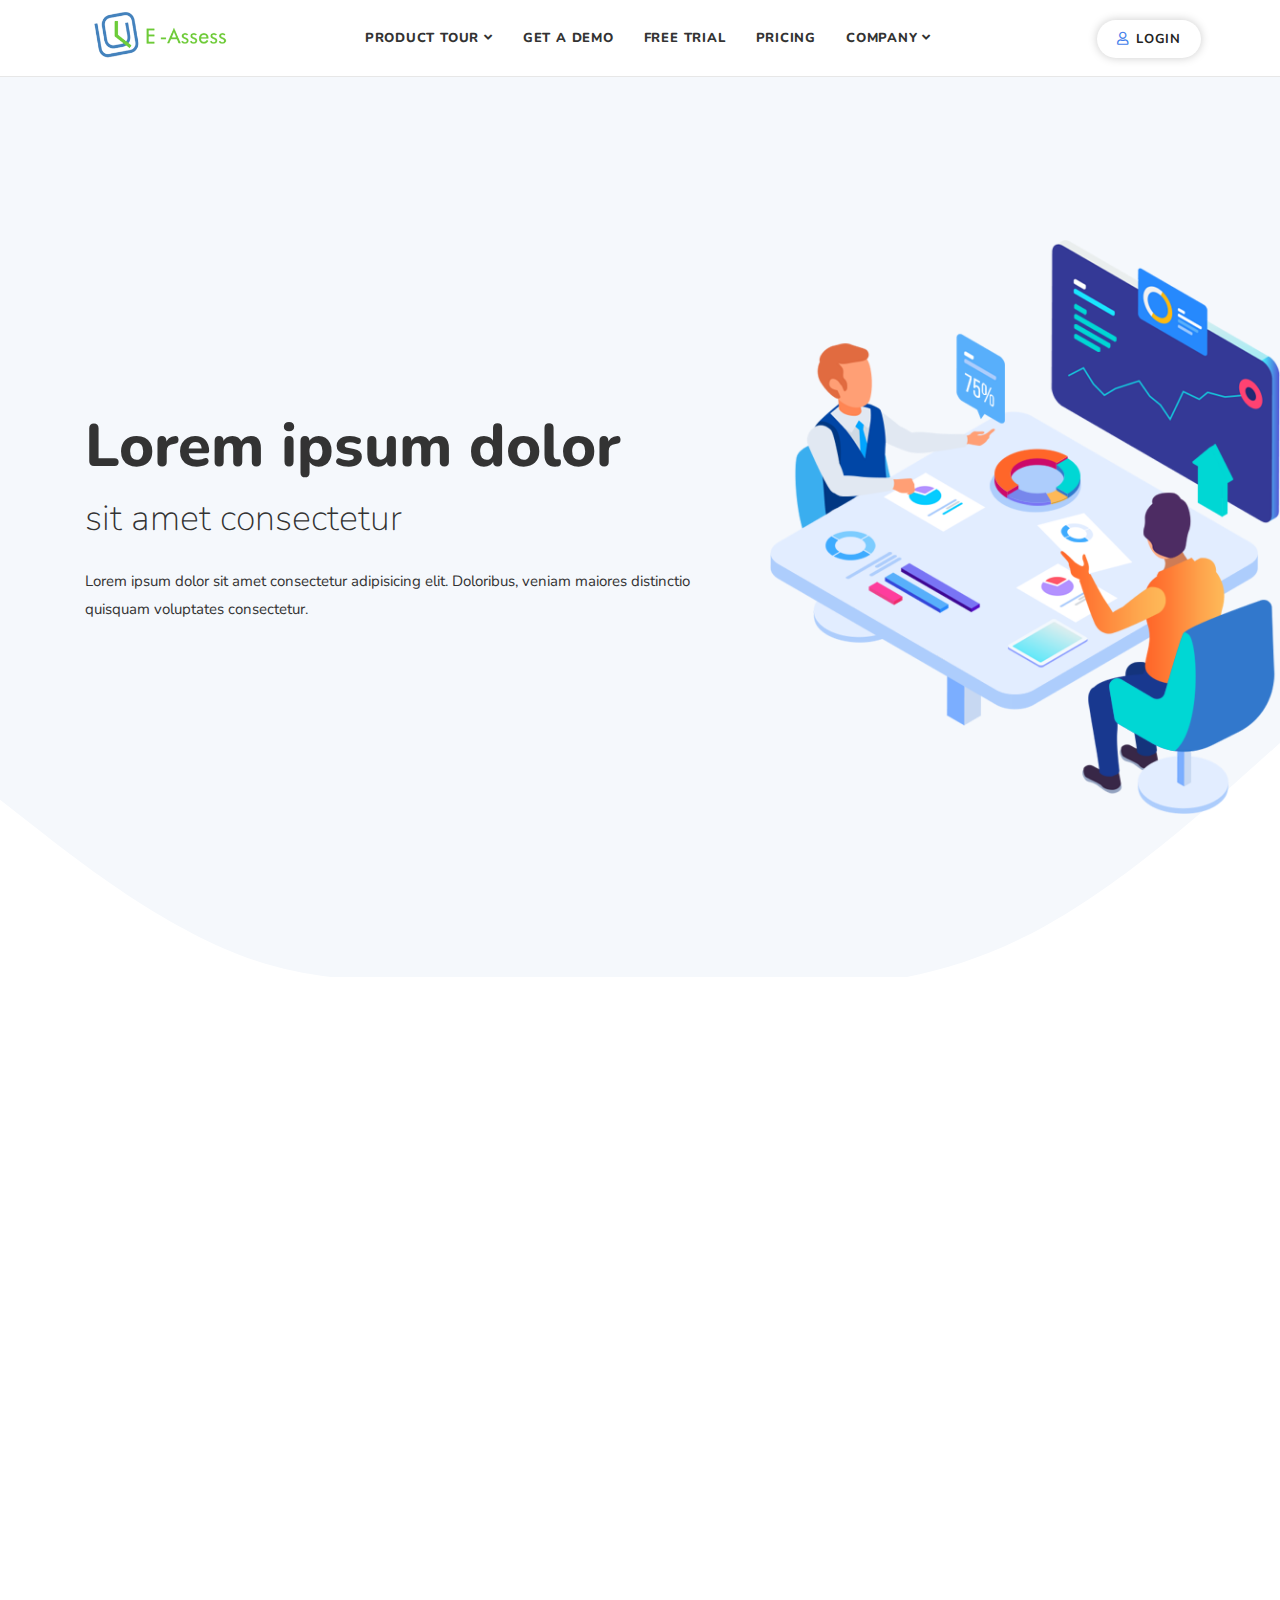
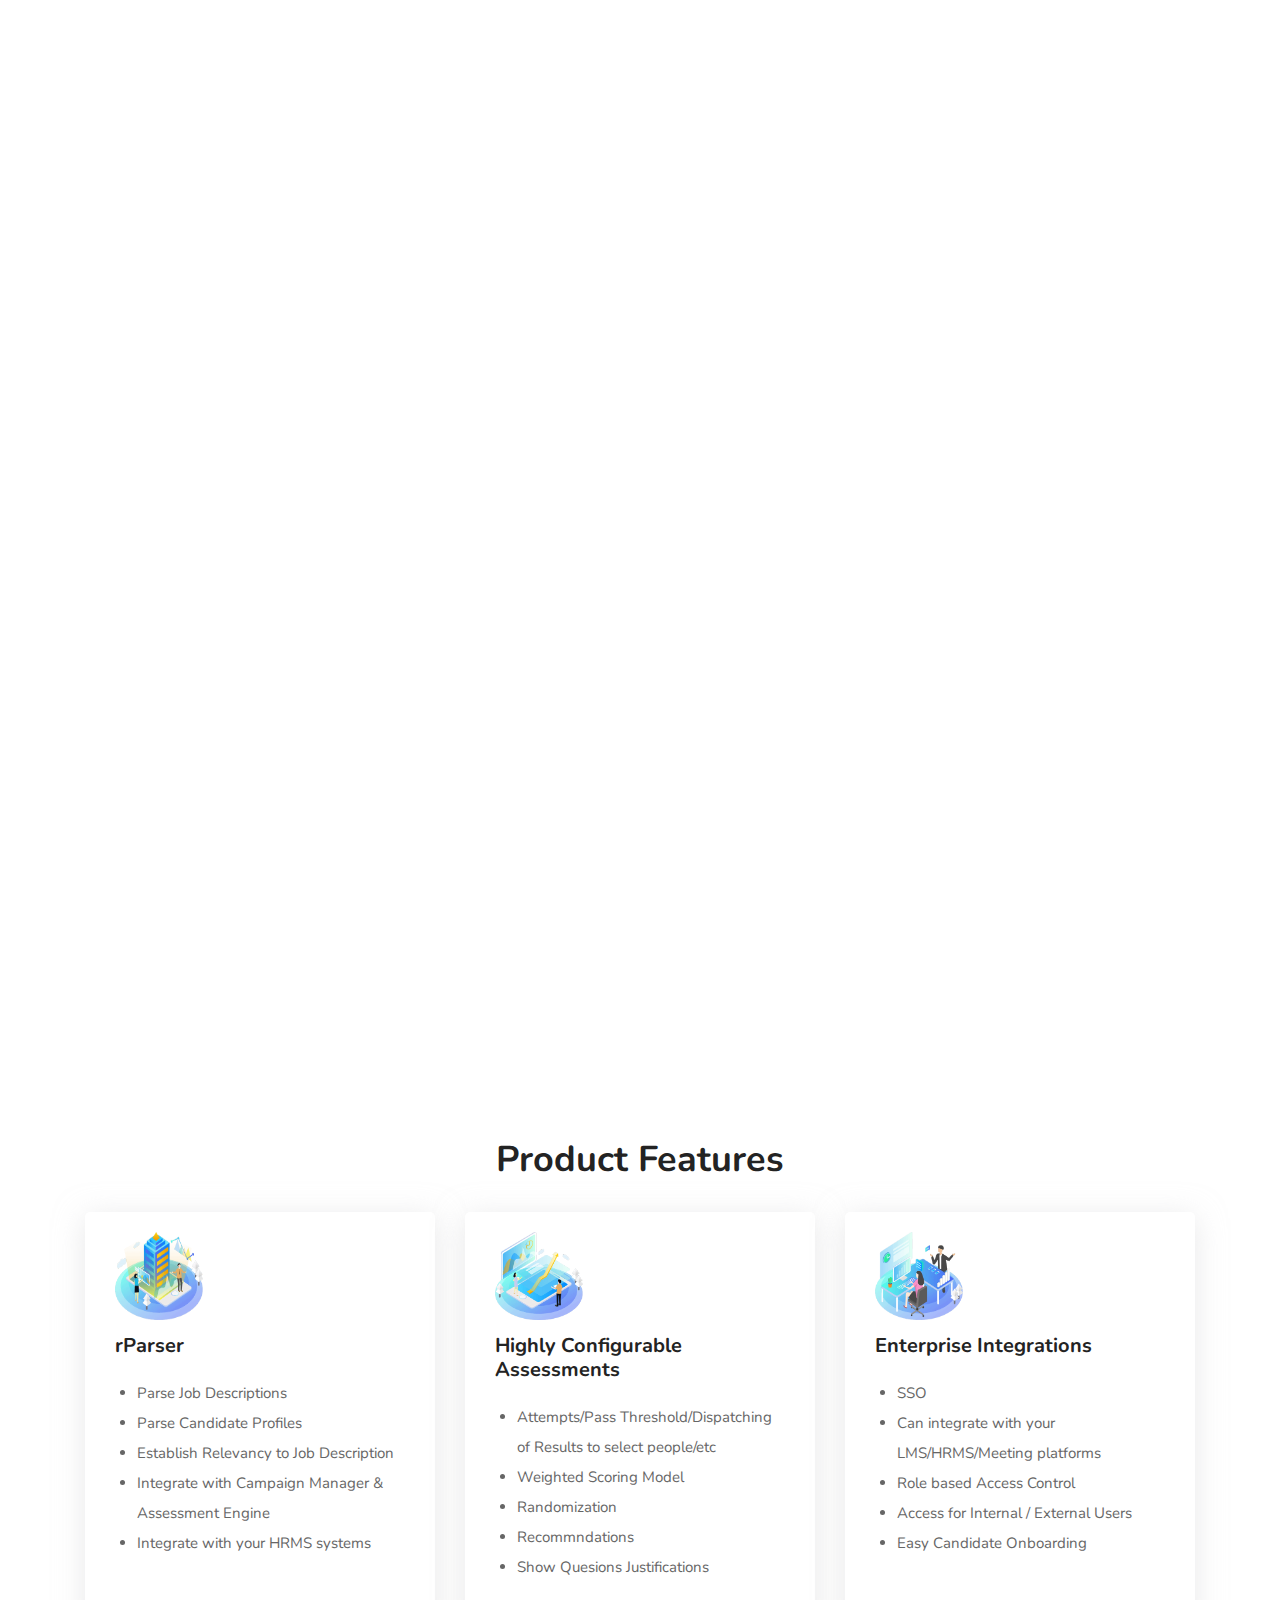
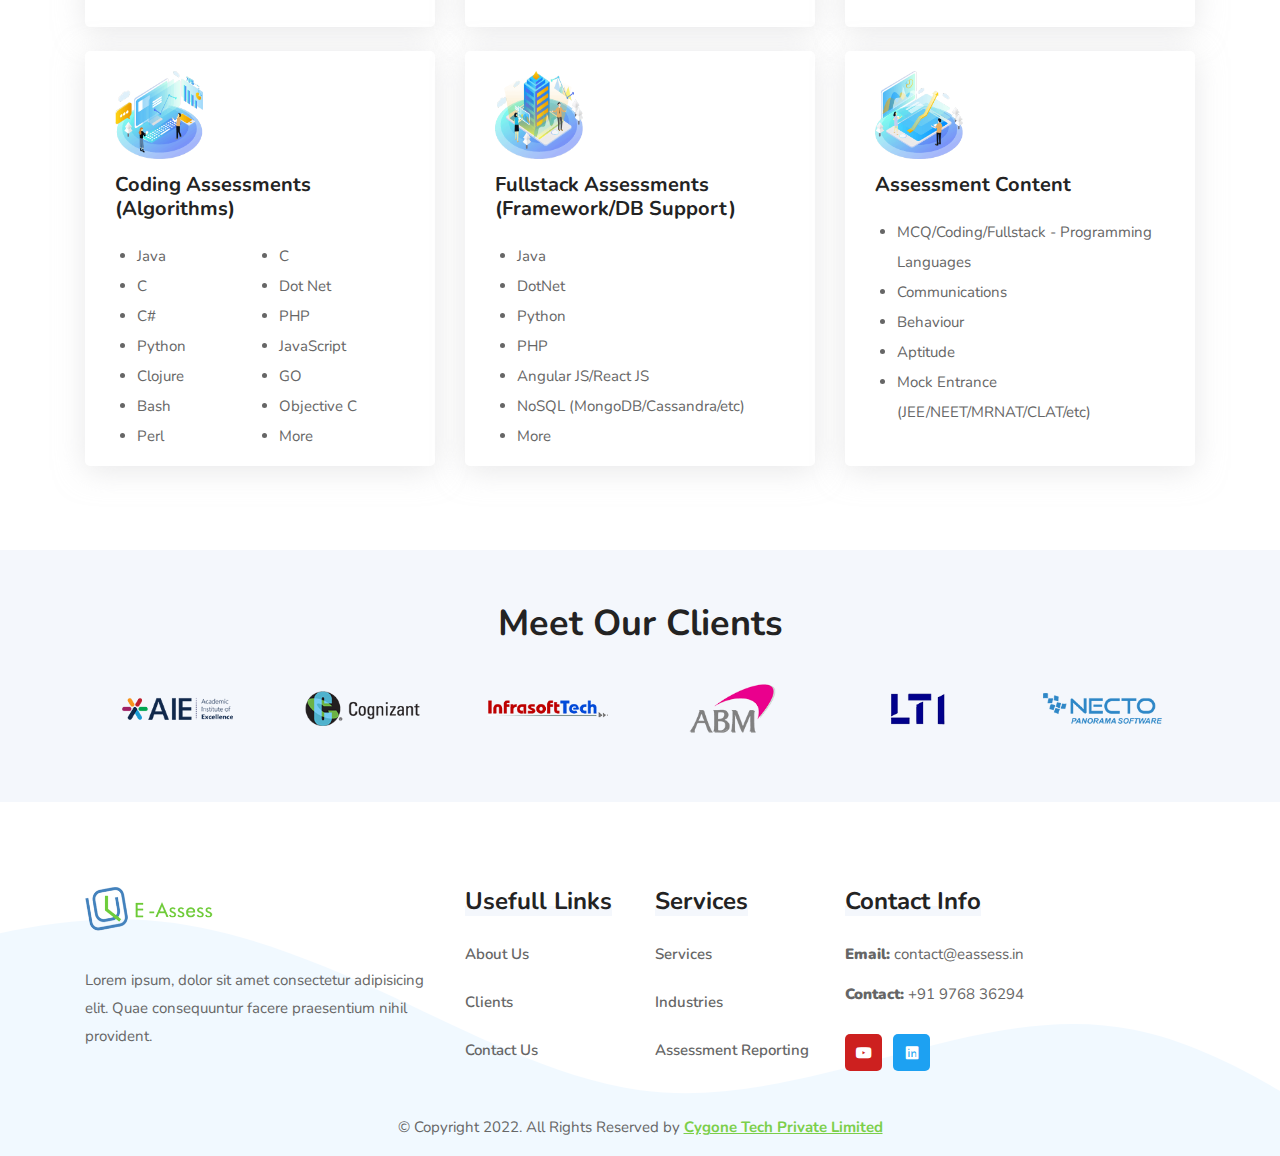
<file: index.html>
<!DOCTYPE html>
<html lang="en">

<head>
    <meta charset="utf-8">
    <meta http-equiv="X-UA-Compatible" content="IE=edge">
    <meta name="viewport" content="width=device-width, initial-scale=1">
    <title>Adapt And Learn</title>
    <link rel="shortcut icon" href="assets/img/favicon.png" type="image/x-icon">
    <link href="assets/css/bootstrap.min.css" rel="stylesheet" />
    <link href="assets/css/font-awesome.min.css" rel="stylesheet" />
    <link href="assets/css/owl.carousel.min.css" rel="stylesheet" />
    <link href="assets/css/bootsnav.css" rel="stylesheet" />
    <link href="assets/css/style.css" rel="stylesheet">
    <link href="assets/css/responsive.css" rel="stylesheet" />
</head>

<body>
    <!-- End Header -->
    <header id="home">
        <nav class="navbar navbar-default transparent navbar-fixed navbar-transparent white bootsnav">
            <div class="container-full">
                <div class="attr-nav button">
                    <ul>
                        <li><a href="login.html"><i class="fas fa-user"></i> login</a></li>
                    </ul>
                </div>
                <div class="navbar-header">
                    <button type="button" class="navbar-toggle" data-toggle="collapse" data-target="#navbar-menu">
                        <i class="fa fa-bars"></i>
                    </button>
                    <a class="navbar-brand" href="index.html">
                        <img src="assets/img/logo.png" class="logo" alt="Logo">
                    </a>
                </div>
                <div class="collapse navbar-collapse" id="navbar-menu">
                    <ul class="nav navbar-nav navbar-right" data-in="fadeInDown" data-out="fadeOutUp">
                        <li class="dropdown">
                            <a href="#" class="dropdown-toggle active" data-toggle="dropdown">Product Tour</a>
                            <ul class="dropdown-menu">
                                <li>
                                    <a class="smooth-menu" href="services.html">Services</a>
                                </li>
                                <li>
                                    <a class="smooth-menu" href="industries.html">Industries</a>
                                </li>
                                <li>
                                    <a class="smooth-menu" href="scalable-with-worldwide-reach.html">Scalable with
                                        Worldwide Reach </a>
                                </li>
                                <li>
                                    <a class="smooth-menu" href="assessment-reporting.html">Assessment Reporting</a>
                                </li>
                                <li class="dropdown">
                                    <a href="#" class="dropdown-toggle" data-toggle="dropdown">Why Choose Us</a>
                                    <ul class="dropdown-menu">
                                        <li><a href="easy-to-use.html">Easy To Use</a></li>
                                        <li><a href="incredible-value.html">Incredible value</a></li>
                                        <li><a href="positive-candidate-experience.html">Positive candidate
                                                experience</a></li>
                                        <li><a href="prevention.html">Prevention</a></li>
                                        <li><a href="mobile-friendly-features.html">Mobile-friendly features</a></li>
                                        <li><a href="support.html">24*7 Support</a></li>
                                    </ul>
                                </li>
                            </ul>
                        </li>
                        <li>
                            <a class="smooth-menu" href="get-a-demo.html">Get A Demo</a>
                        </li>
                        <li>
                            <a class="smooth-menu" href="free-trial.html">Free Trial</a>
                        </li>
                        <li>
                            <a class="smooth-menu" href="pricing.html">Pricing</a>
                        </li>
                        <li class="dropdown">
                            <a href="#" class="dropdown-toggle" data-toggle="dropdown">Company</a>
                            <ul class="dropdown-menu">
                                <li><a href="about-us.html">About Us</a></li>
                                <li><a href="clients.html">Clients</a></li>
                                <li><a href="partners.html">Partners</a></li>
                                <li><a href="contact-us.html">Contact Us</a></li>
                            </ul>
                        </li>
                    </ul>
                </div>
            </div>
        </nav>
    </header>
    <!-- End Header -->


    <!-- Start Banner -->
    <div class="banner-area text-combo multi-heading bottom-shape top-pad-35-mobile gradient-bg text-light">
        <div class="item">
            <div class="box-table">
                <div class="box-cell">
                    <div class="container">
                        <div class="row align-items-center">
                            <div class="double-items">
                                <div class="col-lg-7 info">
                                    <h2 class="wow fadeInDown" data-wow-duration="1s">Lorem ipsum dolor <span>sit amet
                                            consectetur</span></h2>
                                    <p class="wow fadeInLeft" data-wow-duration="1.5s">
                                        Lorem ipsum dolor sit amet consectetur adipisicing elit. Doloribus, veniam
                                        maiores distinctio quisquam voluptates consectetur.
                                    </p>
                                </div>
                                <div class="col-lg-5 thumb wow fadeInDown" data-wow-duration="1s">
                                    <img src="assets/img/illustration/20.png" alt="Thumb">
                                </div>
                            </div>
                        </div>
                    </div>
                    <div class="wavesshape">
                        <img src="assets/img/shape/4.svg" alt="Shape">
                    </div>
                </div>
            </div>
        </div>
    </div>

    <!-- Start About -->
    <div id="about" class="about-area1 about-area_img about-area default-padding">
        <div class="container">
            <div class="items-box">
                <div class="row align-items-center">
                    <div class="col-lg-6 thumb wow fadeInDown" style="visibility: visible; animation-name: fadeInDown;">
                        <img src="assets/img/illustration/10.png" alt="Thumb" class="w-100 rounded">
                    </div>

                    <div class="col-lg-6 info wow fadeInRight" data-wow-duration="1.3s"
                        style="visibility: visible; animation-duration: 1.3s; animation-name: fadeInRight;">
                        <h2>Assessment Platform</h2>

                        <ul>
                            <li>
                                <h5>Conduct MCQ/Coding/Fullstack/Video assessments for Internal/External Employees to
                                    measure effectiveness of your Learning Programs/Recruitment</h5>
                            </li>
                            <li>
                                <h5>Create Highly Configurable Assessments to suit your needs</h5>
                            </li>
                            <li>
                                <h5>Supports Coding assessments for - Java/DotNet/C/C++/Python up to 20 Programming
                                    languages</h5>
                            </li>
                            <li>
                                <h5>Huge Content Repository - (Programming
                                    Languages/Communication/Aptitude/Reasoning/Competitive Exams/more)</h5>
                            </li>
                            <li>
                                <h5>Secured Assessments - Detects attempts to move away from Test Screen, identifies
                                    suspicious video patterns</h5>
                            </li>
                            <li>
                                <h5>Has an inbuild Skill Recommendation Engine</h5>
                            </li>
                            <li>
                                <h5>Can Integrate with your exisitng LMS/HRMS systems</h5>
                            </li>
                        </ul>
                    </div>
                </div>
            </div>
        </div>
    </div>

    <div class="about-area about-area2 about-area_img default-padding">
        <div class="container">
            <div class="items-box">
                <div class="row align-items-center">
                    <div class="col-lg-6 info wow fadeInRight" data-wow-duration="1.3s"
                        style="visibility: visible; animation-duration: 1.3s; animation-name: fadeInRight;">
                        <h2>Candidate Profile Scanner & Management</h2>

                        <ul>
                            <li>
                                <h5>Centralized Repository of Job descriptions/Job Applications</h5>
                            </li>
                            <li>
                                <h5>Manage External Recruitment Vendors</h5>
                            </li>
                            <li>
                                <h5>Skill Repository for Candidates appearing for positions</h5>
                            </li>
                            <li>
                                <h5>Centralized storage of Interviewer Feedback</h5>
                            </li>
                            <li>
                                <h5>360 degree view of Applications right from sourcing to assessmment/interview stage.
                                </h5>
                            </li>
                            <li>
                                <h5>Multiple Stakeholders login - Talent Professional/HR/Vendor/Interviewer</h5>
                            </li>
                            <li>
                                <h5>Use AI/ML to transalate Profiles to a set of objective parameters and establish
                                    relevancy to job descriptions</h5>
                            </li>
                        </ul>
                    </div>
                    <div class="col-lg-6 thumb wow fadeInDown" style="visibility: visible; animation-name: fadeInDown;">
                        <img src="assets/img/illustration/9.png" alt="Thumb" class="w-100 rounded">
                    </div>
                </div>
            </div>
        </div>
    </div>

    <div id="about" class="about-area about-area_img about-area3 default-padding">
        <div class="container">
            <div class="items-box">
                <div class="row">
                    <div class="col-lg-6 thumb wow fadeInDown" style="visibility: visible; animation-name: fadeInDown;">
                        <img src="assets/img/illustration/8.png" alt="Thumb" class="w-100 rounded">
                    </div>

                    <div class="col-lg-6 info wow fadeInRight" data-wow-duration="1.3s"
                        style="visibility: visible; animation-duration: 1.3s; animation-name: fadeInRight;">
                        <h2>Camping Manager</h2>

                        <ul>
                            <li>
                                <h5>Orchestrate multiple rounds of assessments(MCQ/Coding) with Candidates</h5>
                            </li>
                            <li>
                                <h5>Generate Skill profile for Candidates based on assessment feedback through
                                    automation</h5>
                            </li>
                            <li>
                                <h5>Integrate with your Meeting platforms to conduct one-on-one meetings with candidates
                                </h5>
                            </li>
                            <li>
                                <h5>Access of Candidate's Skill Profile with Interviewer when conducting interview</h5>
                            </li>
                            <li>
                                <h5>Subjective Candidate feedback input by Interviewer for subsequent decesions</h5>
                            </li>
                        </ul>
                    </div>
                </div>
            </div>
        </div>
    </div>
    <!-- End About -->

    <div id="services" class="services-area  default-padding bottom-less">
        <div class="container">
            <div class="heading-left">
                <div class="row">
                    <div class="col-lg-8 offset-lg-2">
                        <div class="site-heading text-center">
                            <h2>Product Features</h2>
                        </div>
                    </div>
                </div>
            </div>
            <div class="services-items">
                <div class="row">

                    <div class="single-item col-lg-4 col-md-6 mb-4">
                        <div class="item">
                            <img src="assets/img/icon/1.png" alt="Thumb">
                            <h4>rParser</h4>
                            <ul>
                                <li>Parse Job Descriptions</li>
                                <li>Parse Candidate Profiles</li>
                                <li>Establish Relevancy to Job Description</li>
                                <li>Integrate with Campaign Manager & Assessment Engine</li>
                                <li>Integrate with your HRMS systems</li>
                            </ul>
                        </div>
                    </div>


                    <div class="single-item col-lg-4 col-md-6 mb-4">
                        <div class="item">
                            <img src="assets/img/icon/2.png" alt="Thumb">
                            <h4>Highly Configurable Assessments</h4>
                            <ul>
                                <li>Attempts/Pass Threshold/Dispatching of Results to select people/etc</li>
                                <li>Weighted Scoring Model</li>
                                <li>Randomization</li>
                                <li>Recommndations</li>
                                <li>Show Quesions Justifications</li>
                            </ul>
                        </div>
                    </div>


                    <div class="single-item col-lg-4 col-md-6 mb-4">
                        <div class="item">
                            <img src="assets/img/icon/3.png" alt="Thumb">
                            <h4>Enterprise Integrations</h4>
                            <ul>
                                <li>SSO</li>
                                <li>Can integrate with your LMS/HRMS/Meeting platforms</li>
                                <li>Role based Access Control</li>
                                <li>Access for Internal / External Users</li>
                                <li>Easy Candidate Onboarding</li>
                            </ul>
                        </div>
                    </div>


                    <div class="single-item col-lg-4 col-md-6 mb-4">
                        <div class="item">
                            <img src="assets/img/icon/4.png" alt="Thumb">
                            <h4>Coding Assessments (Algorithms)</h4>
                            <ul class="coading_box">
                                <li>Java</li>
                                <li>C</li>
                                <li>C#</li>
                                <li>Python</li>
                                <li>Clojure</li>

                                <li>Bash</li>
                                <li>Perl</li>
                                <li>C</li>
                                <li>Dot Net</li>
                                <li>PHP</li>
                                <li>JavaScript</li>
                                <li>GO</li>
                                <li>Objective C</li>
                                <li>More</li>
                            </ul>
                        </div>
                    </div>

                    <div class="single-item col-lg-4 col-md-6 mb-4">
                        <div class="item">
                            <img src="assets/img/icon/1.png" alt="Thumb">
                            <h4>Fullstack Assessments (Framework/DB Support)</h4>
                            <ul>
                                <li>Java</li>
                                <li>DotNet</li>
                                <li>Python</li>
                                <li>PHP</li>
                                <li>Angular JS/React JS</li>
                                <li>NoSQL (MongoDB/Cassandra/etc)</li>
                                <li>More</li>
                            </ul>
                        </div>
                    </div>

                    <div class="single-item col-lg-4 col-md-6 mb-4">
                        <div class="item">
                            <img src="assets/img/icon/2.png" alt="Thumb">
                            <h4>Assessment Content</h4>
                            <ul>
                                <li>MCQ/Coding/Fullstack - Programming Languages</li>
                                <li>Communications</li>
                                <li>Behaviour</li>
                                <li>Aptitude</li>
                                <li>Mock Entrance (JEE/NEET/MRNAT/CLAT/etc)</li>
                            </ul>
                        </div>
                    </div>



                </div>
            </div>
        </div>
    </div>

    <div id="OurClients" class="companies-area bg-gray  default-padding-bottom">
        <div class="container">
            <div class="heading-left">
                <div class="row">
                    <div class="col-lg-8 offset-lg-2">
                        <div class="site-heading text-center">
                            <h2>Meet Our Clients</h2>
                        </div>
                    </div>
                </div>
            </div>
            <section class="customer-logos slider">
                <div class="slide"><img src="assets/img/1.png"></div>
                <div class="slide"><img src="assets/img/2.png"></div>
                <div class="slide"><img src="assets/img/3.png"></div>
                <div class="slide"><img src="assets/img/4.png"></div>
                <div class="slide"><img src="assets/img/5.png"></div>
                <div class="slide"><img src="assets/img/6.png"></div>
                <div class="slide"><img src="assets/img/7.png"></div>
            </section>
        </div>
    </div>

 <!-- ----------Footer Code Start------------ -->
 <footer>
    <div class="container">
        <div class="f-items default-padding" style="padding-bottom: 30px;">
            <div class="row">
                <div class="equal-height col-lg-4 col-md-6 item">
                    <div class="f-item about">
                        <img src="assets/img/logo.png" alt="Logo">
                        <p>Lorem ipsum, dolor sit amet consectetur adipisicing elit. Quae consequuntur facere praesentium nihil provident.</p>
                    </div>
                </div>

                <div class="equal-height col-lg-2 col-md-6 item" >
                    <div class="f-item link">
                        <h4 class="widget-title">Usefull Links</h4>
                        <ul class="address">
                            <li>
                                <a href="#">About Us</a>
                            </li>
                            <li>
                                <a href="#">Clients</a>
                            </li>
                          
                            <li>
                                <a href="#">Contact Us</a>
                            </li>
                        </ul>
                    </div>
                </div>

                <div class="equal-height col-lg-2 col-md-6 item">
                    <div class="f-item link">
                        <h4 class="widget-title">Services</h4>
                        <ul class="address">
                            <li>
                                <a href="services.html">Services</a>
                            </li>
                            <li>
                                <a href="industries.html">Industries</a>
                            </li>
                           
                            <li>
                                <a href="#">Assessment Reporting</a>
                            </li>
                        </ul>
                    </div>
                </div>

                <div class="equal-height col-lg-4 col-md-6 item">
                    <div class="f-item contact">
                        <h4 class="widget-title">Contact Info</h4>
                        <div class="address">
                            <ul>
                                <li>
                                    <strong>Email:</strong> contact@eassess.in
                                </li>
                                <li>
                                    <strong>Contact:</strong> +91 9768 36294
                                </li>
                            </ul>
                        </div>
                        <ul class="social">
                            <li class="youtube">
                                <a href="https://www.youtube.com/channel/UCViRq-7wQyjgU2eGSoQwfiQ" target="_blank"><i class="fab fa-youtube"></i></a>
                            </li>
                            <li class="twitter">
                                <a href="https://www.linkedin.com/company/cygone-tech" target="_blank"><i class="fab fa-linkedin"></i></a>
                            </li>
                        </ul>
                    </div>
                </div>
            </div>
        </div>
        <div class="footer-bottom">
            <div class="row">
                <div class="col-lg-12 text-center">
                    <p>© Copyright 2022. All Rights Reserved by <a href="#">Cygone Tech Private Limited</a></p>
                </div>
            </div>
        </div>
    </div>
    <div class="footer-shape" style="background-image: url(assets/img/shape/1.svg);background-size: cover;"></div>
</footer>
<script src="assets/js/jquery-1.12.4.min.js"></script>
<script src="assets/js/slick.js"></script>
<script src="assets/js/bootstrap.min.js"></script>
<script src="assets/js/jquery.easing.min.js"></script>
<script src="assets/js/owl.carousel.min.js"></script>
<script src="assets/js/wow.min.js"></script>
<script src="assets/js/bootsnav.js"></script>
<script src="assets/js/main.js"></script>
</body>
</html>
</file>
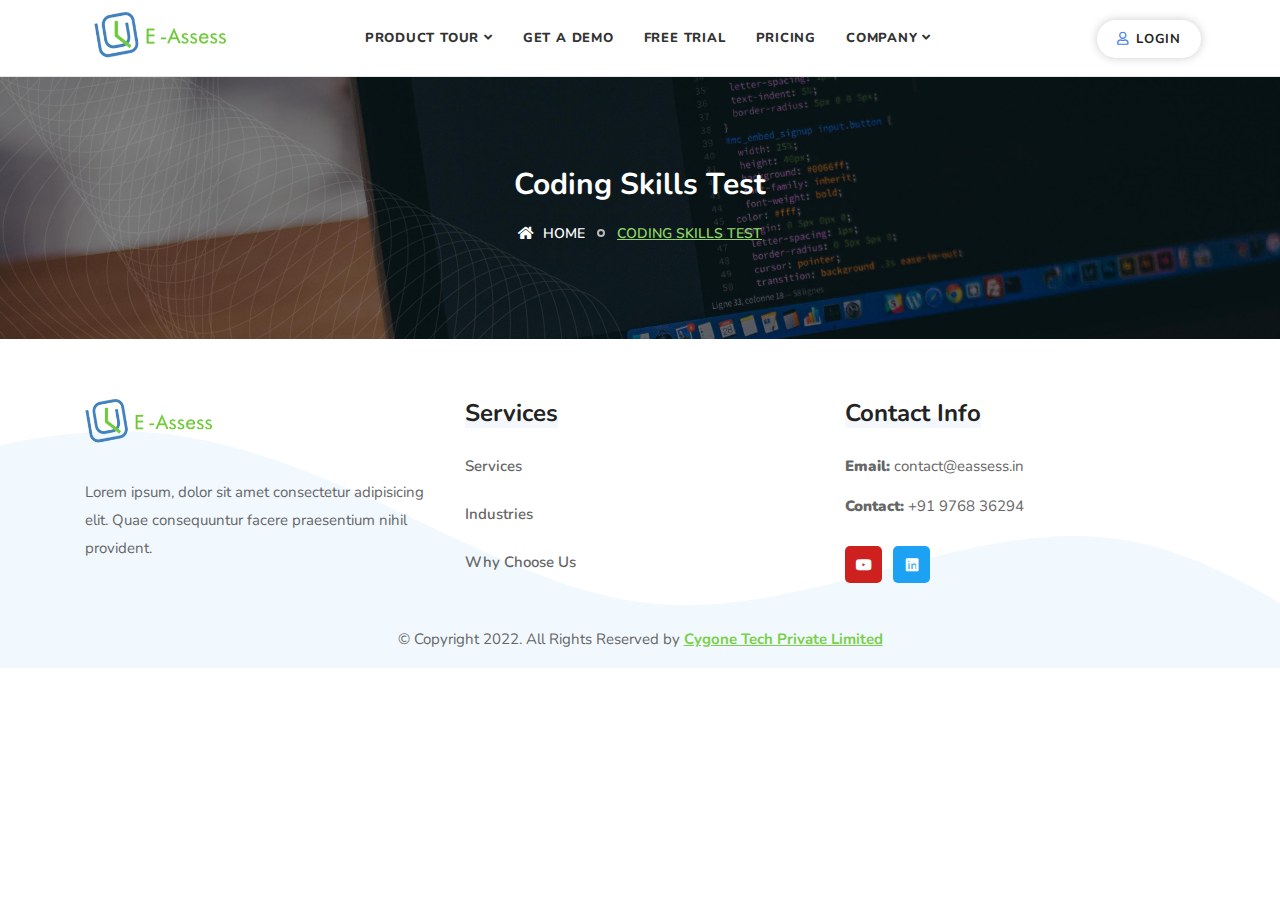
<file: about-us.html>
<!DOCTYPE html>
<html lang="en">
<head>
    <meta charset="utf-8">
    <meta http-equiv="X-UA-Compatible" content="IE=edge">
    <meta name="viewport" content="width=device-width, initial-scale=1">
    <title>Adapt And Learn</title>
    <link rel="shortcut icon" href="assets/img/favicon.png" type="image/x-icon">
    <link href="assets/css/bootstrap.min.css" rel="stylesheet" />
    <link href="assets/css/font-awesome.min.css" rel="stylesheet" />
    <link href="assets/css/owl.carousel.min.css" rel="stylesheet" />
    <link href="assets/css/bootsnav.css" rel="stylesheet" />
    <link href="assets/css/style.css" rel="stylesheet">
    <link href="assets/css/responsive.css" rel="stylesheet" />
</head>
<body>
   <!-- End Header -->
   <header id="home">
    <nav class="navbar navbar-default transparent navbar-fixed navbar-transparent white bootsnav">
        <div class="container-full">
            <div class="attr-nav button">
                <ul>
                    <li><a href="login.html"><i class="fas fa-user"></i> login</a></li>
                </ul>
            </div>
            <div class="navbar-header">
                <button type="button" class="navbar-toggle" data-toggle="collapse" data-target="#navbar-menu">
                    <i class="fa fa-bars"></i>
                </button>
                <a class="navbar-brand" href="index.html">
                    <img src="assets/img/logo.png" class="logo" alt="Logo">
                </a>
            </div>
            <div class="collapse navbar-collapse" id="navbar-menu">
                <ul class="nav navbar-nav navbar-right" data-in="fadeInDown" data-out="fadeOutUp">
                    <li class="dropdown">
                        <a href="#" class="dropdown-toggle active" data-toggle="dropdown">Product Tour</a>
                        <ul class="dropdown-menu">
                            <li>
                                <a class="smooth-menu" href="services.html">Services</a>
                            </li>
                            <li>
                                <a class="smooth-menu" href="industries.html">Industries</a>
                            </li>
                            <li>
                                <a class="smooth-menu" href="scalable-with-worldwide-reach.html">Scalable with
                                    Worldwide Reach </a>
                            </li>
                            <li>
                                <a class="smooth-menu" href="assessment-reporting.html">Assessment Reporting</a>
                            </li>
                            <li class="dropdown">
                                <a href="#" class="dropdown-toggle" data-toggle="dropdown">Why Choose Us</a>
                                <ul class="dropdown-menu">
                                    <li><a href="easy-to-use.html">Easy To Use</a></li>
                                    <li><a href="incredible-value.html">Incredible value</a></li>
                                    <li><a href="positive-candidate-experience.html">Positive candidate
                                            experience</a></li>
                                    <li><a href="prevention.html">Prevention</a></li>
                                    <li><a href="mobile-friendly-features.html">Mobile-friendly features</a></li>
                                    <li><a href="support.html">24*7 Support</a></li>
                                </ul>
                            </li>
                        </ul>
                    </li>
                    <li>
                        <a class="smooth-menu" href="get-a-demo.html">Get A Demo</a>
                    </li>
                    <li>
                        <a class="smooth-menu" href="free-trial.html">Free Trial</a>
                    </li>
                    <li>
                        <a class="smooth-menu" href="pricing.html">Pricing</a>
                    </li>
                    <li class="dropdown">
                        <a href="#" class="dropdown-toggle" data-toggle="dropdown">Company</a>
                        <ul class="dropdown-menu">
                            <li><a href="about-us.html">About Us</a></li>
                            <li><a href="clients.html">Clients</a></li>
                            <li><a href="partners.html">Partners</a></li>
                            <li><a href="contact-us.html">Contact Us</a></li>
                        </ul>
                    </li>
                </ul>
            </div>
        </div>
    </nav>
</header>
<!-- End Header -->

    <div class="breadcrumb-area gradient-bg text-light text-center">
        <div class="fixed-bg" style="background-image: url(assets/img/shape/1.png);"></div>
        <div class="container">
            <div class="row">
                <div class="col-lg-8 offset-lg-2">
                    <h1>Coding Skills Test</h1>
                    <ul class="breadcrumb">
                        <li><a href="#"><i class="fas fa-home"></i> Home</a></li>
                        <li class="active">Coding Skills Test</li>
                    </ul>
                </div>
            </div>
        </div>
    </div>


       <!-- ----------Footer Code Start------------ -->
       <footer>
        <div class="container">
            <div class="f-items default-padding" style="padding-bottom: 30px;">
                <div class="row">
                    <div class="equal-height col-lg-4 col-md-6 item">
                        <div class="f-item about">
                            <img src="assets/img/logo.png" alt="Logo">
                            <p>Lorem ipsum, dolor sit amet consectetur adipisicing elit. Quae consequuntur facere praesentium nihil provident.</p>
                        </div>
                    </div>
                    <div class="equal-height col-lg-4 col-md-6 item">
                        <div class="f-item link">
                            <h4 class="widget-title">Services</h4>
                            <ul style="margin-top: 20px;">
                                <li>
                                    <a href="#">Services</a>
                                </li>
                                <li>
                                    <a href="#">Industries</a>
                                </li>
                                <li>
                                    <a href="#">Why Choose Us</a>
                                </li>
                                
                            </ul>
                        </div>
                    </div>
                    <div class="equal-height col-lg-4 col-md-6 item">
                        <div class="f-item contact">
                            <h4 class="widget-title">Contact Info</h4>
                            <div class="address">
                                <ul>
                                    <li>
                                        <strong>Email:</strong> contact@eassess.in
                                    </li>
                                    <li>
                                        <strong>Contact:</strong> +91 9768 36294
                                    </li>
                                </ul>
                            </div>
                            <ul class="social">
                                <li class="youtube">
                                    <a href="https://www.youtube.com/channel/UCViRq-7wQyjgU2eGSoQwfiQ" target="_blank"><i class="fab fa-youtube"></i></a>
                                </li>
                                <li class="twitter">
                                    <a href="https://www.linkedin.com/company/cygone-tech" target="_blank"><i class="fab fa-linkedin"></i></a>
                                </li>
                            </ul>
                        </div>
                    </div>
                </div>
            </div>
            <div class="footer-bottom">
                <div class="row">
                    <div class="col-lg-12 text-center">
                        <p>© Copyright 2022. All Rights Reserved by <a href="#">Cygone Tech Private Limited</a></p>
                    </div>
                </div>
            </div>
        </div>
        <div class="footer-shape" style="background-image: url(assets/img/shape/1.svg);background-size: cover;"></div>
    </footer>
    <script src="assets/js/jquery-1.12.4.min.js"></script>
    <script src="assets/js/slick.js"></script>
    <script src="assets/js/bootstrap.min.js"></script>
    <script src="assets/js/jquery.easing.min.js"></script>
    <script src="assets/js/owl.carousel.min.js"></script>
    <script src="assets/js/wow.min.js"></script>
    <script src="assets/js/bootsnav.js"></script>
    <script src="assets/js/main.js"></script>
</body>
</html>
</file>
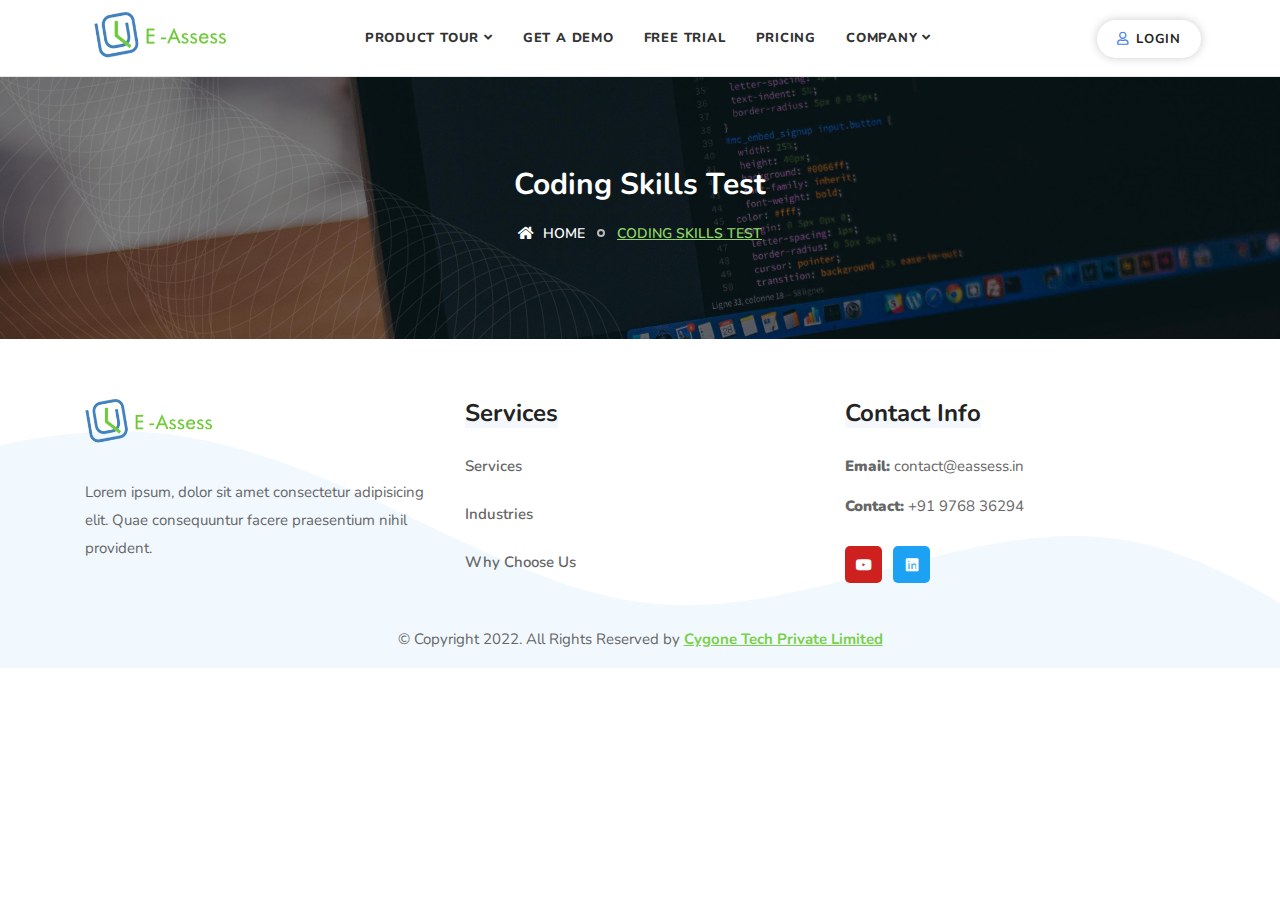
<file: clients.html>
<!DOCTYPE html>
<html lang="en">
<head>
    <meta charset="utf-8">
    <meta http-equiv="X-UA-Compatible" content="IE=edge">
    <meta name="viewport" content="width=device-width, initial-scale=1">
    <title>Adapt And Learn</title>
    <link rel="shortcut icon" href="assets/img/favicon.png" type="image/x-icon">
    <link href="assets/css/bootstrap.min.css" rel="stylesheet" />
    <link href="assets/css/font-awesome.min.css" rel="stylesheet" />
    <link href="assets/css/owl.carousel.min.css" rel="stylesheet" />
    <link href="assets/css/bootsnav.css" rel="stylesheet" />
    <link href="assets/css/style.css" rel="stylesheet">
    <link href="assets/css/responsive.css" rel="stylesheet" />
</head>
<body>
  <!-- End Header -->
  <header id="home">
    <nav class="navbar navbar-default transparent navbar-fixed navbar-transparent white bootsnav">
        <div class="container-full">
            <div class="attr-nav button">
                <ul>
                    <li><a href="login.html"><i class="fas fa-user"></i> login</a></li>
                </ul>
            </div>
            <div class="navbar-header">
                <button type="button" class="navbar-toggle" data-toggle="collapse" data-target="#navbar-menu">
                    <i class="fa fa-bars"></i>
                </button>
                <a class="navbar-brand" href="index.html">
                    <img src="assets/img/logo.png" class="logo" alt="Logo">
                </a>
            </div>
            <div class="collapse navbar-collapse" id="navbar-menu">
                <ul class="nav navbar-nav navbar-right" data-in="fadeInDown" data-out="fadeOutUp">
                    <li class="dropdown">
                        <a href="#" class="dropdown-toggle active" data-toggle="dropdown">Product Tour</a>
                        <ul class="dropdown-menu">
                            <li>
                                <a class="smooth-menu" href="services.html">Services</a>
                            </li>
                            <li>
                                <a class="smooth-menu" href="industries.html">Industries</a>
                            </li>
                            <li>
                                <a class="smooth-menu" href="scalable-with-worldwide-reach.html">Scalable with
                                    Worldwide Reach </a>
                            </li>
                            <li>
                                <a class="smooth-menu" href="assessment-reporting.html">Assessment Reporting</a>
                            </li>
                            <li class="dropdown">
                                <a href="#" class="dropdown-toggle" data-toggle="dropdown">Why Choose Us</a>
                                <ul class="dropdown-menu">
                                    <li><a href="easy-to-use.html">Easy To Use</a></li>
                                    <li><a href="incredible-value.html">Incredible value</a></li>
                                    <li><a href="positive-candidate-experience.html">Positive candidate
                                            experience</a></li>
                                    <li><a href="prevention.html">Prevention</a></li>
                                    <li><a href="mobile-friendly-features.html">Mobile-friendly features</a></li>
                                    <li><a href="support.html">24*7 Support</a></li>
                                </ul>
                            </li>
                        </ul>
                    </li>
                    <li>
                        <a class="smooth-menu" href="get-a-demo.html">Get A Demo</a>
                    </li>
                    <li>
                        <a class="smooth-menu" href="free-trial.html">Free Trial</a>
                    </li>
                    <li>
                        <a class="smooth-menu" href="pricing.html">Pricing</a>
                    </li>
                    <li class="dropdown">
                        <a href="#" class="dropdown-toggle" data-toggle="dropdown">Company</a>
                        <ul class="dropdown-menu">
                            <li><a href="about-us.html">About Us</a></li>
                            <li><a href="clients.html">Clients</a></li>
                            <li><a href="partners.html">Partners</a></li>
                            <li><a href="contact-us.html">Contact Us</a></li>
                        </ul>
                    </li>
                </ul>
            </div>
        </div>
    </nav>
</header>
<!-- End Header -->


    <div class="breadcrumb-area gradient-bg text-light text-center">
        <div class="fixed-bg" style="background-image: url(assets/img/shape/1.png);"></div>
        <div class="container">
            <div class="row">
                <div class="col-lg-8 offset-lg-2">
                    <h1>Coding Skills Test</h1>
                    <ul class="breadcrumb">
                        <li><a href="#"><i class="fas fa-home"></i> Home</a></li>
                        <li class="active">Coding Skills Test</li>
                    </ul>
                </div>
            </div>
        </div>
    </div>






       <!-- ----------Footer Code Start------------ -->
       <footer>
        <div class="container">
            <div class="f-items default-padding" style="padding-bottom: 30px;">
                <div class="row">
                    <div class="equal-height col-lg-4 col-md-6 item">
                        <div class="f-item about">
                            <img src="assets/img/logo.png" alt="Logo">
                            <p>Lorem ipsum, dolor sit amet consectetur adipisicing elit. Quae consequuntur facere praesentium nihil provident.</p>
                        </div>
                    </div>
                    <div class="equal-height col-lg-4 col-md-6 item">
                        <div class="f-item link">
                            <h4 class="widget-title">Services</h4>
                            <ul style="margin-top: 20px;">
                                <li>
                                    <a href="#">Services</a>
                                </li>
                                <li>
                                    <a href="#">Industries</a>
                                </li>
                                <li>
                                    <a href="#">Why Choose Us</a>
                                </li>
                                
                            </ul>
                        </div>
                    </div>
                    <div class="equal-height col-lg-4 col-md-6 item">
                        <div class="f-item contact">
                            <h4 class="widget-title">Contact Info</h4>
                            <div class="address">
                                <ul>
                                    <li>
                                        <strong>Email:</strong> contact@eassess.in
                                    </li>
                                    <li>
                                        <strong>Contact:</strong> +91 9768 36294
                                    </li>
                                </ul>
                            </div>
                            <ul class="social">
                                <li class="youtube">
                                    <a href="https://www.youtube.com/channel/UCViRq-7wQyjgU2eGSoQwfiQ" target="_blank"><i class="fab fa-youtube"></i></a>
                                </li>
                                <li class="twitter">
                                    <a href="https://www.linkedin.com/company/cygone-tech" target="_blank"><i class="fab fa-linkedin"></i></a>
                                </li>
                            </ul>
                        </div>
                    </div>
                </div>
            </div>
            <div class="footer-bottom">
                <div class="row">
                    <div class="col-lg-12 text-center">
                        <p>© Copyright 2022. All Rights Reserved by <a href="#">Cygone Tech Private Limited</a></p>
                    </div>
                </div>
            </div>
        </div>
        <div class="footer-shape" style="background-image: url(assets/img/shape/1.svg);background-size: cover;"></div>
    </footer>
    <script src="assets/js/jquery-1.12.4.min.js"></script>
    <script src="assets/js/slick.js"></script>
    <script src="assets/js/bootstrap.min.js"></script>
    <script src="assets/js/jquery.easing.min.js"></script>
    <script src="assets/js/owl.carousel.min.js"></script>
    <script src="assets/js/wow.min.js"></script>
    <script src="assets/js/bootsnav.js"></script>
    <script src="assets/js/main.js"></script>
</body>
</html>
</file>
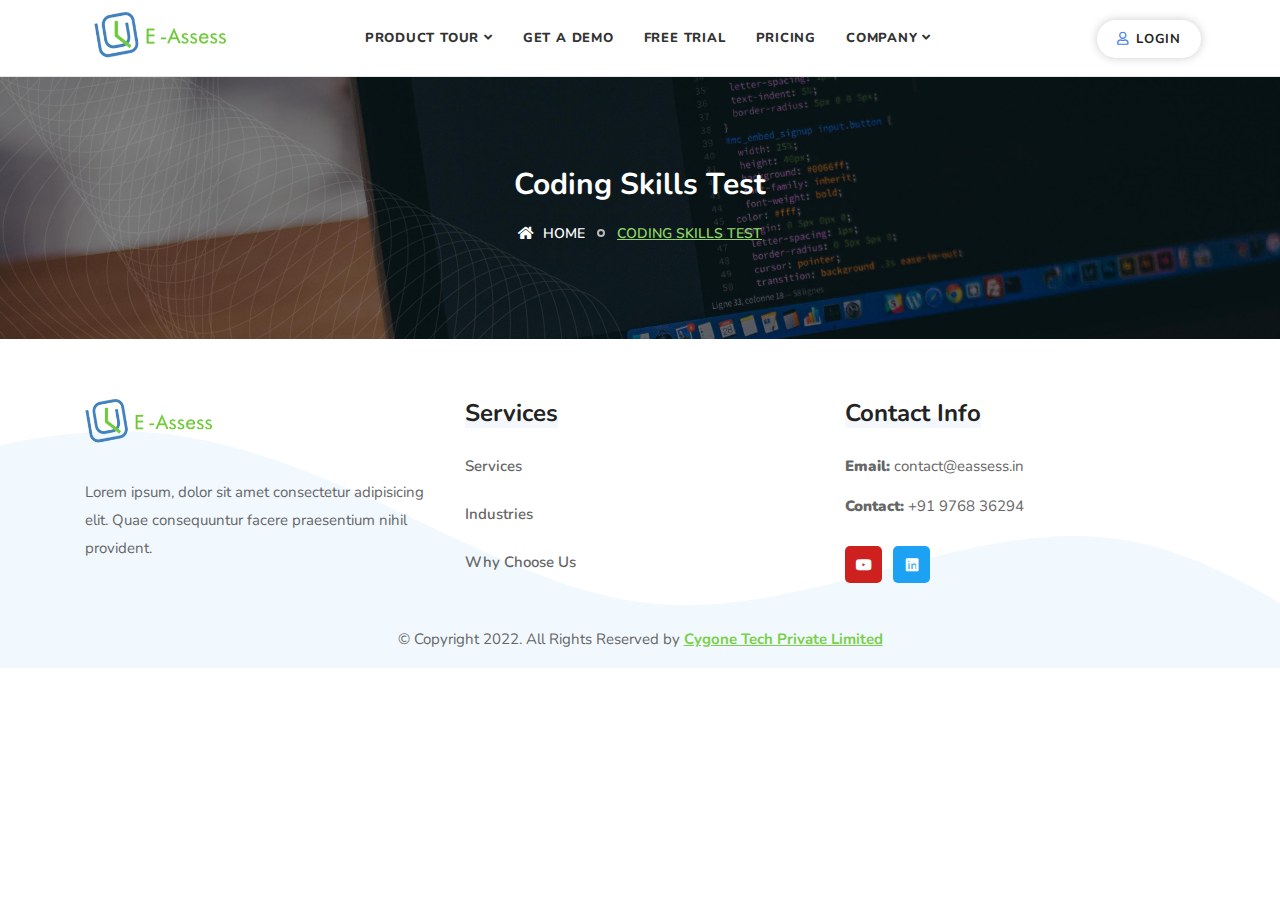
<file: contact-us.html>
<!DOCTYPE html>
<html lang="en">
<head>
    <meta charset="utf-8">
    <meta http-equiv="X-UA-Compatible" content="IE=edge">
    <meta name="viewport" content="width=device-width, initial-scale=1">
    <title>Adapt And Learn</title>
    <link rel="shortcut icon" href="assets/img/favicon.png" type="image/x-icon">
    <link href="assets/css/bootstrap.min.css" rel="stylesheet" />
    <link href="assets/css/font-awesome.min.css" rel="stylesheet" />
    <link href="assets/css/owl.carousel.min.css" rel="stylesheet" />
    <link href="assets/css/bootsnav.css" rel="stylesheet" />
    <link href="assets/css/style.css" rel="stylesheet">
    <link href="assets/css/responsive.css" rel="stylesheet" />
</head>
<body>
    <!-- End Header -->
    <header id="home">
        <nav class="navbar navbar-default transparent navbar-fixed navbar-transparent white bootsnav">
            <div class="container-full">
                <div class="attr-nav button">
                    <ul>
                        <li><a href="login.html"><i class="fas fa-user"></i> login</a></li>
                    </ul>
                </div>
                <div class="navbar-header">
                    <button type="button" class="navbar-toggle" data-toggle="collapse" data-target="#navbar-menu">
                        <i class="fa fa-bars"></i>
                    </button>
                    <a class="navbar-brand" href="index.html">
                        <img src="assets/img/logo.png" class="logo" alt="Logo">
                    </a>
                </div>
                <div class="collapse navbar-collapse" id="navbar-menu">
                    <ul class="nav navbar-nav navbar-right" data-in="fadeInDown" data-out="fadeOutUp">
                        <li class="dropdown">
                            <a href="#" class="dropdown-toggle active" data-toggle="dropdown">Product Tour</a>
                            <ul class="dropdown-menu">
                                <li>
                                    <a class="smooth-menu" href="services.html">Services</a>
                                </li>
                                <li>
                                    <a class="smooth-menu" href="industries.html">Industries</a>
                                </li>
                                <li>
                                    <a class="smooth-menu" href="scalable-with-worldwide-reach.html">Scalable with
                                        Worldwide Reach </a>
                                </li>
                                <li>
                                    <a class="smooth-menu" href="assessment-reporting.html">Assessment Reporting</a>
                                </li>
                                <li class="dropdown">
                                    <a href="#" class="dropdown-toggle" data-toggle="dropdown">Why Choose Us</a>
                                    <ul class="dropdown-menu">
                                        <li><a href="easy-to-use.html">Easy To Use</a></li>
                                        <li><a href="incredible-value.html">Incredible value</a></li>
                                        <li><a href="positive-candidate-experience.html">Positive candidate
                                                experience</a></li>
                                        <li><a href="prevention.html">Prevention</a></li>
                                        <li><a href="mobile-friendly-features.html">Mobile-friendly features</a></li>
                                        <li><a href="support.html">24*7 Support</a></li>
                                    </ul>
                                </li>
                            </ul>
                        </li>
                        <li>
                            <a class="smooth-menu" href="get-a-demo.html">Get A Demo</a>
                        </li>
                        <li>
                            <a class="smooth-menu" href="free-trial.html">Free Trial</a>
                        </li>
                        <li>
                            <a class="smooth-menu" href="pricing.html">Pricing</a>
                        </li>
                        <li class="dropdown">
                            <a href="#" class="dropdown-toggle" data-toggle="dropdown">Company</a>
                            <ul class="dropdown-menu">
                                <li><a href="about-us.html">About Us</a></li>
                                <li><a href="clients.html">Clients</a></li>
                                <li><a href="partners.html">Partners</a></li>
                                <li><a href="contact-us.html">Contact Us</a></li>
                            </ul>
                        </li>
                    </ul>
                </div>
            </div>
        </nav>
    </header>
    <!-- End Header -->


    <div class="breadcrumb-area gradient-bg text-light text-center">
        <div class="fixed-bg" style="background-image: url(assets/img/shape/1.png);"></div>
        <div class="container">
            <div class="row">
                <div class="col-lg-8 offset-lg-2">
                    <h1>Coding Skills Test</h1>
                    <ul class="breadcrumb">
                        <li><a href="#"><i class="fas fa-home"></i> Home</a></li>
                        <li class="active">Coding Skills Test</li>
                    </ul>
                </div>
            </div>
        </div>
    </div>










       <!-- ----------Footer Code Start------------ -->
       <footer>
        <div class="container">
            <div class="f-items default-padding" style="padding-bottom: 30px;">
                <div class="row">
                    <div class="equal-height col-lg-4 col-md-6 item">
                        <div class="f-item about">
                            <img src="assets/img/logo.png" alt="Logo">
                            <p>Lorem ipsum, dolor sit amet consectetur adipisicing elit. Quae consequuntur facere praesentium nihil provident.</p>
                        </div>
                    </div>
                    <div class="equal-height col-lg-4 col-md-6 item">
                        <div class="f-item link">
                            <h4 class="widget-title">Services</h4>
                            <ul style="margin-top: 20px;">
                                <li>
                                    <a href="#">Services</a>
                                </li>
                                <li>
                                    <a href="#">Industries</a>
                                </li>
                                <li>
                                    <a href="#">Why Choose Us</a>
                                </li>
                                
                            </ul>
                        </div>
                    </div>
                    <div class="equal-height col-lg-4 col-md-6 item">
                        <div class="f-item contact">
                            <h4 class="widget-title">Contact Info</h4>
                            <div class="address">
                                <ul>
                                    <li>
                                        <strong>Email:</strong> contact@eassess.in
                                    </li>
                                    <li>
                                        <strong>Contact:</strong> +91 9768 36294
                                    </li>
                                </ul>
                            </div>
                            <ul class="social">
                                <li class="youtube">
                                    <a href="https://www.youtube.com/channel/UCViRq-7wQyjgU2eGSoQwfiQ" target="_blank"><i class="fab fa-youtube"></i></a>
                                </li>
                                <li class="twitter">
                                    <a href="https://www.linkedin.com/company/cygone-tech" target="_blank"><i class="fab fa-linkedin"></i></a>
                                </li>
                            </ul>
                        </div>
                    </div>
                </div>
            </div>
            <div class="footer-bottom">
                <div class="row">
                    <div class="col-lg-12 text-center">
                        <p>© Copyright 2022. All Rights Reserved by <a href="#">Cygone Tech Private Limited</a></p>
                    </div>
                </div>
            </div>
        </div>
        <div class="footer-shape" style="background-image: url(assets/img/shape/1.svg);background-size: cover;"></div>
    </footer>
    <script src="assets/js/jquery-1.12.4.min.js"></script>
    <script src="assets/js/slick.js"></script>
    <script src="assets/js/bootstrap.min.js"></script>
    <script src="assets/js/jquery.easing.min.js"></script>
    <script src="assets/js/owl.carousel.min.js"></script>
    <script src="assets/js/wow.min.js"></script>
    <script src="assets/js/bootsnav.js"></script>
    <script src="assets/js/main.js"></script>
</body>
</html>
</file>
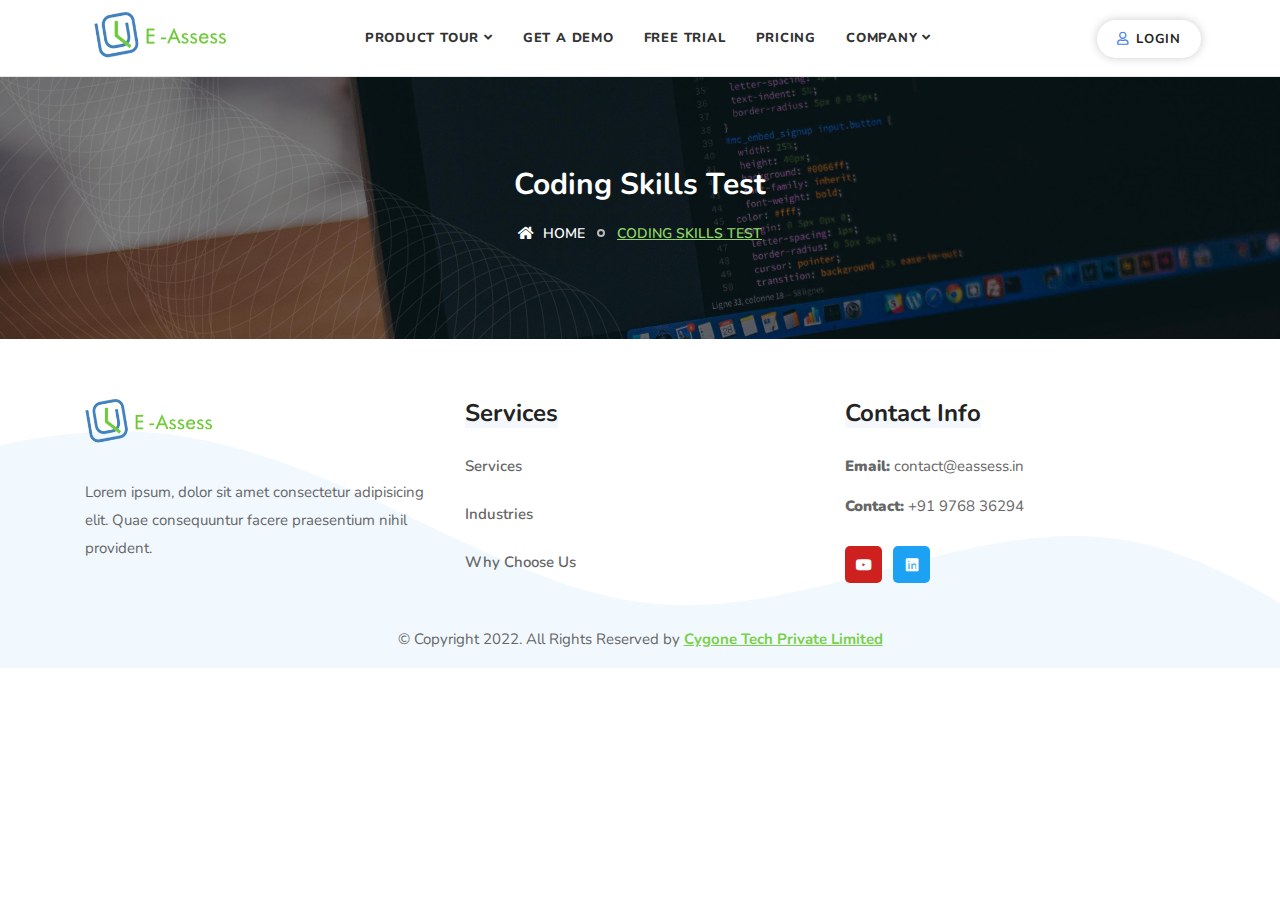
<file: easy-to-use.html>
<!DOCTYPE html>
<html lang="en">
<head>
    <meta charset="utf-8">
    <meta http-equiv="X-UA-Compatible" content="IE=edge">
    <meta name="viewport" content="width=device-width, initial-scale=1">
    <title>Adapt And Learn</title>
    <link rel="shortcut icon" href="assets/img/favicon.png" type="image/x-icon">
    <link href="assets/css/bootstrap.min.css" rel="stylesheet" />
    <link href="assets/css/font-awesome.min.css" rel="stylesheet" />
    <link href="assets/css/owl.carousel.min.css" rel="stylesheet" />
    <link href="assets/css/bootsnav.css" rel="stylesheet" />
    <link href="assets/css/style.css" rel="stylesheet">
    <link href="assets/css/responsive.css" rel="stylesheet" />
</head>
<body>
    <!-- End Header -->
    <header id="home">
        <nav class="navbar navbar-default transparent navbar-fixed navbar-transparent white bootsnav">
            <div class="container-full">
                <div class="attr-nav button">
                    <ul>
                        <li><a href="login.html"><i class="fas fa-user"></i> login</a></li>
                    </ul>
                </div>
                <div class="navbar-header">
                    <button type="button" class="navbar-toggle" data-toggle="collapse" data-target="#navbar-menu">
                        <i class="fa fa-bars"></i>
                    </button>
                    <a class="navbar-brand" href="index.html">
                        <img src="assets/img/logo.png" class="logo" alt="Logo">
                    </a>
                </div>
                <div class="collapse navbar-collapse" id="navbar-menu">
                    <ul class="nav navbar-nav navbar-right" data-in="fadeInDown" data-out="fadeOutUp">
                        <li class="dropdown">
                            <a href="#" class="dropdown-toggle active" data-toggle="dropdown">Product Tour</a>
                            <ul class="dropdown-menu">
                                <li>
                                    <a class="smooth-menu" href="services.html">Services</a>
                                </li>
                                <li>
                                    <a class="smooth-menu" href="industries.html">Industries</a>
                                </li>
                                <li>
                                    <a class="smooth-menu" href="scalable-with-worldwide-reach.html">Scalable with
                                        Worldwide Reach </a>
                                </li>
                                <li>
                                    <a class="smooth-menu" href="assessment-reporting.html">Assessment Reporting</a>
                                </li>
                                <li class="dropdown">
                                    <a href="#" class="dropdown-toggle" data-toggle="dropdown">Why Choose Us</a>
                                    <ul class="dropdown-menu">
                                        <li><a href="easy-to-use.html">Easy To Use</a></li>
                                        <li><a href="incredible-value.html">Incredible value</a></li>
                                        <li><a href="positive-candidate-experience.html">Positive candidate
                                                experience</a></li>
                                        <li><a href="prevention.html">Prevention</a></li>
                                        <li><a href="mobile-friendly-features.html">Mobile-friendly features</a></li>
                                        <li><a href="support.html">24*7 Support</a></li>
                                    </ul>
                                </li>
                            </ul>
                        </li>
                        <li>
                            <a class="smooth-menu" href="get-a-demo.html">Get A Demo</a>
                        </li>
                        <li>
                            <a class="smooth-menu" href="free-trial.html">Free Trial</a>
                        </li>
                        <li>
                            <a class="smooth-menu" href="pricing.html">Pricing</a>
                        </li>
                        <li class="dropdown">
                            <a href="#" class="dropdown-toggle" data-toggle="dropdown">Company</a>
                            <ul class="dropdown-menu">
                                <li><a href="about-us.html">About Us</a></li>
                                <li><a href="clients.html">Clients</a></li>
                                <li><a href="partners.html">Partners</a></li>
                                <li><a href="contact-us.html">Contact Us</a></li>
                            </ul>
                        </li>
                    </ul>
                </div>
            </div>
        </nav>
    </header>
    <!-- End Header -->

    <div class="breadcrumb-area gradient-bg text-light text-center">
        <div class="fixed-bg" style="background-image: url(assets/img/shape/1.png);"></div>
        <div class="container">
            <div class="row">
                <div class="col-lg-8 offset-lg-2">
                    <h1>Coding Skills Test</h1>
                    <ul class="breadcrumb">
                        <li><a href="#"><i class="fas fa-home"></i> Home</a></li>
                        <li class="active">Coding Skills Test</li>
                    </ul>
                </div>
            </div>
        </div>
    </div>








       <!-- ----------Footer Code Start------------ -->
       <footer>
        <div class="container">
            <div class="f-items default-padding" style="padding-bottom: 30px;">
                <div class="row">
                    <div class="equal-height col-lg-4 col-md-6 item">
                        <div class="f-item about">
                            <img src="assets/img/logo.png" alt="Logo">
                            <p>Lorem ipsum, dolor sit amet consectetur adipisicing elit. Quae consequuntur facere praesentium nihil provident.</p>
                        </div>
                    </div>
                    <div class="equal-height col-lg-4 col-md-6 item">
                        <div class="f-item link">
                            <h4 class="widget-title">Services</h4>
                            <ul style="margin-top: 20px;">
                                <li>
                                    <a href="#">Services</a>
                                </li>
                                <li>
                                    <a href="#">Industries</a>
                                </li>
                                <li>
                                    <a href="#">Why Choose Us</a>
                                </li>
                                
                            </ul>
                        </div>
                    </div>
                    <div class="equal-height col-lg-4 col-md-6 item">
                        <div class="f-item contact">
                            <h4 class="widget-title">Contact Info</h4>
                            <div class="address">
                                <ul>
                                    <li>
                                        <strong>Email:</strong> contact@eassess.in
                                    </li>
                                    <li>
                                        <strong>Contact:</strong> +91 9768 36294
                                    </li>
                                </ul>
                            </div>
                            <ul class="social">
                                <li class="youtube">
                                    <a href="https://www.youtube.com/channel/UCViRq-7wQyjgU2eGSoQwfiQ" target="_blank"><i class="fab fa-youtube"></i></a>
                                </li>
                                <li class="twitter">
                                    <a href="https://www.linkedin.com/company/cygone-tech" target="_blank"><i class="fab fa-linkedin"></i></a>
                                </li>
                            </ul>
                        </div>
                    </div>
                </div>
            </div>
            <div class="footer-bottom">
                <div class="row">
                    <div class="col-lg-12 text-center">
                        <p>© Copyright 2022. All Rights Reserved by <a href="#">Cygone Tech Private Limited</a></p>
                    </div>
                </div>
            </div>
        </div>
        <div class="footer-shape" style="background-image: url(assets/img/shape/1.svg);background-size: cover;"></div>
    </footer>
    <script src="assets/js/jquery-1.12.4.min.js"></script>
    <script src="assets/js/slick.js"></script>
    <script src="assets/js/bootstrap.min.js"></script>
    <script src="assets/js/jquery.easing.min.js"></script>
    <script src="assets/js/owl.carousel.min.js"></script>
    <script src="assets/js/wow.min.js"></script>
    <script src="assets/js/bootsnav.js"></script>
    <script src="assets/js/main.js"></script>
</body>
</html>
</file>
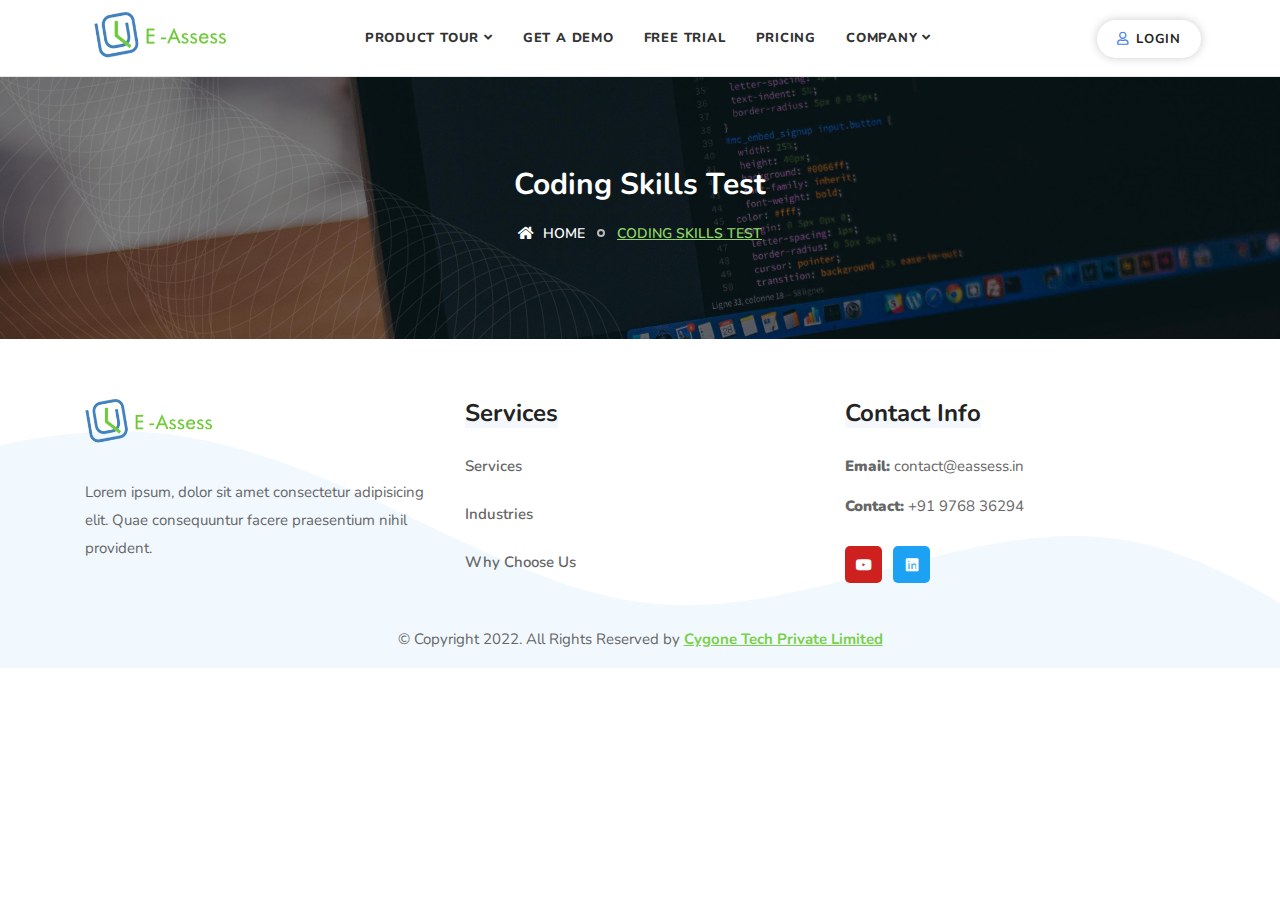
<file: free-trial.html>
<!DOCTYPE html>
<html lang="en">
<head>
    <meta charset="utf-8">
    <meta http-equiv="X-UA-Compatible" content="IE=edge">
    <meta name="viewport" content="width=device-width, initial-scale=1">
    <title>Adapt And Learn</title>
    <link rel="shortcut icon" href="assets/img/favicon.png" type="image/x-icon">
    <link href="assets/css/bootstrap.min.css" rel="stylesheet" />
    <link href="assets/css/font-awesome.min.css" rel="stylesheet" />
    <link href="assets/css/owl.carousel.min.css" rel="stylesheet" />
    <link href="assets/css/bootsnav.css" rel="stylesheet" />
    <link href="assets/css/style.css" rel="stylesheet">
    <link href="assets/css/responsive.css" rel="stylesheet" />
</head>
<body>
    <!-- End Header -->
    <header id="home">
        <nav class="navbar navbar-default transparent navbar-fixed navbar-transparent white bootsnav">
            <div class="container-full">
                <div class="attr-nav button">
                    <ul>
                        <li><a href="login.html"><i class="fas fa-user"></i> login</a></li>
                    </ul>
                </div>
                <div class="navbar-header">
                    <button type="button" class="navbar-toggle" data-toggle="collapse" data-target="#navbar-menu">
                        <i class="fa fa-bars"></i>
                    </button>
                    <a class="navbar-brand" href="index.html">
                        <img src="assets/img/logo.png" class="logo" alt="Logo">
                    </a>
                </div>
                <div class="collapse navbar-collapse" id="navbar-menu">
                    <ul class="nav navbar-nav navbar-right" data-in="fadeInDown" data-out="fadeOutUp">
                        <li class="dropdown">
                            <a href="#" class="dropdown-toggle active" data-toggle="dropdown">Product Tour</a>
                            <ul class="dropdown-menu">
                                <li>
                                    <a class="smooth-menu" href="services.html">Services</a>
                                </li>
                                <li>
                                    <a class="smooth-menu" href="industries.html">Industries</a>
                                </li>
                                <li>
                                    <a class="smooth-menu" href="scalable-with-worldwide-reach.html">Scalable with
                                        Worldwide Reach </a>
                                </li>
                                <li>
                                    <a class="smooth-menu" href="assessment-reporting.html">Assessment Reporting</a>
                                </li>
                                <li class="dropdown">
                                    <a href="#" class="dropdown-toggle" data-toggle="dropdown">Why Choose Us</a>
                                    <ul class="dropdown-menu">
                                        <li><a href="easy-to-use.html">Easy To Use</a></li>
                                        <li><a href="incredible-value.html">Incredible value</a></li>
                                        <li><a href="positive-candidate-experience.html">Positive candidate
                                                experience</a></li>
                                        <li><a href="prevention.html">Prevention</a></li>
                                        <li><a href="mobile-friendly-features.html">Mobile-friendly features</a></li>
                                        <li><a href="support.html">24*7 Support</a></li>
                                    </ul>
                                </li>
                            </ul>
                        </li>
                        <li>
                            <a class="smooth-menu" href="get-a-demo.html">Get A Demo</a>
                        </li>
                        <li>
                            <a class="smooth-menu" href="free-trial.html">Free Trial</a>
                        </li>
                        <li>
                            <a class="smooth-menu" href="pricing.html">Pricing</a>
                        </li>
                        <li class="dropdown">
                            <a href="#" class="dropdown-toggle" data-toggle="dropdown">Company</a>
                            <ul class="dropdown-menu">
                                <li><a href="about-us.html">About Us</a></li>
                                <li><a href="clients.html">Clients</a></li>
                                <li><a href="partners.html">Partners</a></li>
                                <li><a href="contact-us.html">Contact Us</a></li>
                            </ul>
                        </li>
                    </ul>
                </div>
            </div>
        </nav>
    </header>
    <!-- End Header -->


    <div class="breadcrumb-area gradient-bg text-light text-center">
        <div class="fixed-bg" style="background-image: url(assets/img/shape/1.png);"></div>
        <div class="container">
            <div class="row">
                <div class="col-lg-8 offset-lg-2">
                    <h1>Coding Skills Test</h1>
                    <ul class="breadcrumb">
                        <li><a href="#"><i class="fas fa-home"></i> Home</a></li>
                        <li class="active">Coding Skills Test</li>
                    </ul>
                </div>
            </div>
        </div>
    </div>







       <!-- ----------Footer Code Start------------ -->
       <footer>
        <div class="container">
            <div class="f-items default-padding" style="padding-bottom: 30px;">
                <div class="row">
                    <div class="equal-height col-lg-4 col-md-6 item">
                        <div class="f-item about">
                            <img src="assets/img/logo.png" alt="Logo">
                            <p>Lorem ipsum, dolor sit amet consectetur adipisicing elit. Quae consequuntur facere praesentium nihil provident.</p>
                        </div>
                    </div>
                    <div class="equal-height col-lg-4 col-md-6 item">
                        <div class="f-item link">
                            <h4 class="widget-title">Services</h4>
                            <ul style="margin-top: 20px;">
                                <li>
                                    <a href="#">Services</a>
                                </li>
                                <li>
                                    <a href="#">Industries</a>
                                </li>
                                <li>
                                    <a href="#">Why Choose Us</a>
                                </li>
                                
                            </ul>
                        </div>
                    </div>
                    <div class="equal-height col-lg-4 col-md-6 item">
                        <div class="f-item contact">
                            <h4 class="widget-title">Contact Info</h4>
                            <div class="address">
                                <ul>
                                    <li>
                                        <strong>Email:</strong> contact@eassess.in
                                    </li>
                                    <li>
                                        <strong>Contact:</strong> +91 9768 36294
                                    </li>
                                </ul>
                            </div>
                            <ul class="social">
                                <li class="youtube">
                                    <a href="https://www.youtube.com/channel/UCViRq-7wQyjgU2eGSoQwfiQ" target="_blank"><i class="fab fa-youtube"></i></a>
                                </li>
                                <li class="twitter">
                                    <a href="https://www.linkedin.com/company/cygone-tech" target="_blank"><i class="fab fa-linkedin"></i></a>
                                </li>
                            </ul>
                        </div>
                    </div>
                </div>
            </div>
            <div class="footer-bottom">
                <div class="row">
                    <div class="col-lg-12 text-center">
                        <p>© Copyright 2022. All Rights Reserved by <a href="#">Cygone Tech Private Limited</a></p>
                    </div>
                </div>
            </div>
        </div>
        <div class="footer-shape" style="background-image: url(assets/img/shape/1.svg);background-size: cover;"></div>
    </footer>
    <script src="assets/js/jquery-1.12.4.min.js"></script>
    <script src="assets/js/slick.js"></script>
    <script src="assets/js/bootstrap.min.js"></script>
    <script src="assets/js/jquery.easing.min.js"></script>
    <script src="assets/js/owl.carousel.min.js"></script>
    <script src="assets/js/wow.min.js"></script>
    <script src="assets/js/bootsnav.js"></script>
    <script src="assets/js/main.js"></script>
</body>
</html>
</file>
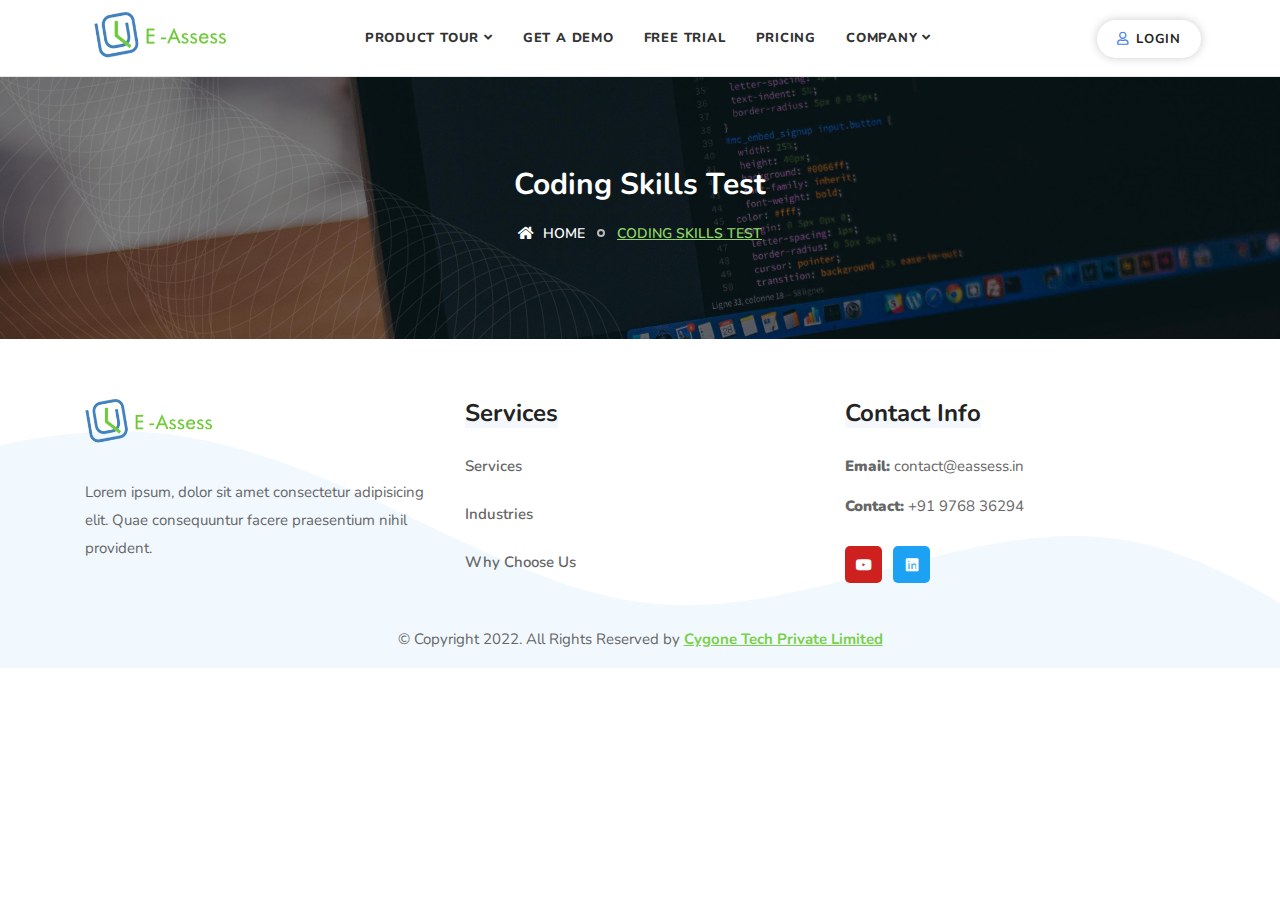
<file: get-a-demo.html>
<!DOCTYPE html>
<html lang="en">
<head>
    <meta charset="utf-8">
    <meta http-equiv="X-UA-Compatible" content="IE=edge">
    <meta name="viewport" content="width=device-width, initial-scale=1">
    <title>Adapt And Learn</title>
    <link rel="shortcut icon" href="assets/img/favicon.png" type="image/x-icon">
    <link href="assets/css/bootstrap.min.css" rel="stylesheet" />
    <link href="assets/css/font-awesome.min.css" rel="stylesheet" />
    <link href="assets/css/owl.carousel.min.css" rel="stylesheet" />
    <link href="assets/css/bootsnav.css" rel="stylesheet" />
    <link href="assets/css/style.css" rel="stylesheet">
    <link href="assets/css/responsive.css" rel="stylesheet" />
</head>
<body>
    <!-- End Header -->
    <header id="home">
        <nav class="navbar navbar-default transparent navbar-fixed navbar-transparent white bootsnav">
            <div class="container-full">
                <div class="attr-nav button">
                    <ul>
                        <li><a href="login.html"><i class="fas fa-user"></i> login</a></li>
                    </ul>
                </div>
                <div class="navbar-header">
                    <button type="button" class="navbar-toggle" data-toggle="collapse" data-target="#navbar-menu">
                        <i class="fa fa-bars"></i>
                    </button>
                    <a class="navbar-brand" href="index.html">
                        <img src="assets/img/logo.png" class="logo" alt="Logo">
                    </a>
                </div>
                <div class="collapse navbar-collapse" id="navbar-menu">
                    <ul class="nav navbar-nav navbar-right" data-in="fadeInDown" data-out="fadeOutUp">
                        <li class="dropdown">
                            <a href="#" class="dropdown-toggle active" data-toggle="dropdown">Product Tour</a>
                            <ul class="dropdown-menu">
                                <li>
                                    <a class="smooth-menu" href="services.html">Services</a>
                                </li>
                                <li>
                                    <a class="smooth-menu" href="industries.html">Industries</a>
                                </li>
                                <li>
                                    <a class="smooth-menu" href="scalable-with-worldwide-reach.html">Scalable with
                                        Worldwide Reach </a>
                                </li>
                                <li>
                                    <a class="smooth-menu" href="assessment-reporting.html">Assessment Reporting</a>
                                </li>
                                <li class="dropdown">
                                    <a href="#" class="dropdown-toggle" data-toggle="dropdown">Why Choose Us</a>
                                    <ul class="dropdown-menu">
                                        <li><a href="easy-to-use.html">Easy To Use</a></li>
                                        <li><a href="incredible-value.html">Incredible value</a></li>
                                        <li><a href="positive-candidate-experience.html">Positive candidate
                                                experience</a></li>
                                        <li><a href="prevention.html">Prevention</a></li>
                                        <li><a href="mobile-friendly-features.html">Mobile-friendly features</a></li>
                                        <li><a href="support.html">24*7 Support</a></li>
                                    </ul>
                                </li>
                            </ul>
                        </li>
                        <li>
                            <a class="smooth-menu" href="get-a-demo.html">Get A Demo</a>
                        </li>
                        <li>
                            <a class="smooth-menu" href="free-trial.html">Free Trial</a>
                        </li>
                        <li>
                            <a class="smooth-menu" href="pricing.html">Pricing</a>
                        </li>
                        <li class="dropdown">
                            <a href="#" class="dropdown-toggle" data-toggle="dropdown">Company</a>
                            <ul class="dropdown-menu">
                                <li><a href="about-us.html">About Us</a></li>
                                <li><a href="clients.html">Clients</a></li>
                                <li><a href="partners.html">Partners</a></li>
                                <li><a href="contact-us.html">Contact Us</a></li>
                            </ul>
                        </li>
                    </ul>
                </div>
            </div>
        </nav>
    </header>
    <!-- End Header -->


    <div class="breadcrumb-area gradient-bg text-light text-center">
        <div class="fixed-bg" style="background-image: url(assets/img/shape/1.png);"></div>
        <div class="container">
            <div class="row">
                <div class="col-lg-8 offset-lg-2">
                    <h1>Coding Skills Test</h1>
                    <ul class="breadcrumb">
                        <li><a href="#"><i class="fas fa-home"></i> Home</a></li>
                        <li class="active">Coding Skills Test</li>
                    </ul>
                </div>
            </div>
        </div>
    </div>









       <!-- ----------Footer Code Start------------ -->
       <footer>
        <div class="container">
            <div class="f-items default-padding" style="padding-bottom: 30px;">
                <div class="row">
                    <div class="equal-height col-lg-4 col-md-6 item">
                        <div class="f-item about">
                            <img src="assets/img/logo.png" alt="Logo">
                            <p>Lorem ipsum, dolor sit amet consectetur adipisicing elit. Quae consequuntur facere praesentium nihil provident.</p>
                        </div>
                    </div>
                    <div class="equal-height col-lg-4 col-md-6 item">
                        <div class="f-item link">
                            <h4 class="widget-title">Services</h4>
                            <ul style="margin-top: 20px;">
                                <li>
                                    <a href="#">Services</a>
                                </li>
                                <li>
                                    <a href="#">Industries</a>
                                </li>
                                <li>
                                    <a href="#">Why Choose Us</a>
                                </li>
                                
                            </ul>
                        </div>
                    </div>
                    <div class="equal-height col-lg-4 col-md-6 item">
                        <div class="f-item contact">
                            <h4 class="widget-title">Contact Info</h4>
                            <div class="address">
                                <ul>
                                    <li>
                                        <strong>Email:</strong> contact@eassess.in
                                    </li>
                                    <li>
                                        <strong>Contact:</strong> +91 9768 36294
                                    </li>
                                </ul>
                            </div>
                            <ul class="social">
                                <li class="youtube">
                                    <a href="https://www.youtube.com/channel/UCViRq-7wQyjgU2eGSoQwfiQ" target="_blank"><i class="fab fa-youtube"></i></a>
                                </li>
                                <li class="twitter">
                                    <a href="https://www.linkedin.com/company/cygone-tech" target="_blank"><i class="fab fa-linkedin"></i></a>
                                </li>
                            </ul>
                        </div>
                    </div>
                </div>
            </div>
            <div class="footer-bottom">
                <div class="row">
                    <div class="col-lg-12 text-center">
                        <p>© Copyright 2022. All Rights Reserved by <a href="#">Cygone Tech Private Limited</a></p>
                    </div>
                </div>
            </div>
        </div>
        <div class="footer-shape" style="background-image: url(assets/img/shape/1.svg);background-size: cover;"></div>
    </footer>
    <script src="assets/js/jquery-1.12.4.min.js"></script>
    <script src="assets/js/slick.js"></script>
    <script src="assets/js/bootstrap.min.js"></script>
    <script src="assets/js/jquery.easing.min.js"></script>
    <script src="assets/js/owl.carousel.min.js"></script>
    <script src="assets/js/wow.min.js"></script>
    <script src="assets/js/bootsnav.js"></script>
    <script src="assets/js/main.js"></script>
</body>
</html>
</file>
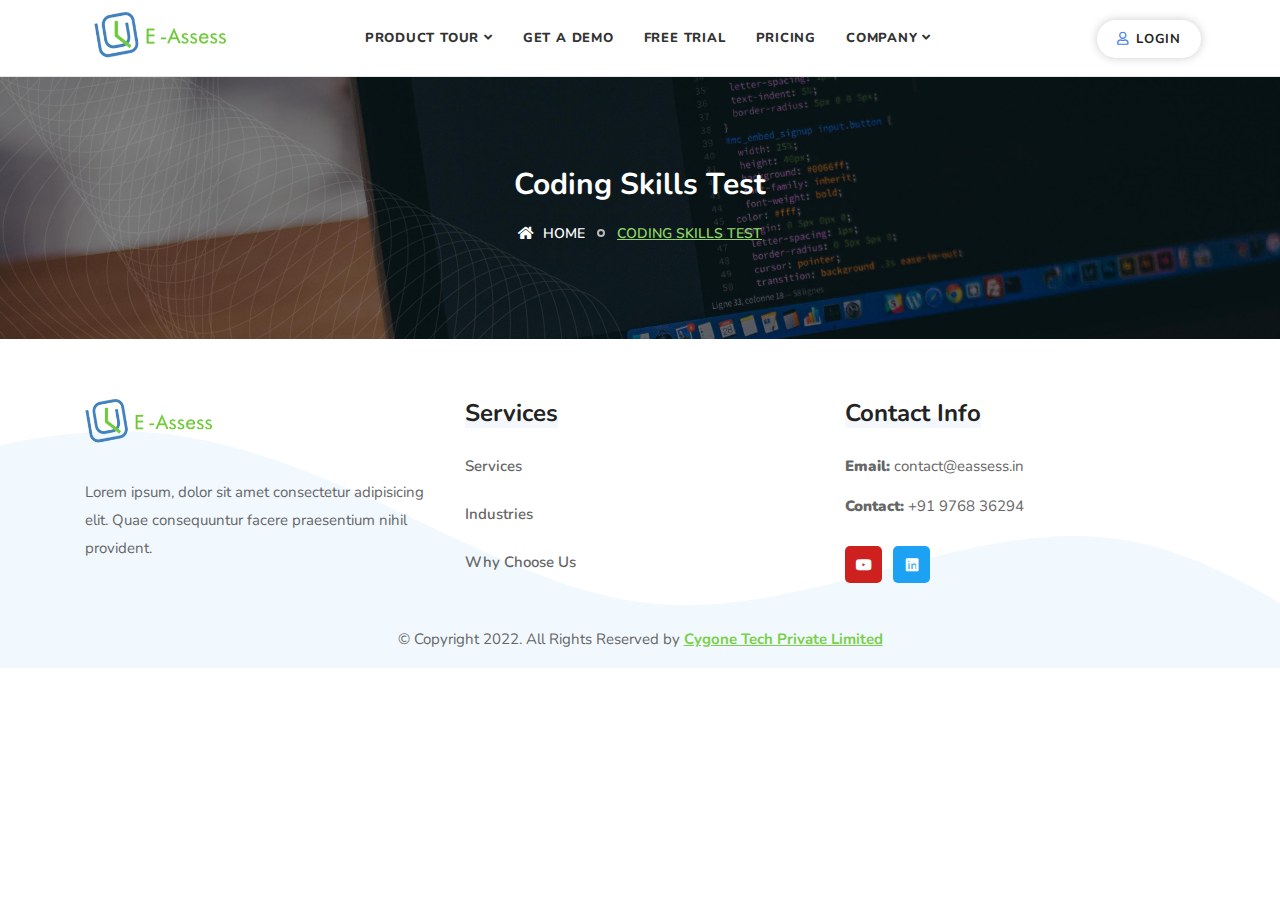
<file: incredible-value.html>
<!DOCTYPE html>
<html lang="en">
<head>
    <meta charset="utf-8">
    <meta http-equiv="X-UA-Compatible" content="IE=edge">
    <meta name="viewport" content="width=device-width, initial-scale=1">
    <title>Adapt And Learn</title>
    <link rel="shortcut icon" href="assets/img/favicon.png" type="image/x-icon">
    <link href="assets/css/bootstrap.min.css" rel="stylesheet" />
    <link href="assets/css/font-awesome.min.css" rel="stylesheet" />
    <link href="assets/css/owl.carousel.min.css" rel="stylesheet" />
    <link href="assets/css/bootsnav.css" rel="stylesheet" />
    <link href="assets/css/style.css" rel="stylesheet">
    <link href="assets/css/responsive.css" rel="stylesheet" />
</head>
<body>
    <!-- End Header -->
    <header id="home">
        <nav class="navbar navbar-default transparent navbar-fixed navbar-transparent white bootsnav">
            <div class="container-full">
                <div class="attr-nav button">
                    <ul>
                        <li><a href="login.html"><i class="fas fa-user"></i> login</a></li>
                    </ul>
                </div>
                <div class="navbar-header">
                    <button type="button" class="navbar-toggle" data-toggle="collapse" data-target="#navbar-menu">
                        <i class="fa fa-bars"></i>
                    </button>
                    <a class="navbar-brand" href="index.html">
                        <img src="assets/img/logo.png" class="logo" alt="Logo">
                    </a>
                </div>
                <div class="collapse navbar-collapse" id="navbar-menu">
                    <ul class="nav navbar-nav navbar-right" data-in="fadeInDown" data-out="fadeOutUp">
                        <li class="dropdown">
                            <a href="#" class="dropdown-toggle active" data-toggle="dropdown">Product Tour</a>
                            <ul class="dropdown-menu">
                                <li>
                                    <a class="smooth-menu" href="services.html">Services</a>
                                </li>
                                <li>
                                    <a class="smooth-menu" href="industries.html">Industries</a>
                                </li>
                                <li>
                                    <a class="smooth-menu" href="scalable-with-worldwide-reach.html">Scalable with
                                        Worldwide Reach </a>
                                </li>
                                <li>
                                    <a class="smooth-menu" href="assessment-reporting.html">Assessment Reporting</a>
                                </li>
                                <li class="dropdown">
                                    <a href="#" class="dropdown-toggle" data-toggle="dropdown">Why Choose Us</a>
                                    <ul class="dropdown-menu">
                                        <li><a href="easy-to-use.html">Easy To Use</a></li>
                                        <li><a href="incredible-value.html">Incredible value</a></li>
                                        <li><a href="positive-candidate-experience.html">Positive candidate
                                                experience</a></li>
                                        <li><a href="prevention.html">Prevention</a></li>
                                        <li><a href="mobile-friendly-features.html">Mobile-friendly features</a></li>
                                        <li><a href="support.html">24*7 Support</a></li>
                                    </ul>
                                </li>
                            </ul>
                        </li>
                        <li>
                            <a class="smooth-menu" href="get-a-demo.html">Get A Demo</a>
                        </li>
                        <li>
                            <a class="smooth-menu" href="free-trial.html">Free Trial</a>
                        </li>
                        <li>
                            <a class="smooth-menu" href="pricing.html">Pricing</a>
                        </li>
                        <li class="dropdown">
                            <a href="#" class="dropdown-toggle" data-toggle="dropdown">Company</a>
                            <ul class="dropdown-menu">
                                <li><a href="about-us.html">About Us</a></li>
                                <li><a href="clients.html">Clients</a></li>
                                <li><a href="partners.html">Partners</a></li>
                                <li><a href="contact-us.html">Contact Us</a></li>
                            </ul>
                        </li>
                    </ul>
                </div>
            </div>
        </nav>
    </header>
    <!-- End Header -->


    <div class="breadcrumb-area gradient-bg text-light text-center">
        <div class="fixed-bg" style="background-image: url(assets/img/shape/1.png);"></div>
        <div class="container">
            <div class="row">
                <div class="col-lg-8 offset-lg-2">
                    <h1>Coding Skills Test</h1>
                    <ul class="breadcrumb">
                        <li><a href="#"><i class="fas fa-home"></i> Home</a></li>
                        <li class="active">Coding Skills Test</li>
                    </ul>
                </div>
            </div>
        </div>
    </div>











       <!-- ----------Footer Code Start------------ -->
       <footer>
        <div class="container">
            <div class="f-items default-padding" style="padding-bottom: 30px;">
                <div class="row">
                    <div class="equal-height col-lg-4 col-md-6 item">
                        <div class="f-item about">
                            <img src="assets/img/logo.png" alt="Logo">
                            <p>Lorem ipsum, dolor sit amet consectetur adipisicing elit. Quae consequuntur facere praesentium nihil provident.</p>
                        </div>
                    </div>
                    <div class="equal-height col-lg-4 col-md-6 item">
                        <div class="f-item link">
                            <h4 class="widget-title">Services</h4>
                            <ul style="margin-top: 20px;">
                                <li>
                                    <a href="#">Services</a>
                                </li>
                                <li>
                                    <a href="#">Industries</a>
                                </li>
                                <li>
                                    <a href="#">Why Choose Us</a>
                                </li>
                                
                            </ul>
                        </div>
                    </div>
                    <div class="equal-height col-lg-4 col-md-6 item">
                        <div class="f-item contact">
                            <h4 class="widget-title">Contact Info</h4>
                            <div class="address">
                                <ul>
                                    <li>
                                        <strong>Email:</strong> contact@eassess.in
                                    </li>
                                    <li>
                                        <strong>Contact:</strong> +91 9768 36294
                                    </li>
                                </ul>
                            </div>
                            <ul class="social">
                                <li class="youtube">
                                    <a href="https://www.youtube.com/channel/UCViRq-7wQyjgU2eGSoQwfiQ" target="_blank"><i class="fab fa-youtube"></i></a>
                                </li>
                                <li class="twitter">
                                    <a href="https://www.linkedin.com/company/cygone-tech" target="_blank"><i class="fab fa-linkedin"></i></a>
                                </li>
                            </ul>
                        </div>
                    </div>
                </div>
            </div>
            <div class="footer-bottom">
                <div class="row">
                    <div class="col-lg-12 text-center">
                        <p>© Copyright 2022. All Rights Reserved by <a href="#">Cygone Tech Private Limited</a></p>
                    </div>
                </div>
            </div>
        </div>
        <div class="footer-shape" style="background-image: url(assets/img/shape/1.svg);background-size: cover;"></div>
    </footer>
    <script src="assets/js/jquery-1.12.4.min.js"></script>
    <script src="assets/js/slick.js"></script>
    <script src="assets/js/bootstrap.min.js"></script>
    <script src="assets/js/jquery.easing.min.js"></script>
    <script src="assets/js/owl.carousel.min.js"></script>
    <script src="assets/js/wow.min.js"></script>
    <script src="assets/js/bootsnav.js"></script>
    <script src="assets/js/main.js"></script>
</body>
</html>
</file>
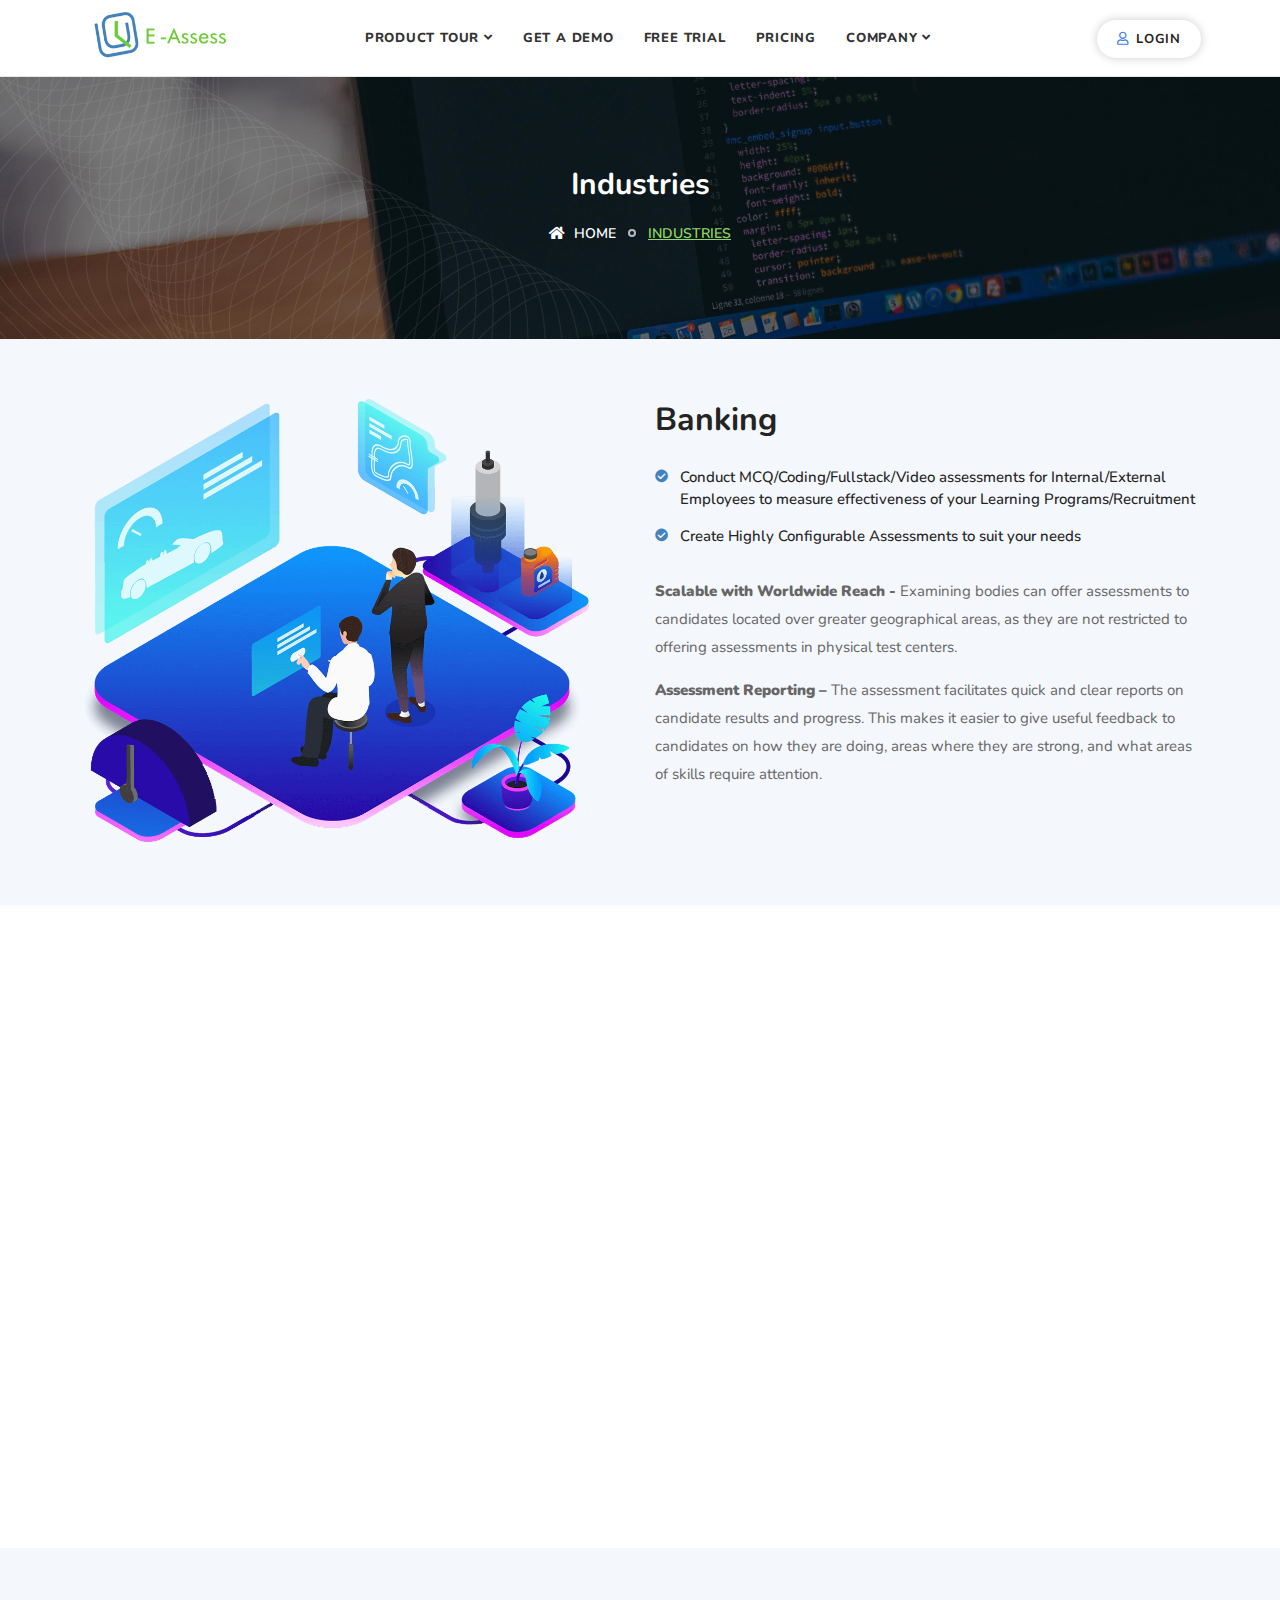
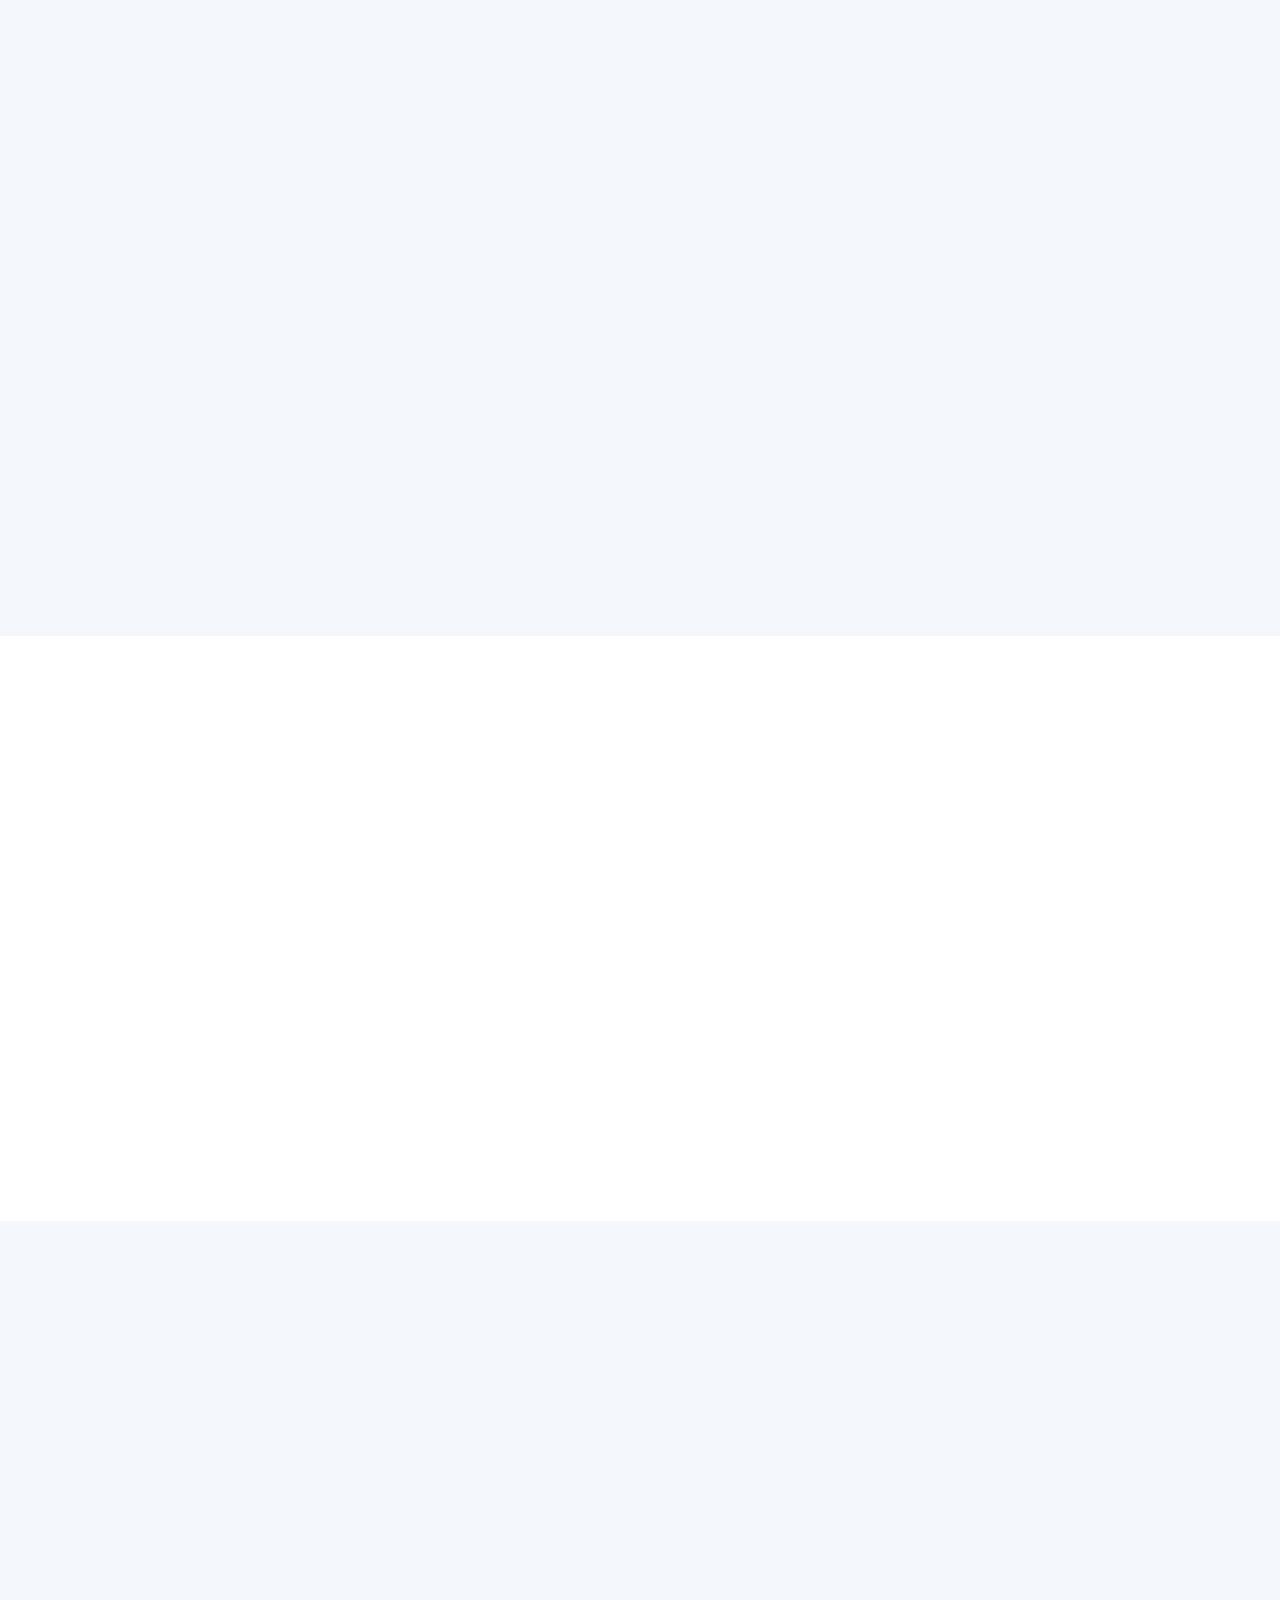
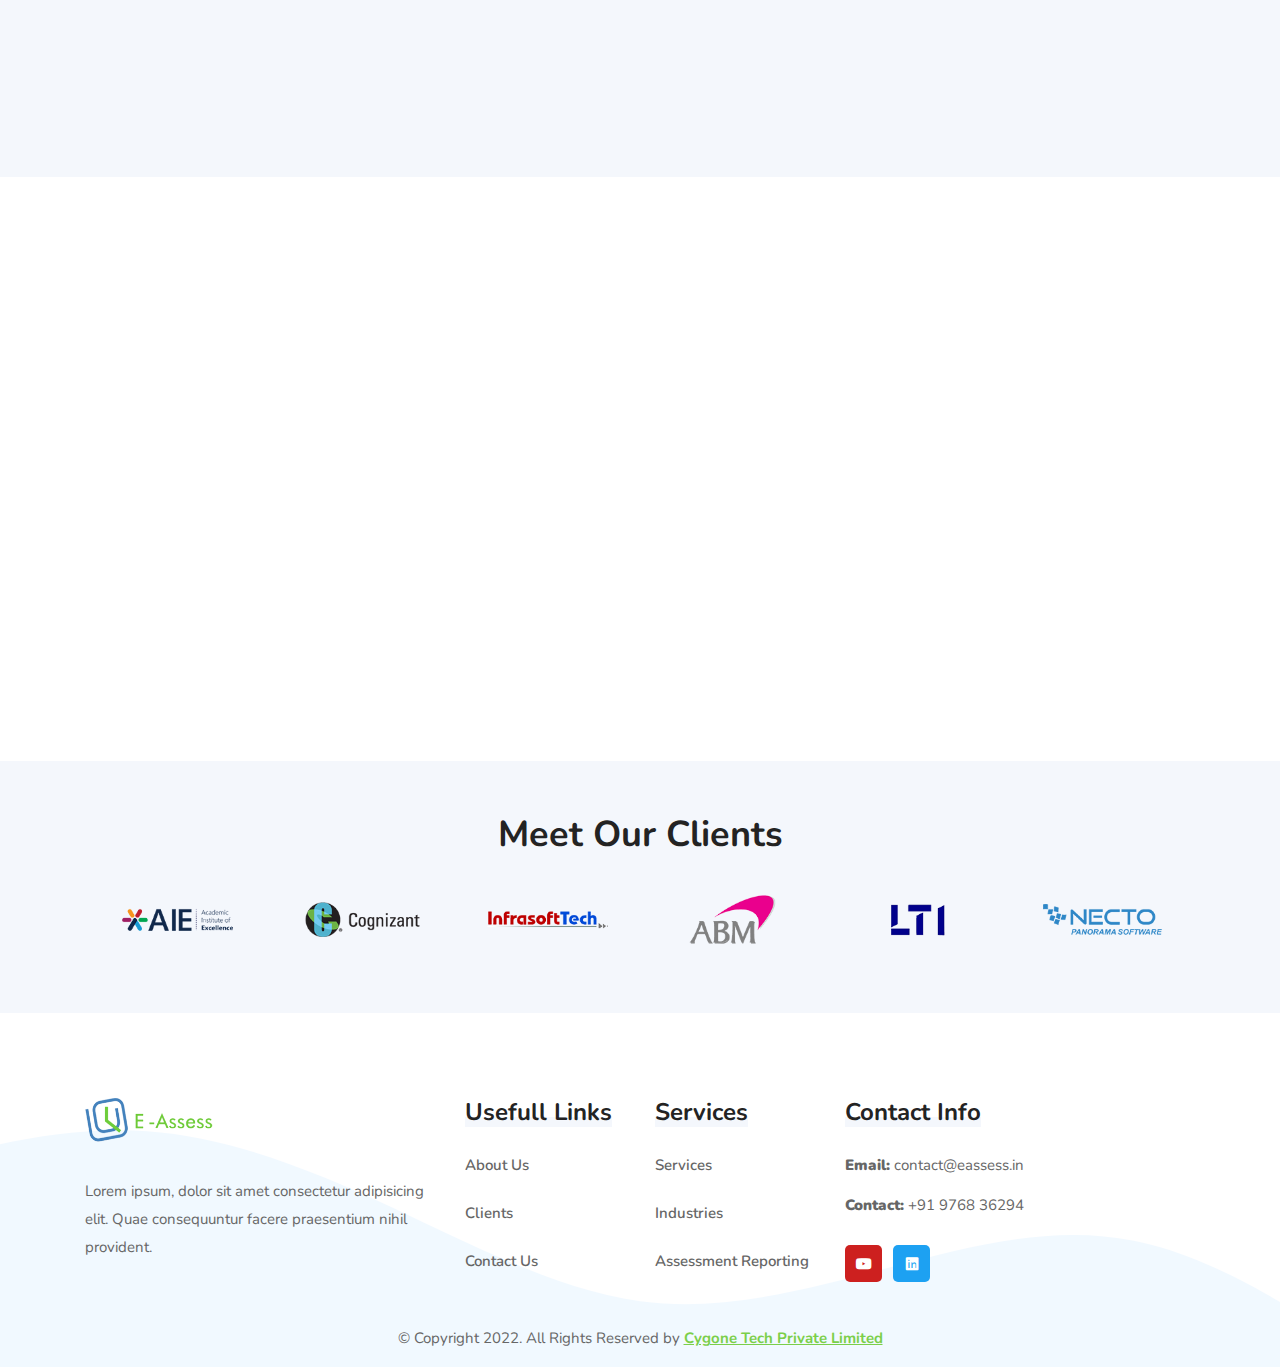
<file: industries.html>
<!DOCTYPE html>
<html lang="en">
<head>
    <meta charset="utf-8">
    <meta http-equiv="X-UA-Compatible" content="IE=edge">
    <meta name="viewport" content="width=device-width, initial-scale=1">
    <title>Adapt And Learn</title>
    <link rel="shortcut icon" href="assets/img/favicon.png" type="image/x-icon">
    <link href="assets/css/bootstrap.min.css" rel="stylesheet" />
    <link href="assets/css/font-awesome.min.css" rel="stylesheet" />
    <link href="assets/css/owl.carousel.min.css" rel="stylesheet" />
    <link href="assets/css/bootsnav.css" rel="stylesheet" />
    <link href="assets/css/style.css" rel="stylesheet">
    <link href="assets/css/responsive.css" rel="stylesheet" />
</head>
<body>
   <!-- End Header -->
   <header id="home">
    <nav class="navbar navbar-default transparent navbar-fixed navbar-transparent white bootsnav">
        <div class="container-full">
            <div class="attr-nav button">
                <ul>
                    <li><a href="login.html"><i class="fas fa-user"></i> login</a></li>
                </ul>
            </div>
            <div class="navbar-header">
                <button type="button" class="navbar-toggle" data-toggle="collapse" data-target="#navbar-menu">
                    <i class="fa fa-bars"></i>
                </button>
                <a class="navbar-brand" href="index.html">
                    <img src="assets/img/logo.png" class="logo" alt="Logo">
                </a>
            </div>
            <div class="collapse navbar-collapse" id="navbar-menu">
                <ul class="nav navbar-nav navbar-right" data-in="fadeInDown" data-out="fadeOutUp">
                    <li class="dropdown">
                        <a href="#" class="dropdown-toggle active" data-toggle="dropdown">Product Tour</a>
                        <ul class="dropdown-menu">
                            <li>
                                <a class="smooth-menu" href="services.html">Services</a>
                            </li>
                            <li>
                                <a class="smooth-menu" href="industries.html">Industries</a>
                            </li>
                            <li>
                                <a class="smooth-menu" href="scalable-with-worldwide-reach.html">Scalable with
                                    Worldwide Reach </a>
                            </li>
                            <li>
                                <a class="smooth-menu" href="assessment-reporting.html">Assessment Reporting</a>
                            </li>
                            <li class="dropdown">
                                <a href="#" class="dropdown-toggle" data-toggle="dropdown">Why Choose Us</a>
                                <ul class="dropdown-menu">
                                    <li><a href="easy-to-use.html">Easy To Use</a></li>
                                    <li><a href="incredible-value.html">Incredible value</a></li>
                                    <li><a href="positive-candidate-experience.html">Positive candidate
                                            experience</a></li>
                                    <li><a href="prevention.html">Prevention</a></li>
                                    <li><a href="mobile-friendly-features.html">Mobile-friendly features</a></li>
                                    <li><a href="support.html">24*7 Support</a></li>
                                </ul>
                            </li>
                        </ul>
                    </li>
                    <li>
                        <a class="smooth-menu" href="get-a-demo.html">Get A Demo</a>
                    </li>
                    <li>
                        <a class="smooth-menu" href="free-trial.html">Free Trial</a>
                    </li>
                    <li>
                        <a class="smooth-menu" href="pricing.html">Pricing</a>
                    </li>
                    <li class="dropdown">
                        <a href="#" class="dropdown-toggle" data-toggle="dropdown">Company</a>
                        <ul class="dropdown-menu">
                            <li><a href="about-us.html">About Us</a></li>
                            <li><a href="clients.html">Clients</a></li>
                            <li><a href="partners.html">Partners</a></li>
                            <li><a href="contact-us.html">Contact Us</a></li>
                        </ul>
                    </li>
                </ul>
            </div>
        </div>
    </nav>
</header>
<!-- End Header -->

    <div class="breadcrumb-area gradient-bg text-light text-center">
        <div class="fixed-bg" style="background-image: url(assets/img/shape/1.png);"></div>
        <div class="container">
            <div class="row">
                <div class="col-lg-8 offset-lg-2">
                    <h1>Industries</h1>
                    <ul class="breadcrumb">
                        <li><a href="#"><i class="fas fa-home"></i> Home</a></li>
                        <li class="active">Industries</li>
                    </ul>
                </div>
            </div>
        </div>
    </div>



    <div class="about-area bg-gray default-padding">
        <div class="container">
            <div class="items-box">
                <div class="row">
                    <div class="col-lg-6 thumb wow fadeInDown animated animated" style="visibility: visible; animation-name: fadeInDown;">
                        <img src="assets/img/illustration/10.png" alt="Thumb">
                    </div>

                    <div class="col-lg-6 info wow fadeInRight animated animated" data-wow-duration="1.3s" style="visibility: visible; animation-duration: 1.3s; animation-name: fadeInRight;">
                        <h2>Banking</h2>

                        <ul>
                            <li>
                                <h5>Conduct MCQ/Coding/Fullstack/Video assessments for Internal/External Employees to
                                    measure effectiveness of your Learning Programs/Recruitment</h5>
                            </li>
                            <li>
                                <h5>Create Highly Configurable Assessments to suit your needs</h5>
                            </li>
                        </ul>

                        <p><b>Scalable with Worldwide Reach -</b> Examining bodies can offer assessments to
                            candidates located over greater geographical areas, as they are not restricted to
                            offering assessments in physical test centers.</p>

                            
                        <p><b>Assessment Reporting –</b> The assessment facilitates quick and clear reports on
                            candidate results and progress. This makes it easier to give useful feedback to
                            candidates on how they are doing, areas where they are strong, and what areas of
                            skills require attention.</p>
                    </div>
                </div>
            </div>
        </div>
    </div>



    <div class="about-area  default-padding">
        <div class="container">
            <div class="items-box">
                <div class="row">
                   

                    <div class="col-lg-6 info wow fadeInRight animated animated" data-wow-duration="1.3s" style="visibility: visible; animation-duration: 1.3s; animation-name: fadeInRight;">
                        <h2>Customer Services</h2>

                        <ul>
                            <li>
                                <h5>Conduct MCQ/Coding/Fullstack/Video assessments for Internal/External Employees to
                                    measure effectiveness of your Learning Programs/Recruitment</h5>
                            </li>
                            <li>
                                <h5>Create Highly Configurable Assessments to suit your needs</h5>
                            </li>
                        </ul>

                        <p><b>Scalable with Worldwide Reach -</b> Examining bodies can offer assessments to
                            candidates located over greater geographical areas, as they are not restricted to
                            offering assessments in physical test centers.</p>

                            
                        <p><b>Assessment Reporting –</b> The assessment facilitates quick and clear reports on
                            candidate results and progress. This makes it easier to give useful feedback to
                            candidates on how they are doing, areas where they are strong, and what areas of
                            skills require attention.</p>
                    </div>

                    <div class="col-lg-6 thumb wow fadeInDown animated animated text-right" style="visibility: visible; animation-name: fadeInDown;">
                        <img src="assets/img/illustration/9.png" alt="Thumb" >
                    </div>


                </div>
            </div>
        </div>
    </div>


    <div class="about-area bg-gray default-padding">
        <div class="container">
            <div class="items-box">
                <div class="row">
                    <div class="col-lg-6 thumb wow fadeInDown animated animated" style="visibility: visible; animation-name: fadeInDown;">
                        <img src="assets/img/illustration/8.png" alt="Thumb" >
                    </div>

                    <div class="col-lg-6 info wow fadeInRight animated animated" data-wow-duration="1.3s" style="visibility: visible; animation-duration: 1.3s; animation-name: fadeInRight;">
                        <h2>Application &amp; Web Development</h2>

                        <ul>
                            <li>
                                <h5>Conduct MCQ/Coding/Fullstack/Video assessments for Internal/External Employees to
                                    measure effectiveness of your Learning Programs/Recruitment</h5>
                            </li>
                            <li>
                                <h5>Create Highly Configurable Assessments to suit your needs</h5>
                            </li>
                        </ul>

                        <p><b>Scalable with Worldwide Reach -</b> Examining bodies can offer assessments to
                            candidates located over greater geographical areas, as they are not restricted to
                            offering assessments in physical test centers.</p>

                            
                        <p><b>Assessment Reporting –</b> The assessment facilitates quick and clear reports on
                            candidate results and progress. This makes it easier to give useful feedback to
                            candidates on how they are doing, areas where they are strong, and what areas of
                            skills require attention.</p>
                    </div>
                </div>
            </div>
        </div>
    </div>



    <div class="about-area  default-padding">
        <div class="container">
            <div class="items-box">
                <div class="row">
                  

                    <div class="col-lg-6 info wow fadeInRight animated animated" data-wow-duration="1.3s" style="visibility: visible; animation-duration: 1.3s; animation-name: fadeInRight;">
                        <h2>Database &amp; Business Intelligence</h2>

                        <ul>
                            <li>
                                <h5>Conduct MCQ/Coding/Fullstack/Video assessments for Internal/External Employees to
                                    measure effectiveness of your Learning Programs/Recruitment</h5>
                            </li>
                            <li>
                                <h5>Create Highly Configurable Assessments to suit your needs</h5>
                            </li>
                        </ul>

                        <p><b>Scalable with Worldwide Reach -</b> Examining bodies can offer assessments to
                            candidates located over greater geographical areas, as they are not restricted to
                            offering assessments in physical test centers.</p>

                            
                        <p><b>Assessment Reporting –</b> The assessment facilitates quick and clear reports on
                            candidate results and progress. This makes it easier to give useful feedback to
                            candidates on how they are doing, areas where they are strong, and what areas of
                            skills require attention.</p>
                    </div>


                    <div class="col-lg-6 thumb wow fadeInDown text-right animated animated" style="visibility: visible; animation-name: fadeInDown;">
                        <img src="assets/img/illustration/7.png" alt="Thumb" >
                    </div>
                </div>
            </div>
        </div>
    </div>


    <div class="about-area bg-gray default-padding">
        <div class="container">
            <div class="items-box">
                <div class="row">
                    <div class="col-lg-6 thumb wow fadeInDown animated animated" style="visibility: visible; animation-name: fadeInDown;">
                        <img src="assets/img/illustration/6.png" alt="Thumb" >
                    </div>

                    <div class="col-lg-6 info wow fadeInRight animated animated" data-wow-duration="1.3s" style="visibility: visible; animation-duration: 1.3s; animation-name: fadeInRight;">
                        <h2>Hardware Networking &amp; Devops</h2>

                        <ul>
                            <li>
                                <h5>Conduct MCQ/Coding/Fullstack/Video assessments for Internal/External Employees to
                                    measure effectiveness of your Learning Programs/Recruitment</h5>
                            </li>
                            <li>
                                <h5>Create Highly Configurable Assessments to suit your needs</h5>
                            </li>
                        </ul>

                        <p><b>Scalable with Worldwide Reach -</b> Examining bodies can offer assessments to
                            candidates located over greater geographical areas, as they are not restricted to
                            offering assessments in physical test centers.</p>

                            
                        <p><b>Assessment Reporting –</b> The assessment facilitates quick and clear reports on
                            candidate results and progress. This makes it easier to give useful feedback to
                            candidates on how they are doing, areas where they are strong, and what areas of
                            skills require attention.</p>
                    </div>
                </div>
            </div>
        </div>
    </div>


    <div class="about-area  default-padding">
        <div class="container">
            <div class="items-box">
                <div class="row">
                   

                    <div class="col-lg-6 info wow fadeInRight animated animated" data-wow-duration="1.3s" style="visibility: visible; animation-duration: 1.3s; animation-name: fadeInRight;">
                        <h2>Sales &amp; Marketing</h2>

                        <ul>
                            <li>
                                <h5>Conduct MCQ/Coding/Fullstack/Video assessments for Internal/External Employees to
                                    measure effectiveness of your Learning Programs/Recruitment</h5>
                            </li>
                            <li>
                                <h5>Create Highly Configurable Assessments to suit your needs</h5>
                            </li>
                        </ul>

                        <p><b>Scalable with Worldwide Reach -</b> Examining bodies can offer assessments to
                            candidates located over greater geographical areas, as they are not restricted to
                            offering assessments in physical test centers.</p>

                            
                        <p><b>Assessment Reporting –</b> The assessment facilitates quick and clear reports on
                            candidate results and progress. This makes it easier to give useful feedback to
                            candidates on how they are doing, areas where they are strong, and what areas of
                            skills require attention.</p>
                    </div>

                    <div class="col-lg-6 thumb wow fadeInDown animated text-right animated" style="visibility: visible; animation-name: fadeInDown;">
                        <img src="assets/img/illustration/5.png" alt="Thumb">
                    </div>

                </div>
            </div>
        </div>
    </div>






    <div id="OurClients" class="companies-area bg-gray  default-padding-bottom">
        <div class="container">
            <div class="heading-left">
            <div class="row">
                <div class="col-lg-8 offset-lg-2">
                    <div class="site-heading text-center">
                        <h2>Meet Our Clients</h2>
                    </div>
                </div>
            </div>
        </div>
            <section class="customer-logos slider">
                <div class="slide"><img src="assets/img/1.png"></div>
                <div class="slide"><img src="assets/img/2.png"></div>
                <div class="slide"><img src="assets/img/3.png"></div>
                <div class="slide"><img src="assets/img/4.png"></div>
                <div class="slide"><img src="assets/img/5.png"></div>
                <div class="slide"><img src="assets/img/6.png"></div>
                <div class="slide"><img src="assets/img/7.png"></div>
                 </section>
        </div>
    </div>


     <!-- ----------Footer Code Start------------ -->
     <footer>
        <div class="container">
            <div class="f-items default-padding" style="padding-bottom: 30px;">
                <div class="row">
                    <div class="equal-height col-lg-4 col-md-6 item">
                        <div class="f-item about">
                            <img src="assets/img/logo.png" alt="Logo">
                            <p>Lorem ipsum, dolor sit amet consectetur adipisicing elit. Quae consequuntur facere praesentium nihil provident.</p>
                        </div>
                    </div>

                    <div class="equal-height col-lg-2 col-md-6 item" >
                        <div class="f-item link">
                            <h4 class="widget-title">Usefull Links</h4>
                            <ul class="address">
                                <li>
                                    <a href="#">About Us</a>
                                </li>
                                <li>
                                    <a href="#">Clients</a>
                                </li>
                              
                                <li>
                                    <a href="#">Contact Us</a>
                                </li>
                            </ul>
                        </div>
                    </div>

                    <div class="equal-height col-lg-2 col-md-6 item">
                        <div class="f-item link">
                            <h4 class="widget-title">Services</h4>
                            <ul class="address">
                                <li>
                                    <a href="services.html">Services</a>
                                </li>
                                <li>
                                    <a href="industries.html">Industries</a>
                                </li>
                               
                                <li>
                                    <a href="#">Assessment Reporting</a>
                                </li>
                            </ul>
                        </div>
                    </div>

                    <div class="equal-height col-lg-4 col-md-6 item">
                        <div class="f-item contact">
                            <h4 class="widget-title">Contact Info</h4>
                            <div class="address">
                                <ul>
                                    <li>
                                        <strong>Email:</strong> contact@eassess.in
                                    </li>
                                    <li>
                                        <strong>Contact:</strong> +91 9768 36294
                                    </li>
                                </ul>
                            </div>
                            <ul class="social">
                                <li class="youtube">
                                    <a href="https://www.youtube.com/channel/UCViRq-7wQyjgU2eGSoQwfiQ" target="_blank"><i class="fab fa-youtube"></i></a>
                                </li>
                                <li class="twitter">
                                    <a href="https://www.linkedin.com/company/cygone-tech" target="_blank"><i class="fab fa-linkedin"></i></a>
                                </li>
                            </ul>
                        </div>
                    </div>
                </div>
            </div>
            <div class="footer-bottom">
                <div class="row">
                    <div class="col-lg-12 text-center">
                        <p>© Copyright 2022. All Rights Reserved by <a href="#">Cygone Tech Private Limited</a></p>
                    </div>
                </div>
            </div>
        </div>
        <div class="footer-shape" style="background-image: url(assets/img/shape/1.svg);background-size: cover;"></div>
    </footer>
    <script src="assets/js/jquery-1.12.4.min.js"></script>
    <script src="assets/js/slick.js"></script>
    <script src="assets/js/bootstrap.min.js"></script>
    <script src="assets/js/jquery.easing.min.js"></script>
    <script src="assets/js/owl.carousel.min.js"></script>
    <script src="assets/js/wow.min.js"></script>
    <script src="assets/js/bootsnav.js"></script>
    <script src="assets/js/main.js"></script>
</body>
</html>
</file>
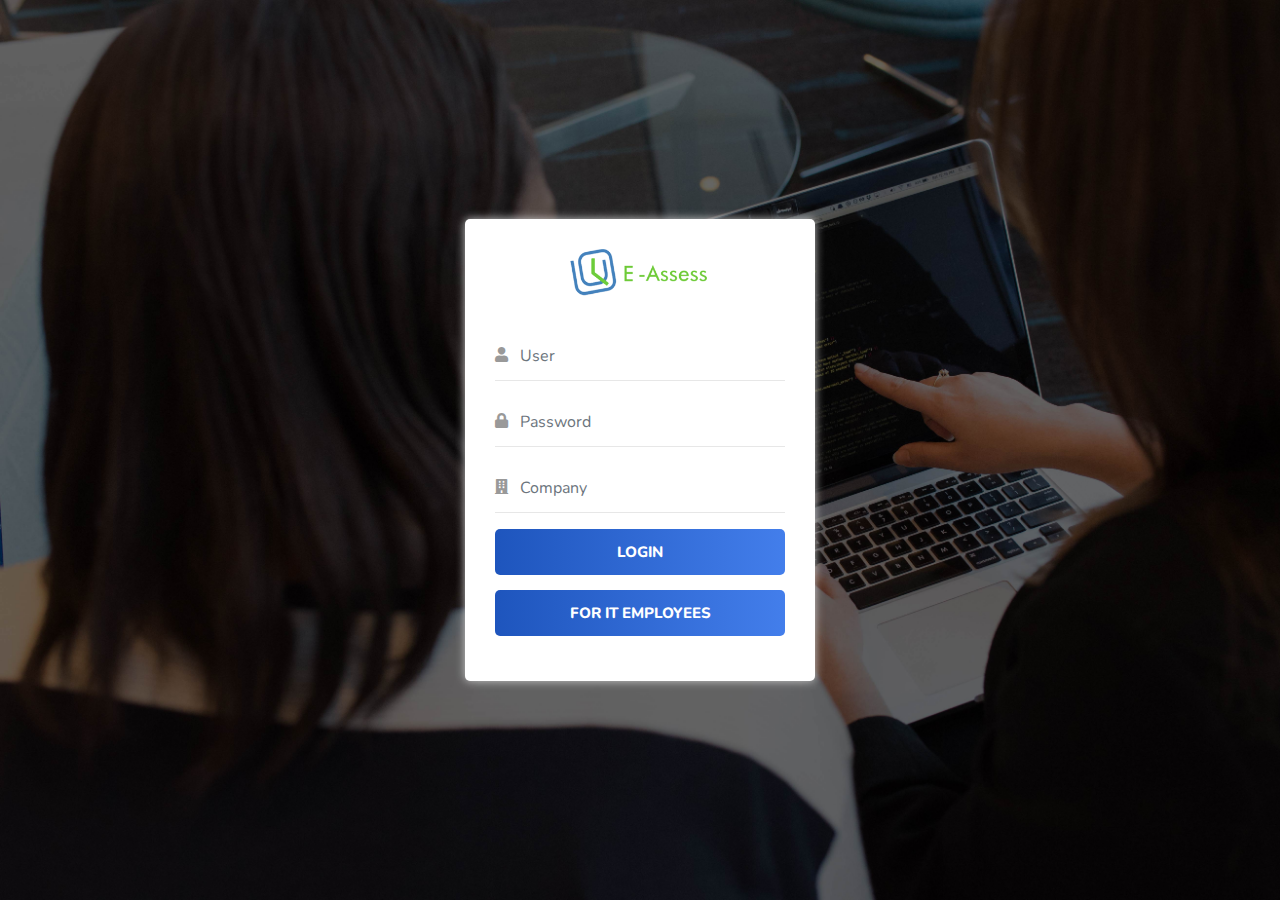
<file: login.html>
<!DOCTYPE html>
<html lang="en">

<head>
    <meta charset="utf-8">
    <meta http-equiv="X-UA-Compatible" content="IE=edge">
    <meta name="viewport" content="width=device-width, initial-scale=1">
    <title>eAssess</title>
    <link rel="shortcut icon" href="assets/img/favicon.png" type="image/x-icon">
    <link href="assets/css/bootstrap.min.css" rel="stylesheet" />
    <link href="assets/css/font-awesome.min.css" rel="stylesheet" />
    <link href="assets/css/owl.carousel.min.css" rel="stylesheet" />
    <link href="assets/css/bootsnav.css" rel="stylesheet" />
    <link href="assets/css/style.css" rel="stylesheet">
    <link href="assets/css/responsive.css" rel="stylesheet" />
</head>

<body class="login_bg">
    <div class="login-area">
        <div class="container">
            <div class="row">
                <div class="col-lg-4 offset-lg-4">
                    <div class="login-box">
                        <div class="login">
                            <div class="content">
                                <a href="index.html"><img src="assets/img/logo.png" alt="Logo"></a>
                                <form action="#">
                                    <div class="row">
                                        <div class="col-lg-12 col-md-12">
                                            <div class="form-group">
                                                <i class="fas fa-user"></i> <input class="form-control" placeholder="User" type="text">
                                            </div>
                                        </div>
                                    </div>

                                    <div class="row">
                                        <div class="col-lg-12 col-md-12">
                                            <div class="form-group">
                                                <i class="fas fa-lock"></i> <input class="form-control" placeholder="Password" type="Password">
                                            </div>
                                        </div>
                                    </div>

                                    <div class="row">
                                        <div class="col-lg-12 col-md-12">
                                            <div class="form-group">
                                                <i class="fas fa-building"></i> <input class="form-control" placeholder="Company" type="text">
                                            </div>
                                        </div>
                                    </div>
                                   
                                    <div class="col-lg-12 col-md-12">
                                        <div class="row">
                                            <button type="submit">
                                                Login
                                            </button>
                                            <button type="submit">
                                                For IT Employees
                                            </button>
                                        </div>
                                    </div>
                                </form>
                            </div>
                        </div>
                    </div>
                </div>
            </div>
        </div>
    </div>
    <!-- End Login -->

    <script src="assets/js/jquery-1.12.4.min.js"></script>
    <script src="assets/js/slick.js"></script>
    <script src="assets/js/bootstrap.min.js"></script>
    <script src="assets/js/jquery.easing.min.js"></script>
    <script src="assets/js/owl.carousel.min.js"></script>
    <script src="assets/js/wow.min.js"></script>
    <script src="assets/js/bootsnav.js"></script>
    <script src="assets/js/main.js"></script>
</body>
</html>
</file>
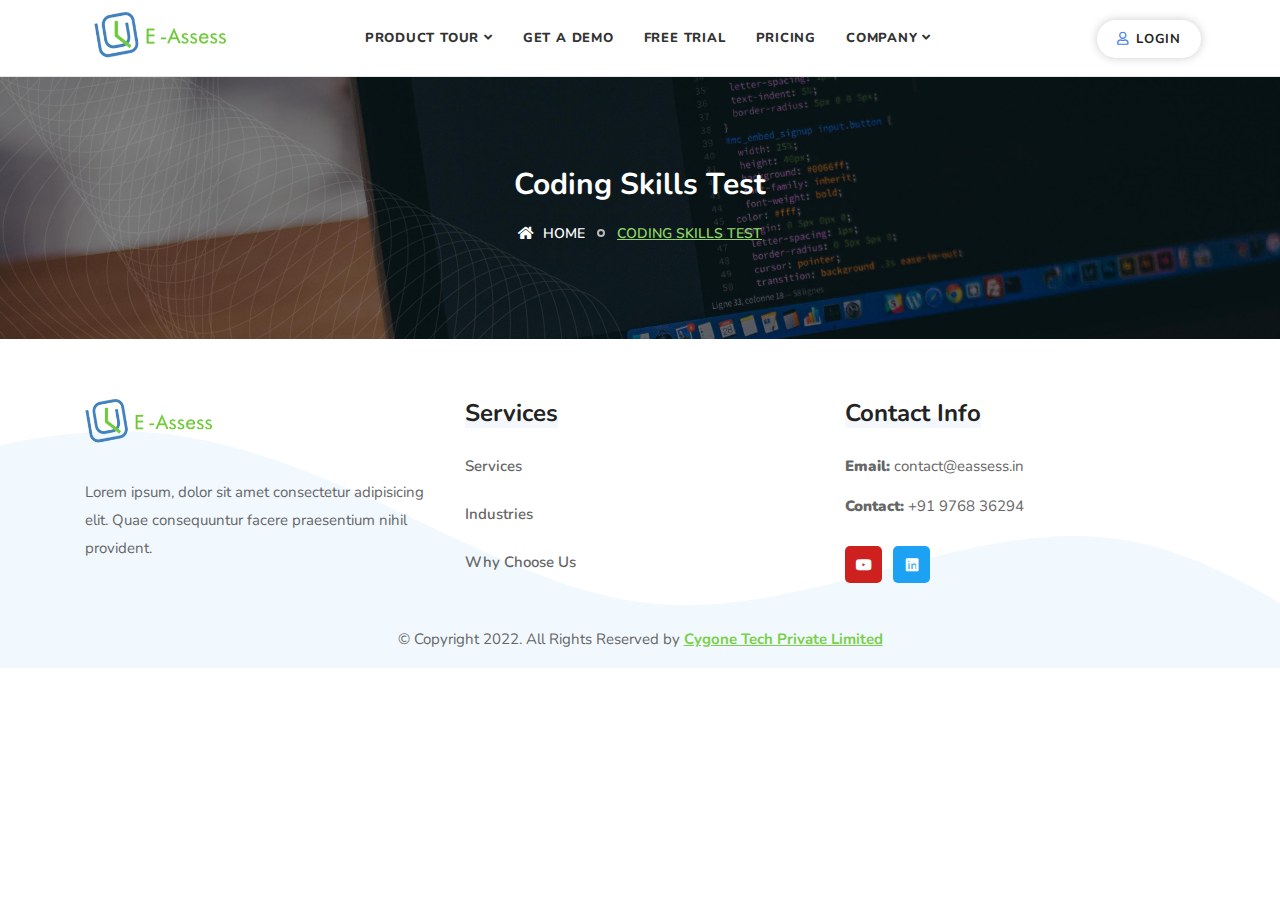
<file: partners.html>
<!DOCTYPE html>
<html lang="en">
<head>
    <meta charset="utf-8">
    <meta http-equiv="X-UA-Compatible" content="IE=edge">
    <meta name="viewport" content="width=device-width, initial-scale=1">
    <title>Adapt And Learn</title>
    <link rel="shortcut icon" href="assets/img/favicon.png" type="image/x-icon">
    <link href="assets/css/bootstrap.min.css" rel="stylesheet" />
    <link href="assets/css/font-awesome.min.css" rel="stylesheet" />
    <link href="assets/css/owl.carousel.min.css" rel="stylesheet" />
    <link href="assets/css/bootsnav.css" rel="stylesheet" />
    <link href="assets/css/style.css" rel="stylesheet">
    <link href="assets/css/responsive.css" rel="stylesheet" />
</head>
<body>
    <!-- End Header -->
    <header id="home">
        <nav class="navbar navbar-default transparent navbar-fixed navbar-transparent white bootsnav">
            <div class="container-full">
                <div class="attr-nav button">
                    <ul>
                        <li><a href="login.html"><i class="fas fa-user"></i> login</a></li>
                    </ul>
                </div>
                <div class="navbar-header">
                    <button type="button" class="navbar-toggle" data-toggle="collapse" data-target="#navbar-menu">
                        <i class="fa fa-bars"></i>
                    </button>
                    <a class="navbar-brand" href="index.html">
                        <img src="assets/img/logo.png" class="logo" alt="Logo">
                    </a>
                </div>
                <div class="collapse navbar-collapse" id="navbar-menu">
                    <ul class="nav navbar-nav navbar-right" data-in="fadeInDown" data-out="fadeOutUp">
                        <li class="dropdown">
                            <a href="#" class="dropdown-toggle active" data-toggle="dropdown">Product Tour</a>
                            <ul class="dropdown-menu">
                                <li>
                                    <a class="smooth-menu" href="services.html">Services</a>
                                </li>
                                <li>
                                    <a class="smooth-menu" href="industries.html">Industries</a>
                                </li>
                                <li>
                                    <a class="smooth-menu" href="scalable-with-worldwide-reach.html">Scalable with
                                        Worldwide Reach </a>
                                </li>
                                <li>
                                    <a class="smooth-menu" href="assessment-reporting.html">Assessment Reporting</a>
                                </li>
                                <li class="dropdown">
                                    <a href="#" class="dropdown-toggle" data-toggle="dropdown">Why Choose Us</a>
                                    <ul class="dropdown-menu">
                                        <li><a href="easy-to-use.html">Easy To Use</a></li>
                                        <li><a href="incredible-value.html">Incredible value</a></li>
                                        <li><a href="positive-candidate-experience.html">Positive candidate
                                                experience</a></li>
                                        <li><a href="prevention.html">Prevention</a></li>
                                        <li><a href="mobile-friendly-features.html">Mobile-friendly features</a></li>
                                        <li><a href="support.html">24*7 Support</a></li>
                                    </ul>
                                </li>
                            </ul>
                        </li>
                        <li>
                            <a class="smooth-menu" href="get-a-demo.html">Get A Demo</a>
                        </li>
                        <li>
                            <a class="smooth-menu" href="free-trial.html">Free Trial</a>
                        </li>
                        <li>
                            <a class="smooth-menu" href="pricing.html">Pricing</a>
                        </li>
                        <li class="dropdown">
                            <a href="#" class="dropdown-toggle" data-toggle="dropdown">Company</a>
                            <ul class="dropdown-menu">
                                <li><a href="about-us.html">About Us</a></li>
                                <li><a href="clients.html">Clients</a></li>
                                <li><a href="partners.html">Partners</a></li>
                                <li><a href="contact-us.html">Contact Us</a></li>
                            </ul>
                        </li>
                    </ul>
                </div>
            </div>
        </nav>
    </header>
    <!-- End Header -->



    <div class="breadcrumb-area gradient-bg text-light text-center">
        <div class="fixed-bg" style="background-image: url(assets/img/shape/1.png);"></div>
        <div class="container">
            <div class="row">
                <div class="col-lg-8 offset-lg-2">
                    <h1>Coding Skills Test</h1>
                    <ul class="breadcrumb">
                        <li><a href="#"><i class="fas fa-home"></i> Home</a></li>
                        <li class="active">Coding Skills Test</li>
                    </ul>
                </div>
            </div>
        </div>
    </div>








       <!-- ----------Footer Code Start------------ -->
       <footer>
        <div class="container">
            <div class="f-items default-padding" style="padding-bottom: 30px;">
                <div class="row">
                    <div class="equal-height col-lg-4 col-md-6 item">
                        <div class="f-item about">
                            <img src="assets/img/logo.png" alt="Logo">
                            <p>Lorem ipsum, dolor sit amet consectetur adipisicing elit. Quae consequuntur facere praesentium nihil provident.</p>
                        </div>
                    </div>
                    <div class="equal-height col-lg-4 col-md-6 item">
                        <div class="f-item link">
                            <h4 class="widget-title">Services</h4>
                            <ul style="margin-top: 20px;">
                                <li>
                                    <a href="#">Services</a>
                                </li>
                                <li>
                                    <a href="#">Industries</a>
                                </li>
                                <li>
                                    <a href="#">Why Choose Us</a>
                                </li>
                                
                            </ul>
                        </div>
                    </div>
                    <div class="equal-height col-lg-4 col-md-6 item">
                        <div class="f-item contact">
                            <h4 class="widget-title">Contact Info</h4>
                            <div class="address">
                                <ul>
                                    <li>
                                        <strong>Email:</strong> contact@eassess.in
                                    </li>
                                    <li>
                                        <strong>Contact:</strong> +91 9768 36294
                                    </li>
                                </ul>
                            </div>
                            <ul class="social">
                                <li class="youtube">
                                    <a href="https://www.youtube.com/channel/UCViRq-7wQyjgU2eGSoQwfiQ" target="_blank"><i class="fab fa-youtube"></i></a>
                                </li>
                                <li class="twitter">
                                    <a href="https://www.linkedin.com/company/cygone-tech" target="_blank"><i class="fab fa-linkedin"></i></a>
                                </li>
                            </ul>
                        </div>
                    </div>
                </div>
            </div>
            <div class="footer-bottom">
                <div class="row">
                    <div class="col-lg-12 text-center">
                        <p>© Copyright 2022. All Rights Reserved by <a href="#">Cygone Tech Private Limited</a></p>
                    </div>
                </div>
            </div>
        </div>
        <div class="footer-shape" style="background-image: url(assets/img/shape/1.svg);background-size: cover;"></div>
    </footer>
    <script src="assets/js/jquery-1.12.4.min.js"></script>
    <script src="assets/js/slick.js"></script>
    <script src="assets/js/bootstrap.min.js"></script>
    <script src="assets/js/jquery.easing.min.js"></script>
    <script src="assets/js/owl.carousel.min.js"></script>
    <script src="assets/js/wow.min.js"></script>
    <script src="assets/js/bootsnav.js"></script>
    <script src="assets/js/main.js"></script>
</body>
</html>
</file>
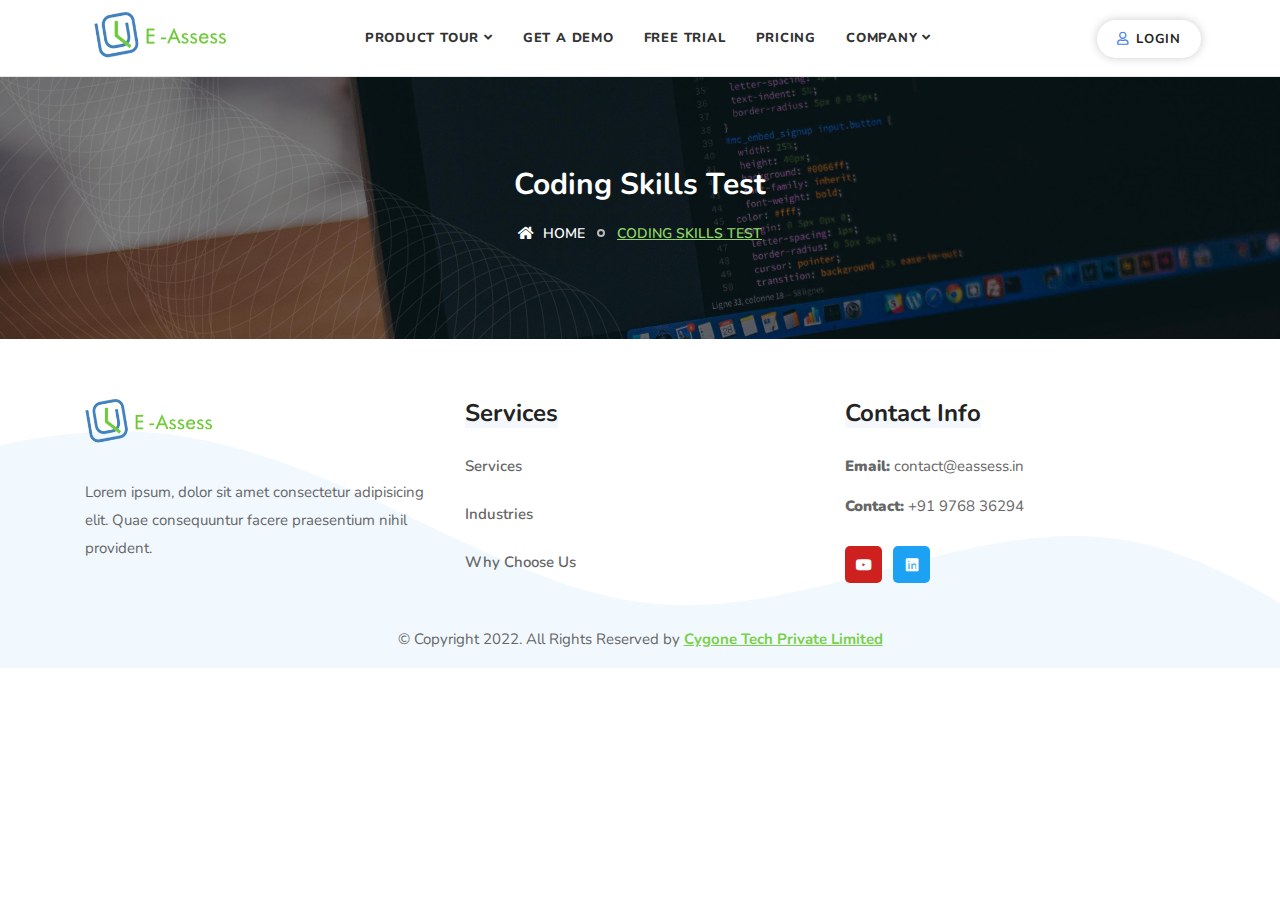
<file: positive-candidate-experience.html>
<!DOCTYPE html>
<html lang="en">
<head>
    <meta charset="utf-8">
    <meta http-equiv="X-UA-Compatible" content="IE=edge">
    <meta name="viewport" content="width=device-width, initial-scale=1">
    <title>Adapt And Learn</title>
    <link rel="shortcut icon" href="assets/img/favicon.png" type="image/x-icon">
    <link href="assets/css/bootstrap.min.css" rel="stylesheet" />
    <link href="assets/css/font-awesome.min.css" rel="stylesheet" />
    <link href="assets/css/owl.carousel.min.css" rel="stylesheet" />
    <link href="assets/css/bootsnav.css" rel="stylesheet" />
    <link href="assets/css/style.css" rel="stylesheet">
    <link href="assets/css/responsive.css" rel="stylesheet" />
</head>
<body>
   <!-- End Header -->
   <header id="home">
    <nav class="navbar navbar-default transparent navbar-fixed navbar-transparent white bootsnav">
        <div class="container-full">
            <div class="attr-nav button">
                <ul>
                    <li><a href="login.html"><i class="fas fa-user"></i> login</a></li>
                </ul>
            </div>
            <div class="navbar-header">
                <button type="button" class="navbar-toggle" data-toggle="collapse" data-target="#navbar-menu">
                    <i class="fa fa-bars"></i>
                </button>
                <a class="navbar-brand" href="index.html">
                    <img src="assets/img/logo.png" class="logo" alt="Logo">
                </a>
            </div>
            <div class="collapse navbar-collapse" id="navbar-menu">
                <ul class="nav navbar-nav navbar-right" data-in="fadeInDown" data-out="fadeOutUp">
                    <li class="dropdown">
                        <a href="#" class="dropdown-toggle active" data-toggle="dropdown">Product Tour</a>
                        <ul class="dropdown-menu">
                            <li>
                                <a class="smooth-menu" href="services.html">Services</a>
                            </li>
                            <li>
                                <a class="smooth-menu" href="industries.html">Industries</a>
                            </li>
                            <li>
                                <a class="smooth-menu" href="scalable-with-worldwide-reach.html">Scalable with
                                    Worldwide Reach </a>
                            </li>
                            <li>
                                <a class="smooth-menu" href="assessment-reporting.html">Assessment Reporting</a>
                            </li>
                            <li class="dropdown">
                                <a href="#" class="dropdown-toggle" data-toggle="dropdown">Why Choose Us</a>
                                <ul class="dropdown-menu">
                                    <li><a href="easy-to-use.html">Easy To Use</a></li>
                                    <li><a href="incredible-value.html">Incredible value</a></li>
                                    <li><a href="positive-candidate-experience.html">Positive candidate
                                            experience</a></li>
                                    <li><a href="prevention.html">Prevention</a></li>
                                    <li><a href="mobile-friendly-features.html">Mobile-friendly features</a></li>
                                    <li><a href="support.html">24*7 Support</a></li>
                                </ul>
                            </li>
                        </ul>
                    </li>
                    <li>
                        <a class="smooth-menu" href="get-a-demo.html">Get A Demo</a>
                    </li>
                    <li>
                        <a class="smooth-menu" href="free-trial.html">Free Trial</a>
                    </li>
                    <li>
                        <a class="smooth-menu" href="pricing.html">Pricing</a>
                    </li>
                    <li class="dropdown">
                        <a href="#" class="dropdown-toggle" data-toggle="dropdown">Company</a>
                        <ul class="dropdown-menu">
                            <li><a href="about-us.html">About Us</a></li>
                            <li><a href="clients.html">Clients</a></li>
                            <li><a href="partners.html">Partners</a></li>
                            <li><a href="contact-us.html">Contact Us</a></li>
                        </ul>
                    </li>
                </ul>
            </div>
        </div>
    </nav>
</header>
<!-- End Header -->


    <div class="breadcrumb-area gradient-bg text-light text-center">
        <div class="fixed-bg" style="background-image: url(assets/img/shape/1.png);"></div>
        <div class="container">
            <div class="row">
                <div class="col-lg-8 offset-lg-2">
                    <h1>Coding Skills Test</h1>
                    <ul class="breadcrumb">
                        <li><a href="#"><i class="fas fa-home"></i> Home</a></li>
                        <li class="active">Coding Skills Test</li>
                    </ul>
                </div>
            </div>
        </div>
    </div>









       <!-- ----------Footer Code Start------------ -->
       <footer>
        <div class="container">
            <div class="f-items default-padding" style="padding-bottom: 30px;">
                <div class="row">
                    <div class="equal-height col-lg-4 col-md-6 item">
                        <div class="f-item about">
                            <img src="assets/img/logo.png" alt="Logo">
                            <p>Lorem ipsum, dolor sit amet consectetur adipisicing elit. Quae consequuntur facere praesentium nihil provident.</p>
                        </div>
                    </div>
                    <div class="equal-height col-lg-4 col-md-6 item">
                        <div class="f-item link">
                            <h4 class="widget-title">Services</h4>
                            <ul style="margin-top: 20px;">
                                <li>
                                    <a href="#">Services</a>
                                </li>
                                <li>
                                    <a href="#">Industries</a>
                                </li>
                                <li>
                                    <a href="#">Why Choose Us</a>
                                </li>
                                
                            </ul>
                        </div>
                    </div>
                    <div class="equal-height col-lg-4 col-md-6 item">
                        <div class="f-item contact">
                            <h4 class="widget-title">Contact Info</h4>
                            <div class="address">
                                <ul>
                                    <li>
                                        <strong>Email:</strong> contact@eassess.in
                                    </li>
                                    <li>
                                        <strong>Contact:</strong> +91 9768 36294
                                    </li>
                                </ul>
                            </div>
                            <ul class="social">
                                <li class="youtube">
                                    <a href="https://www.youtube.com/channel/UCViRq-7wQyjgU2eGSoQwfiQ" target="_blank"><i class="fab fa-youtube"></i></a>
                                </li>
                                <li class="twitter">
                                    <a href="https://www.linkedin.com/company/cygone-tech" target="_blank"><i class="fab fa-linkedin"></i></a>
                                </li>
                            </ul>
                        </div>
                    </div>
                </div>
            </div>
            <div class="footer-bottom">
                <div class="row">
                    <div class="col-lg-12 text-center">
                        <p>© Copyright 2022. All Rights Reserved by <a href="#">Cygone Tech Private Limited</a></p>
                    </div>
                </div>
            </div>
        </div>
        <div class="footer-shape" style="background-image: url(assets/img/shape/1.svg);background-size: cover;"></div>
    </footer>
    <script src="assets/js/jquery-1.12.4.min.js"></script>
    <script src="assets/js/slick.js"></script>
    <script src="assets/js/bootstrap.min.js"></script>
    <script src="assets/js/jquery.easing.min.js"></script>
    <script src="assets/js/owl.carousel.min.js"></script>
    <script src="assets/js/wow.min.js"></script>
    <script src="assets/js/bootsnav.js"></script>
    <script src="assets/js/main.js"></script>
</body>
</html>
</file>
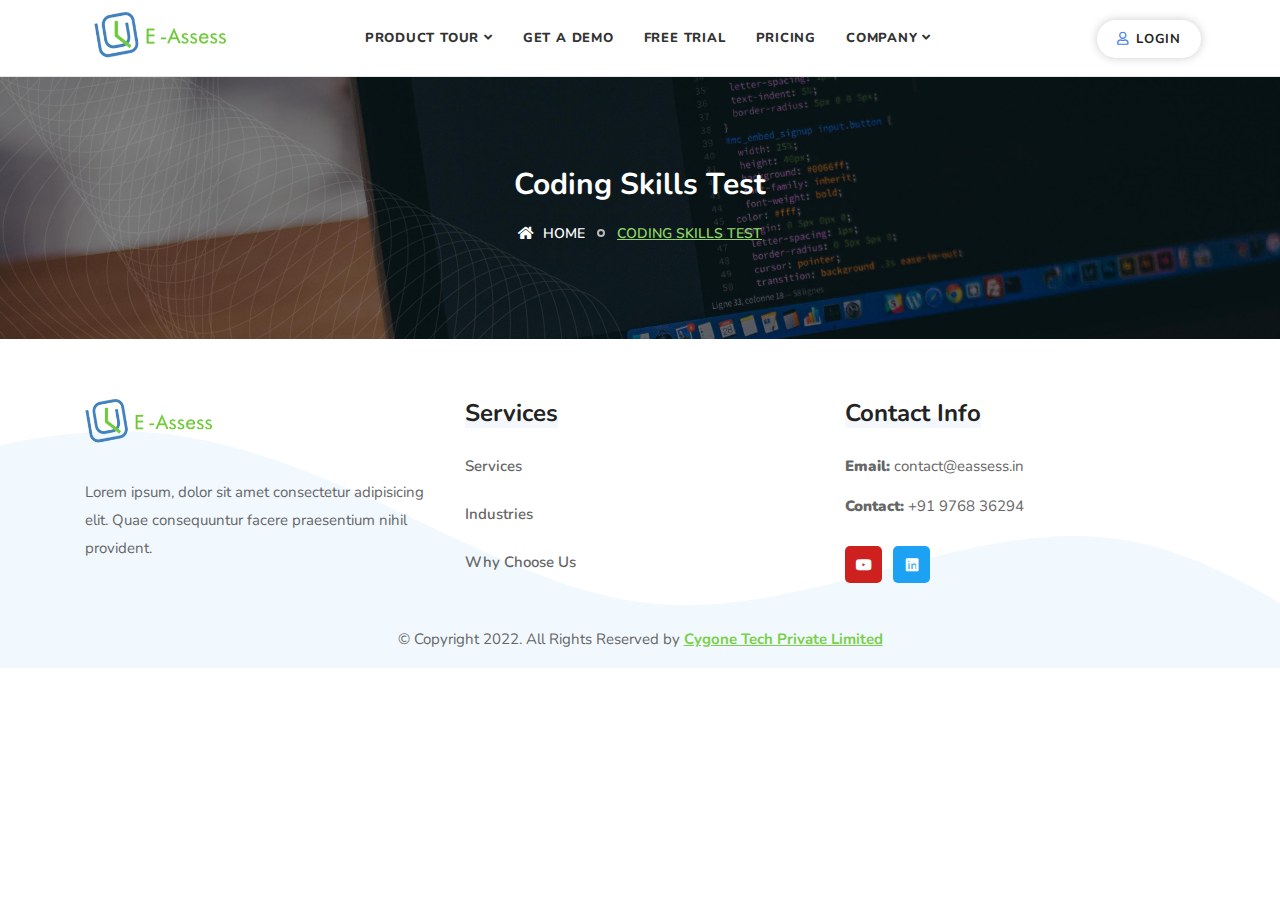
<file: pricing.html>
<!DOCTYPE html>
<html lang="en">
<head>
    <meta charset="utf-8">
    <meta http-equiv="X-UA-Compatible" content="IE=edge">
    <meta name="viewport" content="width=device-width, initial-scale=1">
    <title>Adapt And Learn</title>
    <link rel="shortcut icon" href="assets/img/favicon.png" type="image/x-icon">
    <link href="assets/css/bootstrap.min.css" rel="stylesheet" />
    <link href="assets/css/font-awesome.min.css" rel="stylesheet" />
    <link href="assets/css/owl.carousel.min.css" rel="stylesheet" />
    <link href="assets/css/bootsnav.css" rel="stylesheet" />
    <link href="assets/css/style.css" rel="stylesheet">
    <link href="assets/css/responsive.css" rel="stylesheet" />
</head>
<body>
    <!-- End Header -->
    <header id="home">
        <nav class="navbar navbar-default transparent navbar-fixed navbar-transparent white bootsnav">
            <div class="container-full">
                <div class="attr-nav button">
                    <ul>
                        <li><a href="login.html"><i class="fas fa-user"></i> login</a></li>
                    </ul>
                </div>
                <div class="navbar-header">
                    <button type="button" class="navbar-toggle" data-toggle="collapse" data-target="#navbar-menu">
                        <i class="fa fa-bars"></i>
                    </button>
                    <a class="navbar-brand" href="index.html">
                        <img src="assets/img/logo.png" class="logo" alt="Logo">
                    </a>
                </div>
                <div class="collapse navbar-collapse" id="navbar-menu">
                    <ul class="nav navbar-nav navbar-right" data-in="fadeInDown" data-out="fadeOutUp">
                        <li class="dropdown">
                            <a href="#" class="dropdown-toggle active" data-toggle="dropdown">Product Tour</a>
                            <ul class="dropdown-menu">
                                <li>
                                    <a class="smooth-menu" href="services.html">Services</a>
                                </li>
                                <li>
                                    <a class="smooth-menu" href="industries.html">Industries</a>
                                </li>
                                <li>
                                    <a class="smooth-menu" href="scalable-with-worldwide-reach.html">Scalable with
                                        Worldwide Reach </a>
                                </li>
                                <li>
                                    <a class="smooth-menu" href="assessment-reporting.html">Assessment Reporting</a>
                                </li>
                                <li class="dropdown">
                                    <a href="#" class="dropdown-toggle" data-toggle="dropdown">Why Choose Us</a>
                                    <ul class="dropdown-menu">
                                        <li><a href="easy-to-use.html">Easy To Use</a></li>
                                        <li><a href="incredible-value.html">Incredible value</a></li>
                                        <li><a href="positive-candidate-experience.html">Positive candidate
                                                experience</a></li>
                                        <li><a href="prevention.html">Prevention</a></li>
                                        <li><a href="mobile-friendly-features.html">Mobile-friendly features</a></li>
                                        <li><a href="support.html">24*7 Support</a></li>
                                    </ul>
                                </li>
                            </ul>
                        </li>
                        <li>
                            <a class="smooth-menu" href="get-a-demo.html">Get A Demo</a>
                        </li>
                        <li>
                            <a class="smooth-menu" href="free-trial.html">Free Trial</a>
                        </li>
                        <li>
                            <a class="smooth-menu" href="pricing.html">Pricing</a>
                        </li>
                        <li class="dropdown">
                            <a href="#" class="dropdown-toggle" data-toggle="dropdown">Company</a>
                            <ul class="dropdown-menu">
                                <li><a href="about-us.html">About Us</a></li>
                                <li><a href="clients.html">Clients</a></li>
                                <li><a href="partners.html">Partners</a></li>
                                <li><a href="contact-us.html">Contact Us</a></li>
                            </ul>
                        </li>
                    </ul>
                </div>
            </div>
        </nav>
    </header>
    <!-- End Header -->



    <div class="breadcrumb-area gradient-bg text-light text-center">
        <div class="fixed-bg" style="background-image: url(assets/img/shape/1.png);"></div>
        <div class="container">
            <div class="row">
                <div class="col-lg-8 offset-lg-2">
                    <h1>Coding Skills Test</h1>
                    <ul class="breadcrumb">
                        <li><a href="#"><i class="fas fa-home"></i> Home</a></li>
                        <li class="active">Coding Skills Test</li>
                    </ul>
                </div>
            </div>
        </div>
    </div>









       <!-- ----------Footer Code Start------------ -->
       <footer>
        <div class="container">
            <div class="f-items default-padding" style="padding-bottom: 30px;">
                <div class="row">
                    <div class="equal-height col-lg-4 col-md-6 item">
                        <div class="f-item about">
                            <img src="assets/img/logo.png" alt="Logo">
                            <p>Lorem ipsum, dolor sit amet consectetur adipisicing elit. Quae consequuntur facere praesentium nihil provident.</p>
                        </div>
                    </div>
                    <div class="equal-height col-lg-4 col-md-6 item">
                        <div class="f-item link">
                            <h4 class="widget-title">Services</h4>
                            <ul style="margin-top: 20px;">
                                <li>
                                    <a href="#">Services</a>
                                </li>
                                <li>
                                    <a href="#">Industries</a>
                                </li>
                                <li>
                                    <a href="#">Why Choose Us</a>
                                </li>
                                
                            </ul>
                        </div>
                    </div>
                    <div class="equal-height col-lg-4 col-md-6 item">
                        <div class="f-item contact">
                            <h4 class="widget-title">Contact Info</h4>
                            <div class="address">
                                <ul>
                                    <li>
                                        <strong>Email:</strong> contact@eassess.in
                                    </li>
                                    <li>
                                        <strong>Contact:</strong> +91 9768 36294
                                    </li>
                                </ul>
                            </div>
                            <ul class="social">
                                <li class="youtube">
                                    <a href="https://www.youtube.com/channel/UCViRq-7wQyjgU2eGSoQwfiQ" target="_blank"><i class="fab fa-youtube"></i></a>
                                </li>
                                <li class="twitter">
                                    <a href="https://www.linkedin.com/company/cygone-tech" target="_blank"><i class="fab fa-linkedin"></i></a>
                                </li>
                            </ul>
                        </div>
                    </div>
                </div>
            </div>
            <div class="footer-bottom">
                <div class="row">
                    <div class="col-lg-12 text-center">
                        <p>© Copyright 2022. All Rights Reserved by <a href="#">Cygone Tech Private Limited</a></p>
                    </div>
                </div>
            </div>
        </div>
        <div class="footer-shape" style="background-image: url(assets/img/shape/1.svg);background-size: cover;"></div>
    </footer>
    <script src="assets/js/jquery-1.12.4.min.js"></script>
    <script src="assets/js/slick.js"></script>
    <script src="assets/js/bootstrap.min.js"></script>
    <script src="assets/js/jquery.easing.min.js"></script>
    <script src="assets/js/owl.carousel.min.js"></script>
    <script src="assets/js/wow.min.js"></script>
    <script src="assets/js/bootsnav.js"></script>
    <script src="assets/js/main.js"></script>
</body>
</html>
</file>
<file: assets/css/style.css>
@import url('https://fonts.googleapis.com/css2?family=Nunito:wght@200;300;400;600;700;800&display=swap');
* {
  padding: 0;
  margin: 0;
}

html {
  width: 100%;
  height: 100%;
  position: relative;
  overflow: visible;
}

body {
  font-family: 'Nunito', sans-serif;
  font-size: 15px;
  font-weight: 400;
  line-height: 30px;
  overflow-x: hidden;
  background-color: #ffffff;
  color: #666666;
}

html, body, .wrapper {
  height: 100%;
}

h1, h2, h3, h4, h5, h6 {
  color: #232323;
  font-weight: normal;
  line-height: 1.2;
  font-family: 'Nunito', sans-serif;
  letter-spacing: 0;
  margin: 0;
}

h1,h2,h3,h4 {
  margin-bottom: 15px;
}

h5,h5 {
  margin-bottom: 10px;
}

img {
  border: none;
  outline: none;
  max-width: 100%;
}

label {
  display: inline-block;
  font-weight: normal;
  margin-bottom: 5px;
  max-width: 100%;
}

a, .btn, button {
  transition: all 0.35s ease-in-out;
  -webkit-transition: all 0.35s ease-in-out;
  -moz-transition: all 0.35s ease-in-out;
  -ms-transition: all 0.35s ease-in-out;
  -o-transition: all 0.35s ease-in-out;
  outline: medium none;
}

a img, iframe {
  border: none;
}

p {
  color: #666666;
  line-height: 28px;
  margin: 0 0 15px;
  text-transform: none;
  font-weight: 400;
}

hr {
  margin-top: 0;
  margin-bottom: 0;
  border: 0;
  border-top: 1px solid #eee;
}

pre {
  display: block;
  margin: 0 0 30px;
  padding: 9.5px;
  word-wrap: break-word;
  word-break: break-all;
  color: #333;
  border: 1px solid #ededed;
  border-radius: inherit;
  background-color: #f9f9f9;
  font-size: 13px;
  line-height: 1.42857143;
}

input:focus, textarea:focus, 
 select:focus {
  outline: none;
  box-shadow: inherit;
}

ul {
  margin: 0;
  list-style-type: none;
}

a, a:active, a:focus, a:hover {
  outline: none;
  text-decoration: none;
  color: #232323;
}

a:hover {
  color: #232323;
}

a {
  transition: all 0.35s ease-in-out;
  -webkit-transition: all 0.35s ease-in-out;
  -moz-transition: all 0.35s ease-in-out;
  -ms-transition: all 0.35s ease-in-out;
  -o-transition: all 0.35s ease-in-out;
  text-decoration: none;
  font-family: 'Nunito', sans-serif;
  font-weight: 700;
}

b, strong {
  font-weight: 900;
}

.btn.active, .btn:active {
  background-image: inherit !important;
}

.btn.focus, 
 .btn:active:focus, 
 .btn:active:hover, 
 .btn:focus, 
 .btn:hover {
  outline: 0;
}

.btn.circle {
  -webkit-border-radius: 30px;
  -moz-border-radius: 30px;
  border-radius: 30px;
}

.btn.active, .btn:active {
  outline: 0;
  -webkit-box-shadow: inherit;
  box-shadow: inherit;
}

input {
  border: 1px solid #e7e7e7;
  border-radius: inherit;
  box-shadow: inherit;
  min-height: 50px;
}
/* Default CSS */
.container-half {
  margin: 0 auto;
  width: 60%;
  padding: 0 15px;
}

.container-full {
  margin: 0 auto;
  width: 80%;
  padding: 0 15px;
}

.bg-cover {
  background-position: center center;
  background-size: cover;
}

.bg-bottom-center {
  background-repeat: no-repeat;
  background-position: bottom center;
  background-size: cover;
}

.bg-contain {
  background-position: center center;
  background-repeat: no-repeat;
  background-size: contain;
}

.bg-fixed {
  background-attachment: fixed;
  background-position: center top;
  background-size: cover;
}

.bg-gray {
  background-color: #f4f7fc;
}

.bg-theme-small {
  background-color: #edf5ff;
}

.bg-light {
  background-color: #ffffff;
}

.bg-theme {
  background-color: #7bcf4a;
}

.bg-light-gradient {
  background: linear-gradient(90deg, rgba(244,247,252,1) 36%, rgba(255,255,255,1) 100%);
}

.gradient-bg {
  /* background-image: linear-gradient(90deg, rgba(2,59,166,1) 0%, rgba(67,126,235,1) 100%); */
  background-color: #ffffff;


  /* #f5e5ce */
}

.container-md {
  width: 90%;
  margin: auto;
  position: relative;
}

.text-light h1, 
 .text-light h2, 
 .text-light h3, 
 .text-light h4, 
 .text-light h5, 
 .text-light h6, 
 .text-light p, 
 .text-light a {
  color: #333333;
}
.about-area_img img{
  width: 80% !important;
}

.about-area img {
  width: 80%;
}

.shadow {
  position: relative;
  z-index: 1;
}

.shadow.dark::after {
  background: #000000 none repeat scroll 0 0;
  content: "";
  height: 100%;
  left: 0;
  opacity: 0.5;
  position: absolute;
  top: 0;
  width: 100%;
  z-index: -1;
}

.shadow.dark-hard::after {
  background: #1d2024 none repeat scroll 0 0;
  content: "";
  height: 100%;
  left: 0;
  opacity: 0.75;
  position: absolute;
  top: 0;
  width: 100%;
  z-index: -1;
}

.shadow.light::after {
  background: #ffffff none repeat scroll 0 0;
  content: "";
  height: 100%;
  left: 0;
  opacity: 0.3;
  position: absolute;
  top: 0;
  width: 100%;
  z-index: -1;
}

.shadow.theme::after {
  background: #7bcf4a none repeat scroll 0 0;
  content: "";
  height: 100%;
  left: 0;
  opacity: 0.5;
  position: absolute;
  top: 0;
  width: 100%;
  z-index: -1;
}

.shadow.theme-hard::after {
  background: #7bcf4a none repeat scroll 0 0;
  content: "";
  height: 100%;
  left: 0;
  opacity: 0.7;
  position: absolute;
  top: 0;
  width: 100%;
  z-index: -1;
}

.default-padding,
.default-padding-top,
.default-padding-bottom {
  position: relative;
  z-index: 1;
}

.default-padding {
  padding-top: 60px;
  padding-bottom: 60px;
}

.default-padding-top {
  padding-top: 120px;
}

.default-padding-bottom {
  padding-bottom: 60px;
  padding-top: 60px;
}

.default-padding.bottom-less {
  padding-top: 60px;
  padding-bottom: 60px;
}

.default-padding-bottom.bottom-less {
  margin-bottom: -30px;
}

.default-padding-top.bottom-less {
    margin-bottom: -30px;
}

.default-padding.bottom-30 {
  padding-top: 120px;
  padding-bottom: 30px;
}

.default-padding.bottom-20 {
  padding-top: 120px;
  padding-bottom: 20px;
}

.padding-xl {
  padding-top: 180px;
  padding-bottom: 180px;
}

.top-border {
  border-top: 1px solid #e7e7e7;
}

.align-center {
  align-items: center;
}

.btn {
  display: inline-block;
  font-family: 'Nunito', sans-serif;
  font-size: 14px;
  font-weight: 800;
  line-height: 25px;
  text-transform: uppercase;
  -webkit-transition: all 0.35s ease-in-out;
  -moz-transition: all 0.35s ease-in-out;
  -ms-transition: all 0.35s ease-in-out;
  -o-transition: all 0.35s ease-in-out;
  transition: all 0.35s ease-in-out;
  letter-spacing: 1px;
  overflow: hidden;
  border-radius: inherit;
}

.btn-md {
  padding: 15px 40px;
}

.btn-sm {
  padding: 10px 35px;
  font-size: 12px;
}

.btn.btn-sm-pro {
  font-size: 10px;
  font-weight: 600;
  margin-top: 5px;
  padding: 4px 35px;
  display: inline-block;
}

.btn-border-light {
  border: 2px solid #ffffff;
}

.btn.btn-sm-pro.btn-border-light:hover, 
 .btn.btn-sm-pro.btn-border-light:focus {
  background-color: #ffffff;
  color: #232323;
  border: 2px solid #ffffff;
}

.btn-dark {
  background-color: #232323;
  color: #ffffff;
  border: 2px solid #232323;
}

.btn-dark.border {
  background-color: transparent;
  color: #232323;
  border: 2px solid #232323;
}

.btn-dark.border:hover {
  background-color: #232323;
  color: #ffffff !important;
  border: 2px solid #232323;
}

.btn-gray.border {
  background-color: transparent;
  color: #7bcf4a;
  border: 2px solid #e7e7e7;
}

.btn-gray.border:hover {
  background-color: #7bcf4a;
  color: #ffffff !important;
  border: 2px solid #7bcf4a;
}

.btn-gray.effect {
  background: #fafafa;
  border: 1px solid #e7e7e7;
}

.btn.btn-light {
  background: #ffffff none repeat scroll 0 0;
  border: 2px solid #ffffff;
  color: #232323;
}

.btn.btn-light:hover, 
 .btn.btn-light:focus {
  background: transparent none repeat scroll 0 0;
  border: 2px solid #ffffff;
  color: #ffffff;
}

.btn.btn-light.effect:hover, 
 .btn.btn-light.effect:focus {
  background-color: #7bcf4a;
  color: #ffffff !important;
  border: 2px solid #7bcf4a;
}

.btn.btn-light.border {
  background: transparent;
  border: 2px solid #ffffff !important;
  color: #ffffff;
}

.btn.btn-light.border:hover {
  background: #ffffff none repeat scroll 0 0 !important;
  border: 2px solid #ffffff !important;
  color: #232323 !important;
}

.btn-standard {
  display: inline-block;
  text-align: center;
  color: #7bcf4a;
  position: relative;
  margin-top: 15px;
  border: 1px solid #e7e7e7;
  padding: 10px 30px;
  text-transform: capitalize;
  border-radius: 30px;
  font-weight: 800;
}

.btn-standard.md {
  padding: 13px 45px;
}

.btn-standard i {
  display: inline-block;
  height: 35px;
  width: 35px;
  line-height: 35px;
  text-align: center;
  color: #7bcf4a;
  font-size: 15px;
  border-radius: 50%;
  position: relative;
  box-shadow: 0 0 10px #cccccc;
  z-index: 1;
  margin-right: 5px;
  background: #ffffff;
}

.bg-theme .btn-standard:hover,
.bg-dark .btn-standard:hover,
.bg-gradient .btn-standard:hover,
.shadow .btn-standard:hover {
  background: #ffffff;
  color: #7bcf4a;
}

.btn-dark:hover, 
 .btn-dark:focus {
  color: #232323 !important;
  background: transparent;
}

.bg-dark {
  background: #111d30 none repeat scroll 0 0 !important;
}

.bg-dark-hard {
    background: #08111e;
}

.bg-gradient {
  background-image: linear-gradient(90deg, rgba(2,59,166,1) 0%, rgba(67,126,235,1) 100%);
  background-color: #7bcf4a;
}

.bg-gradient-light {
  background-image: linear-gradient(90deg, rgba(244,247,252,1) 0%, rgba(255,255,255,1) 100%);
}

.btn-theme {
  background-color: #7bcf4a;
  color: #ffffff !important;
  border: 2px solid #7bcf4a;
}

.btn-theme.border {
  background-color: transparent;
  color: #7bcf4a !important;
  border: 2px solid #7bcf4a;
}

.btn-theme.border:hover {
  background-color: #7bcf4a;
  color: #ffffff !important;
  border: 2px solid #7bcf4a;
}

.btn-theme.effect:hover, 
 .btn-theme.effect:focus {
  background: #7bcf4a none repeat scroll 0 0;
  border: 2px solid #7bcf4a;
  color: #ffffff;
}

.btn.btn-sm-lm {
  font-size: 12px;
  padding: 4px 35px;
}

.bg-theme a.btn-theme.btn:hover,
.bg-theme a.btn-theme.btn:focus {
  border: 2px solid #ffffff;
  color: #ffffff;
}

/* Gradient Button */

.btn-gradient,
.btn-gradient:focus {
  background-image: linear-gradient(90deg, rgba(30,85,189,1) 0%, rgba(67,126,235,1) 100%);
  color: #ffffff !important;
  background-color: #7bcf4a;
  transition: all 500ms ease;
}

.btn-gradient i {
  display: inline-block;
  height: 30px;
  width: 30px;
  line-height: 28px;
  background: rgba(255, 255, 255, 0.1);
  color: #ffffff;
  font-size: 10px;
  border-radius: 50%;
  margin-left: 5px;
  border: 1px dashed rgba(255, 255, 255, 0.5);
}

.btn-gradient.icon-left i {
  margin-left: 0;
  margin-right: 5px;
}

.inc-icon i {
  display: inline-block;
  height: 30px;
  width: 30px;
  line-height: 28px;
  background: rgba(255, 255, 255, 0.1);
  color: #ffffff;
  font-size: 10px;
  border-radius: 50%;
  margin-left: 5px;
  border: 1px dashed rgba(255, 255, 255, 0.5);
}

.btn-gradient {
  padding: 15px 40px;
}

.btn-gradient.btn-sm {
  padding: 10px 30px;
}

.btn-gradient:hover {
  background-image: linear-gradient(90deg, rgba(67,126,235,1) 0%, rgba(30,85,189,1) 100%);
  background-color: #7bcf4a;
}

.btn.btn-transparent.border {
  border: 1px solid rgba(255, 255, 255, 0.3) !important;
}

.btn.btn-transparent.border:hover {
  border: 1px solid rgba(255, 255, 255, 0.5) !important;
  background: rgba(255, 255, 255, 0.07);
  color: #ffffff !important;
}

.relative {
  position: relative;
}

.btn-simple.md {
  padding: 15px 60px;
}

.btn-simple.light {
  background: #ffffff;
}

.btn-simple {
  display: inline-block;
  border: 1px solid #e7e7e7;
  padding: 10px 40px;
  border-radius: 30px;
  color: #7bcf4a;
  font-weight: 700;
  position: relative;
  z-index: 1;
  overflow: hidden;
}

a.btn-simple.md.light {
  color: #7bcf4a; 
}

a.btn-simple.md.light:hover {
  color: #ffffff; 
}

.btn-simple:after {
  background: linear-gradient(90deg, rgba(67,126,235,1) 0%, rgba(30,85,189,1) 100%);
  color: #ffffff;
  border-color: transparent;
  position: absolute;
  left: -100%;
  top: 0;
  content: "";
  height: 100%;
  width: 100%;
  z-index: -1;
  transition: all 0.25s ease-in-out;
}

.btn-simple:hover {
  color: #ffffff;
}

.btn-simple:hover::after {
  left: 0;
}

.bg-fixed {
  background-attachment: fixed;
  background-position: center center;
  background-size: cover;
}

.bg-cover {
  background-position: center center;
  background-size: cover;
}

.container-full {
  padding: 0 15px;
  width: 100%;
}

.container-medium {
  padding: 0 15px;
  width: 80%;
  margin: auto;
}

.overflow-hidden {
  overflow: hidden;
}

.less-margin {
  margin: 0;
}

button, button:focus {
    border: none !important;
    box-shadow: inherit !important;
    outline: inherit !important;
}

header {
  position: relative;
}

header nav.navbar.border.bootsnav.navbar-fixed.no-background {
  border-bottom: 1px solid rgba(255, 255, 255, 0.1);
}

header nav.navbar.border.bootsnav.navbar-fixed.no-background ul li a {
  position: relative;
  z-index: 1;
  margin-left: 3px;
}

header nav.navbar.border.bootsnav.navbar-fixed.no-background .attr-nav ul li a {
  border: medium none;
}

header nav.navbar.border.bootsnav.navbar-fixed.no-background ul li a::after {
  background: #ffffff none repeat scroll 0 0;
  bottom: -2px;
  content: "";
  height: 3px;
  left: 0;
  position: absolute;
  width: 0;
  -webkit-transition: all 0.35s ease-in-out;
  -moz-transition: all 0.35s ease-in-out;
  -ms-transition: all 0.35s ease-in-out;
  -o-transition: all 0.35s ease-in-out;
  transition: all 0.35s ease-in-out;
}

header nav.navbar.border.bootsnav.navbar-fixed.no-background ul li a.active::after,
header nav.navbar.border.bootsnav.navbar-fixed.no-background ul li a:hover::after {
  width: 100%;
}

header nav.navbar.border.bootsnav.navbar-fixed.no-background .attr-nav ul li a.active::after,
header nav.navbar.border.bootsnav.navbar-fixed.no-background .attr-nav ul li a:hover::after {
  width: 0;
}

.attr-nav .social.right li {
  margin-left: 20px;
}

.attr-nav .social li a {
  font-size: 16px;
}

/* Navbar */
nav.bootsnav.navbar-default.info-topbar .navbar-header {
  display: none;
}

nav.bootsnav.navbar-default.info-topbar ul li a {
  margin-right: 30px;
  padding: 35px 0;
}

nav.bootsnav.navbar-default.info-topbar.active-full ul li a {
  margin-right: 0;
  padding: 35px 20px;
}

.attr-nav > a.btn-theme.effect:hover, 
.attr-nav > a.btn-theme.effect, 
.attr-nav > a.btn-theme.effect:focus {
  background: #7bcf4a none repeat scroll 0 0;
  border: 2px solid #7bcf4a;
  color: #ffffff !important;
}

nav.bootsnav.navbar-default.info-topbar.sticked ul li a {
  margin-right: 30px;
  padding: 35px 0;
}

.attr-nav.social li {
  display: inline-block;
  padding: 25px 0 !important;
  transition: all 0.35s ease-in-out;
  -webkit-transition: all 0.35s ease-in-out;
  -moz-transition: all 0.35s ease-in-out;
  -ms-transition: all 0.35s ease-in-out;
  -o-transition: all 0.35s ease-in-out;
}

.attr-nav.social li a {
  border: 1px solid #f4f4f4;
  -webkit-border-radius: 50%;
  -moz-border-radius: 50%;
  border-radius: 50%;
  color: #7bcf4a;
  display: inline-block;
  font-size: 14px;
  height: 40px;
  line-height: 40px;
  margin-left: 10px;
  padding: 0 !important;
  text-align: center;
  width: 40px;
}

nav.navbar.bootsnav.sticked .attr-nav.social li {
  display: inline-block;
  padding: 20px 0 !important;
}

.site-heading h4 {
  text-transform: uppercase;
  font-weight: 800;
  color: #7bcf4a;
  font-size: 20px;
  position: relative;
  z-index: 1;
  display: inline-block;
}

.site-heading h4::after {
  position: absolute;
  left: 0;
  bottom: 0;
  content: "";
  height: 10px;
  width: 100%;
  background: #7bcf4a;
  z-index: -1;
  opacity: 0.1;
}

.site-heading.clean h2 {
  padding-bottom: 0;
}

.site-heading.clean h2 span {
  color: #7bcf4a;
}

.site-heading h2 span {
  color: #7bcf4a;
}

.site-heading.barber h2 span {
  color: #bc9355;
}

.site-heading p {
  margin: 0;
}

.site-heading h2 {
  display: block;
  font-weight: 700;
  position: relative;
  margin-bottom: 0;
  font-size: 36px;
}

.site-heading h2 span {
  color: #7bcf4a;
}

.site-heading {
  margin-bottom: 15px;
    overflow: initial;
    margin-top: 0px;
}

.site-heading.single {
  margin-bottom: 35px;
}

.heading-left {
  margin-bottom: 15px;
}

.heading-left h2 {
  margin: 0;
  font-weight: 700;
  margin-top: -8px;
  font-size: 36px;
}

.heading-left p {
  margin-top: -8px;
  margin-bottom: 25px;
}

.carousel-shadow .owl-stage-outer {
  margin: -15px -15px 0;
  padding: 15px;
}

@media only screen and (min-width: 1100px) {
  .left-border::before {
    position: absolute;
    left: -30px;
    top: -1%;
    content: "";
    height: 102%;
    width: 100px;
    background: #f4f7fc;
    z-index: -1;
    border-radius: 50px;
  }

  .bg-gray.left-border::before {
    background: #ffffff;
  }

  .right-border::before {
    position: absolute;
    right: -30px;
    top: -1%;
    content: "";
    height: 102%;
    width: 100px;
    background: #f4f7fc;
    z-index: -1;
    border-radius: 50px;
  }

  .bg-gray.right-border::before {
    background: #ffffff;
  }
}


/* ===================================
    # Shape
====================================== */

.shape {
  position: relative;
  z-index: 1;
}

.side-bg {
  height: 100%;
  position: absolute;
  left: -30px;
  top: 0;
  width: 30%;
}

.side-bg img {
  left: 0;
  position: absolute;
  top: 60px;
  opacity: 0.7;
}

.side-bg.right {
  height: 100%;
  position: absolute;
  right: -30px;
  left: auto;
  top: 0;
  width: 30%;
}

.side-bg.right img {
  right: 0;
  left: auto;
  position: absolute;
  top: 60px;
  opacity: 0.7;
}

.triangle-shape::after {
  position: absolute;
  right: 10%;
  top: 15%;
  content: "";
  height: 700px;
  width: 500px;
  background: #dce8ff;
  z-index: -1;
  transform: rotate(110deg);
  border-radius: 50px;
  opacity: 0.5;
}

.wavesshape-bottom .waveshape {
  position: absolute;
  left: 0;
  bottom: 0;
  height: 100%;
  width: 100%;
  z-index: -1;
  background-position: center bottom;
}

.wavesshape-bottom .waveshape img {
  position: absolute;
  bottom: 0;
  left: 0;
  width: 100%;
}

.wavesshape-bottom .waveshape.less-opacity img {
  opacity: 0.007;
}

.rectangular-shape::after {
  position: absolute;
  right: 0;
  bottom: 50px;
  content: "";
  height: 600px;
  width: 600px;
  background: #7bcf4a;
  z-index: -1;
  opacity: 0.08;
  clip-path: polygon(50% 0%, 0% 100%, 100% 100%);
  transform: rotate(90deg);
}

.rectangular-shape.shape-margin-right::after {
  right: -200px;
  bottom: auto;
  top: 40px;
}

.circular-shape::after {
  position: absolute;
  right: 30px;
  top: 150px;
  height: 500px;
  width: 500px;
  border: 50px solid #7bcf4a;
  content: "";
  z-index: -1;
  opacity: 0.07;
  border-radius: 50%;
}

.border-shape::before {
  position: absolute;
  right: 30px;
  top: 150px;
  height: 500px;
  width: 500px;
  border: 2px dashed #e7e7e7;
  content: "";
  z-index: -1;
  opacity: 1;
  border-radius: 50%;
  animation: rotate-animation 25s infinite linear;
}


/* ============================================================== 
     # Bradcrumb 
=================================================================== */

.breadcrumb-area {
  background-image: url(../img/loginbg1.jpg);
  background-repeat: no-repeat;
  background-size: cover;
  padding: 90px 0px !important;
}

.breadcrumb-area {
  padding-top: 190px;
  padding-bottom: 120px;
  overflow: hidden;
  position: relative;
  z-index: 1;
}

.breadcrumb-area .fixed-bg {
  position: absolute;
  left: 0;
  top: 0;
  height: 100%;
  width: 50%;
  background-repeat: no-repeat;
  background-position: center left;
  z-index: -1;
  opacity: 0.7;
}

.breadcrumb-area h1 {
  font-weight: 700;
  color: white;
  font-size: 30px;
}

.breadcrumb-area .breadcrumb {
  background: transparent none repeat scroll 0 0;
  display: inline-block;
  margin: 0;
  padding: 0;
  position: relative;
  z-index: 1;
}

.page-title-area {
  padding: 150px 0;
}

.page-title-area h1 {
  display: block;
  font-weight: 600;
  text-transform: uppercase;
  font-size: 40px;
  margin-top: -10px;
  margin-bottom: 0;
}

.breadcrumb-area .breadcrumb li::after {
  content: "";
  font-family: 'themify';
  font-weight: 600;
  color: #ffffff;
  position: absolute;
  right: -13px;
  height: 8px;
  width: 8px;
  border: 2px solid rgba(255, 255, 255, 0.7);
  border-radius: 50%;
  top: 10px;
}

.breadcrumb-area .breadcrumb li i {
  margin-right: 5px;
}

.breadcrumb-area .breadcrumb li {
  padding: 0;
  position: relative;
  z-index: 1;
  margin: 0 7px;
  padding: 0 7px;
}

.breadcrumb-area .breadcrumb li:last-child::after {
  display: none;
}

.breadcrumb-area .breadcrumb a, 
.breadcrumb-area .breadcrumb li {
  font-family: 'Nunito', sans-serif;
  font-weight: 600;
  text-transform: uppercase;
  font-size: 14px;
  display: inline-block;
  color: white;
}

.breadcrumb-area .breadcrumb li.active {
  color: rgb(142 215 100);
  text-decoration: underline;
}
.Services_section p{
  text-align: justify;
}

/* ============================================================== 
     # Topbar Area 
=================================================================== */
.top-bar-area li {
  display: inline-block;
  padding: 15px 0;
}

.top-bar-area.inc-border {
  border-bottom: 1px solid #e7e7e7;
}

.top-bar-area .info li {
  margin-right: 15px;
  float: left;
}

.top-bar-area .info li i {
  z-index: 1;
  position: relative;
  color: #7bcf4a;
  font-size: 20px;
  padding-right: 16px;
  margin-right: 10px;
}

.top-bar-area .info li p {
  margin: 0;
  padding-left: 10px;
}

.top-bar-area .info li i, 
.top-bar-area .info li p {
  display: table-cell;
  vertical-align: middle;
}

.top-bar-area .text-right ul {
  border-left: 1px solid #e7e7e7;
  display: inline-block;
}

.top-bar-area .info li i::after {
  position: absolute;
  right: 0;
  top: 5px;
  content: "";
  height: 15px;
  width: 1px;
  background: #e2e2e2;
}

.top-bar-area.bg-dark .info li i::after {
  background: rgba(255, 255, 255, 0.3);
}

.top-bar-area .social li {
  padding: 15px 0;
  position: relative;
  top: 4px;
}

.top-bar-area .social a {
  display: inline-block;
  margin-left: 25px;
  font-size: 18px;
}

.top-bar-area .social li.facebook a {
  color: #3B5998;
}

.top-bar-area .social li.twitter a {
  color: #1DA1F2;
}

.top-bar-area .social li.pinterest a {
  color: #BD081C;
}

.top-bar-area .social li.g-plus a {
  color: #DB4437;
}

.top-bar-area .social li.linkedin a {
  color: #0077B5;
}


.top-bar-area.bg-dark .social a {
  color: #ffffff;
}

.top-bar-area .button {
  display: inline-block;
}

.top-bar-area .button a {
  display: inline-block;
  padding: 8px 30px;
  border: 2px solid #7bcf4a;
  text-transform: uppercase;
  letter-spacing: 1px;
  color: #666666;
  font-weight: 600;
}

.top-bar-area .item-flex > div {
  display: inline-block;
  border-right: 1px solid #e7e7e7;
  padding-right: 15px;
}

.top-bar-area .item-flex.border-less > div {
  border: none;
}

.top-bar-area .item-flex {
  display: inline-block;
  float: right;
}

.top-bar-area .item-flex .language-switcher .dropdown-toggle {
  background: transparent;
  border: none;
  color: #666666;
  font-weight: 500;
  font-size: 14px;
  letter-spacing: 1px;
  padding: 15px;
  text-transform: capitalize;
}

.top-bar-area .item-flex.border-less .language-switcher .dropdown-toggle {
  color: #ffffff;
}

.top-bar-area .item-flex.border-less .language-switcher img {
    padding: 3px;
    box-shadow: 0 0 10px #cccccc;
    border-radius: 50%;
    height: 45px;
    width: 45px;
}

.top-bar-area .item-flex .language-switcher .dropdown-toggle li {
  display: block;
}

.top-bar-area .item-flex .language-switcher .dropdown-menu li {
  display: block;
  padding: 0;
  border-bottom: 1px solid #e7e7e7;
}

.top-bar-area .item-flex .language-switcher .dropdown-menu li:last-child {
  border: none;
}

.top-bar-area .item-flex .language-switcher .dropdown-menu {
  margin: 0;
  min-width: 200px;
  border-radius: inherit;
  border: 1px solid #e7e7e7;
}

.top-bar-area .item-flex .language-switcher .dropdown-menu li a {
    padding: 7px 15px;
    text-transform: capitalize;
    display: block;
    font-weight: 600;
}

.top-bar-area .item-flex > div:last-child {
  padding: 0;
  border: none;
}

.language-switcher span {
  font-size: 12px;
}

.top-bar-area.multi-info {
  padding: 15px 0;
}

.top-bar-area.multi-info .address-info ul {
  margin-top: 10px;
  display: inline-block;
}

.top-bar-area .item-box {
  display: flex;
  align-items: center;
}

.top-bar-area .address-info.text-right li {
  margin-right: 0;
  margin-left: 15px;
  padding: 0;
}

.top-bar-area.multi-info .text-right ul {
  border: none;
}

.top-bar-area.bg-dark .info li p {
  color: #cccccc;
}



/* ============================================================== 
     # Banner 
=================================================================== */
body, 
.banner-area, 
.banner-area div {
  height: 100%;
}

.banner-area.auto-height, 
.banner-area.auto-height div {
  height: auto;
  min-height: 100%;
}

.banner-area .box-cell {
  display: table-cell;
  vertical-align: middle;
  width: 100%;
}

.banner-area .box-table {
  display: table;
  width: 100%;
}

.banner-area .box-cell, 
 .banner-area .box-cell div {
  height: auto;
}

.banner-area {
  position: relative;
  overflow: hidden;
  background: #f5f8fc;
}

.banner-area .wavesshape {
  bottom: -2px;
  left: 0;
  position: absolute;
  right: 0;
  top: auto;
  width: 100%;
}

.banner-area .wavesshape.shape {
  bottom: -50px;
  height: auto;
}

.banner-area .content {
  position: relative;
  z-index: 9;
}

.banner-area.wavesshape {
  position: relative;
  z-index: 1;
}

.banner-area.triangle-shadow {
  position: relative;
  z-index: 1;
}

.banner-area.triangle-shadow::before {
  border-bottom: 0 solid transparent;
  border-right: 100vw solid #fff;
  border-top: 80px solid transparent;
  bottom: 0;
  content: "";
  height: 0;
  left: 0;
  position: absolute;
  width: 100%;
  z-index: 101;
}

.banner-area.shadow-inner .content {
  padding: 30px;
  position: relative;
  z-index: 1;
  overflow: hidden;
}

.banner-area.content-double .double-items {
  align-items: center;
  align-self: center;
  display: flex;
  justify-content: center;
  vertical-align: middle;
}

.banner-area .banner-carousel .owl-item.center img {
  transform: scale(1);
  -webkit-transform: scale(1);
  -moz-transform: scale(1);
  -ms-transform: scale(1);
  -o-transform: scale(1);
}

.banner-area .banner-carousel .owl-item img {
  transform: scale(0.9);
  -webkit-transform: scale(0.9);
  -moz-transform: scale(0.9);
  -ms-transform: scale(0.9);
  -o-transform: scale(0.9);
}

/* Animation delays */
.banner-area .item h1:first-child, 
 .banner-area .item h2:first-child, 
 .banner-area .item h3:first-child, 
 .banner-area .item h4:first-child, 
 .banner-area .item h5:first-child, 
 .banner-area .item h6:first-child {
  animation-delay: .5s;
}

.banner-area .item h1:nth-child(2), 
 .banner-area .item h2:nth-child(2), 
 .banner-area .item h3:nth-child(2), 
 .banner-area .item h4:nth-child(2), 
 .banner-area .item h5:nth-child(2), 
 .banner-area .item h6:nth-child(2) {
  animation-delay: .7s;
}

.carousel-caption h1:nth-child(3), 
 .carousel-caption h2:nth-child(3), 
 .carousel-caption h3:nth-child(3), 
 .carousel-caption h4:nth-child(3), 
 .carousel-caption h5:nth-child(3), 
 .carousel-caption h6:nth-child(3) {
  animation-delay: .9s;
}

.banner-area .item p {
  animation-delay: .5s;
}

.banner-area .item ul {
  animation-delay: .6s;
}

.banner-area .item a, 
 .banner-area .item button {
  animation-delay: .7s;
}

/* Carousel Fade Effect */
.carousel-fade .carousel-inner .item {
  -webkit-transition-property: opacity;
  transition-property: opacity;
}

.carousel-fade .carousel-inner .item, 
 .carousel-fade .carousel-inner .active.left, 
 .carousel-fade .carousel-inner .active.right {
  opacity: 0;
}

.carousel-fade .carousel-inner .active, 
 .carousel-fade .carousel-inner .next.left, 
 .carousel-fade .carousel-inner .prev.right {
  opacity: 1;
}

.carousel-fade .carousel-inner .next, 
 .carousel-fade .carousel-inner .prev, 
 .carousel-fade .carousel-inner .active.left, 
 .carousel-fade .carousel-inner .active.right {
  left: 0;
  -webkit-transform: translate3d(0, 0, 0);
  -moz-transform: translate3d(0, 0, 0);
  -ms-transform: translate3d(0, 0, 0);
  -o-transform: translate3d(0, 0, 0);
}

.carousel-fade .carousel-control {
  z-index: 2;
}
/* Slider Zoom Effect */
@-webkit-keyframes zoom {
  from {
    -webkit-transform: scale(1, 1);
  }

  to {
    -webkit-transform: scale(1.2, 1.2);
  }
}

@-moz-keyframes zoom {
  from {
    -moz-transform: scale(1, 1);
  }

  to {
    -moz-transform: scale(1.2, 1.2);
  }
}

@-o-keyframes zoom {
  from {
    -o-transform: scale(1, 1);
  }

  to {
    -o-transform: scale(1.2, 1.2);
  }
}

@keyframes zoom {
  from {
    transform: scale(1, 1);
  }

  to {
    transform: scale(1.2, 1.2);
  }
}

.carousel-inner .item > .slider-thumb {
  -webkit-animation: zoom 20s;
  animation: zoom 20s;
}

.banner-area .carousel-zoom .slider-thumb {
  height: 100%;
  position: absolute;
  width: 100%;
}

#particles-js,
#ripple {
  height: 100%;
  left: 0;
  position: absolute;
  top: 0;
  width: 100%;
}

.banner-area .carousel-control {
  background: transparent none repeat scroll 0 0;
  font-size: 40px;
  height: 50px;
  line-height: 50px;
  margin-top: -25px;
  opacity: 1;
  padding: 0;
  position: absolute;
  top: 50%;
  width: 50px;
  z-index: 1;
}

.banner-area .carousel-control.shadow {
  background: transparent none repeat scroll 0 0;
  color: #ffffff;
  font-size: 20px;
  height: 50px;
  line-height: 50px;
  margin-top: -25px;
  opacity: 1;
  padding: 0;
  position: absolute;
  text-shadow: inherit;
  top: 50%;
  width: 50px;
  z-index: 1;
}

.banner-area .carousel-control.shadow::after {
  background: #1e2726 none repeat scroll 0 0;
  -webkit-border-radius: 50%;
  -moz-border-radius: 50%;
  border-radius: 50%;
  content: "";
  height: 100%;
  left: 0;
  opacity: 0.5;
  position: absolute;
  top: 0;
  width: 100%;
  z-index: -1;
}

.banner-area .carousel-control.left {
  left: -50px;
}

.banner-area:hover .carousel-control.left {
  left: 0;
}

.banner-area:hover .carousel-control.shadow.left {
  left: 20px;
}

.banner-area .carousel-control.right {
  right: -50px;
}

.banner-area:hover .carousel-control.right {
  right: 0;
}

.banner-area:hover .carousel-control.shadow.right {
  right: 20px;
}


/* Carousel Indicators */
.banner-area .carousel-indicators {
  position: absolute;
  right: 40px;
  left: auto;
  width: auto;
  height: auto;
  top: 50%;
  transform: translate(10px, -50%);
  -webkit-transform: translate(10px, -50%);
  -moz-transform: translate(10px, -50%);
  -ms-transform: translate(10px, -50%);
  -o-transform: translate(10px, -50%);
  bottom: auto;
  margin: 0;
}

.banner-area .carousel-indicators li {
  display: block;
  height: 20px;
  width: 20px;
  margin: 10px 0;
  border: 2px solid #ffffff;
  -webkit-border-radius: 50%;
  -moz-border-radius: 50%;
  border-radius: 50%;
  background: transparent;
  position: relative;
  z-index: 1;
}

.banner-area .carousel-indicators li.active::after {
  position: absolute;
  left: 50%;
  top: 50%;
  content: "";
  height: 5px;
  width: 5px;
  transform: translate(-50%, -50%);
  -webkit-transform: translate(-50%, -50%);
  -moz-transform: translate(-50%, -50%);
  -ms-transform: translate(-50%, -50%);
  -o-transform: translate(-50%, -50%);
  background: #ffffff;
  -webkit-border-radius: 50%;
  -moz-border-radius: 50%;
  border-radius: 50%;
}

.banner-area.video-bg-live .mbYTP_wrapper {
  z-index: 1 !important;
}

.top-pad-90 {
  padding-top: 90px;
}

.top-pad-50 {
  padding-top: 50px;
}

/* Content */
.banner-area.rectangular-shape {
  position: relative;
  z-index: 1;
}

.banner-area.rectangular-shape::after {
  position: absolute;
  right: -300px;
  top: 0;
  height: 600px;
  width: 600px;
  background: linear-gradient(90deg, rgba(67,126,235,1) 47%, rgba(255,255,255,1) 100%);
  content: "";
  border-radius: 20px;
  transform: rotate(45deg);
  opacity: 0.06;
}

.banner-area.shape-top .fixed-bg {
  position: absolute;
  left: 0;
  top: 0;
  height: 100%;
  width: 100%;
  background-repeat: no-repeat;
  background-size: contain;
}

.banner-area.shape-top::after {
  position: absolute;
  right: -10%;
  top: -20%;
  content: "";
  height: 700px;
  width: 700px;
  background: #f4f7fc;
  z-index: -1;
  border-radius: 50px;
  transform: rotate(65deg);
}

.banner-area .double-items .thumb img {
  max-width: 120%;
}

.banner-area.thumb-solid .double-items .thumb img {
  max-width: 100% !important;
}

.banner-area.thumb-pos .double-items .thumb {
    position: relative;
}



.banner-area.thumb-pos .double-items .thumb img {
    max-width: 150%;
    position: relative;
    right: -30%;
}

.banner-area.thumb-pos .double-items .thumb img.absolute {
    box-shadow: inherit;
    width: auto;
    position: absolute;
    left: 80px;
    bottom: -50px;
    height: 100%;
}

.banner-area .double-items .thumb.max-right img {
  max-width: 160%;
}

.banner-area.bottom-shape .wavesshape {
  bottom: -50px;
}

.banner-area .double-items {
  display: flex;
  align-items: center;
  height: 100%;
  z-index: 1;
}

.banner-area .double-items .thumb {
  padding-left: 35px;
}

.banner-area.text-combo h2 {
  font-size: 60px;
  font-weight: 800;
  line-height: 1;
  margin-bottom: 30px;
}

.banner-area .col-lg-10 h2 {
  line-height: 1.1;
}

.banner-area.text-combo h2 span {
  font-size: 36px;
  display: block;
  font-weight: 200;
  margin-bottom: 20px;
}

.banner-area.multi-heading h2 span {
  margin-top: 25px;
  margin-bottom: 15px;
}

.banner-area.less-content h2 {
  margin-bottom: 0;
}

.banner-area.less-content h2 span {
  margin-top: 30px;
}

.banner-area h2 strong {
  position: relative;
  z-index: 1;
}

.banner-area h2 strong::after {
  position: absolute;
  left: 0;
  bottom: 10px;
  content: "";
  height: 10px;
  width: 100%;
  z-index: -1;
  background: #7bcf4a;
  opacity: 0.1;
}

.banner-area.text-combo a {
  margin-top: 15px;
}

.banner-area a {
  margin-right: 10px;
}

.banner-area.text-center a,
.banner-area .text-center a {
  margin-right: 5px;
  margin-left: 5px;
}

.banner-area .col-md-7.info {
  padding-right: 35px;
}

.banner-area .col-md-7.info p {
  padding-right: 15%;
}

.banner-area .fixed-content {
  position: absolute;
  left: 0;
  bottom: 0;
  height: auto;
  text-align: left;
  background: #ffffff;
  box-shadow: 0 0 10px #cccccc;
}

.banner-area .fixed-content li {
  float: left;
  padding: 40px 70px;
  background: #ffffff;
  border-right: 1px dashed #e7e7e7;
}

.banner-area .fixed-content li:last-child {
  border: none;
}

.banner-area.auto-height .content {
  padding-top: 180px;
}

.banner-area.auto-height .thumb {
  max-width: 60%;
  margin: auto;
}

.banner-area.auto-height .thumb img {
  margin-top: 50px;
}

.bottom-extra-bg::before {
  position: absolute;
  left: 0;
  bottom: 0;
  content: "";
  height: 120px;
  width: 100%;
  background: #f4f7fc;
  z-index: -1;
}

.bottom-extra-bg {
  position: relative;
  z-index: 1;
}

.banner-area .content form {
  width: 70%;
  margin: 40px auto auto;
  position: relative;
  border-radius: 30px;
  box-shadow: 0 0 10px #cccccc;
}

.banner-area .content form input {
  border: none;
  box-shadow: inherit;
  min-height: 60px;
  border-radius: 30px;
  padding-left: 20px;
}

.banner-area .content form button {
  position: absolute;
  right: 5px;
  top: 5px;
  background: linear-gradient(90deg, rgba(30,85,189,1) 0%, rgba(67,126,235,1) 100%);
  border: none;
  color: #ffffff;
  padding: 0 24px;
  min-height: 50px;
  border-radius: 30px;
  font-weight: 700;
}

.banner-area .content form button i {
  margin-left: 5px;
}

.banner-area.shape-right::before {
  position: absolute;
  right: 0;
  top: 0;
  content: "";
  background: url(assets/img/bg-2.png);
  height: 100%;
  width: 100%;
  background-repeat: no-repeat;
  background-position: right top;
}

.banner-area.text-combo.btn-video a {
  margin-top: 20px;
}

.banner-area.text-combo.btn-video a.video-play-button.inline {
  top: 7px;
  height: 58px;
  width: 58px;
  line-height: 54px;
  left: 25px;
}

.banner-area.text-combo.btn-video a.video-play-button.inline::after, 
.banner-area.text-combo.btn-video a.video-play-button.inline::before {
  height: 58px;
  width: 58px;
}

.banner-area.text-combo.btn-video a.video-play-button.inline i {
  line-height: 60px;
  font-size: 20px;
  position: relative;
  left: -1px;
}

.banner-area.reverse .double-items .thumb {
    padding-left: 15px;
}

.banner-area.reverse .double-items .thumb img {
    max-width: 100%;
}

.banner-area.reverse .double-items .info {
    padding-left: 35px;
}

.banner-area.shadow-gradient {
    position: relative;
    z-index: 1;
}

.banner-area.shadow-gradient::after {
    position: absolute;
    left: 0;
    top: 0;
    content: "";
    height: 100%;
    width: 100%;
    background: rgba(0, 0, 0, 0) linear-gradient(to left, rgba(0, 0, 0, 0) 0%, rgba(255, 255, 255, 0.9) 100%) repeat scroll 0 0;
    z-index: -1;
}

/* ============================================================== 
     # Video Button Play
=================================================================== */
.video-play-button {
  color: #7bcf4a;
  font-size: 30px;
  left: 50%;
  padding-left: 7px;
  position: absolute;
  top: 50%;
  transform: translateX(-50%) translateY(-50%);
  -webkit-transform: translateX(-50%) translateY(-50%);
  -moz-transform: translateX(-50%) translateY(-50%);
  -ms-transform: translateX(-50%) translateY(-50%);
  -o-transform: translateX(-50%) translateY(-50%);
  z-index: 1;
}

.video-play-button:before {
  content: "";
  position: absolute;
  z-index: 0;
  left: 50%;
  top: 50%;
  -webkit-transform: translateX(-50%) translateY(-50%);
  transform: translateX(-50%) translateY(-50%);
  display: block;
  width: 80px;
  height: 80px;
  background: #ffffff repeat scroll 0 0;
  -webkit-border-radius: 50%;
  -moz-border-radius: 50%;
  border-radius: 50%;
  -webkit-animation: pulse-border 1500ms ease-out infinite;
  animation: pulse-border 1500ms ease-out infinite;
}

.video-play-button.theme:before,
.video-play-button.theme:after {
  background: #7bcf4a repeat scroll 0 0;
}

.video-play-button:after {
  content: "";
  position: absolute;
  z-index: 1;
  left: 50%;
  top: 50%;
  -webkit-transform: translateX(-50%) translateY(-50%);
  transform: translateX(-50%) translateY(-50%);
  display: block;
  width: 80px;
  height: 80px;
  background: #ffffff repeat scroll 0 0;
  -webkit-border-radius: 50%;
  -moz-border-radius: 50%;
  border-radius: 50%;
  transition: all 200ms;
  -webkit-transition: all 200ms;
  -moz-transition: all 200ms;
  -ms-transition: all 200ms;
  -o-transition: all 200ms;
}

@-webkit-keyframes pulse-border {
  0% {
    -webkit-transform: translateX(-50%) translateY(-50%) translateZ(0) scale(1);
    transform: translateX(-50%) translateY(-50%) translateZ(0) scale(1);
    opacity: 1;
  }

  100% {
    -webkit-transform: translateX(-50%) translateY(-50%) translateZ(0) scale(1.5);
    transform: translateX(-50%) translateY(-50%) translateZ(0) scale(1.5);
    opacity: 0;
  }
}

@keyframes pulse-border {
  0% {
    -webkit-transform: translateX(-50%) translateY(-50%) translateZ(0) scale(1);
    transform: translateX(-50%) translateY(-50%) translateZ(0) scale(1);
    opacity: 1;
  }

  100% {
    -webkit-transform: translateX(-50%) translateY(-50%) translateZ(0) scale(1.5);
    transform: translateX(-50%) translateY(-50%) translateZ(0) scale(1.5);
    opacity: 0;
  }
}

.video-play-button i {
  display: block;
  position: relative;
  z-index: 3;
  color: #7bcf4a;
}

.video-play-button.theme i {
  color: #ffffff;
}

.video-play-button.relative {
  position: relative;
  display: inline-block;
  left: 30px;
  height: 68px;
  width: 68px;
  line-height: 68px;
  text-align: center;
  margin-top: 0 !important;
  top: 40px;
  margin-left: 10px;
}

.video-play-button.relative::before, 
.video-play-button.relative::after {
  height: 68px;
  width: 68px;
  line-height: 68px;
}

.video-play-button.relative i {
  line-height: 70px;
  font-size: 25px;
}


/* ============================================================== 
     # About Us
=================================================================== */

.about-area .heading {
  margin-bottom: 25px;
  margin-top: -5px;
}

.about-area .heading h4 {
  text-transform: uppercase;
  font-weight: 800;
  color: #7bcf4a;
  font-size: 20px;
  position: relative;
  z-index: 1;
  display: inline-block;
}

.about-area .heading h4::after {
  position: absolute;
  left: 0;
  bottom: 0;
  content: "";
  height: 10px;
  width: 100%;
  background: #7bcf4a;
  z-index: -1;
  opacity: 0.1;
}

.about-area .heading h4 i {
  position: absolute;
  left: 50%;
  top: 50%;
  transform: translate(-50%, -50%);
  font-size: 60px;
  z-index: -1;
  color: #e7e7e7;
  opacity: 0.8;
}

.about-area .heading h2 {
  display: block;
  font-weight: 700;
  position: relative;
  margin-bottom: 0;
  font-size: 36px;
}

.about-area .heading p {
  padding: 0 15%;
}

.light-half-bg-bottom {
  position: relative;
  z-index: 1;
}

.light-half-bg-bottom::after {
  position: absolute;
  left: 0;
  bottom: 0;
  content: "";
  height: 50%;
  width: 100%;
  background: #ffffff;
  z-index: -1;
}

.about-area .video {
  position: relative;
  max-width: 80%;
  margin: 50px auto auto;
}

.about-area .video img {
  box-shadow: 0 5px 30px 0 rgba(214, 215, 216, 0.57);
  padding: 10px;
  background: linear-gradient(90deg, rgba(2,59,166,1) 0%, rgba(67,126,235,1) 100%);
  border-radius: 30px;
}

.about-area .about-items .info h2 {
  display: block;
  font-weight: 700;
}

.about-area .about-items .info h3 {
  margin-bottom: 30px;
  font-weight: 600;
  color: #666666;
}

.about-area .about-items .center-tabs .info h3 {
  margin-bottom: 20px;
  font-weight: 700;
  color: #232323;
}

.about-area .about-items .info .skill-items {
  margin-top: 40px;
}


/* About Version Two */

.about-area .items-box .thumb {
  padding-right: 35px;
}

.about-area .items-box .info > h5 {
  text-transform: uppercase;
  color: #7bcf4a;
  margin-bottom: 25px;
  font-weight: 600;
}

.about-area .items-box .info h2 {
  font-weight: 700;
  line-height: 1.3;
  margin-bottom: 25px;
}

.about-area .items-box .info ul li {
  float: left;
  width: 100%;
  padding: 0 15px;
}

.about-area .items-box .info ul {
  margin: 15px -15px;
  overflow: hidden;
  margin-top: 25px;
}

.about-area .items-box .info ul li h5 {
  font-weight: 500;
    margin-bottom: 15px;
    position: relative;
    font-size: 15px;
    z-index: 1;
    padding-left: 25px;
    line-height: 22px;
}

.about-area .items-box .info ul li h5::after {
  position: absolute;
  left: 0;
  top: 0px;
  content: "\f058";
  font-family: "Font Awesome 5 Free";
  font-weight: 600;
  color: #4482bd;
  font-size: 13px;
}

.about-area.shape-left::before {
  position: absolute;
  left: 30px;
  top: -25%;
  content: "";
  width: 300px;
  height: 300px;
  background: #f4f7fc;
  z-index: -1;
  clip-path: polygon(50% 0%, 0% 100%, 100% 100%);
  transform: rotate(45deg);
}

/* Center Tabs */

.center-tabs .nav-tabs {
  border-bottom: none;
  margin-bottom: 40px !important;
}

.center-tabs .nav-tabs li {
  float: none;
  display: inline-block;
  margin: 0;
  padding: 0;
  border: none;
}

.center-tabs .nav-tabs li a {
  display: block;
  border: none;
  border-radius: 5px;
  padding: 10px 25px;
  position: relative;
  z-index: 1;
  color: #666666;
}

.center-tabs .nav-tabs li a:hover,
.center-tabs .nav-tabs li a:focus {
  background: transparent;
}

.center-tabs .nav-tabs li a.active {
  background: linear-gradient(90deg, rgba(30,85,189,1) 0%, rgba(67,126,235,1) 100%);
  color: #ffffff;
}

.center-tabs .nav-tabs li a.active::after {
  position: absolute;
  left: 50%;
  bottom: -15px;
  content: "";
  height: 15px;
  width: 1px;
  background: #7bcf4a;
}

.center-tabs .nav-tabs li a.active::before {
  position: absolute;
  left: 50%;
  bottom: -24px;
  content: "";
  height: 10px;
  width: 10px;
  border: 2px solid #7bcf4a;
  margin-left: -5px;
  border-radius: 50%;
}

.about-area .center-tabs {
  margin-top: 50px;
}

.center-tabs .tab-content {
  padding: 50px;
  background: #ffffff;
  border-top: 3px solid #7bcf4a;
  box-shadow: 0 5px 30px 0 rgba(214, 215, 216, 0.57);
}

.center-tabs .tab-content .info {
  padding-right: 35px;
  text-align: left;
}

.center-tabs .info h3 {
  font-weight: 700;
  margin-bottom: 20px;
  line-height: 1.3;
}

.center-tabs .info a i {
  font-size: 14px;
  margin-right: 2px;
}

.center-tabs .info a {
  margin-top: 10px;
}


/* About Version Two */

.about-area .items-box .about-tabs .nav-tabs {
    border: none;
    margin: 0;
    margin-top: 0;
    margin-bottom: 30px;
    border-bottom: 2px solid #e7e7e7;
    overflow: inherit;
}

.about-area .items-box .about-tabs .nav-tabs li.nav-item {
    float: left;
    width: auto;
    margin: 0;
    padding: 0;
    margin-right: 35px;
}

.about-area .items-box .about-tabs .nav-tabs li.nav-item a {
    display: block;
    border: none;
    bottom: 0;
    margin: 0;
    padding: 15px 0;
    border-radius: 30px;
    text-transform: capitalize;
    position: relative;
    z-index: 1;
    font-size: 18px;
}

.about-area .items-box .about-tabs .nav-tabs li.nav-item a.active::after {
    position: absolute;
    left: 0;
    bottom: -2px;
    content: "";
    height: 3px;
    width: 100%;
    background: #7bcf4a;
    z-index: 1;
}

.about-area .items-box .about-tabs .nav-tabs li.nav-item a,
.about-area .items-box .about-tabs .nav-tabs li.nav-item a:focus {
  background: transparent;
}

.about-area .items-box .about-tabs .nav-tabs li.nav-item a.active {
    color: #7bcf4a;
}



/* ============================================================== 
     # Why Chose Us
=================================================================== */

.chose-us-area .thumb {
  padding-right: 35px;
}

.choseus-items .thumb {
  padding-right: 35px;
}

.choseus-items.right-thumb .thumb {
  padding-right: 0;
  padding-left: 35px;
}

.choseus-items .info h2 {
  font-weight: 700;
  margin-bottom: 25px;
}

.choseus-items .info h4 {
  font-weight: 800;
  margin-top: 25px;
}

.choseus-items .info ul {
  margin-top: 30px;
}

.choseus-items .info ul li {
  display: block;
  margin-bottom: 15px;
  font-weight: 600;
}

.choseus-items .info ul li span {
  display: flex;
  padding: 15px 20px;
  border: 1px solid #e7e7e7;
  border-radius: 5px;
  font-weight: 600;
  background: #ffffff;
}

.choseus-items .info ul li:last-child {
  margin-bottom: 0;
}

.choseus-items .info ul li i {
  position: relative;
  z-index: 1;
  color: #7bcf4a;
  display: inline-block;
  margin-right: 25px;
  padding-left: 8px;
  font-size: 14px;
  top: 0;
}

.choseus-items .info ul li i::after {
  position: absolute;
  left: 0;
  top: 0;
  content: "";
  height: 30px;
  width: 30px;
  background: #edf5ff none repeat scroll 0 0;
  transform: rotate(45deg);
  z-index: -1;
  border-radius: 5px;
}

.choseus-items .info ul li i::before {
  position: relative;
  top: 8px;
}


/* ============================================================== 
     # Our Features
=================================================================== */

@media only screen and (min-width: 1367px) {
  .our-features-area .container {
    margin-left: calc((100% - 1140px)/ 2);
    padding: 0;
    width: auto;
    min-width: auto;
    max-width: inherit;
  }
}

@media only screen and (min-width: 1000px) {

  .our-features-area .feature-items.feature-carousel.owl-carousel .owl-stage {
    left: -100px;
  }
}

.our-features-area .info {
  padding-left: 35px;
}

.our-features-area .feature-items .item {
  padding: 50px;
  border-bottom: 3px solid #7bcf4a;
  box-shadow: 0 0 10px #cccccc;
  background: #ffffff;
  border-radius: 10px;
}

.our-features-area .feature-items .item .icon {
  position: relative;
  z-index: 1;
  display: inline-block;
  margin-bottom: 30px;
}

.our-features-area .feature-items .item .icon::after {
  position: absolute;
  left: -10px;
  top: 0;
  content: "";
  height: 100%;
  width: 100%;
  background: linear-gradient(62.5deg, transparent, rgba(237, 245, 255, 0.9));
  z-index: -1;
  border-radius: 10px;
  transform: rotate(225deg);
}

.our-features-area .feature-items .item .bottom {
  display: flex;
  align-items: center;
  justify-content: space-between;
  margin-top: 25px;
}

.our-features-area .feature-items .item .bottom .video-play-button.relative {
  position: relative;
  display: inline-block;
  left: 30px;
  height: 45px;
  width: 45px;
  line-height: 45px;
  text-align: center;
  margin-top: 0 !important;
  top: 22px;
  margin-left: 10px;
}

.our-features-area .feature-items .item .bottom .video-play-button.relative::before, 
.our-features-area .feature-items .item .bottom .video-play-button.relative::after {
  height: 45px;
  width: 45px;
  line-height: 45px;
}

.our-features-area .feature-items .item .bottom .video-play-button.relative i {
  line-height: 45px;
  font-size: 20px;
}

.our-features-area .feature-items .item > i,
.our-features-area .feature-items .item .icon i {
  font-size: 70px;
  display: inline-block;
  background: linear-gradient(90deg, rgba(3,25,65,1) 0%, rgba(67,126,235,1) 100%);
  -webkit-background-clip: text;
  -moz-background-clip: text;
  background-clip: text;
  -webkit-text-fill-color: transparent;
}

.our-features-area .feature-items .item p {
  margin-bottom: 0;
}

.our-features-area .feature-items .item h2,
.our-features-area .feature-items .item h3,
.our-features-area .feature-items .item h4 {
  font-weight: 700;
  margin-bottom: 25px;
}

.our-features-area .feature-items.feature-carousel.owl-carousel .owl-dot {
  margin-bottom: -10px;
  margin-top: 20px;
}

.our-features-area .feature-items.feature-carousel.owl-carousel .owl-dot span {
  display: block;
  height: 20px;
  width: 20px;
  margin: 0 5px;
  -webkit-border-radius: 50%;
  -moz-border-radius: 50%;
  border-radius: 50%;
  background: #ffffff;
  position: relative;
  z-index: 1;
  box-shadow: 0 0 10px #cccccc;
}

.our-features-area .feature-items.feature-carousel.owl-carousel .owl-dot.active span::after {
  position: absolute;
  left: 50%;
  top: 50%;
  content: "";
  height: 5px;
  width: 5px;
  transform: translate(-50%, -50%);
  -webkit-transform: translate(-50%, -50%);
  -moz-transform: translate(-50%, -50%);
  -ms-transform: translate(-50%, -50%);
  -o-transform: translate(-50%, -50%);
  background: #7bcf4a;
  -webkit-border-radius: 50%;
  -moz-border-radius: 50%;
  border-radius: 50%;
}

/* Feature Version Two */
.feature-box .item {
  padding: 50px 37px;
  background: #ffffff;
  box-shadow: 0 0 10px #cccccc;
  border-radius: 10px;
}

.about-area .feature-box {
  margin-top: 45px;
}

.feature-box .item .bottom {
  display: flex;
  align-items: center;
  justify-content: space-between;
  margin-top: 30px;
}

.feature-box .item .bottom > i {
  display: inline-block;
  font-size: 80px;
  background: linear-gradient(90deg, rgba(3,25,65,1) 0%, rgba(67,126,235,1) 100%);
  -webkit-background-clip: text;
  -moz-background-clip: text;
  background-clip: text;
  -webkit-text-fill-color: transparent;
}

.feature-box .item .bottom {
  border-top: 1px dashed #dddddd;
  margin-top: 25px;
  padding-top: 25px;
}

.feature-box .item .info h4 {
  text-transform: capitalize;
  font-weight: 800;
  margin-bottom: 25px;
}

.feature-box .item .bottom a {
  text-transform: uppercase;
  font-weight: 800;
  color: #7bcf4a;
}

.feature-box .feature-2-col-carousel.owl-carousel .owl-dots {
}

.feature-box .feature-2-col-carousel.owl-carousel .owl-dot {
  margin-bottom: -10px;
  margin-top: 20px;
}

.feature-box .feature-2-col-carousel.owl-carousel .owl-dot span {
  display: block;
  height: 20px;
  width: 20px;
  margin: 0 5px;
  -webkit-border-radius: 50%;
  -moz-border-radius: 50%;
  border-radius: 50%;
  background: #ffffff;
  position: relative;
  z-index: 1;
  box-shadow: 0 0 10px #cccccc;
}

.feature-box .feature-2-col-carousel.owl-carousel .owl-dot.active span::after {
  position: absolute;
  left: 50%;
  top: 50%;
  content: "";
  height: 5px;
  width: 5px;
  transform: translate(-50%, -50%);
  -webkit-transform: translate(-50%, -50%);
  -moz-transform: translate(-50%, -50%);
  -ms-transform: translate(-50%, -50%);
  -o-transform: translate(-50%, -50%);
  background: #7bcf4a;
  -webkit-border-radius: 50%;
  -moz-border-radius: 50%;
  border-radius: 50%;
}

.our-features-area .left-info .info {
    padding-left: 0;
}

.our-features-area .left-info {
    padding-right: 35px;
}

.our-features-area .left-info .skill-items {
    margin-top: 30px;
}

/* Features List */

.features-list {
  position: relative;
  z-index: 1;
}

.features-list.bottom-less {
  margin-bottom: -30px;
}

.features-list .single-item {
  margin-bottom: 30px;
}

.features-list .item {
  box-shadow: 0 5px 30px 0 rgba(214, 215, 216, 0.57);
  padding: 50px 37px;
  border-radius: 10px;
  background: linear-gradient(to bottom, #7bcf4a 0%,#093ac1 100%);
  position: relative;
  z-index: 1;
  overflow: hidden;
}

.features-list .item::after {
  position: absolute;
  right: -50px;
  top: -50px;
  content: "";
  height: 100px;
  width: 100px;
  background: rgba(255, 255, 155, 0.1);
  border-radius: 50%;
  transition: all 0.35s ease-in-out;
}

.features-list .item::before {
  position: absolute;
  right: -50px;
  top: -50px;
  content: "";
  height: 150px;
  width: 150px;
  background: rgba(255, 255, 155, 0.1);
  border-radius: 50%;
  transition: all 0.35s ease-in-out;
}

.features-list .item:hover::after {
  height: 120px;
  width: 120px;
}

.features-list .item:hover::before {
  height: 180px;
  width: 180px;
}

.features-list .item i {
  display: inline-block;
  font-size: 60px;
  margin-bottom: 40px;
}

.features-list .item h4 {
  text-transform: capitalize;
  font-size: 24px;
  font-weight: 800;
  margin-bottom: 25px;
}

.features-list .item ul li {
  display: block;
  margin-bottom: 10px;
  position: relative;
  z-index: 1;
  padding-left: 25px;
}

.features-list .item ul li::after {
  position: absolute;
  left: 0;
  top: 0;
  content: "\f058";
  font-family: "Font Awesome 5 Free";
}

.features-list .item ul li:last-child {
  margin-bottom: 0;
}

.features-list .fixed-bg {
  position: absolute;
  left: 0;
  bottom: 0;
  height: 100%;
  width: 100%;
  background-size: contain;
  background-repeat: no-repeat;
  background-position: center bottom;
}


/* ============================================================== 
     # Custom FadeInUp Animation
=================================================================== */
.shape-animated {
  -webkit-animation-iteration-count: infinite;
  animation-iteration-count: infinite;
  -webkit-animation-timing-function: cubic-bezier(0.54, 0.085, 0.5, 0.92);
  animation-timing-function: cubic-bezier(0.54, 0.085, 0.5, 0.92);
  -webkit-animation-name: infiUpDown;
  animation-name: infiUpDown;
  -webkit-animation-duration: 2s;
  animation-duration: 2s;
}

@keyframes infiUpDown {
  0% {
    -webkit-transform: translateY(0px);
    transform: translateY(0px);
  }

  50% {
    -webkit-transform: translateY(-35px);
    transform: translateY(-35px);
  }

  100% {
    -webkit-transform: translateY(0px);
    transform: translateY(0px);
  }
}

@-webkit-keyframes infiUpDown {
  0% {
    -webkit-transform: translateY(0px);
    transform: translateY(0px);
  }

  50% {
    -webkit-transform: translateY(-35px);
    transform: translateY(-35px);
  }

  100% {
    -webkit-transform: translateY(0px);
    transform: translateY(0px);
  }
}


/* ============================================================== 
     # Skill
=================================================================== */

.skill-area {
  position: relative;
  z-index: 1;
}

.skill-items .info h2 {
  display: block;
  font-weight: 700;
}

.skill-items .info h3 {
  margin-bottom: 30px;
  font-weight: 600;
  color: #666666;
}

.skill-area .thumb .image-box {
  position: relative;
  z-index: 1;
  padding-bottom: 100px;
  padding-left: 35px;
}

.skill-area .thumb .image-box img {
  margin-right: 20%;
  border: 10px solid #ffffff;
  box-shadow: 0 0 10px #cccccc;
  max-width: 80%;
}

.skill-area .thumb .image-box img:nth-child(2) {
  position: absolute;
  right: -20%;
  bottom: 0;
  margin: 0;
  height: 60%;
  width: auto;
}

.skill-items .progress-box {
  margin-bottom: 30px;
}

.skill-items .progress-box:last-child {
  margin-bottom: 0;
}

.skill-items .progress-box h5 {
  font-size: 14px;
  text-transform: uppercase;
  font-weight: 800;
  margin-bottom: 5px;
  text-align: left;
}

.skill-items .skill-items {
  margin-top: 40px;
}

.skill-items .progress-box .progress {
  background: transparent;
  border-bottom: 2px solid #dddddd;
  box-shadow: inherit;
  border-radius: inherit;
  overflow: inherit;
}

.skill-items .progress-box .progress .progress-bar {
  height: 6px;
  border-radius: 30px;
  background: linear-gradient(90deg, rgba(30,85,189,1) 0%, rgba(67,126,235,1) 100%);
  top: 12px;
  position: relative;
}

/* ============================================================== 
     # Faq
=================================================================== */
.faq-items .row {
  align-items: center;
}

.faq-items .faq-content h2 {
  font-weight: 700;
  margin-bottom: 30px;
  line-height: 1.3;
  margin-top: -5px;
}

.faq-area .thumb {
  padding-left: 35px;
}

.accordion .card-header h4:after {
  font-family: "Font Awesome 5 Free";
  content: "\f06e";
  position: absolute;
  right: 30px;
  top: 30px;
  font-weight: 600;
}

.accordion .card-header h4.collapsed:after {
  content: "\f070";
  font-weight: 600;
}

.faq-area .faq-content .card {
  border: 1px solid #dddddd;
  margin-bottom: 15px;
  overflow: inherit;
  background: #ffffff;
  border-radius: 5px;
}

.faq-area .faq-content .card:last-child {
  margin-bottom: 0;
}

.faq-area .faq-content .card .card-header {
  border: none;
  background: transparent;
  padding: 0;
}

.faq-area .faq-content .card .card-header h4 {
  margin: 0;
  font-size: 18px;
  font-weight: 600;
  padding: 30px;
  padding-right: 50px;
  cursor: pointer;
}

.faq-area .faq-content .card .card-body {
  padding-left: 30px;
  padding-top: 0;
}

/* Companies */
.companies-carousel .item img {
  width: auto;
  margin: auto;
}



/* ============Brand Slider Code Start============= */
.slick-slide {
  margin: 0px 20px;
}

.slick-slide img {
  width: 100%;
}

.slick-slider
{
  position: relative;
  display: block;
  box-sizing: border-box;
  -webkit-user-select: none;
  -moz-user-select: none;
  -ms-user-select: none;
          user-select: none;
  -webkit-touch-callout: none;
  -khtml-user-select: none;
  -ms-touch-action: pan-y;
      touch-action: pan-y;
  -webkit-tap-highlight-color: transparent;
}

.slick-list
{
  position: relative;
  display: block;
  overflow: hidden;
  margin: 0;
  padding: 0;
}
.slick-list:focus
{
  outline: none;
}
.slick-list.dragging
{
  cursor: pointer;
  cursor: hand;
}

.slick-slider .slick-track,
.slick-slider .slick-list
{
  -webkit-transform: translate3d(0, 0, 0);
     -moz-transform: translate3d(0, 0, 0);
      -ms-transform: translate3d(0, 0, 0);
       -o-transform: translate3d(0, 0, 0);
          transform: translate3d(0, 0, 0);
}

.slick-track
{
  position: relative;
  top: 0;
  left: 0;
  display: block;
}
.slick-track:before,
.slick-track:after
{
  display: table;
  content: '';
}
.slick-track:after
{
  clear: both;
}
.slick-loading .slick-track
{
  visibility: hidden;
}

.slick-slide
{
  display: none;
  float: left;
  height: 100%;
  min-height: 1px;
}
[dir='rtl'] .slick-slide
{
  float: right;
}
.slick-slide img
{
  display: block;
}
.slick-slide.slick-loading img
{
  display: none;
}
.slick-slide.dragging img
{
  pointer-events: none;
}
.slick-initialized .slick-slide
{
  display: block;
}
.slick-loading .slick-slide
{
  visibility: hidden;
}
.slick-vertical .slick-slide
{
  display: block;
  height: auto;
  border: 1px solid transparent;
}
.slick-arrow.slick-hidden {
  display: none;
}

div#OurClients {
  margin-bottom: 25px;
}

/* ============Brand Slider Code End============= */


/* ============================================================== 
     # Services
=================================================================== */

.services-area .single-item {
  margin-bottom: 30px;
}

.services-area.left-shape {
  position: relative;
  z-index: 1;
}

.services-area.left-shape::after {
  position: absolute;
  left: 30px;
  top: 50px;
  content: "";
  height: 100%;
  width: 100%;
  background: url(assets/img/shape/1.png);
  background-repeat: no-repeat;
  z-index: -1;
  opacity: 0.6;
}


ul.coading_box {
  column-count: 2;
}

.services-area .services-items .item {
  box-shadow: 0 5px 30px 0 rgb(214 215 216 / 57%);
    padding: 20px 30px 22px;
    background: #ffffff;
    position: relative;
    z-index: 1;
    overflow: hidden;
    border-radius: 5px;
    height: 415px;
}

.services-area .services-items.services-carousel .item {
  box-shadow: 0 0 10px #cccccc;
}

.services-area .services-items .item::after {
  position: absolute;
  left: 0;
  bottom: -100%;
  content: "";
  height: 100%;
  width: 100%;
  background-image: linear-gradient(90deg, rgba(2,59,166,1) 0%, rgba(67,126,235,1) 100%);
  /* background: linear-gradient(to bottom, #7bcf4a 0%,#46782d 100%); */
  opacity: 0;
  z-index: -1;
  transition: all 0.25s ease-in-out;
}

.services-area .services-items .item:hover::after {
  opacity: 1;
  bottom: 0;
}

.services-area .services-items.iconic .item h4 {
  margin-bottom: 30px;
}

.services-area .services-items .item > i {
  display: inline-block;
  font-size: 70px;
  margin-bottom: 30px;
  background: linear-gradient(90deg, rgba(3,25,65,1) 0%, rgba(67,126,235,1) 100%);
  -webkit-background-clip: text;
  -moz-background-clip: text;
  background-clip: text;
  -webkit-text-fill-color: transparent;
}

.services-area .services-items .item > img {
  width: 88px;
  height: auto;
  margin-bottom: 14px;
  min-height: 88px;
}

.services-area .services-items.big-thumb .item > img {
  margin: auto auto 30px;
  width: 60%;
  min-height: 170px;
}

.services-area .services-items.big-thumb .item {
  position: relative;
  z-index: 1;
}

.services-area .services-items.big-thumb .item::before {
  position: absolute;
  left: -25%;
  top: -25%;
  content: "";
  height: 300px;
  width: 300px;
  background: #fafafa;
  z-index: -1;
  transform: rotate(45deg);
  border-radius: 20px;
}

.services-area .services-items .item h4 {
  font-size: 20px;
  font-weight: 700;
  margin-bottom: 20px;
}

.services-area .services-items .item .button a::after {
  position: absolute;
  left: -10px;
  top: -10px;
  content: "";
  height: 60px;
  width: 60px;
  border-radius: 50%;
}

.services-area .services-items .item i,
.services-area .services-items .item h4,
.services-area .services-items .item ul li {
  transition: all 0.35s ease-in-out;
}

.services-area .services-items .item ul li {
  padding-inline-start: 0;
  list-style-type: disc;
}

.services-area .services-items .item ul {
  padding-inline-start: 22px;
}

.services-area .services-items .item:hover h4,
.services-area .services-items .item:hover ul li {
  color: #ffffff;
}

.services-area .services-items .item:hover .button a {
  border-color: rgba(255, 255, 255, 0.3);
  color: #ffffff;
}

.services-area .services-items .item:hover .button a i {
  box-shadow: inherit;
  background: #ffffff;
}

.services-area .services-items .item:hover > i {
  background: transparent;
  -webkit-text-fill-color: #ffffff;
}

.shape-fixed {
  position: absolute;
  right: 50px;
  top: 120px;
}

.shape-fixed img {
  animation: rotate-animation 10s infinite linear;
}

@keyframes rotate-animation {
  0% {
    transform: rotate(0deg);
  }

  50% {
    transform: rotate(180deg);
  }

  100% {
    transform: rotate(360deg);
  }
}

.services-area .services-items.services-carousel.owl-carousel .owl-dots {
}

.services-area .services-items.services-carousel.owl-carousel .owl-dot {
  margin-bottom: -10px;
  margin-top: 20px;
}

.services-area .services-items.services-carousel.owl-carousel .owl-dot span {
  display: block;
  height: 20px;
  width: 20px;
  margin: 0 5px;
  -webkit-border-radius: 50%;
  -moz-border-radius: 50%;
  border-radius: 50%;
  background: #ffffff;
  position: relative;
  z-index: 1;
  border: 2px solid #e7e7e7;
}

.services-area .services-items.services-carousel.owl-carousel .owl-dot.active span::after {
  position: absolute;
  left: 50%;
  top: 50%;
  content: "";
  height: 5px;
  width: 5px;
  transform: translate(-50%, -50%);
  -webkit-transform: translate(-50%, -50%);
  -moz-transform: translate(-50%, -50%);
  -ms-transform: translate(-50%, -50%);
  -o-transform: translate(-50%, -50%);
  background: #7bcf4a;
  -webkit-border-radius: 50%;
  -moz-border-radius: 50%;
  border-radius: 50%;
}


/* Services Single */
.services-single-area .services-content img {
  margin: 30px 0;
}

.services-single-area .services-content a {
  margin-top: 10px;
  display: inline-block;
}

.services-single-area .services-content h2 {
  font-weight: 700;
  margin-bottom: 20px;
}

.services-single-area .services-content h4 {
  font-weight: 700;
}

.services-single-area .services-content .row ul li {
  margin-bottom: 15px;
  padding-left: 25px;
  position: relative;
}

.services-single-area .services-content .row ul li::after {
  position: absolute;
  left: 0;
  top: 0;
  content: "\f058";
  font-family: "Font Awesome 5 Free";
  color: #7bcf4a;
}

.services-single-area .services-content .service-item {
  margin-top: 25px;
}

.services-single-area .services-content .faq-content {
  margin-top: 30px;
}

.services-single-area .services-sidebar .sidebar-item {
  border: 1px solid #e7e7e7;
}

.services-single-area .services-sidebar .sidebar-item .sidebar-title {
  background: linear-gradient(90deg, rgba(30,85,189,1) 0%, rgba(67,126,235,1) 100%);
  color: #ffffff;
  text-align: center;
  padding: 16px;
  font-weight: 800;
  font-size: 20px;
  position: relative;
  top: -25px;
}

.services-single-area .services-sidebar .sidebar-item {
  padding: 30px;
  background: #fafafa;
  padding-top: 0;
  margin-top: 25px;
  margin-bottom: 60px;
}

.services-single-area .services-sidebar .sidebar-item:last-child {
  margin-bottom: 0;
}

.services-single-area .services-sidebar .sidebar-item li {
  margin-bottom: 15px;
}

.services-single-area .services-sidebar .sidebar-item li a:hover {
  color: #7bcf4a;
}

.services-single-area .services-sidebar .sidebar-item li:last-child {
  margin-bottom: 0;
}

.services-single-area .services-sidebar .sidebar-item li.active {
  padding-left: 25px;
  position: relative;
  z-index: 1;
}

.services-single-area .services-sidebar .sidebar-item li.active::after {
  position: absolute;
  left: 0;
  top: 0;
  content: "\f0a4";
  font-family: "Font Awesome 5 Free";
  color: #232323;
}

.services-single-area .services-sidebar .sidebar-item li.active a {
  color: #7bcf4a;
}

.services-single-area .services-sidebar .sidebar-item ul.contact li {
  margin-bottom: 15px;
  display: flex;
}

.services-single-area .services-sidebar .sidebar-item ul.contact li:last-child {
  margin-bottom: 0;
}

.services-single-area .services-sidebar .sidebar-item ul.contact li .info {
  padding-left: 15px;
}

.services-single-area .services-sidebar .sidebar-item ul.contact li .info span {
  display: block;
  font-weight: 800;
}

.services-single-area .services-sidebar .sidebar-item ul.contact li .icon i {
  color: #7bcf4a;
  font-size: 30px;
}

.services-single-area .services-sidebar .sidebar-item ul.contact li .icon {
  position: relative;
  top: 5px;
}


/* Services List */
.services-list-area .services-list-items a {
  display: flex;
  padding: 16px 30px;
  border-radius: 5px;
  color: #232323;
  position: relative;
  z-index: 1;
  box-shadow: 0 0 10px #cccccc;
  align-items: center;
  line-height: 24px;
}

.services-list-area .services-list-items a::after {
  position: absolute;
  left: 0;
  top: 0;
  content: "";
  height: 100%;
  width: 100%;
  background: linear-gradient(90deg, rgba(244,247,252,1) 0%, rgba(255,255,255,1) 77%);
  z-index: -1;
  border-radius: 5px;
}

.services-list-area .services-list-items .single-item {
  margin-bottom: 30px;
}

.services-list-area .services-list-items a i {
  font-size: 25px;
  color: #7bcf4a;
  border-right: 1px solid #dddddd;
  margin-right: 20px;
  min-width: 45px;
}

.shadow.gradient-left::after {
  position: absolute;
  left: 0;
  top: 0;
  content: "";
  height: 100%;
  width: 100%;
  background: rgba(0, 0, 0, 0) linear-gradient(to left, rgba(0, 0, 0, 0) 0%, rgba(67, 126, 235, 0.65) 100%) repeat scroll 0 0;
  z-index: -1;
}

/* ============================================================== 
     # Chose Us Area
=================================================================== */
.choseus-area .info h5 {
  color: #7bcf4a;
  text-transform: capitalize;
  font-weight: 700;
  margin-bottom: 15px;
}

.choseus-area .info h2 {
  font-weight: 800;
  margin-bottom: 25px;
}

.choseus-area .info p {
  margin: 0;
}


/* ============================================================== 
     # How it works
=================================================================== */

.work-process-area {
  position: relative;
}

.works-process-items {
  position: relative;
  z-index: 1;
  margin-top: 10px;
}

.works-process-items .item {
  padding: 0 15px;
}

.works-process-items .single-item {
  position: relative;
  z-index: 1;
}

.works-process-items .single-item::after {
  position: absolute;
  left: 100%;
  top: 41px;
  content: "";
  background-image: url(assets/img/direction-sign.png);
  height: 50px;
  width: 100px;
  background-repeat: no-repeat;
  margin-right: -100px;
  background-size: contain;
  margin-left: -50px;
  opacity: 0.3;
}

.works-process-items .single-item:last-child::after {
  display: none;
}

.works-process-items .item .info h4 {
  font-weight: 600;
  text-transform: capitalize;
}

.works-process-items .item .info span {
  color: #7bcf4a;
  display: block;
  font-family: 'Nunito', sans-serif;
  margin-bottom: 10px;
}

.works-process-area .works-process-items .info p {
  margin: 0;
}

.works-process-items .item .icon {
  position: relative;
  text-align: center;
  z-index: 1;
  display: inline-block;
  width: 120px;
}

.works-process-items .item .icon span {
  background: #ffffff;
  position: absolute;
  right: -10px;
  top: -10px;
  height: 40px;
  line-height: 40px;
  width: 40px;
  z-index: 1;
  color: #7bcf4a;
  font-weight: 800;
  font-size: 14px;
  border-radius: 50%;
  box-shadow: 0 0 10px #cccccc;
}

.works-process-items .item .icon i {
  background: linear-gradient(90deg, rgba(30,85,189,1) 0%, rgba(67,126,235,1) 100%);
  border-radius: 20px;
  color: #ffffff;
  font-size: 50px;
  height: 120px;
  line-height: 120px;
  text-align: center;
  width: 120px;
  z-index: 1;
  display: inline-block;
  border: 3px solid #ffffff;
  box-shadow: 0 0 10px #cccccc;
  margin-bottom: 30px;
}

.works-process-items .item .info {
  line-height: 0;
  position: relative;
  text-align: center;
}

.works-process-items .item .info h4 {
  font-weight: 800;
  text-transform: capitalize;
  font-size: 20px;
}

.works-process-items .item .info p {
  margin: 0;
  margin-bottom: -5px;
}


.works-process-items .item .info {
  text-align: center;
}


/* ============================================================== 
     # Team
=================================================================== */

.our-team-area .team-items .single-item {
  margin-bottom: 30px;
}

.our-team-area .team-items .thumb {
  position: relative;
}

.our-team-area .team-items .info {
  position: relative;
}

.our-team-area .team-items .info .social {
  position: relative;
  left: 0;
  top: -25px;
  transition: all 0.35s ease-in-out;
}

.our-team-area .team-items .info .social ul {
  display: inline-block;
  background: linear-gradient(90deg, rgba(30,85,189,1) 0%, rgba(67,126,235,1) 100%);
  padding: 11px 40px;
  box-shadow: 0 0 10px #cccccc;
  border-radius: 30px;
  transition: all 0.35s ease-in-out;
}

.our-team-area .team-items .info .social li {
  display: inline-block;
  margin-right: 25px;
}

.our-team-area .team-items .info .social li:last-child {
  margin-right: 0;
}

.our-team-area .team-items .info .social li a {
  display: inline-block;
  color: #ffffff;
}

.our-team-area .team-items .info .social li.facebook a {
  color: #3B5998;
}

.our-team-area .team-items .info .social li.twitter a {
  color: #1DA1F2;
}

.our-team-area .team-items .info .social li.pinterest a {
  color: #BD081C;
}

.our-team-area .team-items .info .social li.g-plus a {
  color: #DB4437;
}

.our-team-area .team-items .info .social li.linkedin a {
  color: #0077B5;
}

.our-team-area .team-items .info .social li.youtube a {
  color: #c4302b;
}

.our-team-area .team-items .info .social li.dribbble a {
  color: #ea4c89;
}

.our-team-area .team-items .item {
  background: #ffffff;
}

.our-team-area .team-items .item:hover::after {
  opacity: 1;
  bottom: 0;
}

.our-team-area .team-items .item .info {
  padding: 30px;
  box-shadow: 0 5px 30px 0 rgba(214, 215, 216, 0.57);
}

.our-team-area .team-items .item h4 {
  font-weight: 700;
  text-transform: capitalize;
  margin-bottom: 5px;
  font-size: 20px;
}

.our-team-area .team-items .item span {
  display: block;
  font-weight: 700;
  color: #888888;
  text-transform: capitalize;
}

.our-team-area .team-items .item h4,
.our-team-area .team-items .item span {
  transition: all 0.35s ease-in-out;
}

.team-items .mail {
  border-top: 1px dashed #dddddd;
  margin-top: 18px;
  padding-top: 15px;
}

.team-items .mail i {
  color: #7bcf4a;
  margin-right: 3px;
}

.our-team-area .team-items .item .info > a {
  display: none;
  height: 40px;
  width: 40px;
  line-height: 40px;
  text-align: center;
  background: linear-gradient(90deg, rgba(30,85,189,1) 0%, rgba(67,126,235,1) 100%);
  color: #ffffff;
  border-radius: 50%;
  margin-top: 20px;
  font-size: 14px;
}

.our-team-area .team-items .thumb {
  overflow: hidden;
}

.our-team-area .team-items .thumb .social {
  position: absolute;
  right: 20px;
  top: 20px;
}

.our-team-area .team-items .thumb .social li {
  display: block;
  margin-bottom: 10px;
}

.our-team-area .team-items .thumb .social li a {
  display: inline-block;
  height: 40px;
  width: 40px;
  line-height: 40px;
  text-align: center;
  background: #7bcf4a;
  border-radius: 50%;
  color: #ffffff;
  transition: all 0.30s ease-in-out;
  opacity: 0;
  position: relative;
  right: -30px;
}

.our-team-area .team-items .thumb .social li:first-child a {
  transition: all 0.50s ease-in-out;
}

.our-team-area .team-items .thumb .social li:last-child a {
  transition: all 0.30s ease-in-out;
}

.our-team-area .team-items .item:hover .social li a {
  opacity: 1;
  margin: 0;
  right: 0;
}


/* ============================================================== 
     # Team Single
=================================================================== */

.team-single-area .left-info .content {
    padding: 0 30px;
}

.team-single-area .left-info .content h4 {
  font-weight: 700;
}

.team-single-area .left-info .content-inner {
    background: #ffffff;
    box-shadow: 0 0 10px #cccccc;
    position: relative;
    top: -50px;
    margin-bottom: -50px;
    border-radius: 5px;
    padding: 30px;
}

.team-single-area .left-info img {
    border-radius: 5px;
}

.team-single-area .left-info .content-inner .social ul li {
    display: inline-block;
    margin: 0 10px;
    margin-top: 15px;
}

.team-single-area .left-info .content-inner .contact ul i {
    margin-right: 5px;
}

.team-single-area .left-info .content-inner .social ul li.facebook a {
  color: #3B5998;
}

.team-single-area .left-info .content-inner .social ul li.twitter a {
  color: #1DA1F2;
}

.team-single-area .left-info .content-inner .social ul li.pinterest a {
  color: #BD081C;
}

.team-single-area .left-info .content-inner .social ul li.g-plus a {
  color: #DB4437;
}

.team-single-area .left-info .content-inner .social ul li.linkedin a {
  color: #0077B5;
}

.team-single-area .left-info .content-inner .social ul li.dribbble a {
  color: #ea4c89;
}

.team-single-area .left-info .content-inner .social ul li.youtube a {
  color: #c4302b;
}

.team-single-area .right-info {
    padding-left: 35px;
}

.team-single-area .right-info h2 {
    font-weight: 700;
    margin-bottom: 10px;
}

.team-single-area .right-info span {
    color: #7bcf4a;
    font-weight: 700;
    display: block;
    margin-bottom: 15px;
}

.team-single-area .right-info h4 {
    font-weight: 700;
}

.team-single-area .right-info .skill-items {
    margin-top: 25px;
    margin-bottom: 30px;
}

.team-single-area .right-info .skill-items span {
  color: #666666;
}

.team-single-area .right-info .skill-items h4 {
  margin-bottom: 25px;
}

.team-single-area .right-info p:last-child {
    margin-bottom: 0;
}

.team-single-area .right-info .skill-items h5 {
  color: #666666;
}

/* ============================================================== 
     # Fun Factor
=================================================================== */

.fun-factor-area {
  position: relative;
  z-index: 1;
}

.fun-factor-area .fixed-bg {
  position: absolute;
  left: 0;
  top: 0;
  height: 100%;
  width: 100%;
  opacity: 0.7;
}

.fun-factor-area.bg-gray .fixed-bg {
  opacity: 0.8;
}

.fun-factor-area .item .timer {
  display: block;
  font-size: 50px;
  font-weight: 800;
  line-height: 1;
  margin-top: -5px;
  margin-bottom: 15px;
  color: #232323;
  background-clip: text;
  -webkit-text-fill-color: transparent;
  background: linear-gradient(90deg, rgba(3,25,65,1) 0%, rgba(67,126,235,1) 100%);
  -webkit-background-clip: text;
}

.fun-factor-area .item .medium {
  display: block;
  font-weight: 600;
  font-size: 18px;
  margin-bottom: -5px;
  color: #232323;
}

.fun-factor-area .fixed-bg.contain {
  opacity: 1;
  background-repeat: no-repeat;
  background-size: contain;
  background-position: center center;
}

/* ============================================================== 
     # Clients 
=================================================================== */
.clients-area::after {
  position: absolute;
  right: 0;
  top: 0;
  content: "";
  height: 100%;
  width: 50%;
  background: #111d30;
  z-index: -1;
}

.clients-area::before {
  position: absolute;
  right: 0;
  top: 0;
  content: "";
  height: 100%;
  width: 50%;
  background: url(assets/img/map.svg);
  background-size: contain;
  background-repeat: no-repeat;
  background-position: center center;
  opacity: 0.5;
}

/* ============================================================== 
     # Clients 
=================================================================== */
.clients-area .item img {
  width: auto;
  margin: auto;
}

.clients-area .item {
  text-align: center;
}

.clients-area .offset-lg-1 {
  padding-left: 50px;
}

.clients-area .info h5 {
  text-transform: capitalize;
  font-weight: 700;
  margin-bottom: 25px;
}

.clients-area .info h2 {
  font-weight: 800;
  margin-bottom: 20px;
}

.clients-area .info a {
  margin-top: 15px;
}

/* ============================================================== 
     # Testimonials 
=================================================================== */

.testimonials-area.default-padding {
  padding-bottom: 85px;
}

.testimonials-area .carousel-indicators {
  bottom: 0;
  margin-top: 35px;
  position: relative;
}

#testimonial-carousel {
  margin-bottom: -8px;
}

.testimonials-area .carousel-indicators li {
  width: 55px;
  min-width: 55px;
  height: 55px;
  min-height: 55px;
  cursor: pointer;
  border: 1px solid #e7e7e7;
  -moz-box-shadow: 0 0 10px #cccccc;
  -webkit-box-shadow: 0 0 10px #cccccc;
  -o-box-shadow: 0 0 10px #cccccc;
  box-shadow: 0 0 10px #cccccc;
  opacity: 0.4;
  overflow: hidden;
  -webkit-transition: all 0.35s ease-in-out;
  -moz-transition: all 0.35s ease-in-out;
  -ms-transition: all 0.35s ease-in-out;
  -o-transition: all 0.35s ease-in-out;
  transition: all 0.35s ease-in-out;
  vertical-align: middle;
  margin: 0 10px;
  -webkit-transform: scale(1);
  -ms-transform: scale(1);
  transform: scale(1);
  border-radius: 50%;
}

.testimonials-area .carousel-indicators li img {
  display: block;
  height: auto;
  width: 100%;
  padding: 5px;
  border-radius: 50%;
  height: 55px;
  width: 55px;
  min-width: 55px;
  min-height: 55px;
}

.testimonials-area .carousel-indicators li.active img {
  background: -webkit-linear-gradient(left, rgba(30,85,189,1) 0%, rgba(67,126,235,1) 100%);
  background: -o-linear-gradient(left, rgba(30,85,189,1) 0%, rgba(67,126,235,1) 100%);
  background: linear-gradient(to right, rgba(30,85,189,1) 0%, rgba(67,126,235,1) 100%);
}

.testimonials-area .carousel-indicators .active {
  opacity: 1;
  -webkit-transition: all 0.35s ease-in-out;
  -moz-transition: all 0.35s ease-in-out;
  -ms-transition: all 0.35s ease-in-out;
  -o-transition: all 0.35s ease-in-out;
  transition: all 0.35s ease-in-out;
  -webkit-transform: scale(1.4);
  -ms-transform: scale(1.4);
  transform: scale(1.4);
  margin: 0 25px;
}

.testimonials-area .testimonial-items .carousel-item i {
  background: #edf5ff none repeat scroll 0 0;
  -webkit-border-radius: 50%;
  -moz-border-radius: 50%;
  border-radius: 50%;
  display: block;
  height: 70px;
  line-height: 70px;
  margin: auto auto 30px;
  position: relative;
  text-align: center;
  width: 70px;
  display: inline-block;
  color: #7bcf4a;
  font-size: 25px;
}

.testimonials-area .testimonial-items .carousel-item i::after {
  position: absolute;
  left: 50%;
  bottom: -8px;
  content: "";
  border-left: 10px solid transparent;
  border-right: 10px solid transparent;
  border-top: 10px solid #edf5ff;
  margin-left: -10px;
}

.testimonial-items h4 {
  font-weight: 700;
  margin-bottom: 5px;
  text-transform: capitalize;
  margin-top: 25px;
  border-top: 1px solid #e7e7e7;
  padding-top: 30px;
}

.testimonial-items span {
  color: #7bcf4a;
  font-weight: 600;
  text-transform: capitalize;
}

/* ============================================================== 
     # Projects / Portfolio Area
=================================================================== */

.projects-area .fixed-bg {
  position: absolute;
  left: 0;
  top: 200px;
  content: "";
  height: 100%;
  width: 100%;
  background: url(assets/img/shape/2.png);
  background-repeat: no-repeat;
  background-position: right top;
  z-index: -1;
  opacity: 0.1;
}

.project-items-area .gallery-content {
  margin: 0 -15px;
  margin-bottom: -15px;
}

.projects-area .gallery-items.colums-3 .pf-item {
  float: left;
  padding: 15px;
  width: 33.3333%;
}

.projects-area .gallery-items.colums-2 .pf-item {
  float: left;
  padding: 15px;
  width: 50%;
}

.projects-area .gallery-items.colums-4 .pf-item {
  float: left;
  padding: 15px;
  width: 25%;
}

.projects-area .gallery-items .pf-item.width-xl {
  width: 66.5555%;
}

.project-items-area .gallery-content .mix-item-menu {
  margin-bottom: 30px;
}

.project-items-area .gallery-content .mix-item-menu button {
  background: no-repeat;
  border: none;
  text-transform: capitalize;
  font-weight: 700;
  padding: 10px;
  margin: 0 5px;
  position: relative;
  z-index: 1;
  color: #666666;
}

.project-items-area .gallery-content .mix-item-menu button.active {
  color: #232323;
}

.project-items-area .gallery-content .mix-item-menu button.active::after {
  position: absolute;
  left: 0;
  top: 0;
  content: "";
  height: 30px;
  width: 30px;
  background: #7bcf4a;
  z-index: -1;
  border-radius: 50%;
  opacity: 0.2;
}

.projects-area .projects-items .single-item .info {
  padding: 30px;
  position: relative;
  z-index: 1;
}

.projects-area .projects-items .single-item .info::before {
  position: absolute;
  right: 10px;
  bottom: 10px;
  content: "";
  height: 15px;
  width: 15px;
  border: 4px solid #edf5ff;
  border-radius: 50%;
}

.projects-area .projects-items .single-item .info::after {
  position: absolute;
  right: 30px;
  bottom: 30px;
  content: "";
  height: 25px;
  width: 25px;
  border: 4px solid #edf5ff;
  border-radius: 50%;
}

.projects-area .projects-items .single-item {
  box-shadow: 0 0 10px #cccccc;
  background: #ffffff;
}

.projects-area .projects-items .single-item .info a {
  display: inline-block;
  position: relative;
  z-index: 1;
}

.projects-area .projects-items .info ul {
  margin-bottom: -5px;
}

.projects-area .projects-items .info li {
  display: inline-block;
  margin-right: 15px;
  position: relative;
  z-index: 1;
  color: #7bcf4a;
  font-weight: 600;
}

.projects-area .projects-items .info li::after {
  position: absolute;
  right: -11px;
  top: 10px;
  content: "";
  height: 10px;
  width: 2px;
  background: #cccccc;
}

.projects-area .projects-items .info li:last-child::after {
  display: none;
}

.projects-area .projects-items .projects-carousel.owl-carousel .owl-dots {
}

.projects-area .projects-items .projects-carousel.owl-carousel .owl-dot {
  margin-bottom: -10px;
  margin-top: 20px;
}

.projects-area .projects-items .projects-carousel.owl-carousel .owl-dot span {
  display: block;
  height: 20px;
  width: 20px;
  margin: 0 5px;
  -webkit-border-radius: 50%;
  -moz-border-radius: 50%;
  border-radius: 50%;
  background: #ffffff;
  position: relative;
  z-index: 1;
  border: 2px solid #e7e7e7;
}

.projects-area .projects-items .projects-carousel.owl-carousel .owl-dot.active span::after {
  position: absolute;
  left: 50%;
  top: 50%;
  content: "";
  height: 5px;
  width: 5px;
  transform: translate(-50%, -50%);
  -webkit-transform: translate(-50%, -50%);
  -moz-transform: translate(-50%, -50%);
  -ms-transform: translate(-50%, -50%);
  -o-transform: translate(-50%, -50%);
  background: #7bcf4a;
  -webkit-border-radius: 50%;
  -moz-border-radius: 50%;
  border-radius: 50%;
}

/* Effect Animation */
.projects-area .projects-items .item-effect {
  background: -webkit-linear-gradient(-45deg, #000 0%,#fff 100%);
  background: linear-gradient(-45deg, #000 0%,#fff 100%);
  position: relative;
  z-index: 1;
  overflow: hidden;
}

.projects-area .projects-items .item-effect img {
  margin: -10px 0 0 -10px;
  max-width: none;
  width: -webkit-calc(100% + 10px);
  width: calc(100% + 10px);
  opacity: 0.9;
  -webkit-transition: opacity 0.35s, -webkit-transform 0.35s;
  transition: opacity 0.35s, transform 0.35s;
  -webkit-transform: translate3d(10px,10px,0);
  transform: translate3d(10px,10px,0);
  -webkit-backface-visibility: hidden;
  backface-visibility: hidden;
}

.projects-area .projects-items .item-effect .effect-info a::before,
.projects-area .projects-items .item-effect a {
  -webkit-transition: opacity 0.35s, -webkit-transform 0.35s;
  transition: opacity 0.35s, transform 0.35s;
}

.projects-area .projects-items .item-effect .effect-info::before {
  position: absolute;
  right: -100px;
  bottom: -100px;
  width: 300px;
  height: 300px;
  border: 2px solid #fff;
  border-radius: 50%;
  box-shadow: 0 0 0 900px rgba(255,255,255,0.2);
  content: '';
  opacity: 0;
  -webkit-transform: scale3d(0.5,0.5,1);
  transform: scale3d(0.5,0.5,1);
  -webkit-transform-origin: 50% 50%;
  transform-origin: 50% 50%;
}

.projects-area .projects-items .single-item:hover img {
  opacity: 0.6;
  -webkit-transform: translate3d(0,0,0);
  transform: translate3d(0,0,0);
}

.projects-area .projects-items .item-effect a {
  position: absolute;
  right: 30px;
  bottom: 30px;
  padding: 0 1.5em 1.5em 0;
  text-align: center;
  opacity: 0;
  -webkit-transform: rotate(45deg);
  transform: rotate(45deg);
  display: inline-block;
  height: 50px;
  width: 50px;
  line-height: 50px;
  color: #ffffff;
  border-radius: 10px;
  background: linear-gradient(90deg, rgba(30,85,189,1) 0%, rgba(67,126,235,1) 100%);
  box-shadow: inherit;
}

.projects-area .projects-items .item-effect a i {
  text-align: center;
  height: 50px;
  width: 50px;
  line-height: 50px;
}

.projects-area .projects-items .single-item:hover .effect-info a::before {
  opacity: 1;
  -webkit-transform: scale3d(1,1,1);
  transform: scale3d(1,1,1);
}

.projects-area .projects-items .single-item:hover a {
  opacity: 1;
  -webkit-transform: translate3d(0,0,0);
  transform: translate3d(0,0,0);
}

/* Projces Single */
.case-details-area .case-basic {
    padding: 50px 30px;
    box-shadow: 0 0 10px #cccccc;
    border-bottom: 3px solid #7bcf4a;
    border-radius: 5px;
}

.case-details-area .case-basic .col-lg-3 {
    border-right: 1px dashed #dddddd;
}

.case-details-area .case-basic .col-lg-3:last-child {
    border: none;
}

.case-details-area .case-basic .item i {
    display: inline-block;
    font-size: 30px;
    margin-bottom: 30px;
    color: #7bcf4a;
}

.case-details-area .case-basic .item h5 {
    text-transform: capitalize;
    font-weight: 700;
}

.case-details-area .case-details-info .left-info {
  padding-left: 35px;
}

.case-details-area .case-details-info h5 {
    text-transform: capitalize;
    font-weight: 700;
}

.case-details-area .feature-item {
  margin-top: 25px;
}

.case-details-area .case-basic .item span {
    font-weight: 600;
}

.case-details-info h2 {
    text-transform: capitalize;
    font-weight: 700;
    line-height: 1.4;
    margin-top: -05px;
    margin-bottom: 25px;
}

.case-details-info .thumb img {
  padding-left: 35px;
}

.case-details-info ul {
  margin-top: 25px;
}

.case-details-info ul li {
    font-weight: 700;
    margin-bottom: 20px;
    position: relative;
    z-index: 1;
    padding-left: 25px;
    line-height: 1.3;
    color: #232323;
}

.case-details-info ul li:last-child {
  margin-bottom: 0;
}


.case-details-info ul li::after {
    position: absolute;
    left: 0;
    top: 0;
    content: "\f058";
    font-family: "Font Awesome 5 Free";
    font-weight: 600;
    color: #7bcf4a;
    font-size: 15px;
}

.case-details-area .case-single-carousel .owl-nav {
  margin: 0;
}

.case-details-area .case-single-carousel .owl-nav .owl-prev, 
.case-details-area .case-single-carousel .owl-nav .owl-next {
  background: transparent none repeat scroll 0 0;
  color: #7bcf4a;
  font-size: 30px;
  height: 40px;
  left: 15px;
  line-height: 40px;
  margin: -20px 0 0;
  padding: 0;
  position: absolute;
  top: 50%;
  width: 40px;
}

.case-details-area .case-single-carousel .owl-nav .owl-next {
  left: auto;
  right: 15px;
}

/* ============================================================== 
     # Our Story
=================================================================== */

.our-story-area .story-items .item span {
  display: inline-block;
  height: 50px;
  width: 50px;
  line-height: 45px;
  border: 4px solid #7bcf4a;
  border-radius: 50%;
  font-weight: 800;
  margin-bottom: 30px;
  background: #ffffff;
  color: #232323;
  transition: all 0.35s ease-in-out;
}

.our-story-area .story-items .single-item:first-child .item span,
.our-story-area .story-items .single-item .item:hover span {
  background: linear-gradient(90deg, rgba(30,85,189,1) 0%, rgba(67,126,235,1) 100%);
  color: #ffffff;
  border: none;
  line-height: 54px;
  transition: all 0.35s ease-in-out;
}

.our-story-area .story-items {
  position: relative;
  z-index: 1;
}

.our-story-area .story-items::after {
  position: absolute;
  left: 0;
  top: 25px;
  content: "";
  height: 1px;
  width: 100%;
  border-bottom: 2px dashed #e7e7e7;
  z-index: -1;
}

.our-story-area .story-items .item h4 {
  font-weight: 700;
  margin-bottom: 10px;
  text-transform: capitalize;
  font-size: 20px;
}

.our-story-area .story-items .item p {
  margin-bottom: -5px;
  font-size: 14px;
  font-weight: 600;
}


/* ============================================================== 
     # Pricing
=================================================================== */
.pricing-area .pricing-item {
  padding: 50px 37px;
  box-shadow: 0 0 10px #cccccc;
  background: #ffffff;
  overflow: hidden;
  position: relative;
  z-index: 1;
  border-radius: 10px;
  margin-bottom: 30px;
}

.pricing-area .pricing-item::after {
  position: absolute;
  left: 0;
  bottom: -100%;
  content: "";
  height: 100%;
  width: 100%;
  background: linear-gradient(to bottom, #7bcf4a 0%,#093ac1 100%);
  opacity: 0;
  z-index: -1;
  transition: all 0.25s ease-in-out;
}

.pricing-area .pricing-item:hover::after {
  opacity: 1;
  bottom: 0;
}

.pricing-area .pricing-item:hover h2,
.pricing-area .pricing-item:hover h5,
.pricing-area .pricing-item:hover li,
.pricing-area .pricing-item:hover i {
  transition: all 0.35s ease-in-out;
}

.pricing-area .pricing-item:hover h2,
.pricing-area .pricing-item:hover h5,
.pricing-area .pricing-item:hover li {
  color: #ffffff;
}

.pricing-area .pricing-item:hover a {
  border: 1px solid #ffffff;
  background: transparent;
  color: #ffffff;
}

.pricing-area .pricing-item .pricing-header {
  margin-bottom: 30px;
  text-align: center;
  border-bottom: 1px solid #e7e7e7;
  padding-bottom: 30px;
}

.pricing-area .pricing-item .pricing-header h2 {
  font-weight: 800;
  margin: 0;
  font-size: 50px;
}

.pricing-area .pricing-item .pricing-header h5 {
  font-weight: 700;
  margin-bottom: 25px;
  text-transform: capitalize;
  font-size: 18px;
}

.pricing-area .pricing-item .pricing-header h2 sub {
  left: -10px;
  font-size: 20px;
}

.pricing-area .pricing-item ul {
  text-align: left;
  display: inline-block;
}

.pricing-area .pricing-item .pricing-header span {
  display: inline-block;
  border: 1px solid #e7e7e7;
  padding: 5px 25px;
  border-radius: 30px;
  font-size: 14px;
  text-transform: capitalize;
  font-weight: 700;
  color: #232323;
}

.pricing-items .pricing-header .icon {
  display: inline-block;
  margin-bottom: 35px;
  position: relative;
  z-index: 1;
}

.pricing-items .pricing-header .icon::before {
  left: -5px;
  position: absolute;
  bottom: -5px;
  content: "";
  height: 110px;
  width: 110px;
  border: 1px solid #7bcf4a;
  border-radius: 50%;
  opacity: 0.3;
  transform: inherit;
  transition: all 0.35s ease-in-out;
}

.pricing-items .pricing-item:hover .pricing-header .icon::before {
  opacity: 1;
  border-color: rgb(255, 255, 255, 0.6);
}

.pricing-items .pricing-header .icon i {
  display: inline-block;
  background: #edf5ff none repeat scroll 0 0;
  color: #7bcf4a;
  height: 100px;
  width: 100px;
  line-height: 100px;
  border-radius: 50%;
  font-size: 40px;
}

.pricing-items .single-item:nth-child(2) .pricing-header .icon i {
  color: #7fcb11;
}

.pricing-items .single-item:nth-child(3) .pricing-header .icon i {
  color: #e92460;
}

.pricing-items .pricing-header .icon .shape-top .shape {
  position: absolute;
  width: 2px;
  background: #7bcf4a;
  transform: rotate(50deg);
  opacity: 0.3;
  transition: all 0.35s ease-in-out;
  ;
}

.pricing-items .pricing-item:hover .pricing-header .icon .shape-top .shape {
  background: rgba(255, 255, 255, 0.5);
  opacity: 1;
}

.pricing-items .pricing-header .icon .shape-top .shape:first-child {
  right: 2px;
  top: 14px;
  height: 8px;
}

.pricing-items .pricing-header .icon .shape-top .shape:nth-child(2) {
  right: 12px;
  top: 2px;
  height: 8px;
}

.pricing-items .pricing-header .icon .shape-top .shape:nth-child(3) {
  right: 1px;
  top: -2px;
  height: 20px;
  width: 4px;
}

.pricing-items .pricing-header .icon .shape-bottom .shape {
  position: absolute;
  width: 2px;
  background: #7bcf4a;
  transform: rotate(50deg);
  opacity: 0.3;
  transition: all 0.35s ease-in-out;
  ;
}

.pricing-items .pricing-header .icon .shape-bottom .shape {
  position: absolute;
  width: 2px;
  background: #7bcf4a;
  transform: rotate(50deg);
  opacity: 0.3;
  transition: all 0.35s ease-in-out;
  ;
}

.pricing-items .pricing-item:hover .pricing-header .icon .shape-bottom .shape {
  background: rgba(255, 255, 255, 0.5);
  opacity: 1;
}

.pricing-items .pricing-header .icon .shape-bottom .shape:first-child {
  left: -1px;
  bottom: 11px;
  height: 8px;
}

.pricing-items .pricing-header .icon .shape-bottom .shape:nth-child(2) {
  left: 10px;
  bottom: -2px;
  height: 8px;
}

.pricing-items .pricing-header .icon .shape-bottom .shape:nth-child(3) {
  left: -1px;
  bottom: -5px;
  height: 20px;
  width: 4px;
}

.pricing-items li {
  margin-bottom: 15px;
}

.pricing-items li:last-child {
  margin-bottom: 0;
}

.pricing-items li.footer {
  margin-top: 30px;
}

.pricing-items li i {
  margin-right: 5px;
  color: #34DE9C;
}

.pricing-items li i.ti-close {
  color: #e92460;
}

/* ============================================================== 
     # Start Projects
=================================================================== */
.start-us-area .fixed-bg {
  position: absolute;
  left: 0;
  top: 0;
  height: 100%;
  width: 100%;
  background-repeat: no-repeat;
  opacity: 0.6;
  background-size: contain;
}

.start-us-area .info h2 {
  font-weight: 700;
  line-height: 1.3;
  margin-top: -5px;
  margin-bottom: 30px;
}

.start-us-area .info a {
  margin-top: 20px;
}

.start-us-area .thumb {
  padding-left: 35px;
}

.start-us-area .thumb img {
  max-width: 140%;
}


/* ============================================================== 
     # Blog
=================================================================== */

.blog-area .blog-items .single-item {
  margin-bottom: 30px;
}

.blog-area .blog-items .item {
  box-shadow: 0 0 10px #cccccc;
  background: #ffffff;
  border-radius: 10px;
}

.blog-area .blog-items .item .thumb {
  position: relative;
  z-index: 1;
}

.blog-area .blog-items .item .thumb img {
  border-radius: 10px 10px 0 0;
}

.blog-area .blog-items .item .thumb a {
  display: block;
}

.blog-area .blog-items .item .thumb .date {
  position: absolute;
  left: 30px;
  bottom: -30px;
  text-align: center;
  background: #ffffff;
  padding: 15px 30px;
  text-transform: capitalize;
  font-weight: 600;
  line-height: 27px;
  box-shadow: 0 0 10px #cccccc;
  border-radius: 5px;
}

.blog-area .blog-items .item .thumb .date strong {
  display: block;
  color: #232323;
  position: relative;
}

.blog-area .blog-items .info {
  padding: 30px;
  padding-top: 55px;
}

.blog-area .blog-items .info h2,
.blog-area .blog-items .info h3,
.blog-area .blog-items .info h4,
.blog-area .blog-items .info h5 {
  line-height: 1.3;
  margin-bottom: 20px;
  font-weight: 700;
}

.blog-area .blog-items .info > .btn-simple {
  margin-top: 10px;
}

.blog-area .blog-items.content-less .info > a {
  margin-top: 7px;
}

.blog-area .blog-items .info .meta li {
  display: inline-block;
  text-transform: uppercase;
  font-size: 13px;
  margin-right: 7px;
  position: relative;
  z-index: 1;
  margin-bottom: 5px;
}

.blog-area .blog-items .info .meta li a {
  display: inline-block;
  font-weight: 700;
  color: #666666;
}

.blog-area .blog-items .info .meta i {
  margin-right: 5px;
  color: #7bcf4a;
}

.blog-area .blog-items .info .meta {
  margin-bottom: 10px;
}

.blog-area .blog-items .info .meta li:first-child {
  margin-right: 0;
}

.blog-area .blog-items .info .meta li:first-child::after {
  display: none;
}

.blog-area .blog-items .info .meta li::after {
  position: absolute;
  right: -7px;
  bottom: 0;
  content: ",";
}

.blog-area .blog-items .info .meta li:last-child::after {
  display: none;
}

.blog-area .blog-items .footer-meta ul {
  display: flex;
  align-items: center;
  justify-content: space-between;
  border-top: 1px solid #e7e7e7;
  margin-top: 25px;
  padding-top: 30px;
}

.blog-area .blog-items .footer-meta ul li {
  font-weight: 800;
}

.blog-area .blog-items .footer-meta ul li:first-child a i {
  margin-right: 3px;
  font-weight: 500;
}

.blog-area .blog-items .footer-meta ul li img {
  height: 50px;
  width: 50px;
  border-radius: 50%;
  margin-right: 7px;
}

.blog-area.full-blog .blog-items .single-item:last-child {
  margin-bottom: 0;
}

/* Pagination */

.blog-area .pagi-area .pagination {
  align-items: center;
  justify-content: center;
  margin-top: 45px;
}

.blog-area .pagi-area .pagination li a {
  display: inline-block;
  padding: 15px 20px;
  margin: 5px;
  margin-bottom: 0;
  border-radius: 10px;
}

/* Sidebar */

.blog-area.left-sidebar .blog-content {
  float: right;
}

.blog-area.left-sidebar .sidebar {
  padding-right: 35px;
}

.blog-area.right-sidebar .sidebar {
  padding-left: 35px;
}

.blog-area .sidebar .title {
  display: block;
}

.blog-area .sidebar .title h4 {
  font-weight: 800;
  margin-bottom: 30px;
  margin-top: -5px;
  position: relative;
  text-transform: capitalize;
  z-index: 1;
  font-size: 20px;
  display: inline-block;
}

.blog-area .sidebar .title h4::after {
  position: absolute;
  left: 100%;
  top: 50%;
  content: "";
  height: 1px;
  width: 50px;
  border-bottom: 1px solid #7bcf4a;
  margin-top: -1px;
  margin-left: 15px;
}

.blog-area .sidebar input[type="text"] {
  border: 1px solid #e7e7e7;
  border-radius: inherit;
  box-shadow: inherit;
  min-height: 60px;
}

.blog-area .sidebar form {
  position: relative;
}

.blog-area .sidebar button[type="submit"] {
  background: linear-gradient(90deg, rgba(30,85,189,1) 0%, rgba(67,126,235,1) 100%);
  border: medium none;
  color: #ffffff;
  font-family: 'Nunito', sans-serif;
  font-weight: 500;
  letter-spacing: 1px;
  min-height: 50px;
  width: 50px;
  position: absolute;
  right: 5px;
  text-transform: uppercase;
  top: 5px;
  -webkit-transition: all 0.35s ease-in-out;
  -moz-transition: all 0.35s ease-in-out;
  -ms-transition: all 0.35s ease-in-out;
  -o-transition: all 0.35s ease-in-out;
  transition: all 0.35s ease-in-out;
  border-radius: 50%;
}

.blog-area .sidebar input[type="submit"]:hover {
  background: #7bcf4a none repeat scroll 0 0;
}

.blog-area .sidebar .sidebar-item {
  float: left;
  margin-bottom: 50px;
  width: 100%;
}

.blog-area .sidebar .sidebar-item:last-child {
  margin-bottom: 0;
}

.blog-area .sidebar .sidebar-item.category .sidebar-info, 
.blog-area .sidebar .sidebar-item.archives .sidebar-info {
  margin-top: -5px;
}

.blog-area .sidebar .sidebar-item.category li {
  display: block;
  padding: 10px 0;
  position: relative;
  border-bottom: 1px solid #e7e7e7;
  margin: 3px 0;
}

.blog-area .sidebar .sidebar-item.category li a {
  display: inline-block;
  text-transform: capitalize;
  font-weight: 700;
  color: #666666;
}

.blog-area .sidebar .sidebar-item li a:hover {
  color: #7bcf4a;
}

.blog-area .sidebar .sidebar-item.category li a span {
  -webkit-border-radius: 5px;
  -moz-border-radius: 5px;
  border-radius: 5px;
  padding: 0 10px;
  position: absolute;
  right: 0;
  background: #f1f1f1;
  top: 10px;
  color: #232323;
  font-size: 14px;
}

.blog-area .sidebar .sidebar-item.category li:first-child a span {
  top: 0;
}

.blog-area .sidebar .sidebar-item.category li:first-child {
  margin-top: 0;
  padding-top: 0;
}

.blog-area .sidebar .sidebar-item.category li:first-child a::after {
  top: 0;
}

.blog-area .sidebar .sidebar-item.category li:last-child {
  border: medium none;
  margin-bottom: 0;
  padding-bottom: 0;
}

.sidebar-item.recent-post li a {
  color: #333333;
  display: block;
  font-weight: 600;
}

.sidebar-item.recent-post li a:last-child {
  display: inline-block;
}

.sidebar-item.recent-post .meta-title {
  font-family: 'Nunito', sans-serif;
  margin-top: 15px;
  font-weight: 700;
  text-transform: capitalize;
  font-size: 13px;
}

.sidebar-item.recent-post .meta-title i {
  margin-right: 3px;
  font-weight: 500;
  color: #7bcf4a;
}

.sidebar-item.recent-post li a:hover {
  color: #7bcf4a;
}

.color-yellow .sidebar-item.recent-post li a:hover {
  color: #ff9800;
}

.sidebar-item.recent-post li a span {
  display: inline-block;
  color: #002359;
}

.sidebar-item.recent-post li span {
  display: inline-block;
}

.sidebar-item.recent-post .meta-title a {
  color: #999999;
}

.sidebar-item.recent-post li {
  color: #cdd0d3;
}

.sidebar-item.recent-post li {
  border-bottom: 1px solid #e7e7e7;
  margin-bottom: 15px;
  padding-bottom: 15px;
}

.sidebar-item.recent-post li:last-child {
  border: medium none;
  margin: 0;
  padding: 0;
}

.sidebar-item.recent-post li:last-child {
  margin: 0;
}

.sidebar-item.recent-post li .thumb {
  display: table-cell;
  padding-top: 5px;
  vertical-align: top;
  width: 80px;
}

.sidebar-item.recent-post .thumb img {
  width: 100%;
}

.sidebar-item.recent-post li .info {
  box-shadow: inherit;
  color: #837f7e;
  display: table-cell;
  line-height: 26px;
  padding: 0;
  padding-left: 25px;
  vertical-align: top;
}

.sidebar-item.recent-post li .info a {
  color: #666666;
  text-decoration: inherit;
  font-weight: 800;
}

.blog-area .sidebar-item.gallery ul {
  margin: -7px;
  overflow: hidden;
}

.sidebar-item.gallery ul li {
  box-sizing: border-box;
  float: left;
  padding: 7px;
  width: 33.333%;
}

.sidebar-item.gallery ul li img {
  min-height: 70px;
  width: 100%;
}

.sidebar-item.archives ul li {
  display: block;
  margin-bottom: 20px;
  position: relative;
}

.sidebar-item.archives ul li:last-child {
  margin-bottom: 0;
}

.sidebar-item.archives ul li a {
  display: inline-block;
  font-weight: 800;
  text-transform: capitalize;
  z-index: 1;
  padding-left: 25px;
  font-size: 14px;
  color: #666666;
}

.sidebar-item.archives ul li a::after {
  -webkit-border-radius: 50%;
  -moz-border-radius: 50%;
  border-radius: 50%;
  content: "\f07b";
  font-family: "Font Awesome 5 Free";
  height: 8px;
  left: 0;
  position: absolute;
  width: 8px;
  font-weight: 500;
}

.sidebar-item.social-sidebar ul {
  margin-bottom: -10px;
  overflow: hidden;
}

.sidebar-item.social-sidebar li {
  display: inline-block;
  float: left;
  margin-right: 10px;
  margin-bottom: 10px;
}

.sidebar-item.social-sidebar li a {
  background: #002359 none repeat scroll 0 0;
  border: medium none;
  color: #ffffff;
  display: inline-block;
  height: 50px;
  line-height: 54px;
  margin-bottom: 5px;
  text-align: center;
  width: 50px;
  border-radius: 10px;
  font-size: 14px;
}

.sidebar-item.social-sidebar li a:hover {
  color: #ffffff !important;
}

.sidebar-item.social-sidebar li.facebook a {
  background: #3B5998 none repeat scroll 0 0;
}

.sidebar-item.social-sidebar li.twitter a {
  background: #1DA1F2 none repeat scroll 0 0;
}

.sidebar-item.social-sidebar li.pinterest a {
  background: #BD081C none repeat scroll 0 0;
}

.sidebar-item.social-sidebar li.g-plus a {
  background: #DB4437 none repeat scroll 0 0;
}

.sidebar-item.social-sidebar li.linkedin a {
  background: #0077B5 none repeat scroll 0 0;
}

.sidebar-item.tags ul {
  margin-top: -8px;
}

.sidebar-item.tags ul li {
  display: inline-block;
}

.sidebar-item.tags ul li a {
  border: 1px solid #e7e7e7;
  display: inline-block;
  font-weight: 800;
  margin-top: 8px;
  margin-right: 5px;
  padding: 5px 25px;
  text-transform: capitalize;
  font-size: 13px;
  border-radius: 30px;
  color: #666666;
  background: #fafafa;
}

.sidebar-item.tags ul li a:hover {
  color: #7bcf4a;
}


/* Blog Single */
.blog-area.single .item .content-box span {
  background: #7bcf4a none repeat scroll 0 0;
  color: #ffffff;
  display: inline-block;
  font-family: 'Nunito', sans-serif;
  font-weight: 600;
  letter-spacing: 1px;
  padding: 3px 20px;
  text-transform: uppercase;
}

.blog-area.single .item .content-box h2,
.blog-area.single .item .content-box h3,
.blog-area.single .item .content-box h4 {
  font-weight: 500;
}

.blog-area.single .content-box .cats {
  float: left;
  margin-right: 5px;
}

.blog-area.single .content-box .meta .date {
  float: right;
  font-family: 'Nunito', sans-serif;
  letter-spacing: 1px;
  text-transform: uppercase;
}

.blog-area.single .content-box .meta {
  overflow: hidden;
  width: 100%;
  border: none;
  margin: 0;
  padding: 0;
}

.blog-area .blog-items .info > ul li {
  margin-bottom: 15px;
  color: #232323;
  position: relative;
  z-index: 1;
  padding-left: 18px;
}

.blog-area .blog-items .info > ul {
  margin-bottom: 25px;
  margin-top: 25px;
}

.blog-area .blog-items .info > ul li::after {
  position: absolute;
  left: 0;
  top: 11px;
  content: "";
  background: #666666;
  height: 7px;
  width: 7px;
  border-radius: 50%;
}

.blog-area.single .content-box .cats a:last-child::after {
  display: none;
}

.blog-area.single .item {
  margin-bottom: 0;
}

.blog-area .item blockquote {
  background: transparent;
  padding: 0;
  position: relative;
  z-index: 1;
  border: none;
  font-size: 20px;
  padding-left: 60px;
  margin-top: 30px;
  margin-bottom: 30px;
}

.blog-area .item blockquote::after {
  position: absolute;
  left: 0;
  content: "\e67f";
  font-family: 'themify';
  color: #7bcf4a;
  font-size: 40px;
  top: 50%;
  transform: translate(0, -50%);
}

.blog-area .item blockquote p {
  margin: 0;
  position: relative;
  z-index: 1;
  line-height: 34px;
  font-size: 18px;
  border-left: 2px solid #dddddd;
  padding-left: 25px;
  font-style: italic;
  font-weight: 600;
}

.blog-area .blog-content .post-tags, 
.blog-area .blog-content .share {
  margin-top: 50px;
  display: flex;
  align-items: center;
  justify-content: space-between;
}

.blog-area .blog-content .share li {
  display: inline-block;
  margin-left: 15px;
}

.blog-area .blog-content .share li a {
  display: inline-block;
  color: #7bcf4a;
}

.blog-area .blog-content .share li.facebook a {
  color: #3B5998;
}

.blog-area .blog-content .share li.twitter a {
  color: #1DA1F2;
}

.blog-area .blog-content .share li.pinterest a {
  color: #BD081C;
}

.blog-area .blog-content .share li.g-plus a {
  color: #DB4437;
}

.blog-area .blog-content .share li.linkedin a {
  color: #0077B5;
}

.blog-area .blog-content .post-tags .tags a {
  background: #f7f7f7;
  padding: 10px 15px;
  font-size: 14px;
  margin-right: 3px;
  margin-bottom: 5px;
  display: inline-block;
}

.blog-area.single .post-pagi-area {
  margin-top: 15px;
  overflow: hidden;
}

.blog-area.single .post-pagi-area a {
  display: inline-block;
  font-weight: 800;
  text-transform: capitalize;
  color: #7bcf4a;
  padding: 8px 30px;
  border: 2px solid;
  border-radius: 30px;
}

.blog-area.single .post-pagi-area a:hover {
  color: #7bcf4a;
}

.blog-area.single.color-yellow .post-pagi-area a:hover {
  color: #ff9800;
}

.blog-area.single .post-pagi-area a:last-child {
  float: right;
}

.blog-area.single .post-pagi-area a:first-child i {
  margin-right: 3px;
}

.blog-area.single .post-pagi-area a:last-child i {
  margin-left: 3px;
}

.comments-area .commen-item .comments-info p {
  display: block;
  margin: 0;
}

.blog-area .contact-comments .submit {
  margin-bottom: 0;
}

.responsive-video {
  position: relative;
  padding-bottom: 56.25%;
 /* 16:9 */
  padding-top: 25px;
  height: 0;
}

.responsive-video iframe {
  position: absolute;
  top: 0;
  left: 0;
  width: 100%;
  height: 100%;
}

/* Comments */

.blog-area .comments-form {
  margin-top: 25px;
}

.comments-list .commen-item .avatar {
  float: left;
  height: 105px;
  width: 105px;
}

.comments-list .commen-item .content {
  display: table-cell;
  vertical-align: top;
}

.comments-list .commen-item .avatar img {
  height: 80px;
  width: 80px;
}

.comments-list .commen-item {
  margin-bottom: 25px;
}

.comments-list .commen-item:last-child {
  margin-bottom: 0;
}

.comments-list .commen-item.reply {
  padding-left: 80px;
}

.comments-area {
  margin-top: 40px;
}

.comments-area .comments-title h2,
.comments-area .comments-title h3,
.comments-area .comments-title h4 {
  border-bottom: 1px solid #e2e2e2;
  font-weight: 700;
  margin-bottom: 30px;
  padding-bottom: 25px;
  text-transform: capitalize;
}

.comments-list .commen-item .content h3, 
.comments-list .commen-item .content h4, 
.comments-list .commen-item .content h5 {
  font-size: 16px;
  font-weight: 700;
  text-transform: capitalize;
  margin-bottom: 0;
}

.comments-list .commen-item .content .title {
  display: flex;
  align-items: center;
  margin-bottom: 15px;
  font-weight: 700;
}

.comments-list .commen-item .content .title span {
  border-left: 1px solid #e7e7e7;
  padding-left: 15px;
  margin-left: 15px;
}

.comments-info a {
  border: 1px solid #e7e7e7;
  color: #002359;
  display: inline-block;
  font-size: 12px;
  margin-top: 5px;
  padding: 1px 10px;
  text-transform: uppercase;
  font-weight: 600;
}

.comments-info a:hover {
  color: #7bcf4a;
}

.color-yellow .comments-info a:hover {
  color: #ff9800;
}

.comments-info a i {
  margin-right: 10px;
}

.comments-form input, 
.comments-form textarea {
  -moz-border-bottom-colors: none;
  -moz-border-left-colors: none;
  -moz-border-right-colors: none;
  -moz-border-top-colors: none;
  border-color: #e7e7e7;
  border-image: none;
  border-radius: inherit;
  border-style: none none solid;
  border-width: medium medium 1px;
  box-shadow: inherit;
}

.comments-form textarea {
  min-height: 180px;
  padding: 15px;
}

.blog-area.full-blog.single-blog .form-group.submit {
  margin-bottom: 0;
}

.comments-form button {
  background: linear-gradient(90deg, rgba(30,85,189,1) 0%, rgba(67,126,235,1) 100%);
  border: 1px solid transparent;
  color: #ffffff;
  display: inline-block;
  font-family: 'Nunito', sans-serif;
  font-size: 14px;
  font-weight: 700;
  line-height: 25px;
  margin-top: 20px;
  padding: 15px 45px;
  text-transform: uppercase;
  transition: all 0.35s ease-in-out;
  -webkit-transition: all 0.35s ease-in-out;
  -moz-transition: all 0.35s ease-in-out;
  -ms-transition: all 0.35s ease-in-out;
  -o-transition: all 0.35s ease-in-out;
  border-radius: 30px;
}

.comments-form button:hover {
  color: #ffffff;
  background-color: #7bcf4a;
  border: 1px solid transparent;
}

.comments-area .commen-item .comments-info {
  margin-bottom: 15px;
}

.comments-form .title h2, 
.comments-form .title h3, 
.comments-form .title h4 {
  border-bottom: 1px solid #e7e7e7;
  font-weight: 700;
  margin-bottom: 30px;
  padding-bottom: 25px;
  text-transform: capitalize;
}

.blog-area .contact-comments .comments {
  margin-top: 20px;
}

.blog-area.single .blog-items .item .contact-comments .col-md-6 {
  float: left;
  padding: 0 15px;
}

/* ============================================================== 
     # Contact
=================================================================== */
.contact-area .left-item .info-items .item {
  display: flex;
  margin-bottom: 35px;
  border-bottom: 1px dashed #dddddd;
  padding-bottom: 30px;
}

.contact-area .left-item .info-items .item .info {
  padding-left: 20px;
}

.contact-area .left-item .info-items .item .icon i {
  display: inline-block;
  font-size: 40px;
  background: linear-gradient(90deg, rgba(30,85,189,1) 0%, rgba(67,126,235,1) 100%);
  -webkit-background-clip: text;
  -moz-background-clip: text;
  background-clip: text;
  -webkit-text-fill-color: transparent;
}

.contact-area .left-item .info-items .item:last-child {
  margin-bottom: 0;
  padding: 0;
  border: none;
}

.contact-area .left-item .info-items {
  padding: 50px 37px;
  box-shadow: 0 5px 30px 0 rgba(214, 215, 216, 0.57);
  position: relative;
  display: block;
  background: #ffffff;
}

.contact-area .left-item .info-items::before {
  position: absolute;
  right: -15px;
  top: 15px;
  height: 100%;
  width: 100%;
  content: "";
  background: #ffffff;
  z-index: -1;
  box-shadow: 0 5px 30px 0 rgba(214, 215, 216, 0.57);
}

.contact-area .right-item {
  padding-left: 50px;
}

.contact-area .left-item .info-items .item .info h4,
.contact-area .left-item .info-items .item .info h5 {
  text-transform: capitalize;
  font-weight: 800;
}

.contact-area .left-item .info-items .item .info p {
  margin-bottom: 0;
}

.contact-area .right-item h2 {
  font-weight: 800;
}

.contact-area form input, .contact-area form textarea {
  border: none;
  border-bottom: 1px solid #e7e7e7;
  border-radius: inherit;
  box-shadow: inherit;
  padding: 0;
  color: #232323;
}

.contact-area form textarea {
  min-height: 150px;
}

.contact-area form button {
  border: none;
  background: #ffffff;
  display: inline-block;
  padding: 10px 35px;
  text-transform: capitalize;
  font-weight: 700;
  border-radius: 30px;
  border: 2px solid #e7e7e7 !important;
  margin-top: 15px;
}

.contact-area form button i {
  margin-left: 5px;
  display: inline-block;
  background: linear-gradient(90deg, rgba(30,85,189,1) 0%, rgba(67,126,235,1) 100%);
  color: #ffffff;
  height: 35px;
  width: 35px;
  line-height: 35px;
  border-radius: 50%;
}

.contact-area form img.loader {
  margin-left: 10px;
}


/* Google Maps */

.google-maps iframe {
  border: medium none;
  height: 550px;
  margin-bottom: -10px;
  width: 100%;
}

.maps-area {
  overflow: hidden;
}


/* ============================================================== 
     # Error Page
=================================================================== */

.error-page-area .shape {
  position: absolute;
  left: 0;
  top: -120px;
  z-index: -1;
  opacity: 0.08;
}

.error-page-area.overflow-hidden.default-padding {
  z-index: 1;
}

.error-page-area .error-box {
  padding-left: 35px;
  z-index: 1;
}

.error-page-area .error-box h1 {
  font-size: 180px;
  line-height: 140px;
  margin-bottom: 30px;
  font-weight: 900;
}

.error-page-area .error-box h2 {
  text-transform: capitalize;
  font-weight: 700;
  margin-bottom: 30px;
}

.error-page-area .error-box a {
  margin-top: 15px;
}

.error-page-area .thumb {
  z-index: 1;
}

/* ============================================================== 
     # Login 
=================================================================== */
.login-area, 
.login-area div {
  height: 100%;
}

.login-area div.login, 
.login-area div.login div {
  height: auto;
}

.login-area .login-box {
  display: table;
  width: 100%;
}

.login-area .login-box .login {
  display: table-cell;
  height: auto;
  vertical-align: middle;
}

.login-area .content {
  background: #ffffff none repeat scroll 0 0;
  border-radius: 5px;
  box-shadow: 0 0 10px #cccccc;
  padding: 30px;
  text-align: center;
}

.login-area .content img {
  margin-bottom: 30px;
  width: 140px;
}

.login-area .content input {
  border: none;
  box-shadow: inherit;
  padding-left: 25px;
  border-bottom: 1px solid #e7e7e7;
  border-radius: inherit;
}

.login-area .form-group {
  position: relative;
}

.login-area .form-group i {
  position: absolute;
  left: 0;
  top: 16px;
  color: #999999;
}

.login-area .content button {
  background: linear-gradient(90deg, rgba(30,85,189,1) 0%, rgba(67,126,235,1) 100%);
    border: medium none;
    border-radius: 5px;
    box-shadow: inherit;
    color: #ffffff;
    font-weight: 800;
    padding: 8px;
    text-transform: uppercase;
    width:100%;
  margin-bottom: 15px;
}

.login_bg{
  background-image: url(../img/loginbg.jpg);
  background-repeat: no-repeat;
  background-size: cover;
}
.login-area .content .sign-up {
  display: inline-block;
  margin-top: 30px;
}

.login-area .content .sign-up a {
  color: #7bcf4a;
  margin-left: 5px;
}

.login-area .link {
  text-align: right;
  margin-bottom: 25px;
  text-decoration: underline;
}

.login-area .social-login li {
  display: inline-block;
  margin: 0 3px;
}

.login-area .social-login li a {
  background: #002359 none repeat scroll 0 0;
  border: medium none;
  color: #ffffff;
  display: inline-block;
  height: 40px;
  line-height: 44px;
  text-align: center;
  width: 40px;
  border-radius: 50%;
  font-size: 12px;
}

.login-area .social-login li.facebook a {
  background: #3B5998 none repeat scroll 0 0;
}

.login-area .social-login li.twitter a {
  background: #1DA1F2 none repeat scroll 0 0;
}

.login-area .social-login li.pinterest a {
  background: #BD081C none repeat scroll 0 0;
}

.login-area .social-login li.g-plus a {
  background: #DB4437 none repeat scroll 0 0;
}

.login-area .social-login li.linkedin a {
  background: #0077B5 none repeat scroll 0 0;
}

.login-area .social-login {
  border-top: 1px dashed #dddddd;
  margin-top: 15px;
  padding-top: 30px;
}

.login-area .social-login h5 {
  font-weight: 900;
  margin-bottom: 15px;
  color: #666666;
  font-size: 16px;
  text-transform: uppercase;
}

/* ============================================================== 
     # Footer
=================================================================== */

footer {
  position: relative;
  z-index: 1;
}

footer .footer-shape {
  position: absolute;
  left: 0;
  bottom: 0;
  height: 100%;
  width: 100%;
  z-index: -1;
  background-repeat: no-repeat;
  background-position: center bottom;
  opacity: 0.05;
}

footer.bg-dark .footer-shape {
  opacity: 0.03;
}

footer .widget-title {
  font-weight: 700;
  display: inline-block;
  position: relative;
  z-index: 1;
  margin-bottom: 3px;
}

footer .widget-title::after {
  position: absolute;
  left: 0;
  bottom: 0;
  content: "";
  height: 10px;
  width: 100%;
  background: #f4f7fc;
  z-index: -1;
}

footer.bg-dark .widget-title::after {
  display: none;
}

footer .f-item > img {
  margin-bottom: 30px;
  width: 130px;
}

footer .f-items .f-item.link li {
  display: block;
  margin-bottom: 18px;
}

footer .f-items .f-item.link li a {
  display: inline-block;
  color: #666666;
  font-weight: 600;
}

footer.bg-dark .f-items .f-item.link li a {
  color: #cccccc;
}

footer.bg-dark p {
  color: #cccccc;
}

footer .f-items .f-item.link li a:hover {
  color: #7bcf4a;
}

footer .f-items .f-item.link li:last-child {
  margin-bottom: 0;
}

footer .f-items .f-item.contact li {
  margin-bottom: 10px;
}

footer.bg-dark .f-items .f-item.contact li {
  color: #cccccc;
}

footer .f-items .f-item.contact li:last-child {
  margin-bottom: 0;
}

footer .f-items .f-item .address {
  margin-top: 20px;
}

footer .f-items .f-item .social {
  margin-top: 25px;
}

footer .f-items .f-item .social li {
  display: inline-block;
  margin-right: 7px;
  margin-bottom: 0;
}

footer .f-items .f-item .social li a {
  display: inline-block;
  height: 37px;
  width: 37px;
  line-height: 40px;
  text-align: center;
  color: #ffffff;
  border-radius: 5px;
  font-size: 14px;
}

footer .f-items .f-item .social li.facebook a {
  background: #3B5998 none repeat scroll 0 0;
}

footer .f-items .f-item .social li.twitter a {
  background: #1DA1F2 none repeat scroll 0 0;
}

footer .f-items .f-item .social li.pinterest a {
  background: #BD081C none repeat scroll 0 0;
}

footer .f-items .f-item .social li.g-plus a {
  background: #DB4437 none repeat scroll 0 0;
}

footer .f-items .f-item .social li.youtube a {
  background: #cd201f none repeat scroll 0 0;
}

footer .f-items .f-item .social li.instagram a {
  background: #262626 none repeat scroll 0 0;
}

footer .f-items .f-item .social li.linkedin a {
  background: #0077B5 none repeat scroll 0 0;
}


/* Footer Bottom */
footer .footer-bottom {
  padding-bottom: 15px;
  padding-top: 12px;
}

footer .footer-bottom ul li {
  display: inline-block;
  margin-left: 15px;
}

footer .footer-bottom ul li a:hover {
  color: #7bcf4a;
}

footer .footer-bottom p {
  margin: 0;
}

footer .footer-bottom p a {
  color: #7bcf4a;
  font-weight: 700;
  text-decoration: underline;
}


/* ============================================================== 
     # Preloader 
=================================================================== */
.no-js #loader {
  display: none;
}

.js #loader {
  display: block;
  position: absolute;
  left: 100px;
  top: 0;
}

.se-pre-con {
  position: fixed;
  left: 0px;
  top: 0px;
  width: 100%;
  height: 100%;
  z-index: 999999;
  background: url(assets/img/preloader.gif) center no-repeat #ffffff;
  text-align: center;
}



/* ============================================================== 
     # Dark Lyout 
=================================================================== */

body.dark-layout,
body.dark-layout p {
  color: #cccccc;
}

body.dark-layout h1,
body.dark-layout h2,
body.dark-layout h3,
body.dark-layout h4,
body.dark-layout h5,
body.dark-layout h6,
body.dark-layout a {
  color: #ffffff;
}

body.dark-layout {
  background: #0D152E;
}

body.dark-layout .bg-gray {
  background: #101C3D;
}

body.dark-layout .bg-light-gradient {
  background: #0D152E;
}

/* Navbar */
body.dark-layout nav.navbar.navbar-default.bootsnav {
    background: #0D152E !important;
    box-shadow: 0 8px 25px 0 rgb(0 0 0 / 4%);
    border-bottom: 1px solid rgba(255, 255, 255, 0.1);
}

body.dark-layout nav.bg-gray.navbar.navbar-default.bootsnav {
    background: #101C3D !important;
    box-shadow: 0 8px 25px 0 rgb(0 0 0 / 4%);
    border-bottom: 1px solid rgba(255, 255, 255, 0.1);
}

body.dark-layout nav.navbar.navbar-default.bootsnav.navbar-fixed-light a.navbar-brand::before,
body.dark-layout nav.navbar.navbar-default.bootsnav.navbar-fixed-light::after {
  display: none;
}

body.dark-layout  nav.navbar.bootsnav ul.nav > li > a,
body.dark-layout .attr-nav,
body.dark-layout .attr-nav > ul > li,
body.dark-layout .attr-nav > ul > li > a {
  color: #ffffff;
}

body.dark-layout nav.navbar.bootsnav.navbar-fixed .navbar-toggle {
    color: #ffffff;
}

@media (max-width: 1023px) {
body.dark-layout nav.navbar.bootsnav .navbar-nav {
    background: #0D152E;
    border: 1px solid rgba(255, 255, 255, 0.4);
}

body.dark-layout nav.navbar.bootsnav ul.nav li.dropdown ul.dropdown-menu > li > a {
  color: #ffffff;
}

body.dark-layout nav.navbar.bootsnav .navbar-nav > li > a {
  border-color: rgba(255, 255, 255, 0.4);
}

body.dark-layout nav.navbar.bootsnav ul.nav li.dropdown > ul.dropdown-menu li > a {
  border-color: rgba(255, 255, 255, 0.4) !important;
}

}

body.dark-layout a.btn-simple.md.light {
    color: #ffffff;
}

body.dark-layout .gradient-bg {
    background-image: inherit;
    background-color: #0D152E;
}

body.dark-layout .wavesshape-bottom .waveshape {
  display: none;
}

body.dark-layout .about-area.shape-left::before {
    opacity: 0.03;
}

/*Banner */
body.dark-layout .banner-area.bg-bottom-center.center-mobile.top-pad-90.text-combo.multi-heading.text-light {
    background-image: none !important;
}

body.dark-layout .banner-area.shape-top::after {
    opacity: 0.01;
}

body.dark-layout .bottom-extra-bg::before {
    background: #101C3D;
}

body.dark-layout .banner-area.bottom-shape .wavesshape {
  display: none;
}

body.dark-layout .banner-area .content form {
    box-shadow: inherit;
    background: rgba(255, 255, 255, 0.1);
}

body.dark-layout .banner-area.shape-right::before {
  display: none;
}

/*End Banner */

body.dark-layout .choseus-items .info ul li span {
    background: transparent;
    border: 1px solid rgba(255, 255, 255, 0.2);
}

body.dark-layout .our-features-area .feature-items .item {
  background: transparent;
    box-shadow: inherit;
    border: 1px solid rgba(255, 255, 255, 0.1);
}

body.dark-layout .btn-simple {
    border: 1px solid transparent;
    color: #ffffff;
    background: linear-gradient(90deg, rgba(67,126,235,1) 0%, rgba(30,85,189,1) 100%);
}

body.dark-layout .btn-simple:hover {
    border: 1px solid transparent;
}

body.dark-layout .bg-gradient {
    background-image: inherit;
    background-color: #0D152E;
}

body.dark-layout .services-list-area .services-list-items a {
    box-shadow: inherit;
    color: #ffffff;
}

body.dark-layout .services-list-area .services-list-items a::after {
    background: #101C3D;
}

body.dark-layout .services-list-area .services-list-items a i {
  border: none;
  margin: 0;
}

body.dark-layout .clients-area::after {
  display: none;
}

body.dark-layout .clients-area.overflow-hidden.default-padding.bg-gradient.text-light {
    border-top: 1px solid rgba(255, 255, 255, 0.1);
}

body.dark-layout .our-team-area .team-items .item .info {
    background: #101C3D;
    box-shadow: inherit;
}

/* Features */
body.dark-layout .our-features-area .feature-items.feature-carousel.owl-carousel .owl-dot span {
    background: rgba(255, 255, 255, 0.1);
    box-shadow: inherit;
}

body.dark-layout .our-features-area.wavesshape-bottom .waveshape {
    display: none;
}

body.dark-layout .our-features-area .feature-items .item .icon::after {
  display: none;
}

body.dark-layout .our-features-area .feature-items .item > i, 
body.dark-layout .our-features-area .feature-items .item .icon i {
  background: linear-gradient(97deg, rgba(67,126,235,1) 44%, rgba(255,255,255,1) 100%);
      -webkit-background-clip: text;
    -moz-background-clip: text;
    background-clip: text;
    -webkit-text-fill-color: transparent;
}

body.dark-layout .features-list .fixed-bg {
  display: none;
}

body.dark-layout .features-list .item {
  box-shadow: inherit;
}

body.dark-layout .projects-area .projects-items .single-item .info {
    background: #101C3D;
}

body.dark-layout .projects-area.bg-gray .projects-items .single-item .info {
    background: #0D152E;
}

body.dark-layout .feature-box .feature-2-col-carousel.owl-carousel .owl-dot span {
  box-shadow: inherit;
  background: rgba(255, 255, 255, 0.2)
}
 
body.dark-layout .feature-box .feature-2-col-carousel.owl-carousel .owl-dot.active span::after {
  background: #ffffff;
}

body.dark-layout .feature-box .item {
    background: #0D152E;
    box-shadow: inherit;
}

body.dark-layout .feature-box .item .bottom {
  border-top: 1px dashed rgba(255, 255, 255, 0.2)
}

body.dark-layout .feature-box .item .bottom > i {
    background: linear-gradient(97deg, rgba(67,126,235,1) 44%, rgba(255,255,255,1) 100%);
    -webkit-background-clip: text;
    -moz-background-clip: text;
    background-clip: text;
    -webkit-text-fill-color: transparent;
}

/* End Features */

body.dark-layout .center-tabs .nav-tabs li a {
  color: #ffffff;
}

body.dark-layout .center-tabs .tab-content {
    background: #101C3D;
    box-shadow: inherit;
}

body.dark-layout .bg-gray .center-tabs .tab-content {
    background: #0D152E;
}

body.dark-layout .about-area .about-items .center-tabs .info h3 {
  color: #ffffff;
}

body.dark-layout .fun-factor-area .item .timer {
    color: #ffffff;
    background: transparent;
        background-clip: inherit;
    -webkit-text-fill-color: inherit;
    -webkit-background-clip: inherit;
}

body.dark-layout .fun-factor-area .item .medium {
  color: #cccccc;
}

body.dark-layout .fun-factor-area.bg-gray .fixed-bg {
    opacity: 0.1;
}

@media only screen and (min-width: 1100px) {
  body.dark-layout .left-border::before {
    background: #101C3D;
  }

  body.dark-layout .bg-gray.left-border::before {
    background: #0D152E;
  }

}

body.dark-layout .faq-area .faq-content .card {
    border: 1px solid rgba(255, 255, 255, 0.3);
    background: #0D152E;
}

body.dark-layout .fun-factor-area .fixed-bg.contain {
    opacity: 0.5;
}

body.dark-layout .pricing-area .pricing-item {
    box-shadow: inherit;
    background: #101C3D;
  }

body.dark-layout .rectangular-shape.shape-margin-right::after {
  display: none;
}

body.dark-layout .btn-gray.effect {
    background: transparent;
    /* border: 1px solid rgba(255, 255, 255, 0.3;) */
}


body.dark-layout .pricing-items .pricing-header .icon i {
  background: transparent;
}

body.dark-layout .pricing-area .pricing-item .pricing-header {
  border-color: rgba(255, 255, 255, 0.4)
}

body.dark-layout .services-area .services-items .item {
    box-shadow: inherit;
    background: transparent;
    border: 1px solid rgba(255, 255, 255, 0.1);
}

body.dark-layout .services-area .services-items.big-thumb .item::before {
    opacity: 0.04;
}

body.dark-layout .btn-standard {
  color: #ffffff;
  border: 1px solid rgba(255, 255, 255, 0.1);
}

body.dark-layout .btn-standard i {
  box-shadow: inherit;
}

body.dark-layout .skill-items .info h3 {
  color: #ffffff;
}

body.dark-layout .skill-area .thumb .image-box img {
  box-shadow: inherit;
}

body.dark-layout .skill-area .thumb .image-box img:nth-child(2) {
    box-shadow: 0 0 10px #cccccc !important;
}

body.dark-layout .testimonial-items h4 {
  border-top: 1px solid rgba(255, 255, 255, 0.1);
}

body.dark-layout .testimonials-area .carousel-indicators li {
  box-shadow: inherit;
}


/* Blog */
body.dark-layout .blog-area .blog-items .item {
    background: #0D152E;
    box-shadow: inherit;
}

body.dark-layout .blog-area .blog-items .item .thumb .date {
  box-shadow: inherit;
}

body.dark-layout .blog-area .blog-items .info .meta li a {
  color: #cccccc;
}

body.dark-layout .blog-area .blog-items .item .thumb a {
  color: #232323;
}

body.dark-layout .blog-area .blog-items .footer-meta ul {
    border-top: none;
    margin-top: 30px;
    padding-top: 0;
}

body.dark-layout .blog-area .blog-items .footer-meta ul li:first-child {
    display: none;
}

/* End BLog */

body.dark-layout footer .widget-title::after {
  display: none;
}

body.dark-layout footer .f-items .f-item.link li a {
  color: #cccccc;
}

body.dark-layout footer .f-items .f-item.link li a:hover {
  color: #ffffff;
}

body.dark-layout .services-area .services-items .item > i {
    background: linear-gradient(97deg, rgba(67,126,235,1) 44%, rgba(255,255,255,1) 100%);
    -webkit-background-clip: text;
    -moz-background-clip: text;
    background-clip: text;
    -webkit-text-fill-color: transparent;
}

body.dark-layout .services-area .services-items .item:hover > i {
    background: transparent;
    -webkit-background-clip: inherit;
    -moz-background-clip: inherit;
    background-clip: inherit;
    -webkit-text-fill-color: inherit;
    color: #ffffff;
}

body.dark-layout .our-story-area .story-items::after {
  border-bottom: 1px dashed rgba(255, 255, 255, 0.3)
}

body.dark-layout .our-story-area .story-items .item span {
    background: #101C3D;
    color: #ffffff;
}

body.dark-layout .services-area .services-items.services-carousel.owl-carousel .owl-dot span {
    background: transparent;
    border: 7px solid rgba(255, 255, 255, 0.1);
}

body.dark-layout .project-items-area .gallery-content .mix-item-menu button {
    color: #cccccc;
    font-size: 16px;
}

body.dark-layout .project-items-area .gallery-content .mix-item-menu button.active {
    color: #ffffff;
}

body.dark-layout .projects-area .projects-items .single-item {
    background: #0D152E;
    box-shadow: inherit;
}

body.dark-layout .projects-area .projects-items .info li {
  color: #cccccc;
}

body.dark-layout .projects-area .projects-items .single-item .info::before,
body.dark-layout .projects-area .projects-items .single-item .info::after {
    display: none;
}

body.dark-layout .our-team-area .team-items .thumb img {
  box-shadow: inherit;
}

body.dark-layout .our-team-area .team-items .info .social ul {
  box-shadow: inherit;
}

body.dark-layout .our-team-area .team-items .item span {
  color: #cccccc;
}

body.dark-layout .contact-area .left-item .info-items {
    background: #101C3D;
    box-shadow: inherit;
}

body.dark-layout .contact-area .left-item .info-items::before {
    background: #7bcf4a;
    box-shadow: inherit;
}

body.dark-layout .contact-area .left-item .info-items .item {
  border-color: rgba(255, 255, 255, 0.3);
}

body.dark-layout .contact-area form input, 
body.dark-layout .contact-area form textarea {
    border: none;
    border-bottom: 1px solid rgba(255, 255, 255, 0.3);
    background: transparent;
    color: #ffffff;
}

body.dark-layout .contact-area form input:focus, 
body.dark-layout .contact-area form textarea:focus {
  box-shadow: inherit;
}

body.dark-layout .works-process-items .item .icon span {
    background: #7bcf4a;
    box-shadow: inherit;
    right: -7px;
    top: 0;
    color: #ffffff;
}

body.dark-layout .works-process-items .item .icon i {
    background: #0D152E;
    box-shadow: inherit;
    border: 2px solid rgba(255, 255, 255, 0.1);
    border-radius: 50%;
}


/* ======================= */

.about-area1 {
  background-image: url(https://codesignal.com/wp-content/uploads/2020/12/Rectangle-800-2-1.png);
  background-position: top right;
  background-repeat: no-repeat;
  background-size: 98% auto;
  transition: background 0.3s, border 0.3s, border-radius 0.3s, box-shadow 0.3s;
  margin-top: 50px;
  margin-bottom: 50px;
  padding: 50px 30px 50px 30px;
}

.about-area2{
  background-image: url(https://codesignal.com/wp-content/uploads/2020/12/Rectangle-801-1.png);
    background-position: top left;
    background-repeat: no-repeat;
    background-size: 95% auto;
    transition: background 0.3s, border 0.3s, border-radius 0.3s, box-shadow 0.3s;
    margin-top: 20px;
    margin-bottom: 50px;
    padding: 50px 30px 20px 30px;
}

.about-area3{
  background-image: url(https://codesignal.com/wp-content/uploads/2021/04/Rectangle-802.png);
    background-position: top right;
    background-repeat: no-repeat;
    background-size: 96% auto;
    transition: background 0.3s, border 0.3s, border-radius 0.3s, box-shadow 0.3s;
    margin-top: 0px;
    margin-bottom: 0px;
    padding: 50px 30px 30px 30px;
}
</file>
<file: assets/css/responsive.css>
/*================================ 
    #RESPONSIVE CSS 
====================================*/


@media only screen and (max-width: 1280px) {
  .about-area img {
    width: 100%;
}
.services-area .services-items .item ul li {
  text-align: left;
}

.about-area1 {
  background-image: url(https://codesignal.com/wp-content/uploads/2020/12/Rectangle-800-2-1.png);
  background-position: top right;
  background-repeat: no-repeat;
  background-size: cover;
  transition: background 0.3s, border 0.3s, border-radius 0.3s, box-shadow 0.3s;
  margin-top: 50px;
  margin-bottom: 0px;
  padding: 50px 30px 50px 30px;
}

.about-area2{
  background-image: url(https://codesignal.com/wp-content/uploads/2020/12/Rectangle-801-1.png);
    background-position: top left;
    background-repeat: no-repeat;
    background-size: cover;
    transition: background 0.3s, border 0.3s, border-radius 0.3s, box-shadow 0.3s;
    margin-top: 50px;
    margin-bottom: 50px;
    padding: 50px 30px 20px 30px;
}

.about-area3{
  background-image: url(https://codesignal.com/wp-content/uploads/2021/04/Rectangle-802.png);
    background-position: top right;
    background-repeat: no-repeat;
    background-size: cover;
    transition: background 0.3s, border 0.3s, border-radius 0.3s, box-shadow 0.3s;
    margin-top: 0px;
    margin-bottom: 0px;
    padding: 50px 30px 30px 30px;
}
}


@media only screen and (max-width: 1024px) {
  .about-area img {
    width: 100%;
}
.services-area .services-items .item ul li {
  text-align: left;
}
.services-area .services-items .item {
  height: 465px;
}
.about-area1 {
  background-image: url(https://codesignal.com/wp-content/uploads/2020/12/Rectangle-800-2-1.png);
  background-position: top right;
  background-repeat: no-repeat;
  background-size: cover;
  transition: background 0.3s, border 0.3s, border-radius 0.3s, box-shadow 0.3s;
  margin-top: 50px;
  margin-bottom: 0px;
  padding: 50px 30px 50px 30px;
}

.about-area2{
  background-image: url(https://codesignal.com/wp-content/uploads/2020/12/Rectangle-801-1.png);
    background-position: top left;
    background-repeat: no-repeat;
    background-size: cover;
    transition: background 0.3s, border 0.3s, border-radius 0.3s, box-shadow 0.3s;
    margin-top: 50px;
    margin-bottom: 50px;
    padding: 50px 30px 20px 30px;
}

.about-area3{
  background-image: url(https://codesignal.com/wp-content/uploads/2021/04/Rectangle-802.png);
    background-position: top right;
    background-repeat: no-repeat;
    background-size: cover;
    transition: background 0.3s, border 0.3s, border-radius 0.3s, box-shadow 0.3s;
    margin-top: 0px;
    margin-bottom: 0px;
    padding: 50px 30px 30px 30px;
}
}

/* Tablet Layout: 768px.*/
@media only screen and (min-width: 768px) and (max-width: 991px) {


  /* Default */
  .heading-left h2 {
    margin-bottom: 25px;
  }

  .center-mobile {
    text-align: center;
  }

  /* Banner */
  .banner-area .double-items {
    text-align: center;
  }

  .banner-area .content {
    padding-top: 50px;
  }

  .banner-area.auto-height .content {
    padding-top: 120px;
  }

  .banner-area .double-items .thumb {
    display: none;
    padding-left: 15px;
  }

  .banner-area .double-items .thumb.max-right img {
    max-width: 100%;
  }

  .banner-area.text-combo h2 {
    line-height: 1.1;
  }

  .top-pad-90 {
    padding-top: 70px;
  }

  .banner-area.bottom-shape .wavesshape {
    bottom: -5px;
  }

  /* Our Features */

  .our-features-area .thumb {
    margin-bottom: 30px;
  }

  .our-features-area .info {
    padding-left: 15px;
  }

  .our-features-area .left-info {
    padding-right: 15px;
    margin-bottom: 50px;
  }

  .our-features-area .feature-items .item {
    text-align: center;
  }

  .our-features-area .feature-items .item .bottom {
    justify-content: center;
  }

  .features-list .item {
    text-align: center;
  }

  .features-list .item ul {
    display: inline-block;
    text-align: left;
  }

  .about-area .items-box .thumb {
    padding-right: 15px;
    margin-bottom: 30px;
  }

  .about-area.shape-left::before {
    display: none;
  }



  /* Center Tabs */
  .center-tabs .tab-content .info {
    padding-right: 15px;
    text-align: center;
  }

  .center-tabs .thumb {
    display: none;
  }


  /* Fun Factor */
  .fun-factor-area .item {
    margin-top: 80px;
  }

  .fun-factor-area .item:first-child,
  .fun-factor-area .item:nth-child(2) {
    margin-top: 0;
  }


  /* Services */
  .services-single-area .services-sidebar {
    margin-top: 50px;
  }

  .services-single-area .services-content a {
    margin-bottom: 30px;
  }

  .services-list-area .thumb {
    margin-bottom: 30px;
  }


  /* Team Single */
  .team-single-area .right-info {
    padding-left: 15px;
    margin-top: 50px;
  }


  /* Word Process */
  .works-process-items .single-item {
    margin-bottom: 50px;
  }

  .works-process-items .single-item:last-child {
    margin-bottom: 0;
  }

  .works-process-items .single-item::after {
    display: none;
  }


  /* Clients */
  .clients-area {
    text-align: center;
  }

  .clients-area::after,
    .clients-area::before {
    display: none;
  }

  .clients-area .offset-lg-1 {
    padding-left: 15px;
    text-align: center;
    margin-top: 30px;
  }


  /* Skill Area */
  .skill-area.circular-shape::after {
    display: none;
  }

  .skill-area .thumb {
    margin-top: 50px;
  }

  .skill-area .thumb .image-box {
    padding-left: 0;
  }

  .skill-area .thumb .image-box img:nth-child(2) {
    right: 0;
  }


  /* Faq */
  .faq-area .thumb {
    padding-left: 0;
    margin-top: 30px;
  }


  /* Chose Us */
  .choseus-items .thumb {
    padding-right: 0;
    margin-bottom: 30px;
  }

  .choseus-items.right-thumb .thumb {
    padding-right: 0;
    padding-left: 0;
    margin-bottom: 0;
    margin-top: 30px;
  }

  /* Start With Us */
  .start-us-area .thumb {
    padding-left: 0;
    margin-top: 30px;
    text-align: center;
  }

  .start-us-area .thumb img {
    max-width: 100%;
  }


  /* Our Story */
  .our-story-area .single-item {
    margin-top: 30px;
    padding-top: 30px;
  }

  .our-story-area .single-item::after {
    position: absolute;
    left: 5%;
    top: 0;
    content: "";
    height: 1px;
    width: 90%;
    border-top: 1px dashed #dddddd;
  }

  .our-story-area .single-item:first-child,
  .our-story-area .single-item:nth-child(2) {
    margin-top: 0;
    padding-top: 0;
  }

  .our-story-area .single-item:first-child::after,
  .our-story-area .single-item:nth-child(2)::after {
    display: none;
  }

  .our-story-area .story-items::after {
    display: none;
  }

  .our-story-area .story-items .item span {
    margin-bottom: 20px;
  }

  /* Portfolio */
  .projects-area .gallery-items.colums-2 .pf-item,
  .projects-area .gallery-items.colums-3 .pf-item,
  .projects-area .gallery-items.colums-4 .pf-item {
    width: 50%;
  }

  .case-details-area .case-details-info .left-info {
    padding-left: 15px;
  }

  .case-details-area .case-basic .col-lg-3,
  .case-details-area .case-basic .col-lg-3:last-child {
    border-right: none;
    border-top: 1px dashed #dddddd;
    margin-top: 30px;
    padding-top: 30px;
  }

  .case-details-area .case-basic .col-lg-3:first-child,
  .case-details-area .case-basic .col-lg-3:nth-child(2) {
    margin-top: 0;
    padding-top: 0;
    border: none;
  }

  /* Blog */
  .blog-area.left-sidebar .blog-content {
    float: none;
  }

  .blog-area.left-sidebar .sidebar,
  .blog-area.right-sidebar .sidebar {
    margin-top: 50px;
  }

  .blog-area.right-sidebar .sidebar {
    padding-left: 15px;
  }

  .blog-area.left-sidebar .sidebar {
    padding-right: 15px;
  }


  /* Contact */
  .contact-area .right-item {
    padding-left: 15px;
    margin-top: 50px;
  }

  .google-maps iframe {
    height: 350px;
  }

  /* Login */
  .login-area .login-box {
    padding-top: 50px;
    padding-bottom: 50px;
  }


  /* Error Page */
  .error-page-area .error-box {
    padding-left: 0;
    margin-top: 50px;
    text-align: center;
  }


  /* Footer */
  footer .equal-height {
    margin-top: 50px;
  }

  footer .equal-height:first-child,
  footer .equal-height:nth-child(2) {
    margin-top: 0;
  }

  footer .footer-bottom {
    text-align: center;
    border-top: 1px solid #e7e7e7;
    padding-top: 30px;
    padding-bottom: 30px;
  }

  footer.bg-dark .footer-bottom {
    border-color: rgba(255, 255, 255, 0.2);
  }

  .footer-bottom .link {
    text-align: center !important;
    margin-top: 15px;
  }
}

/* Mobile Layout: 320px. */
@media only screen and (max-width: 767px) {

  /* Heading */
  h1 {
    font-size: 30px;
  }

  h2 {
    font-size: 26px;
  }

  h3 {
    font-size: 24px;
  }

  h4 {
    font-size: 18px;
    line-height: 1.4;
  }

  h5 {
    font-size: 16px;
    line-height: 1.4;
  }

  h6 {
    font-size: 14px;
    line-height: 1.4;
  }

  .container-medium {
    width: 100%;
  }

  .default-padding {
    padding-top: 50px;
    padding-bottom: 50px;
  }

  .padding-xl {
    padding-bottom: 50px;
    padding-top: 50px;
  }

  .default-padding.bottom-less {
    padding-bottom: 20px;
    padding-top: 50px;
  }

  .default-padding-bottom {
    padding-bottom: 50px;
  }

  .default-padding-top {
    padding-top: 50px;
  }

  .default-padding.bottom-30 {
    padding-bottom: 0;
    padding-top: 50px;
  }

  .default-padding.bottom-20 {
    padding-bottom: 20px;
    padding-top: 50px;
  }

  .padding-less-mobile {
    padding-top: 0;
  }

  .site-heading {
    margin-bottom: 40px;
  }

  .site-heading.single {
    margin-bottom: 20px;
  }

  .breadcrumb-area h1 {
    font-size: 36px;
  }

  .page-title-area {
    padding: 100px 0;
  }

  .page-title-area h1 {
    font-size: 36px;
  }

  .owl-carousel.owl-theme .owl-nav {
    display: none;
  }

  .heading-left {
    margin-bottom: 0px;
  }

  .heading-left h2 {
    margin-bottom: 30px;
  }

  .center-mobile {
    text-align: center;
  }


  /* Topbar */
  .top-bar-area {
    display: none;
  }

  nav.navbar .quote-btn {
    display: none;
  }

  .navbar.navbar-fixed.transparent .attr-nav > ul > li.contact,
  .navbar .attr-nav.button {
    display: none;
  }

  .side {
    padding: 50px 50px 50px 35px;
    width: 320px;
  }

  /* Banner Area */

  .banner-area .content h2 {
    font-size: 36px;
  }

  .banner-area .content h3 {
    line-height: 1.4;
  }

  .banner-area .content p {
    padding: 0;
  }

  body, .banner-area, .banner-area div {
    height: auto;
  }

  .banner-area .content {
    overflow: hidden;
    padding: 50px 0;
  }

  .banner-area.top-pad-90 .double-items {
    padding-top: 20px;
    padding-bottom: 50px;
  }

  .banner-area.top-pad-35-mobile .double-items {
    padding-top: 35px;
    padding-bottom: 50px;
  }

  .banner-area .double-items {
    display: block;
  }

  .banner-area.text-combo h2 {
    font-size: 36px;
    line-height: 1.2;
  }

  .banner-area.text-combo h2 span {
    font-size: 30px;
    margin-bottom: 15px;
  }

  .banner-area.less-content h2 span {
    margin-top: 20px;
  }

  .banner-area .thumb {
    text-align: center;
  }

  .banner-area .double-items .thumb {
    padding-left: 15px;
  }

  .banner-area .double-items .thumb img {
    max-width: 100%;
    margin-top: 30px;
  }

  .banner-area .double-items .thumb.max-right img {
    max-width: 100%;
  }

  .banner-area.bottom-shape .wavesshape {
    bottom: -5px;
  }

  .banner-area.auto-height .content {
    padding-top: 110px;
    padding-bottom: 0;
  }

  .banner-area.shape-top::after {
    height: 400px;
    width: 400px;
  }

  .banner-area.pad-top-phone-110p .content {
    padding-top: 110px;
  }

  .banner-area .content form {
    width: 90%;
  }

  .banner-area.top-pad-50 {
    padding-top: 100px;
  }

  .banner-area.pad-responsive .double-items {
    padding-top: 120px;
    padding-bottom: 50px;
  }

  .banner-area.thumb-pos .double-items .thumb img {
    max-width: 100%;
    right: 0;
  }

  /* Our Features */

  .our-features-area .thumb {
    margin-bottom: 30px;
  }

  .our-features-area .info {
    padding-left: 15px;
  }

  .our-features-area .left-info {
    padding-right: 15px;
    margin-bottom: 50px;
  }

  .our-features-area .feature-items .item {
    text-align: center;
  }

  .our-features-area .feature-items .item .bottom {
    justify-content: center;
  }

  .features-list .item {
    text-align: center;
  }

  .features-list .item ul {
    display: inline-block;
    text-align: left;
  }

  /* Tabs */
  .center-tabs .nav-tabs li {
    display: block;
    margin-bottom: 15px;
  }

  .center-tabs .nav-tabs li:last-child {
    margin-bottom: 0;
  }

  .center-tabs .nav-tabs li a.active::before,
  .center-tabs .nav-tabs li a.active::after {
    display: none;
  }

  .center-tabs .nav-tabs li a {
    border: 1px solid #dddddd;
  }

  .center-tabs .tab-content {
    padding: 50px 30px;
  }

  .center-tabs .tab-content .info {
    padding-right: 15px;
  }

  .center-tabs .thumb {
    padding-left: 15px;
    margin-top: 30px;
    text-align: center;
  }

  .about-area .items-box .thumb {
    padding-right: 15px;
    margin-bottom: 30px;
  }

  .about-area .items-box .info > h5 {
    margin-bottom: 15px;
  }

  .about-area .items-box .info ul li {
    width: 100%;
  }

  .about-area.shape-left::before {
    display: none;
  }

  .about-area .items-box .about-tabs .nav-tabs {
    border: none;
  }

  .about-area .items-box .about-tabs .nav-tabs li.nav-item {
    width: 100%;
    text-align: center;
    margin-bottom: 10px;
  }

  .about-area .items-box .about-tabs .nav-tabs li.nav-item a {
    font-size: 16px;
    border: 2px solid #e7e7e7;
    padding: 10px;
  }

  .about-area .items-box .about-tabs .nav-tabs li.nav-item a.active::after {
    display: none;
  }


  /* Fun Factor */
  .fun-factor-area .item {
    margin-bottom: 50px;
  }

  .fun-factor-area .item:last-child {
    margin-bottom: 0;
  }


  /* Services */
  .services-area .shape-fixed {
    display: none;
  }

  .services-area .services-items .item {
    text-align: center;
  }

  .services-area .services-items .item > img {
    margin: auto auto 30px;
  }

  .services-single-area .services-sidebar {
    margin-top: 50px;
  }

  .services-single-area .services-content a {
    margin-bottom: 30px;
  }

  .services-list-area .thumb {
    margin-bottom: 30px;
  }

  /* Word Process */
  .works-process-items .single-item {
    margin-bottom: 50px;
  }

  .works-process-items .single-item:last-child {
    margin-bottom: 0;
  }

  .works-process-items .single-item::after {
    display: none;
  }


  /* Clients */

  .clients-area {
    text-align: center;
  }

  .clients-area::after,
  .clients-area::before {
    display: none;
  }

  .clients-area .offset-lg-1 {
    padding-left: 15px;
    text-align: center;
    margin-top: 30px;
  }


  /* Skill Area */
  .skill-area.circular-shape::after {
    display: none;
  }

  .skill-area .thumb {
    margin-top: 50px;
  }

  .skill-area .thumb .image-box {
    padding-left: 0;
  }

  .skill-area .thumb .image-box img:nth-child(2) {
    right: 0;
  }


  /* Faq */
  .faq-area .thumb {
    padding-left: 0;
    margin-top: 30px;
  }


  /* Chose Us */
  .choseus-items .thumb {
    padding-right: 0;
    margin-bottom: 30px;
  }

  .choseus-items.right-thumb .thumb {
    padding-right: 0;
    padding-left: 0;
    margin-bottom: 0;
    margin-top: 30px;
  }

  /* Start With Us */
  .start-us-area .thumb {
    padding-left: 0;
    margin-top: 30px;
    text-align: center;
  }

  .start-us-area .thumb img {
    max-width: 100%;
  }


  /* Our Team */
  .our-team-area.bottom-less {
    padding-bottom: 0;
  }

  /* Team Single */
  .team-single-area .right-info {
    padding-left: 15px;
    margin-top: 30px;
  }

  .team-single-area .left-info .content {
    padding: 0 15px;
  }


  /* Our Story */
  .our-story-area .single-item {
    margin-bottom: 30px;
    padding-bottom: 30px;
    position: relative;
    z-index: 1;
  }

  .our-story-area .single-item::after {
    position: absolute;
    left: 5%;
    bottom: 0;
    content: "";
    height: 1px;
    width: 90%;
    border-bottom: 1px dashed #dddddd;
  }

  .our-story-area .single-item:last-child {
    margin-bottom: 0;
    border-bottom: none;
    padding-bottom: 0;
  }

  .our-story-area .single-item:last-child:after {
    display: none;
  }

  .our-story-area .story-items::after {
    display: none;
  }

  .our-story-area .story-items .item span {
    margin-bottom: 20px;
  }


  /* Portfolio */
  .project-items-area .gallery-content .mix-item-menu button {
    padding: 8px 25px;
    border: 1px solid #e7e7e7;
    margin-bottom: 15px;
    border-radius: 30px;
  }

  .project-items-area .gallery-content .mix-item-menu button.active {
    color: #437eeb;
  }

  .project-items-area .gallery-content .mix-item-menu button.active::after {
    position: absolute;
    left: 50%;
    top: 50%;
    transform: translate(-50%, -50%);
    opacity: 0.1;
  }

  .projects-area .gallery-items.colums-2 .pf-item,
  .projects-area .gallery-items.colums-3 .pf-item,
  .projects-area .gallery-items.colums-4 .pf-item {
    width: 100%;
  }

  .case-details-area .case-details-info .left-info {
    padding-left: 15px;
  }

  .case-details-area .case-basic .col-lg-3 {
    border-right: none;
    border-bottom: 1px dashed #dddddd;
    margin-bottom: 30px;
    padding-bottom: 30px;
  }

  .case-details-area .case-basic .col-lg-3:last-child {
    margin-bottom: 0;
    padding-bottom: 0;
    border: none;
  }


  /* Blog */

  .blog-area .blog-items .footer-meta ul {
    border-top: none;
    padding-top: 0;
  }

  .blog-area .blog-items .footer-meta ul li:first-child {
    display: none;
  }

  .blog-area .item blockquote {
    padding-left: 0;
  }

  .blog-area .item blockquote::after {
    top: 0;
    transform: inherit;
    left: 25px;
  }

  .blog-area .item blockquote p {
    padding-top: 45px;
  }

  .blog-area .pagi-area .pagination {
    display: block;
  }

  .blog-area .pagi-area .pagination li {
    display: inline-block;
    margin-top: 5px;
  }

  .blog-area .blog-content .post-tags, 
  .blog-area .blog-content .share {
    display: block;
    text-align: center;
  }

  .blog-area .blog-content .share .social {
    margin-top: 10px;
  }

  .blog-area.left-sidebar .blog-content {
    float: none;
  }

  .blog-area.left-sidebar .sidebar,
  .blog-area.right-sidebar .sidebar {
    margin-top: 50px;
    overflow: hidden;
  }

  .blog-area.right-sidebar .sidebar {
    padding-left: 15px;
  }

  .blog-area.left-sidebar .sidebar {
    padding-right: 15px;
  }

  .blog-area.single .post-pagi-area {
    text-align: center;
  }

  .blog-area.single .post-pagi-area a {
    margin: 5px;
  }

  .blog-area.single .post-pagi-area a:last-child {
    float: none;
  }

  .comments-list .commen-item.reply {
    margin-left: 0;
    padding-left: 0;
  }

  .comments-list .commen-item .content, 
  .comments-list .commen-item .avatar {
    display: block;
    text-align: center;
  }

  .comments-list .commen-item .content {
    width: 100%;
  }

  .comments-list .commen-item .avatar {
    float: none;
    height: 80px;
    width: 80px;
    margin: auto;
  }

  .comments-list .commen-item .content .title {
    display: block;
    margin-top: 20px;
    margin-bottom: 10px;
  }

  .comments-list .commen-item .content .title span {
    margin: 0;
    padding: 0;
    border: none;
    display: block;
    margin-top: 5px;
  }

  .comments-list .commen-item {
    margin-bottom: 30px;
    border-bottom: 1px solid #e7e7e7;
    padding-bottom: 15px;
  }

  .comments-list .commen-item:last-child {
    margin-bottom: 0;
    padding: 0;
    border: none;
  }

  .blog-area .comments-form {
    margin-top: 30px;
  }


  /* Contact */
  .contact-area .right-item {
    padding-left: 15px;
    margin-top: 50px;
  }

  .google-maps iframe {
    height: 350px;
  }


  /* Login */
  .login-area .login-box {
    padding-top: 50px;
    padding-bottom: 50px;
  }

  /* Error Page */
  .error-page-area .error-box {
    padding-left: 0;
    margin-top: 50px;
    text-align: center;
  }

  .error-page-area .error-box h1 {
    font-size: 150px;
    line-height: 120px;
  }


  /* Footer */

  footer .equal-height {
    margin-top: 50px;
  }

  footer .equal-height:first-child {
    margin-top: 0;
  }

  footer .footer-bottom {
    text-align: center;
    border-top: 1px solid #e7e7e7;
    padding-top: 30px;
    padding-bottom: 30px;
  }

  footer.bg-dark .footer-bottom {
    border-color: rgba(255, 255, 255, 0.2);
  }

  .footer-bottom .link {
    text-align: center !important;
    margin-top: 15px;
  }
}

/* Max Wide Mobile Layout: 600px. */
@media only screen and (min-width: 600px) and (max-width: 767px) {

  .navbar.navbar-fixed.transparent .attr-nav > ul > li.contact,
  .navbar .attr-nav.button {
    display: inline-block;
  }

  /* Portfolio */
  .projects-area .gallery-items.colums-2 .pf-item,
  .projects-area .gallery-items.colums-3 .pf-item,
  .projects-area .gallery-items.colums-4 .pf-item {
    width: 50%;
  }
}


/* Custome Width 600 t0 999 */
@media only screen and (min-width: 600px) and (max-width: 999px) {

  .feature-box .item .bottom i {
    display: none;
  }
}

/* Custome Width 600 t0 767 */
@media only screen and (min-width: 600px) and (max-width: 767px) {

  .services-area .services-carousel.services-items .button i {
    display: none;
  }
}


@media only screen and (max-width: 479.9px) {

  .about-area img {
    width: 100%;
}
.services-area .services-items .item ul li {
  text-align: left;
}
.services-area .services-items .item {
  height: auto;
}
.about-area1 {
  background-image: url(https://codesignal.com/wp-content/uploads/2020/12/Rectangle-800-2-1.png);
  background-position: top right;
  background-repeat: no-repeat;
  background-size: cover;
  transition: background 0.3s, border 0.3s, border-radius 0.3s, box-shadow 0.3s;
  margin-top: 50px;
  margin-bottom: 0px;
  padding: 50px 30px 50px 30px;
}

.about-area2{
  background-image: url(https://codesignal.com/wp-content/uploads/2020/12/Rectangle-801-1.png);
    background-position: top left;
    background-repeat: no-repeat;
    background-size: cover;
    transition: background 0.3s, border 0.3s, border-radius 0.3s, box-shadow 0.3s;
    margin-top: 50px;
    margin-bottom: 50px;
    padding: 50px 30px 20px 30px;
}

.about-area3{
  background-image: url(https://codesignal.com/wp-content/uploads/2021/04/Rectangle-802.png);
    background-position: top right;
    background-repeat: no-repeat;
    background-size: cover;
    transition: background 0.3s, border 0.3s, border-radius 0.3s, box-shadow 0.3s;
    margin-top: 0px;
    margin-bottom: 0px;
    padding: 50px 30px 30px 30px;
}

 }

/* Custom Width 400px. */
@media only screen and (max-width: 400px) {


  .about-area img {
    width: 100%;
}
.services-area .services-items .item ul li {
  text-align: left;
}
.services-area .services-items .item {
  height: auto;
}
.about-area1 {
  background-image: url(https://codesignal.com/wp-content/uploads/2020/12/Rectangle-800-2-1.png);
  background-position: top right;
  background-repeat: no-repeat;
  background-size: cover;
  transition: background 0.3s, border 0.3s, border-radius 0.3s, box-shadow 0.3s;
  margin-top: 50px;
  margin-bottom: 0px;
  padding: 50px 30px 50px 30px;
}

.about-area2{
  background-image: url(https://codesignal.com/wp-content/uploads/2020/12/Rectangle-801-1.png);
    background-position: top left;
    background-repeat: no-repeat;
    background-size: cover;
    transition: background 0.3s, border 0.3s, border-radius 0.3s, box-shadow 0.3s;
    margin-top: 50px;
    margin-bottom: 50px;
    padding: 50px 30px 20px 30px;
}

.about-area3{
  background-image: url(https://codesignal.com/wp-content/uploads/2021/04/Rectangle-802.png);
    background-position: top right;
    background-repeat: no-repeat;
    background-size: cover;
    transition: background 0.3s, border 0.3s, border-radius 0.3s, box-shadow 0.3s;
    margin-top: 0px;
    margin-bottom: 0px;
    padding: 50px 30px 30px 30px;
}

  .feature-box .item .bottom > i {
    display: none;
  }

  .banner-area.text-combo.btn-video a.video-play-button.inline {
    display: none;
  }
}




/* Wide Mobile Layout: 480px. */
@media only screen and (min-width: 480px) and (max-width: 767px) {
  .about-area img {
    width: 100%;
}
.services-area .services-items .item ul li {
  text-align: left;
}
.services-area .services-items .item {
  height: auto;
}
.about-area1 {
  background-image: url(https://codesignal.com/wp-content/uploads/2020/12/Rectangle-800-2-1.png);
  background-position: top right;
  background-repeat: no-repeat;
  background-size: cover;
  transition: background 0.3s, border 0.3s, border-radius 0.3s, box-shadow 0.3s;
  margin-top: 50px;
  margin-bottom: 0px;
  padding: 50px 30px 50px 30px;
}

.about-area2{
  background-image: url(https://codesignal.com/wp-content/uploads/2020/12/Rectangle-801-1.png);
    background-position: top left;
    background-repeat: no-repeat;
    background-size: cover;
    transition: background 0.3s, border 0.3s, border-radius 0.3s, box-shadow 0.3s;
    margin-top: 50px;
    margin-bottom: 50px;
    padding: 50px 30px 20px 30px;
}

.about-area3{
  background-image: url(https://codesignal.com/wp-content/uploads/2021/04/Rectangle-802.png);
    background-position: top right;
    background-repeat: no-repeat;
    background-size: cover;
    transition: background 0.3s, border 0.3s, border-radius 0.3s, box-shadow 0.3s;
    margin-top: 0px;
    margin-bottom: 0px;
    padding: 50px 30px 30px 30px;
}


  .side {
    padding: 50px;
    width: 400px;
  }


 /* Blog */
  .comments-list .commen-item .content, 
  .comments-list .commen-item .avatar {
    display: table-cell;
    text-align: left;
  }

  .comments-list .commen-item .content {
    width: auto;
  }

  .comments-list .commen-item .avatar {
    float: none;
    height: 80px;
    width: 80px;
    margin: inherit;
  }

  .comments-list .commen-item .content .title {
    margin-top: 0;
  }

  .comments-list .commen-item .content {
    padding-left: 25px;
  }

  .comments-list .commen-item .content .title {
    margin-top: 0;
  }

  .blog-area.single .post-pagi-area {
    text-align: inherit;
  }

  .blog-area.single .post-pagi-area a:last-child {
    float: right;
  }
}
</file>
<file: assets/css/bootsnav.css>
/* Navbar Bootstrap */

@media (min-width:768px) {
  .nav-box .container, 
  .nav-box .container-lg, 
  .nav-box .container-md, 
  .nav-box .container-sm, 
  .nav-box .container-xl {
    max-width: 720px;
    width: 720px;
  }
}

@media (min-width:992px) {
  .nav-box .container, 
  .nav-box .container-lg, 
  .nav-box .container-md, 
  .nav-box .container-sm, 
  .nav-box .container-xl {
    max-width: 960px;
    width: 960px;
  }
}

@media (min-width:1200px) {
  .nav-box .container, 
  .nav-box .container-lg, 
  .nav-box .container-md, 
  .nav-box .container-sm, 
  .nav-box .container-xl {
    max-width: 1140px;
    width: 1140px;
  }
}

.navbar .container, 
.navbar .container-fluid, 
.navbar .container-lg, 
.navbar .container-md, 
.navbar .container-sm, 
.navbar .container-xl {
  display: block;
}

@media (min-width: 768px) {
  .navbar .navbar-right .dropdown-menu {
    right: 0;
    left: auto;
  }

  .navbar .navbar-right .dropdown-menu-left {
    right: auto;
    left: 0;
  }
}

.navbar {
  display: block;
  position: relative;
  min-height: 50px;
  margin-bottom: 20px;
  border: 1px solid transparent;
  padding: 0;
}

.navbar-nav .dropdown-menu {
  position: absolute;
  top: 100%;
  left: 0;
  z-index: 1000;
  display: none;
  float: left;
  min-width: 160px;
  padding: 5px 0;
  margin-top: 0;
  font-size: 14px;
  text-align: left;
  list-style: none;
  background-color: #fff;
  -webkit-background-clip: padding-box;
  background-clip: padding-box;
  border: 1px solid #ccc;
  border: 1px solid rgba(0, 0, 0, .15);
  border-radius: 4px;
  -webkit-box-shadow: 0 6px 12px rgba(0, 0, 0, .175);
  box-shadow: 0 6px 12px rgba(0, 0, 0, .175);
}

.navbar .navbar-collapse.collapse {
  display: block !important;
  height: auto !important;
  padding-bottom: 0;
  overflow: visible !important;
  flex: inherit;
}

.dropdown-toggle::after {
  display: inline;
  margin: 0;
  border: none;
  vertical-align: inherit;
}

.nav {
  padding-left: 0;
  margin-bottom: 0;
  list-style: none;
  display: block;
}

.nav > li {
  position: relative;
  display: block;
}

.nav > li > a {
  position: relative;
  display: block;
  padding: 10px 15px;
}

.nav > li > a:hover,
.nav > li > a:focus {
  text-decoration: none;
  background-color: #eee;
}

.nav > li.disabled > a {
  color: #777;
}

.nav > li.disabled > a:hover,
.nav > li.disabled > a:focus {
  color: #777;
  text-decoration: none;
  cursor: not-allowed;
  background-color: transparent;
}

.nav .open > a,
.nav .open > a:hover,
.nav .open > a:focus {
  background-color: #eee;
  border-color: #337ab7;
}

.nav .nav-divider {
  height: 1px;
  margin: 9px 0;
  overflow: hidden;
  background-color: #e5e5e5;
}

.nav > li > a > img {
  max-width: none;
}

.nav-tabs .dropdown-menu {
  margin-top: -1px;
  border-top-left-radius: 0;
  border-top-right-radius: 0;
}

.navbar {
  position: relative;
  min-height: 50px;
  margin-bottom: 20px;
  border: 1px solid transparent;
}

@media (min-width: 768px) {
  .navbar {
    border-radius: 4px;
  }
}

@media (min-width: 768px) {
  .navbar-header {
    float: left;
  }
}

.navbar-brand {
  float: left;
  height: 50px;
  padding: 15px 15px;
  font-size: 18px;
  line-height: 20px;
}

.navbar-brand:hover,
.navbar-brand:focus {
  text-decoration: none;
}

.navbar-brand > img {
  display: block;
}

@media (min-width: 768px) {
  .navbar > .container .navbar-brand,
  .navbar > .container-fluid .navbar-brand {
    margin-left: -15px;
  }
}

.navbar-toggle {
  position: relative;
  float: right;
  padding: 9px 10px;
  margin-top: 8px;
  margin-right: 15px;
  margin-bottom: 8px;
  background-color: transparent;
  background-image: none;
  border: 1px solid transparent;
  border-radius: 4px;
}

.navbar-toggle:focus {
  outline: 0;
}

.navbar-toggle .icon-bar {
  display: block;
  width: 22px;
  height: 2px;
  border-radius: 1px;
}

.navbar-toggle .icon-bar + .icon-bar {
  margin-top: 4px;
}

@media (min-width: 768px) {
  .navbar-toggle {
    display: none;
  }
}

.navbar-nav {
  margin: 7.5px -15px;
}

.navbar-nav > li > a {
  padding-top: 10px;
  padding-bottom: 10px;
  line-height: 20px;
}

@media (max-width: 767px) {
  .navbar-nav .open .dropdown-menu {
    position: static;
    float: none;
    width: auto;
    margin-top: 0;
    background-color: transparent;
    border: 0;
    -webkit-box-shadow: none;
    box-shadow: none;
  }

  .navbar-nav .open .dropdown-menu > li > a,
  .navbar-nav .open .dropdown-menu .dropdown-header {
    padding: 5px 15px 5px 25px;
  }

  .navbar-nav .open .dropdown-menu > li > a {
    line-height: 20px;
  }

  .navbar-nav .open .dropdown-menu > li > a:hover,
  .navbar-nav .open .dropdown-menu > li > a:focus {
    background-image: none;
  }
}

@media (min-width: 768px) {
  .navbar-nav {
    float: left;
    margin: 0;
  }

  .navbar-nav > li {
    float: left;
  }

  .navbar-nav > li > a {
    padding-top: 15px;
    padding-bottom: 15px;
  }
}

@media (min-width: 768px) {
  .navbar-left {
    float: left !important;
  }

  .navbar-right {
    float: left !important;
    margin-left: 8%;
  }

  .navbar-right ~ .navbar-right {
    margin-right: 0;
  }
}

.dropup .dropdown-menu,
.navbar-fixed-bottom .dropdown .dropdown-menu {
  top: auto;
  bottom: 100%;
  margin-bottom: 2px;
}

.nav:before,
.nav:after,
.navbar:before,
.navbar:after,
.navbar-header:before,
.navbar-header:after,
.navbar-collapse:before,
.navbar-collapse:after {
  display: table;
  content: " ";
}

.nav:after,
.navbar:after,
.navbar-header:after,
.navbar-collapse:after {
  clear: both;
}

/* * Navbar Main Css * v1.0 */
nav.bootsnav .dropdown.megamenu-fw {
  position: static;
}

nav.bootsnav .container {
  position: relative;
}

nav.bootsnav .megamenu-fw .dropdown-menu {
  left: auto;
}

nav.bootsnav .megamenu-content {
  padding: 15px;
  width: 100% !important;
}

nav.bootsnav .megamenu-content .title {
  color: #333333;
  font-weight: 600;
  margin-top: 0;
  text-transform: uppercase;
  margin-bottom: 10px;
  font-size: 14px;
}

nav.bootsnav .dropdown.megamenu-fw .dropdown-menu {
  left: 0;
  right: 0;
}

.navbar .side .widget > a {
  border-radius: 30px;
}

.navbar .side .widget .contact li {
  display: flex;
  margin-bottom: 25px;
}

.navbar .side .widget .contact li:last-child {
  margin-bottom: 0;
}

.navbar .side .widget .contact li .icon {
  padding-right: 15px;
}

.navbar .side .widget .contact li .icon, 
.navbar .side .widget .contact li .info {
  display: table-cell;
  vertical-align: middle;
}

.navbar .side .widget .contact li .icon i {
  color: #437eeb;
  font-size: 40px;
  display: inline-block;
  text-align: center;
  -webkit-border-radius: 50%;
  -moz-border-radius: 50%;
  border-radius: 50%;
}

.navbar .side .widget .contact li .info span {
  display: block;
  font-family: 'Nunito', sans-serif;
  font-weight: 900;
  line-height: 20px;
  text-transform: uppercase;
  font-size: 14px;
  width: 100%;
  margin-bottom: 5px;
  color: #232323;
}

.navbar-collapse {
  padding: 0;
}

nav.navbar .quote-btn a {
  color: #232323;
  display: inline-block;
  font-size: 12px;
  font-weight: 600;
  border: 2px solid #437eeb;
  text-transform: uppercase;
  top: -2px;
  letter-spacing: 0.6px;
}

nav.navbar .quote-btn {
  margin-top: -4px;
}

/* Navbar Default */
nav.navbar .navbar-brand {
  height: auto !important;
}

nav.navbar.bootsnav.logo-less .navbar-brand {
  display: none;
}

nav.navbar.navbar-default.logo-less .navbar-collapse {
  margin-left: -15px;
}

nav.navbar.bootsnav.navbar-default.navbar-fixed.navbar-transparent.inc-topbar {
  margin-top: 63px;
  transition: all 0.35s ease-in-out 0s;
}

nav.navbar.bootsnav.navbar-default.navbar-fixed.inc-topbar {
  margin-top: 0;
}

.navbar-default.navbar.navbar-sidebar.bg-dark .social-share {
  padding: 0 30px;
}

nav.bootsnav.navbar-sidebar.bg-dark ul.nav li.dropdown ul.dropdown-menu li a, 
nav.bootsnav.navbar-sidebar.bg-dark ul.nav li.dropdown a, 
nav.bootsnav.navbar-sidebar.bg-dark ul.nav li.dropdown h6 {
  color: #cccccc;
}

.attr-nav ul.cart-list li.total a {
  background: #437eeb none repeat scroll 0 0;
  display: inline-block;
  font-weight: 600 !important;
  padding: 12px 15px;
  color: #ffffff !important;
}

.attr-nav ul.cart-list li.total a:hover {
  background: #437eeb none repeat scroll 0 0 !important;
  color: #ffffff !important;
}

nav.navbar.bootsnav {
  background-color: #fff;
  border-radius: 0;
  border: none;
  box-shadow: 0 8px 25px 0 rgba(0, 0, 0, 0.04);
  -moz-box-shadow: 0 8px 25px 0 rgba(0, 0, 0, 0.04);
  -webkit-box-shadow: 0 8px 25px 0 rgba(0, 0, 0, 0.04);
  -o-box-shadow: 0 8px 25px 0 rgba(0, 0, 0, 0.04);
  margin: 0;
}

nav.bg-dark.navbar.bootsnav {
  background-color: #1c1c1c;
  border: medium none !important;
  margin: 0;
}

nav.navbar.bootsnav ul.nav > li > a {
  color: #333333;
  background-color: transparent !important;
  text-transform: uppercase;
  font-weight: 800;
  font-size: 14px;
}

nav.navbar.bootsnav.bg-dark ul.nav > li > a {
  color: #ffffff;
}

nav.navbar.bootsnav ul.nav li.megamenu-fw > a:hover, 
nav.navbar.bootsnav ul.nav li.megamenu-fw > a:focus, 
nav.navbar.bootsnav ul.nav li.active > a:hover, 
nav.navbar.bootsnav ul.nav li.active > a:focus, 
nav.navbar.bootsnav ul.nav li.active > a {
  background-color: transparent;
}

nav.navbar.bootsnav .navbar-toggle {
  background-color: transparent !important;
  border: none;
  padding: 0;
  font-size: 18px;
  position: relative;
  top: 5px;
}

nav.navbar.bootsnav ul.nav .dropdown-menu .dropdown-menu {
  top: 0;
  left: 100%;
}

nav.navbar.bootsnav ul.nav ul.dropdown-menu > li > a {
  white-space: normal;
}

ul.menu-col {
  padding: 0;
  margin: 0;
  list-style: none;
}

ul.menu-col li a {
  color: #333333;
}

ul.menu-col li a:hover, ul.menu-col li a:focus {
  text-decoration: none;
}

#navbar-menu {
  -webkit-animation-duration: .3s;
  animation-duration: .3s;
}

nav.bootsnav.navbar-full {
  padding-bottom: 10px;
  padding-top: 10px;
}

nav.bootsnav.navbar-full .navbar-header {
  display: block;
  width: 100%;
}

nav.bootsnav.navbar-full .navbar-toggle {
  display: inline-block;
  margin-right: 0;
  position: relative;
  top: 20px;
  font-size: 24px;
  -webkit-transition: all 1s ease-in-out;
  -moz-transition: all 1s ease-in-out;
  -o-transition: all 1s ease-in-out;
  -ms-transition: all 1s ease-in-out;
  transition: all 1s ease-in-out;
}

nav.bootsnav.navbar-full .navbar-collapse {
  position: fixed;
  width: 100%;
  height: 100% !important;
  top: 0;
  left: 0;
  padding: 0;
  display: none !important;
  z-index: 9;
}

nav.bootsnav.navbar-full .navbar-collapse.in,
nav.bootsnav.navbar-full .navbar-collapse.show {
  display: block !important;
}

nav.bootsnav.navbar-full .navbar-collapse .nav-full {
  overflow: auto;
}

nav.bootsnav.navbar-full .navbar-collapse .wrap-full-menu {
  display: table-cell;
  vertical-align: middle;
  background-color: #fff;
  overflow: auto;
}

nav.bootsnav.navbar-full .navbar-collapse .nav-full::-webkit-scrollbar {
  width: 0;
}

nav.bootsnav.navbar-full .navbar-collapse .nav-full::-moz-scrollbar {
  width: 0;
}

nav.bootsnav.navbar-full .navbar-collapse .nav-full::-ms-scrollbar {
  width: 0;
}

nav.bootsnav.navbar-full .navbar-collapse .nav-full::-o-scrollbar {
  width: 0;
}

nav.bootsnav.navbar-full .navbar-collapse ul.nav {
  display: block;
  width: 100%;
  overflow: auto;
}

nav.bootsnav.navbar-full .navbar-collapse ul.nav a:hover, 
nav.bootsnav.navbar-full .navbar-collapse ul.nav a:focus, 
nav.bootsnav.navbar-full .navbar-collapse ul.nav a {
  background-color: transparent;
}

nav.bootsnav.navbar-full .navbar-collapse ul.nav > li {
  float: none;
  display: block;
  text-align: center;
}

nav.bootsnav.navbar-full .navbar-collapse ul.nav > li > a {
  display: table;
  margin: auto;
  text-transform: uppercase;
  font-weight: bold;
  letter-spacing: normal;
  font-size: 14px;
  padding: 15px 15px;
}

nav.navbar.bootsnav li.dropdown ul.dropdown-menu > li > a .badge {
  padding: 3px 10px;
  font-weight: 600;
  margin-left: 4px;
  background: #437eeb;
  color: #ffffff;
  border-radius: 5px;
}

nav.bootsnav.navbar-full .navbar-collapse ul.nav > li > a:hover {
  letter-spacing: 7px;
}

nav.bootsnav.navbar-full .navbar-collapse ul.nav > li.close-full-menu > a:hover {
  letter-spacing: normal;
}

li.close-full-menu > a {
  padding-top: 0px !important;
  padding-bottom: 0px !important;
}

li.close-full-menu > a i {
  font-size: 32px;
}

li.close-full-menu {
  padding-top: 30px !important;
  padding-bottom: 30px !important;
}

.attr-nav {
  display: inline-block;
  float: right;
  margin-left: 13px;
}

nav.navbar.attr-border .attr-nav {
  margin-left: 30px;
  padding-left: 15px;
  min-height: 90px;
}

.bootsnav .side .widget.social li.facebook a {
  background: #3b5998 none repeat scroll 0 0;
}

.bootsnav .side .widget.social li.twitter a {
  background: #1da1f2 none repeat scroll 0 0;
}

.bootsnav .side .widget.social li.pinterest a {
  background: #bd081c none repeat scroll 0 0;
}

.bootsnav .side .widget.social li.g-plus a {
  background: #db4437 none repeat scroll 0 0;
}

.bootsnav .side .widget.social li.linkedin a {
  background: #0077b5 none repeat scroll 0 0;
}

.bootsnav .side .widget.social li.dribbble a {
  background: #ea4c89 none repeat scroll 0 0;
}

nav.navbar.attr-border.bootsnav.sticked .attr-nav {
  min-height: 80px;
}

.attr-nav > ul {
  padding: 0;
  margin: 0 0 -17px 0;
  list-style: none;
  display: inline-block;
}

nav.navbar.attr-border .attr-nav {
  margin-left: 15px;
  min-height: 90px;
  padding-left: 10px;
  position: relative;
  z-index: 1;
}

nav.navbar.attr-border .attr-nav::before {
  background: #e7e7e7 none repeat scroll 0 0;
  content: "";
  height: 30px;
  left: 0;
  margin-top: -15px;
  position: absolute;
  top: 50%;
  width: 1px;
}

.attr-nav > ul li.dropdown ul.dropdown-menu {
  margin-top: 0;
}

.attr-nav > ul > li {
  float: left;
  display: block;
}

.attr-nav > ul > li > a {
  color: #333333;
  display: block;
  padding: 32px 0 !important;
  position: relative;
}

.attr-nav > a {
  margin-top: 25px;
}

.attr-nav > ul > li > a span.badge {
  background-color: #437eeb;
  color: #ffffff;
  height: 20px;
  line-height: 20px;
  margin-top: -5px;
  padding: 0;
  position: absolute;
  right: 0;
  text-align: center;
  top: 0;
  width: 20px;
}

.color-yellow .attr-nav > ul > li > a span.badge {
  background-color: #ff9800;
}

.attr-nav > ul > li.dropdown ul.dropdown-menu {
  -moz-border-radius: 0px;
  -webkit-border-radius: 0px;
  -o-border-radius: 0px;
  border-radius: 0px;
  -moz-box-shadow: 0px 0px 0px;
  -webkit-box-shadow: 0px 0px 0px;
  -o-box-shadow: 0px 0px 0px;
  box-shadow: 0px 0px 0px;
  border: solid 1px #e0e0e0;
}

ul.cart-list {
  padding: 0 !important;
  width: 250px !important;
}

ul.cart-list > li {
  position: relative;
  border-bottom: solid 1px #efefef;
  padding: 15px 15px 23px 15px !important;
}

ul.cart-list > li > a.photo {
  padding: 0 !important;
  margin-right: 15px;
  float: left;
  display: block;
  width: 50px;
  height: 50px;
  left: 15px;
  top: 15px;
}

ul.cart-list > li img {
  border: 1px solid #e7e7e7;
  height: 50px;
  padding: 3px;
  width: 50px;
}

ul.cart-list > li > h6 {
  margin: 0;
  font-size: 14px;
}

ul.cart-list > li > h6 > a.photo {
  padding: 0 !important;
  display: block;
}

ul.cart-list > li > p {
  margin-bottom: 0;
}

ul.cart-list > li.total {
  background-color: #f5f5f5;
  padding-bottom: 15px !important;
  font-family: 'Nunito', sans-serif;
}

ul.cart-list > li.total > .btn {
  display: inline-block;
  border: none !important;
  height: auto !important;
}

ul.cart-list > li .price {
  font-family: 'Nunito', sans-serif;
  font-weight: bold;
}

ul.cart-list > li .price:hover {
  box-shadow: inherit;
}

ul.cart-list > li.total > span {
  padding-top: 8px;
}

.navbar.bg-dark .top-search {
  background: #437eeb none repeat scroll 0 0;
}

.top-search form {
  overflow: hidden;
  position: relative;
}

.top-search form button {
  background: transparent none repeat scroll 0 0;
  border: medium none;
  box-shadow: inherit;
  color: #666666;
  height: 50px;
  position: absolute;
  right: 0;
  text-align: center;
  top: 0;
  width: 50px;
  z-index: 9;
}

.top-search {
  background-color: #ffffff;
  border: medium none;
  border-radius: 30px;
  box-shadow: 0 10px 40px -15px rgba(0, 0, 0, 0.5);
  display: none;
  height: 50px;
  position: absolute;
  right: 10px;
  top: 90px;
  z-index: 99;
  border: 1px solid #e7e7e7;
}

nav.bootsnav.navbar-default.small-pad .top-search {
  top: 90px;
}

nav.bootsnav.navbar-default.small-pad.logo-less .top-search {
  top: 75px;
}

.top-search input.form-control {
  background-color: transparent;
  border: medium none !important;
  box-shadow: inherit;
  color: #1c1c1c;
  min-width: 300px;
  padding: 0 20px;
}

.top-search .input-group-addon {
  background-color: transparent;
  border: medium none;
  color: #666666;
  padding-left: 0;
  padding-right: 0;
  position: absolute;
  right: 20px;
  top: 10px;
  z-index: 9;
}

.top-search .input-group-addon.close-search {
  cursor: pointer;
}

body {
  -webkit-transition: all 0.3s ease-in-out;
  -moz-transition: all 0.3s ease-in-out;
  -o-transition: all 0.3s ease-in-out;
  -ms-transition: all 0.3s ease-in-out;
  transition: all 0.3s ease-in-out;
}

.side {
  position: fixed;
  overflow-y: auto;
  top: 0;
  right: -400px;
  width: 400px;
  padding: 50px;
  height: 100%;
  display: block;
  background-color: #ffffff;
  -webkit-transition: all 0.3s ease-in-out;
  -moz-transition: all 0.3s ease-in-out;
  -o-transition: all 0.3s ease-in-out;
  -ms-transition: all 0.3s ease-in-out;
  transition: all 0.3s ease-in-out;
  z-index: 9;
  box-shadow: 0 15px 40px -5px rgba(0, 0, 0, 0.1);
}

.side.on {
  right: -16px;
}

.body-overlay {
  background: rgba(0, 0, 0, 0.65) none repeat scroll 0 0;
  bottom: 0;
  height: 0;
  left: 0;
  opacity: 0;
  position: fixed;
  right: 0;
  transition: opacity 0.4s ease 0.8s, height 0s ease 1.2s;
  z-index: 490;
}

body.on-side .body-overlay {
  height: 100%;
  transition: height 0s ease 0s, opacity 0.4s ease 0s;
}

body.on-side .body-overlay {
  opacity: 1;
  top: 0;
}

.side .close-side {
  border-radius: 50%;
  color: #f44336;
  float: right;
  font-size: 20px;
  font-weight: 400;
  height: 40px;
  line-height: 38px;
  position: relative;
  text-align: center;
  top: -30px;
  width: 40px;
  z-index: 2;
}

.color-yellow .side .close-side {
  color: #ff9800;
}

.side.barber .close-side {
  border-color: #bc9355;
  color: #bc9355;
}

.navbar .side .widget.social li {
  display: inline-block;
}

.navbar .side .widget li a {
  color: #232323;
}

.navbar .side .widget li a:hover {
  color: #437eeb;
}

nav.navbar.bootsnav ul.nav > li.dropdown > a.dropdown-toggle:hover::after {
  content: "\f106";
}

nav.navbar.bootsnav ul.nav > li.dropdown > a.dropdown-toggle::after {
  content: "\f107";
  font-family: "Font Awesome 5 Free";
  margin-left: 5px;
  margin-top: 2px;
  border: none;
  font-weight: 900;
  transition: all 0.35s ease-in-out;
}

.navbar .side .widget.social li a {
  color: #ffffff;
  display: inline-block;
  font-weight: 600;
  height: 40px;
  line-height: 42px;
  margin-right: 5px;
  margin-top: 5px;
  padding: 0;
  text-align: center;
  width: 40px;
  border-radius: 5px;
  font-size: 13px;
}

.navbar .side .widget.social li a:hover {
  background: #437eeb none repeat scroll 0 0;
  color: #ffffff;
}

.navbar.color-yellow .side .widget.social li a:hover {
  background: #ff9800 none repeat scroll 0 0;
}

.navbar .side .widget li {
  display: block;
  font-family: 'Nunito', sans-serif;
  font-size: 15px;
  margin-bottom: 15px;
}

.navbar .side .widget.opening-hours li {
  border-bottom: 1px solid #e7e7e7;
  font-size: 14px;
  font-weight: 600;
  margin-bottom: 10px;
  padding-bottom: 10px;
  text-transform: uppercase;
}

.navbar .side .widget.opening-hours li:last-child {
  border: medium none;
  margin: 0;
  padding: 0;
}

.navbar .side .widget li span {
  float: right;
}

.navbar .side.barber .widget li i {
  background: #bc9355 none repeat scroll 0 0;
}

.bootsnav .side .widget.search input {
  border: 1px solid #e7e7e7;
  box-shadow: inherit;
  width: 100%;
}

.navbar .side .widget li:last-child {
  margin: 0;
}

.navbar .side .widget h4 {
  display: block;
  font-weight: 800;
  margin-bottom: 25px;
  padding-bottom: 15px;
  position: relative;
  text-transform: capitalize;
  z-index: 1;
  border-bottom: 1px dashed #dddddd;
}

.navbar .widget .address {
  padding-top: 5px;
}

.navbar .side .address li {
  display: block;
}

.navbar .side .address li .icon, 
.navbar .side .address li .info {
  display: table-cell;
  vertical-align: middle;
}

.navbar .side .address li .icon i {
  background: #f4f4f4 none repeat scroll 0 0;
  border: 1px solid #e7e7e7;
  border-radius: 5px;
  color: #437eeb;
  font-size: 20px;
  height: 50px;
  line-height: 48px;
  text-align: center;
  width: 50px;
}

.navbar .side .address li .info span {
  color: #232323;
  display: block;
  float: none;
  font-weight: 600;
  text-transform: uppercase;
}

.navbar .side .address li .info {
  padding-left: 15px;
}

.navbar .side .widget .profile-thumb img {
  border: 2px solid #e7e7e7;
  height: 150px;
  margin-top: 10px;
  padding: 3px;
  width: 150px;
}

.side .widget {
  position: relative;
  z-index: 1;
  margin-bottom: 50px;
}

.side .widget:last-child {
  margin-bottom: 0;
}

.side img {
  margin-bottom: 20px;
}

.side .widget .title {
  margin-bottom: 15px;
}

.side .widget ul.link {
  padding: 0;
  margin: 0;
  list-style: none;
}

.side .widget ul.link li a {
  color: #437eeb;
  display: block;
  font-weight: bold;
  letter-spacing: 1px;
  padding: 5px 0;
  text-transform: uppercase;
}

.color-yellow .side .widget ul.link li a {
  color: #ff9800;
}

.side .widget ul.link li a:focus, 
.side .widget ul.link li a:hover {
  color: #fff;
  text-decoration: none;
}

nav.navbar.bootsnav .share {
  padding: 0 30px;
  margin-bottom: 30px;
}

nav.navbar.bootsnav .share ul {
  display: inline-block;
  padding: 0;
  margin: 0 0 -7px 0;
  list-style: none;
}

nav.navbar.bootsnav .share ul > li {
  float: left;
  display: block;
  margin-right: 5px;
}

nav.navbar.bootsnav .share ul > li > a {
  border-radius: 3px;
  display: inline-block;
  margin-right: 20px;
  text-align: center;
  vertical-align: middle;
}

nav.navbar.bootsnav .share.dark ul > li > a {
  background-color: #437eeb;
  color: #ffffff;
}

nav.navbar.bootsnav.color-yellow .share.dark ul > li > a {
  background-color: #ff9800;
}

nav.navbar.bootsnav .share ul > li > a:hover {
  color: #437eeb;
}

nav.navbar.bootsnav.color-yellow .share ul > li > a:hover {
  color: #ff9800;
}

nav.navbar.bootsnav.navbar-fixed {
  display: block;
  position: fixed;
  width: 100%;
  z-index: 100;
  box-shadow: 0 8px 25px 0 rgba(0, 0, 0, 0.04);
  -moz-box-shadow: 0 8px 25px 0 rgba(0, 0, 0, 0.04);
  -webkit-box-shadow: 0 8px 25px 0 rgba(0, 0, 0, 0.04);
  -o-box-shadow: 0 8px 25px 0 rgba(0, 0, 0, 0.04);
  top: 0;
}

nav.navbar.bootsnav.navbar-fixed.nav-box.no-background {
  background: #ffffff none repeat scroll 0 0;
  top: 50px;
  width: auto;
  left: auto;
}

nav.navbar.bootsnav.navbar-fixed.nav-box.no-background ul.nav > li > a, 
nav.navbar.bootsnav.navbar-fixed.nav-box.no-background .attr-nav > ul > li > a {
  color: #333333;
}

nav.navbar.bootsnav.navbar-fixed.nav-box {
  left: 0;
  top: 0;
  width: 100%;
}

nav.navbar.bootsnav.navbar-fixed.no-background {
  display: block;
  position: absolute;
  width: 100%;
  z-index: 100;
  box-shadow: 0 0 0;
  -moz-box-shadow: 0 0 0;
  -webkit-box-shadow: 0 0 0;
  -o-box-shadow: 0 0 0;
}

nav.navbar.bootsnav {
  z-index: 100;
}

.wrap-sticky {
  position: relative;
  -webkit-transition: all 0.3s ease-in-out;
  -moz-transition: all 0.3s ease-in-out;
  -o-transition: all 0.3s ease-in-out;
  -ms-transition: all 0.3s ease-in-out;
  transition: all 0.3s ease-in-out;
}

.wrap-sticky nav.navbar.bootsnav {
  position: absolute;
  width: 100%;
  left: 0;
  top: 0;
  margin: 0;
}

.wrap-sticky nav.navbar.bootsnav.sticked {
  position: fixed;
  -webkit-transition: all 0.2s ease-in-out;
  -moz-transition: all 0.2s ease-in-out;
  -o-transition: all 0.2s ease-in-out;
  -ms-transition: all 0.2s ease-in-out;
  transition: all 0.2s ease-in-out;
  top: 0;
}

@media (min-width: 1024px) and (max-width: 1400px) {
  body.wrap-nav-sidebar .wrapper .container {
    width: 100%;
    padding-left: 30px;
    padding-right: 30px;
  }
}

@media (min-width: 1024px) and (max-width: 1200px) {
  nav.navbar.bootsnav ul.nav > li > a {
    padding: 35px 12px !important;
  }

  nav.navbar.bootsnav.sticked ul.nav > li > a {
    padding: 30px 12px !important;
  }
}

@media (min-width: 1024px) {


/* Custom */
  nav.navbar.navbar-default.bootsnav.navbar-fixed-light.no-background {
    background: #ffffff;
    box-shadow: 0 8px 25px 0 rgba(0, 0, 0, 0.04);
  }

  nav.navbar.navbar-default.bootsnav.navbar-fixed-light::after {
    position: absolute;
    left: 0;
    top: 0;
    content: "";
    height: 100%;
    width: 15%;
    background: #437eeb;
    z-index: -1;
  }

  nav.navbar.navbar-default.bootsnav.navbar-fixed-light .logo-responsive {
    display: none;
  }

  nav.navbar.navbar-default.bootsnav.navbar-fixed-light a.navbar-brand {
    position: relative;
    z-index: 1;
    padding-left: 0;
    padding-right: 30px;
  }

  nav.navbar.navbar-default.bootsnav.navbar-fixed-light a.navbar-brand::before {
    position: absolute;
    right: 0;
    top: 0;
    content: "";
    height: 93px;
    width: 500%;
    background: #437eeb;
    z-index: -1;
  }

  nav.navbar.bootsnav ul.nav .dropdown-menu .dropdown-menu {
    margin-top: -2px;
  }

  nav.navbar.bootsnav ul.nav.navbar-right .dropdown-left .dropdown-menu .dropdown-menu {
    left: -200px;
  }

  nav.navbar.bootsnav ul.nav.navbar-right .dropdown-menu {
    right: auto;
  }

  nav.navbar.bootsnav ul.nav.navbar-right .dropdown-left .dropdown-menu {
    right: 0;
    left: auto;
  }

  nav.navbar.bootsnav ul.nav > li > a {
    font-size: 13px;
    letter-spacing: 0.06em;
    padding: 28px 15px;
    text-transform: uppercase;
  }

  nav.navbar.bootsnav ul.nav > li > a.active {
    color: #437eeb;
  }

  nav.navbar.bootsnav.active-bg ul.nav > li > a.active {
    background: #437eeb !important;
  }

  nav.navbar.bootsnav.active-border ul.nav > li > a.active {
    position: relative;
    z-index: 1;
  }

  nav.navbar.bootsnav.active-border ul.nav > li > a.active::before {
    top: -2px;
    position: absolute;
    left: 10%;
    content: "";
    height: 0px;
    width: 80%;
    border-bottom: 3px solid #437eeb;
  }

  nav.navbar.bootsnav.small-pad ul.nav > li > a {
    padding: 35px 15px !important;
  }

  nav.navbar.bootsnav.small-pad.logo-less ul.nav > li > a {
    padding: 30px 15px !important;
  }

  nav.bootsnav.small-pad .attr-nav > ul > li {
    padding: 25px 0;
  }

  nav.bootsnav.small-pad.logo-less .attr-nav > ul > li {
    padding: 20px 0;
  }

  nav.navbar.small-pad .attr-nav {
    min-height: inherit;
  }

  nav.navbar.bootsnav .navbar-brand {
    padding: 12px 15px;
  }

  nav.navbar.bootsnav ul.nav > li.active > a {
    color: #437eeb;
  }

  nav.navbar.bootsnav.color-yellow ul.nav > li.active > a {
    color: #ff9800;
  }

  nav.navbar.bootsnav.barber ul.nav > li.active > a {
    color: #bc9355;
  }

  nav.navbar.bootsnav.active-full ul.nav > li > a.active,
    nav.navbar.bootsnav.active-full ul.nav > li > a:hover {
    background: #437eeb none repeat scroll 0 0 !important;
    color: #ffffff;
  }

  nav.navbar.bootsnav.active-full.color-yellow ul.nav > li > a.active,
  nav.navbar.bootsnav.active-full.color-yellow ul.nav > li > a:hover {
    background: #ff9800 none repeat scroll 0 0 !important;
  }

  nav.navbar.bootsnav.active-full ul.nav > li.active > a:hover {
    color: #ffffff;
  }

  nav.navbar.bootsnav ul.nav > li > a:hover {
    color: #437eeb;
  }

  nav.navbar.bootsnav.color-yellow ul.nav > li > a:hover {
    color: #ff9800;
  }

  nav.navbar.bootsnav.barber ul.nav > li > a:hover {
    color: #bc9355;
  }

  nav.op-nav.bootsnav ul.nav.navbar-nav li a {
    text-transform: uppercase;
  }

  .social-links.sl-default a {
    border: 1px solid #ffffff;
    color: #ffffff;
    display: inline-block;
    float: left;
    height: 30px;
    line-height: 30px;
    margin-bottom: 5px;
    margin-right: 5px;
    text-align: center;
    width: 30px;
  }

  nav.navbar.bootsnav li.dropdown ul.dropdown-menu {
    background: #fff none repeat scroll 0 0;
    border: 1px solid transparent;
    border-radius: 2px;
    box-shadow: 0 5px 50px 0 rgba(0, 0, 0, 0.15);
    padding: 0;
    width: 250px;
  }

  nav.navbar.bootsnav li.dropdown ul.dropdown-menu.cart-list {
    left: auto;
    min-width: 300px;
    right: 0;
    border: none !important;
    margin-top: -5px;
    box-shadow: 0 5px 50px 0 rgba(0, 0, 0, 0.15);
  }

  nav.navbar.bootsnav.navbar-sticky.sticked li.dropdown ul.dropdown-menu.cart-list {
    margin-top: -8px;
  }

  nav.navbar.bootsnav li.dropdown ul.dropdown-menu > li a:hover, 
  nav.navbar.bootsnav li.dropdown ul.dropdown-menu > li a:hover {
    background-color: transparent;
  }

  nav.navbar.bootsnav li.dropdown ul.dropdown-menu > li > a {
    padding: 12px 15px;
    border-bottom: solid 1px #f5f5f5;
    color: #333333;
    font-weight: 600;
    font-size: 12px;
    text-transform: uppercase;
  }

  nav.navbar.bootsnav li.dropdown ul.dropdown-menu > li:last-child > a {
    border-bottom: none;
  }

  nav.navbar.bootsnav ul.navbar-right li.dropdown ul.dropdown-menu li a {
    color: #333333;
    display: block;
    font-size: 14px;
    margin-bottom: 0;
    padding: 10px 15px;
    text-align: left;
    text-transform: capitalize;
    width: 100%;
  }

  nav.navbar.bootsnav ul.navbar-right li.dropdown ul.dropdown-menu li a:hover {
    color: #437eeb;
  }

  nav.navbar.bootsnav.color-yellow ul.navbar-right li.dropdown ul.dropdown-menu li a:hover {
    color: #ff9800;
  }

  nav.navbar.bootsnav ul.navbar-left li.dropdown ul.dropdown-menu li a:hover {
    color: #437eeb;
  }

  nav.navbar.bootsnav.color-yellow ul.navbar-left li.dropdown ul.dropdown-menu li a:hover {
    color: #ff9800;
  }

  nav.navbar.bootsnav ul.navbar-right li.dropdown.dropdown-left ul.dropdown-menu li a {
    text-align: right;
  }

  nav.navbar.bootsnav li.dropdown ul.dropdown-menu li.dropdown > a.dropdown-toggle:before {
    font-family: 'Font Awesome 5 Free';
    font-weight: 900;
    float: right;
    content: "\f105";
    margin-top: 0;
  }

  nav.navbar.bootsnav ul.navbar-right li.dropdown ul.dropdown-menu li.dropdown > a.dropdown-toggle:before {
    font-family: 'Font Awesome 5 Free';
    font-weight: 900;
    float: right;
    content: "\f105";
    margin-top: 0;
  }

  nav.navbar.bootsnav ul.navbar-right li.dropdown.dropdown-left ul.dropdown-menu li.dropdown > a.dropdown-toggle:before {
    font-family: 'Font Awesome 5 Free';
    font-weight: 900;
    float: left;
    content: "\f104";
    margin-top: 0;
  }

  nav.navbar.bootsnav li.dropdown ul.dropdown-menu ul.dropdown-menu {
    top: -1px;
  }

  nav.navbar.bootsnav ul.dropdown-menu.megamenu-content {
    padding: 0 15px !important;
  }

  nav.navbar.bootsnav ul.dropdown-menu.megamenu-content > li {
    padding: 25px 0 20px;
  }

  nav.navbar.bootsnav ul.dropdown-menu.megamenu-content.tabbed {
    padding: 0;
  }

  nav.navbar.bootsnav ul.dropdown-menu.megamenu-content.tabbed > li {
    padding: 0;
  }

  nav.navbar.bootsnav ul.dropdown-menu.megamenu-content .col-menu {
    padding: 0 30px;
    margin: 0 -0.5px;
    border-left: solid 1px #f0f0f0;
    border-right: solid 1px #f0f0f0;
  }

  nav.navbar.bootsnav ul.dropdown-menu.megamenu-content .col-menu:first-child {
    border-left: none;
  }

  nav.navbar.bootsnav ul.dropdown-menu.megamenu-content .col-menu:last-child {
    border-right: none;
  }

  nav.navbar.bootsnav ul.dropdown-menu.megamenu-content .content {
    display: none;
  }

  nav.navbar.bootsnav ul.dropdown-menu.megamenu-content .content ul.menu-col li a {
    border-bottom: medium none;
    color: #333333;
    display: block;
    font-size: 14px;
    font-weight: 600;
    margin-bottom: 0;
    padding: 8px 0;
    text-align: left;
    text-transform: capitalize;
    width: 100%;
  }

  nav.navbar.bootsnav ul.dropdown-menu.megamenu-content .content ul.menu-col li a:hover {
    padding-left: 10px;
  }

  nav.navbar.bootsnav ul.dropdown-menu.megamenu-content .content ul.menu-col li a:hover {
    color: #437eeb;
  }

  nav.navbar.bootsnav.color-yellow ul.dropdown-menu.megamenu-content .content ul.menu-col li a:hover {
    color: #ff9800;
  }

  nav.navbar.bootsnav.on ul.dropdown-menu.megamenu-content .content {
    display: block !important;
    height: auto !important;
  }

  nav.navbar.bootsnav.no-background {
    background-color: transparent;
    border: none;
  }

  nav.navbar.bootsnav.navbar-transparent .attr-nav {
    padding-left: 15px;
    margin-left: 30px;
  }

  nav.navbar.bootsnav.navbar-transparent.white {
    background-color: rgba(255, 255, 255, 0.3);
    border-bottom: solid 1px #bbb;
  }

  nav.navbar.navbar-inverse.bootsnav.navbar-transparent.dark, 
  nav.navbar.bootsnav.navbar-transparent.dark {
    background-color: rgba(0, 0, 0, 0.3);
    border-bottom: solid 1px #555;
  }

  nav.navbar.bootsnav.navbar-transparent.white .attr-nav {
    border-left: solid 1px #bbb;
  }

  nav.navbar.navbar-inverse.bootsnav.navbar-transparent.dark .attr-nav, 
  nav.navbar.bootsnav.navbar-transparent.dark .attr-nav {
    border-left: solid 1px #555;
  }

  nav.navbar.bootsnav.no-background.white .attr-nav > ul > li > a, 
  nav.navbar.bootsnav.navbar-transparent.white .attr-nav > ul > li > a, 
  nav.navbar.bootsnav.navbar-transparent.white ul.nav > li > a, 
  nav.navbar.bootsnav.no-background.white ul.nav > li > a {
    color: #fff;
  }

  nav.navbar.bootsnav.navbar-transparent.dark .attr-nav > ul > li > a, 
  nav.navbar.bootsnav.navbar-transparent.dark ul.nav > li > a {
    color: #eee;
  }

  nav.navbar.bootsnav.navbar-fixed.navbar-transparent .logo-scrolled, 
  nav.navbar.bootsnav.navbar-fixed.no-background .logo-scrolled {
    display: none;
  }

  nav.navbar.bootsnav.navbar-fixed.navbar-transparent .logo-display, 
  nav.navbar.bootsnav.navbar-fixed.no-background .logo-display {
    display: block;
  }

  nav.navbar.bootsnav.navbar-fixed .logo-display {
    display: none;
  }

  nav.navbar.bootsnav.navbar-fixed .logo-scrolled {
    display: block;
  }

  .attr-nav > ul > li.dropdown ul.dropdown-menu {
    margin-top: 0;
    margin-left: 55px;
    width: 250px;
    left: -250px;
  }

  nav.navbar.bootsnav.menu-center .container {
    position: relative;
  }

  nav.navbar .container-full {
    width: 90%;
    margin: auto;
    position: relative;
  }

  nav.navbar.bootsnav.menu-center ul.nav.navbar-center {
    float: none;
    margin: 0 auto;
    display: table;
    table-layout: fixed;
  }

  nav.navbar.bootsnav.menu-center .navbar-header, 
  nav.navbar.bootsnav.menu-center .attr-nav {
    position: absolute;
  }

  nav.navbar.bootsnav.menu-center .attr-nav {
    right: 15px;
  }

  nav.bootsnav.navbar-brand-top .navbar-header {
    display: block;
    width: 100%;
    text-align: center;
  }

  nav.bootsnav.navbar-brand-top ul.nav > li.dropdown > ul.dropdown-menu {
    margin-top: 0px;
  }

  nav.bootsnav.navbar-brand-top ul.nav > li.dropdown.megamenu-fw > ul.dropdown-menu {
    margin-top: 0;
  }

  nav.bootsnav.navbar-brand-top .navbar-header .navbar-brand {
    display: inline-block;
    float: none;
    margin: 0;
  }

  nav.bootsnav.navbar-brand-top .navbar-collapse {
    text-align: center;
  }

  nav.bootsnav.navbar-brand-top ul.nav {
    display: inline-block;
    float: none;
    margin: 0 0 -5px 0;
  }

  nav.bootsnav.brand-center .navbar-header {
    display: block;
    width: 100%;
    position: absolute;
    text-align: center;
    top: 0;
    left: 0;
  }

  nav.bootsnav.brand-center .navbar-brand {
    display: inline-block;
    float: none;
  }

  nav.bootsnav.brand-center.center-side .navbar-brand {
    display: inline-block;
    float: none;
    padding: 15px 0;
  }

  nav.bootsnav.brand-center .navbar-collapse {
    text-align: center;
    display: inline-block;
    padding-left: 0;
    padding-right: 0;
  }

  nav.bootsnav.brand-center ul.nav > li.dropdown > ul.dropdown-menu {
    margin-top: 0px;
  }

  nav.bootsnav.brand-center ul.nav > li.dropdown.megamenu-fw > ul.dropdown-menu {
    margin-top: 0;
  }

  nav.bootsnav.brand-center .navbar-collapse .col-half {
    width: 50%;
    float: left;
    display: block;
  }

  nav.bootsnav.brand-center .navbar-collapse .col-half.left {
    text-align: right;
    padding-right: 100px;
  }

  nav.bootsnav.brand-center .navbar-collapse .col-half.right {
    text-align: left;
    padding-left: 100px;
  }

  nav.bootsnav.brand-center ul.nav {
    float: none !important;
    margin-bottom: -5px !important;
    display: inline-block !important;
  }

  nav.bootsnav.brand-center ul.nav.navbar-right {
    margin: 0;
  }

  nav.bootsnav.brand-center.center-side .navbar-collapse .col-half.left {
    text-align: left;
    padding-right: 100px;
  }

  nav.bootsnav.brand-center.center-side .navbar-collapse .col-half.right {
    text-align: right;
    padding-left: 100px;
  }

  body.wrap-nav-sidebar .wrapper {
    padding-left: 260px;
    overflow-x: hidden;
  }

  nav.bootsnav.navbar-sidebar {
    position: fixed;
    width: 260px;
    overflow: hidden;
    left: 0;
    padding: 0 0 0 0 !important;
    background: #fff;
    -moz-box-shadow: 1px 0px 1px 0px #eee;
    -webkit-box-shadow: 1px 0px 1px 0px #eee;
    -o-box-shadow: 1px 0px 1px 0px #eee;
    box-shadow: 1px 0px 1px 0px #eee;
  }

  nav.bootsnav.navbar-sidebar.bg-dark {
    background: #fff none repeat scroll 0 0;
    -moz-box-shadow: 1px 0 6px 0 #040914;
    -webkit-box-shadow: 1px 0 6px 0 #040914;
    -o-box-shadow: 1px 0 6px 0 #040914;
    box-shadow: 1px 0 6px 0 #040914;
    left: 0;
    overflow: hidden;
    padding: 0 !important;
    position: fixed;
    width: 260px;
  }

  nav.bootsnav.navbar-sidebar.bg-dark {
    background-color: #1c1c1c;
  }

  nav.bootsnav.navbar-sidebar .scroller {
    width: 280px;
    overflow-y: auto;
    overflow-x: hidden;
  }

  nav.bootsnav.navbar-sidebar .container-fluid, 
  nav.bootsnav.navbar-sidebar .container {
    padding: 0 !important;
  }

  nav.bootsnav.navbar-sidebar .navbar-header {
    float: none;
    display: block;
    width: 260px;
    padding: 10px 15px;
    margin: 10px 0 0 0 !important;
  }

  nav.bootsnav.navbar-sidebar .navbar-collapse {
    padding: 0 !important;
    width: 260px;
  }

  nav.bootsnav.navbar-sidebar ul.nav {
    float: none;
    display: block;
    width: 100%;
    padding: 0 15px !important;
    margin: 0 0 30px 0;
  }

  nav.bootsnav.navbar-sidebar ul.nav li {
    float: none !important;
  }

  nav.bootsnav.navbar-sidebar ul.nav > li {
    border-bottom: 1px solid #eeeeee;
  }

  nav.bootsnav.navbar-sidebar.bg-dark ul.nav > li {
    border-bottom: 1px solid #0f1a20;
  }

  nav.bootsnav.navbar-sidebar ul.nav > li > a {
    padding: 10px 15px;
  }

  nav.bootsnav.navbar-sidebar.bg-dark ul.nav > li > a {
    color: #ffffff;
  }

  nav.bootsnav.navbar-sidebar ul.nav > li > a:hover {
    color: #437eeb;
  }

  nav.bootsnav.navbar-sidebar.color-yellow ul.nav > li > a:hover {
    color: #ff9800;
  }

  nav.bootsnav.navbar-sidebar ul.nav > li.dropdown > a:after {
    float: right;
  }

  nav.bootsnav.navbar-sidebar ul.nav li.dropdown ul.dropdown-menu {
    left: 100%;
    top: 0;
    position: relative !important;
    left: 0 !important;
    width: 100% !important;
    height: auto !important;
    background-color: transparent;
    border: none !important;
    padding: 0;
    -moz-box-shadow: 0px 0px 0px;
    -webkit-box-shadow: 0px 0px 0px;
    -o-box-shadow: 0px 0px 0px;
    box-shadow: 0px 0px 0px;
  }

  nav.bootsnav.navbar-sidebar ul.nav .megamenu-content .col-menu {
    border: none !important;
  }

  nav.bootsnav.navbar-sidebar ul.nav > li.dropdown > ul.dropdown-menu {
    margin-bottom: 15px;
  }

  nav.bootsnav.navbar-sidebar ul.nav li.dropdown ul.dropdown-menu {
    padding-left: 15px;
    float: none;
    margin-bottom: 0;
  }

  nav.bootsnav.navbar-sidebar ul.nav li.dropdown ul.dropdown-menu li a {
    padding: 10px 15px;
    color: #333333;
    border: none;
  }

  nav.bootsnav.navbar-sidebar ul.nav li.dropdown ul.dropdown-menu ul.dropdown-menu {
    padding-left: 15px;
    margin-top: 0;
  }

  nav.bootsnav.navbar-sidebar ul.nav li.dropdown ul.dropdown-menu li.dropdown > a:before {
    font-family: 'FontAwesome';
    content: "\f105";
    float: right;
  }

  nav.bootsnav.navbar-sidebar ul.nav li.dropdown.on ul.dropdown-menu li.dropdown.on > a:before {
    content: "\f107";
  }

  nav.bootsnav.navbar-sidebar ul.dropdown-menu.megamenu-content > li {
    padding: 0 !important;
  }

  nav.bootsnav.navbar-sidebar .dropdown .megamenu-content .col-menu {
    display: block;
    float: none !important;
    padding: 0;
    margin: 0;
    width: 100%;
  }

  nav.bootsnav.navbar-sidebar .dropdown .megamenu-content .col-menu .title {
    padding: 7px 0;
    text-transform: none;
    font-weight: 400;
    letter-spacing: 0px;
    margin-bottom: 0;
    cursor: pointer;
    color: #333333;
    text-transform: uppercase;
  }

  nav.bootsnav.navbar-sidebar .dropdown .megamenu-content .col-menu .title:before {
    font-family: 'FontAwesome';
    content: "\f105";
    float: right;
  }

  nav.bootsnav.navbar-sidebar .dropdown .megamenu-content .col-menu.on .title:before {
    content: "\f107";
  }

  nav.bootsnav.navbar-sidebar .dropdown .megamenu-content .col-menu {
    border: none;
  }

  nav.bootsnav.navbar-sidebar .dropdown .megamenu-content .col-menu .content {
    padding: 0 0 0 15px;
  }

  nav.bootsnav.navbar-sidebar .dropdown .megamenu-content .col-menu ul.menu-col li a {
    padding: 3px 0 !important;
  }
}

@media (max-width: 1024.9px) {

  .attr-nav {
    margin-right: 0;
  }

  .top-bar-area .item-flex.border-less > div.social {
    display: none;
  }

  nav.bootsnav.navbar-default.small-pad .top-search {
    top: 70px;
  }

  nav.navbar.bootsnav .navbar-brand {
    display: inline-block;
    float: none !important;
    margin: 0 !important;
  }

  nav.navbar.bootsnav .navbar-header {
    float: none;
    display: block;
    text-align: center;
    padding-left: 30px;
    padding-right: 30px;
  }

  nav.navbar.bootsnav .navbar-toggle {
    display: inline-block;
    float: left;
    margin-right: -200px;
    margin-top: 15px;
  }


  nav.navbar.bootsnav.navbar-fixed .navbar-toggle {
    margin-top: 16px;
  }

  nav.navbar.bootsnav.navbar-fixed img {
    position: relative;
    top: 0;
  }

  nav.navbar.nav-box.bootsnav.navbar-fixed img {
    top: 0;
  }

  nav.navbar.bootsnav.small-pad {
    min-height: 60px;
  }

  nav.navbar.bootsnav.attr-border .navbar-header {
    min-height: 60px;
  }

  nav.navbar.bootsnav.logo-less .navbar-brand {
    display: inline-block;
  }

  nav.navbar.bootsnav.navbar-default.navbar-fixed.navbar-transparent.inc-topbar {
    margin-top: 47px;
  }

  .navbar-brand > img {
    height: 40px !important;
  }

  nav.navbar.bootsnav.navbar-transparent.pad-top {
    background: #ffffff none repeat scroll 0 0 !important;
    border-bottom: none !important;
    margin-top: 0 !important;
  }

  nav.navbar.bootsnav.attr-border .navbar-header {
    border-bottom: 1px solid #e7e7e7;
  }

  nav.navbar.attr-border .attr-nav,
  nav.navbar.bootsnav.sticked.attr-border .attr-nav {
    height: 60px;
    min-height: 60px;
  }

  nav.navbar .quote-btn {
    margin-top: 0;
  }

  .top-search {
    top: 70px;
  }

  nav.bootsnav.navbar-default.small-pad.logo-less .top-search {
    top: 70px;
  }

  .navbar.navbar-fixed .top-search {
    top: 68px;
  }

  nav.navbar.bootsnav ul.nav > li.dropdown > a.dropdown-toggle::after {
    display: none;
  }

  .attr-nav > ul > li {
    padding: 15px 0 !important;
  }

  .navbar.navbar-fixed .attr-nav > ul > li {
    padding: 16px 0 !important;
  }

  .navbar.navbar-fixed.transparent .attr-nav > ul > li {
    padding: 20px 0 !important;
  }
  
  nav.navbar-transparent .attr-nav > ul > li.contact {
    color: #232323 !important;
  }

  nav.navbar.navbar-default.bootsnav.navbar-fixed-light .logo.default {
    display: none;
  }

  nav.navbar-transparent .attr-nav > ul > li.contact i {
    color: #232323 !important;
  }

  header nav.navbar.border.bootsnav.navbar-fixed.no-background ul li a {
    margin-left: 0;
  }

  nav.bootsnav.navbar-default.info-topbar .navbar-header {
    display: block !important;
  }

  nav.bootsnav.navbar-default.info-topbar ul li a.active::after {
    display: none;
  }

  nav.bootsnav.navbar-default.info-topbar ul li a::after {
    display: none;
  }

  .attr-nav > ul > li > a {
    padding: 17px 0 !important;
  }

  .top-bar-area .logo {
    display: none;
  }

  .top-bar-area.shadow::after {
    display: none;
  }

  .top-bar-area .info {
    text-align: center;
  }

  nav.navbar.shadow.navbar-inverse.bootsnav.navbar-transparent.dark, 
  nav.navbar.shadow.bootsnav.navbar-transparent.dark {
    background-color: #ffffff !important;
    border-bottom: medium none navy;
  }

  .navbar-default.bootsnav.navbar-sidebar.bg-dark .social-share {
    padding: 20px 0;
  }

  .attr-nav > ul li.dropdown ul.dropdown-menu {
    margin-top: -8px !important;
  }

  nav.navbar.bootsnav.no-background.wt-bar {
    background-color: #ffffff;
    margin: 0;
    position: relative;
    top: 0 !important;
  }

  .topbar-area.com.bg-transparent {
    border-bottom: 1px solid #e7e7e7 !important;
    position: relative !important;
  }

  .topbar-area.com.bg-transparent.text-light a {
    color: #333333 !important;
  }

  nav.bg-dark.navbar.bootsnav .navbar-toggle {
    color: #ffffff;
  }

  nav.bg-dark.navbar.bootsnav ul.nav > li > a {
    background-color: transparent;
    color: #333333 !important;
  }

  nav.navbar.bootsnav ul.nav li.dropdown > ul.dropdown-menu {
    box-shadow: inherit !important;
  }

  nav.navbar.bootsnav ul.nav li.dropdown > ul.dropdown-menu li > a {
    border-bottom: 1px solid #e7e7e7 !important;
    font-weight: 600;
  }

  nav.navbar.bootsnav ul.nav li.dropdown > ul.dropdown-menu li:hover > a {
    background-color: transparent !important;
    color: #437eeb !important;
  }

  nav.navbar.bootsnav.color-yellow ul.nav li.dropdown > ul.dropdown-menu li:hover > a {
    color: #ff9800 !important;
  }

  nav.bg-dark.navbar.bootsnav ul.nav li.dropdown > ul.dropdown-menu li a {
    background: transparent none repeat scroll 0 0 !important;
    border-bottom: 1px solid #e7e7e7;
    color: #333333 !important;
  }

  nav.bg-dark.navbar.bootsnav ul.nav li.dropdown > ul.dropdown-menu li a:hover {
    color: #5cb85c !important;
  }

  nav.navbar.bootsnav .navbar-collapse.collapse.in,
  nav.navbar.bootsnav .navbar-collapse.collapse.show {
    background: #ffffff none repeat scroll 0 0;
    display: block;
    margin-bottom: 30px;
  }

  nav.bg-dark.navbar.bootsnav .dropdown .megamenu-content .col-menu .title {
    border-bottom: 1px solid #e0e0e0;
    font-size: 14px;
  }

  nav.navbar.bootsnav .navbar-collapse {
    border: none;
    margin-bottom: 0;
  }

  nav.navbar.bootsnav.no-full .navbar-collapse {
    max-height: 350px;
    overflow-y: auto !important;
  }

  nav.navbar.bootsnav .navbar-collapse.collapse {
    display: none !important;
  }

  nav.navbar.bootsnav .navbar-collapse.collapse.in,
  nav.navbar.bootsnav .navbar-collapse.collapse.show {
    display: block !important;
  }

  nav.navbar.bootsnav .navbar-nav {
    float: none !important;
    padding-left: 30px;
    padding-right: 30px;
    margin: 0px;
  }

  nav.navbar.bootsnav .navbar-nav > li {
    float: none;
  }

  nav.navbar.bootsnav li.dropdown a.dropdown-toggle:before {
    font-family: 'Font Awesome 5 Free';
    font-weight: 900;
    content: "\f105";
    float: right;
    font-size: 16px;
    margin-left: 10px;
  }

  nav.navbar.bootsnav li.dropdown.on > a.dropdown-toggle:before {
    content: "\f107";
  }

  nav.navbar.bootsnav .navbar-nav > li > a {
    display: block;
    width: 100%;
    border-bottom: solid 1px #e0e0e0;
    padding: 13px 0 !important;
    border-top: solid 1px #e0e0e0;
    margin-bottom: -1px;
  }

  nav.navbar.bootsnav .navbar-nav > li:first-child > a {
    border-top: none;
  }

  nav.navbar.bootsnav ul.navbar-nav.navbar-left > li:last-child > ul.dropdown-menu {
    border-bottom: solid 1px #e0e0e0;
  }

  nav.navbar.bootsnav ul.nav li.dropdown li a.dropdown-toggle {
    float: none !important;
    position: relative;
    display: block;
    width: 100%;
  }

  nav.navbar.bootsnav ul.nav li.dropdown ul.dropdown-menu {
    width: 100%;
    position: relative !important;
    background-color: transparent;
    float: none;
    border: none;
    padding: 0 0 0 15px !important;
    margin: 0 0 -1px 0 !important;
    -moz-box-shadow: 0px 0px 0px;
    -webkit-box-shadow: 0px 0px 0px;
    -o-box-shadow: 0px 0px 0px;
    box-shadow: 0px 0px 0px;
    -moz-border-radius: 0px 0px 0px;
    -webkit-border-radius: 0px 0px 0px;
    -o-border-radius: 0px 0px 0px;
    border-radius: 0px 0px 0px;
  }

  nav.navbar.bootsnav ul.nav li.dropdown ul.dropdown-menu > li > a {
    border-bottom: 1px solid #e0e0e0;
    color: #333333;
    display: block;
    font-size: 14px;
    font-weight: 600;
    padding: 10px 0;
    text-transform: capitalize;
    width: 100%;
  }

  nav.navbar.bootsnav ul.nav ul.dropdown-menu li a:hover, 
  nav.navbar.bootsnav ul.nav ul.dropdown-menu li a:focus {
    background-color: transparent;
  }

  nav.navbar.bootsnav ul.nav ul.dropdown-menu ul.dropdown-menu {
    float: none !important;
    left: 0;
    padding: 0 0 0 15px;
    position: relative;
    background: transparent;
    width: 100%;
  }

  nav.navbar.bootsnav ul.nav ul.dropdown-menu li.dropdown.on > ul.dropdown-menu {
    display: inline-block;
    margin-top: -10px;
  }

  nav.navbar.bootsnav li.dropdown ul.dropdown-menu li.dropdown > a.dropdown-toggle:after {
    display: none;
  }

  nav.navbar.bootsnav .dropdown .megamenu-content .col-menu .title {
    padding: 13px 15px 13px 0;
    line-height: 24px;
    text-transform: none;
    font-weight: 400;
    letter-spacing: 0px;
    margin-bottom: 0;
    cursor: pointer;
    border-bottom: solid 1px #e0e0e0;
    color: #333333;
    font-size: 14px;
    font-weight: 600;
    text-transform: uppercase;
  }

  nav.navbar.bootsnav .dropdown .megamenu-content .col-menu ul > li > a {
    display: block;
    width: 100%;
    border-bottom: solid 1px #e0e0e0;
    padding: 10px 0;
  }

  nav.navbar.bootsnav .dropdown .megamenu-content .col-menu .title::before {
    content: "\f105";
    float: right;
    font-family: "Font Awesome 5 Free";
    font-size: 16px;
    font-weight: 900;
    margin-left: 10px;
    position: relative;
    right: -15px;
  }

  nav.navbar.bootsnav .dropdown .megamenu-content .col-menu:last-child .title {
    border-bottom: none;
  }

  nav.navbar.bootsnav .dropdown .megamenu-content .col-menu.on:last-child .title {
    border-bottom: solid 1px #e0e0e0;
  }

  nav.navbar.bootsnav .dropdown .megamenu-content .col-menu:last-child ul.menu-col li:last-child a {
    border-bottom: none;
  }

  nav.navbar.bootsnav .dropdown .megamenu-content .col-menu.on .title:before {
    content: "\f107";
  }

  nav.navbar.bootsnav .dropdown .megamenu-content .col-menu .content {
    padding: 0 0 0 15px;
  }

  nav.bootsnav.brand-center .navbar-collapse {
    display: block;
  }

  nav.bootsnav.brand-center ul.nav {
    margin-bottom: 0px !important;
  }

  nav.bootsnav.brand-center .navbar-collapse .col-half {
    width: 100%;
    float: none;
    display: block;
  }

  nav.bootsnav.brand-center .navbar-collapse .col-half.left {
    margin-bottom: 0;
  }

  nav.bootsnav .megamenu-content {
    padding: 0;
  }

  nav.bootsnav .megamenu-content .col-menu {
    padding-bottom: 0;
  }

  nav.bootsnav .megamenu-content .title {
    cursor: pointer;
    display: block;
    padding: 10px 15px;
    margin-bottom: 0;
    font-weight: normal;
  }

  nav.bootsnav .megamenu-content .content {
    display: none;
  }

  .attr-nav {
    position: absolute;
    right: 60px;
  }

  .attr-nav > ul {
    padding: 0;
    margin: 0 -15px -7px 0;
  }

  .attr-nav > ul > li > a {
    padding: 16px 15px 15px;
  }

  .attr-nav > ul > li.dropdown > a.dropdown-toggle:before {
    display: none;
  }

  .attr-nav > ul > li.dropdown ul.dropdown-menu {
    margin-top: 2px;
    margin-left: 55px;
    width: 250px;
    left: -250px;
    border-top: none;
    box-shadow: 0 5px 50px 0 rgba(0, 0, 0, 0.15);
  }

  .top-search .container {
    padding: 0 45px;
  }

  nav.bootsnav.navbar-full ul.nav {
    margin-left: 0;
  }

  nav.bootsnav.navbar-full ul.nav > li > a {
    border: none;
  }

  nav.bootsnav.navbar-full .navbar-brand {
    float: left !important;
    padding-left: 0;
  }

  nav.bootsnav.navbar-full .navbar-toggle {
    display: inline-block;
    float: right;
    margin-right: 0;
    margin-top: 10px;
    top: 0;
  }

  nav.bootsnav.navbar-full .navbar-header {
    padding-left: 15px;
    padding-right: 15px;
  }

  nav.navbar.bootsnav.navbar-sidebar .share {
    padding: 30px 15px;
    margin-bottom: 0;
  }

  nav.navbar.bootsnav .megamenu-content.tabbed {
    padding-left: 0 !important;
  }

  nav.navbar.bootsnav .tabbed > li {
    padding: 25px 0;
    margin-left: -15px !important;
  }

  body > .wrapper {
    -webkit-transition: all 0.3s ease-in-out;
    -moz-transition: all 0.3s ease-in-out;
    -o-transition: all 0.3s ease-in-out;
    -ms-transition: all 0.3s ease-in-out;
    transition: all 0.3s ease-in-out;
  }

  body.side-right > .wrapper {
    margin-left: 280px;
    margin-right: -280px !important;
  }

  nav.navbar.bootsnav.navbar-mobile .navbar-collapse {
    position: fixed;
    overflow-y: auto !important;
    overflow-x: hidden !important;
    display: block;
    background: #fff;
    z-index: 99;
    width: 280px;
    height: 100% !important;
    left: -280px;
    top: 0;
    padding: 0;
    -webkit-transition: all 0.3s ease-in-out;
    -moz-transition: all 0.3s ease-in-out;
    -o-transition: all 0.3s ease-in-out;
    -ms-transition: all 0.3s ease-in-out;
    transition: all 0.3s ease-in-out;
  }

  nav.navbar.bootsnav.navbar-mobile .navbar-collapse.in,
  nav.navbar.bootsnav.navbar-mobile .navbar-collapse.show {
    left: 0;
  }

  nav.navbar.bootsnav.navbar-mobile ul.nav {
    width: 293px;
    padding-right: 0;
    padding-left: 15px;
  }

  nav.navbar.bootsnav.navbar-mobile ul.nav > li > a {
    padding: 15px 15px;
  }

  nav.navbar.bootsnav.navbar-mobile ul.nav ul.dropdown-menu > li > a {
    padding-right: 15px !important;
    padding-top: 15px !important;
    padding-bottom: 15px !important;
  }

  nav.navbar.bootsnav.navbar-mobile ul.nav ul.dropdown-menu .col-menu .title {
    padding-right: 30px !important;
    padding-top: 13px !important;
    padding-bottom: 13px !important;
  }

  nav.navbar.bootsnav.navbar-mobile ul.nav ul.dropdown-menu .col-menu ul.menu-col li a {
    padding-top: 13px !important;
    padding-bottom: 13px !important;
  }

  nav.navbar.bootsnav.navbar-mobile .navbar-collapse [class*=' col-'] {
    width: 100%;
  }

  nav.navbar.bootsnav.navbar-fixed .logo-scrolled {
    display: inline-block !important;
  }

  nav.navbar.bootsnav.navbar-fixed .logo-display {
    display: none !important;
  }

  nav.navbar.bootsnav.navbar-mobile .tab-menu, 
  nav.navbar.bootsnav.navbar-mobile .tab-content {
    width: 100%;
    display: block;
  }
}

@media (max-width: 767px) {
  nav.navbar.bootsnav .navbar-header {
    padding-left: 15px;
    padding-right: 15px;
  }

  nav.navbar.bootsnav .navbar-nav {
    padding-left: 15px;
    padding-right: 15px;
    margin: 0;
  }

  .attr-nav {
    right: 30px;
  }

  .attr-nav > ul > li > a {
    padding: 16px 10px 15px;
    padding-left: 0 !important;
  }

  .attr-nav > ul > li.dropdown ul.dropdown-menu {
    left: -275px;
    box-shadow: 0 5px 50px 0 rgba(0, 0, 0, 0.15);
  }

  .top-search .container {
    padding: 0 15px;
  }

  nav.bootsnav.navbar-full .navbar-collapse {
    left: 15px;
  }

  nav.bootsnav.navbar-full .navbar-header {
    padding-right: 0;
  }

  nav.bootsnav.navbar-full .navbar-toggle {
    margin-right: -15px;
  }

  nav.bootsnav.navbar-full ul.nav > li > a {
    font-size: 18px !important;
    line-height: 14px !important;
    padding: 10px 10px !important;
  }

  nav.navbar.bootsnav.navbar-sidebar .share {
    padding: 30px 15px !important;
  }

  nav.navbar.bootsnav.navbar-sidebar .share {
    padding: 30px 0 !important;
    margin-bottom: 0;
  }

  nav.navbar.bootsnav.navbar-mobile.navbar-sidebar .share {
    padding: 30px 15px !important;
    margin-bottom: 0;
  }

  body.side-right > .wrapper {
    margin-left: 280px;
    margin-right: -280px !important;
  }

  nav.navbar.bootsnav.navbar-mobile .navbar-collapse {
    margin-left: 0;
  }

  nav.navbar.bootsnav.navbar-mobile ul.nav {
    margin-left: -15px;
  }

  nav.navbar.bootsnav.navbar-mobile ul.nav {
    border-top: solid 1px #fff;
  }

  li.close-full-menu {
    padding-top: 15px !important;
    padding-bottom: 15px !important;
  }
}

@media (min-width: 480px) and (max-width: 640px) {
  nav.bootsnav.navbar-full ul.nav {
    padding-top: 30px;
    padding-bottom: 30px;
  }
}

.navbar-brand>img {
  display: initial;
  height: auto;
  width: 135px;
}

.attr-nav > ul > li {
  padding: 20px 0;
  font-size: 18px;
}

nav .attr-nav > ul > li.contact {
  padding: 31px 0;
  margin-left: 30px;
}

nav.navbar-transparent .attr-nav > ul > li.contact {
  color: #ffffff;
  margin-left: 0;
}

.attr-nav > ul > li.contact i {
  margin-right: 10px;
  font-size: 25px;
  position: relative;
  float: left;
  color: #437eeb;
  top: 3px;
}

nav.navbar-transparent .attr-nav > ul > li.contact i {
  color: #ffffff;
}

.attr-nav > ul > li > a {
  font-size: 18px;
  padding: 8px 10px !important;
}

.attr-nav > ul > li.side-menu > a {
  padding-right: 0 !important;
}

.attr-nav > ul > li.quote-btn > a {
  padding: 8px 35px !important;
  margin-left: 5px;
  border-radius: 30px;
}

.attr-nav.menu li a {
  font-size: 14px;
  font-weight: 600;
  text-transform: uppercase;
}

.attr-nav.menu li {
  margin-left: 10px;
}

.attr-nav.menu li:last-child a {
  background: #437eeb none repeat scroll 0 0;
  border-radius: 30px;
  color: #ffffff !important;
  padding: 5px 20px !important;
}

.color-yellow .attr-nav.menu li:last-child a {
  background: #ff9800 none repeat scroll 0 0;
}

nav.bootsnav.navbar-default.info-topbar .attr-nav ul li a {
  font-size: 16px;
  margin-left: 25px;
  margin-right: 0;
}

nav.bootsnav.navbar-default.info-topbar.sticked .attr-nav ul li a {
  margin-right: 0;
}

nav.navbar.bootsnav.bg-dark .attr-nav > ul > li > a {
  color: #ffffff;
}

ul.cart-list > li.total > .btn {
  color: #232323;
  padding: 10px 25px !important;
}

@media (min-width: 1024px) {
  nav.navbar ul.nav > li > a {
    padding: 30px 15px;
    font-weight: 300;
  }

  nav.navbar .navbar-brand {
    margin-top: 0;
  }

  nav.navbar .navbar-brand {
    margin-top: 0;
  }

  nav.navbar li.dropdown ul.dropdown-menu {
    border-top: solid 5px;
  }

  nav.navbar-center .navbar-brand {
    margin: 0 !important;
  }

  nav.navbar-brand-top .navbar-brand {
    margin: 10px !important;
  }

  nav.navbar-full .navbar-brand {
    position: relative;
  }

  nav.navbar-sidebar ul.nav, 
  nav.navbar-sidebar .navbar-brand {
    margin-bottom: 50px;
  }

  nav.navbar-sidebar ul.nav > li > a {
    padding: 10px 15px;
    font-weight: bold;
  }

  nav.navbar.bootsnav.navbar-transparent.white {
    background: transparent none repeat scroll 0 0;
    border-bottom: 1px solid rgb(215 215 215 / 59%);
    position: static;
  }

  nav.navbar.bootsnav.navbar-transparent.white.barber {
    border-bottom: 1px solid rgba(255, 255, 255, 0.1);
    background-color: rgba(35, 35, 35, 0.3);
  }

  nav.navbar.navbar-inverse.bootsnav.navbar-transparent.dark, 
  nav.navbar.bootsnav.navbar-transparent.dark {
    background-color: rgba(0, 0, 0, 0.3);
    border: none;
    box-shadow: 0 -1px 0 0 rgba(255, 255, 255, 0.1) inset;
  }

  nav.navbar.bootsnav.navbar-transparent.white .attr-nav {
    border-left: 1px solid rgba(255, 255, 255, 0.1);
    min-height: auto;
  }

  nav.navbar.navbar-inverse.bootsnav.navbar-transparent.dark .attr-nav, 
  nav.navbar.bootsnav.navbar-transparent.dark .attr-nav {
    border-left: solid 1px rgba(255, 255, 255, 0.1);
    min-height: 90px;
  }

  nav.navbar.bootsnav.no-background.white .attr-nav > ul > li > a, 
  nav.navbar.bootsnav.navbar-transparent.white .attr-nav > ul > li > a, 
  nav.navbar.bootsnav.navbar-transparent.white ul.nav > li > a, 
  nav.navbar.bootsnav.no-background.white ul.nav > li > a {
      color: #333333;
  }

  nav.navbar.bootsnav.navbar-transparent.dark .attr-nav > ul > li > a, 
  nav.navbar.bootsnav.navbar-transparent.dark ul.nav > li > a {
    color: #eee;
  }
}

@media (max-width: 992px) {
  nav.navbar .navbar-brand {
    margin-top: 0;
    position: relative;
  }

  nav.navbar.navbar-sticky .navbar-brand {
    top: 0;
  }

  nav.navbar.navbar-sidebar .navbar-brand {
    top: 0;
  }

  nav.navbar .navbar-brand img.logo {
    height: 30px;
  }

  .attr-nav > ul > li > a {
    padding: 20px 15px 15px;
  }

  nav.navbar.navbar-mobile ul.nav > li > a {
    padding: 15px 15px;
  }

  nav.navbar.navbar-mobile ul.nav ul.dropdown-menu > li > a {
    padding-right: 15px !important;
    padding-top: 15px !important;
    padding-bottom: 15px !important;
  }

  nav.navbar.navbar-mobile ul.nav ul.dropdown-menu .col-menu .title {
    padding-right: 30px !important;
    padding-top: 13px !important;
    padding-bottom: 13px !important;
  }

  nav.navbar.navbar-mobile ul.nav ul.dropdown-menu .col-menu ul.menu-col li a {
    padding-top: 13px !important;
    padding-bottom: 13px !important;
  }

  nav.navbar-full .navbar-brand {
    top: 0;
    padding-top: 10px;
  }
}

nav.navbar.navbar-inverse {
  background-color: #222;
  border-bottom: solid 1px #303030;
}

nav.navbar.navbar-inverse ul.cart-list > li.total > .btn {
  border-bottom: solid 1px #222 !important;
}

nav.navbar.navbar-inverse ul.cart-list > li.total .pull-right {
  color: #fff;
}

nav.navbar.navbar-inverse.megamenu ul.dropdown-menu.megamenu-content .content ul.menu-col li a, 
nav.navbar.navbar-inverse ul.nav > li > a {
  color: #eee;
}

nav.navbar.navbar-inverse ul.nav > li.dropdown > a {
  background-color: #222;
}

nav.navbar.navbar-inverse li.dropdown ul.dropdown-menu > li > a {
  color: #999;
}

nav.navbar.navbar-inverse ul.nav .dropdown-menu h1, 
nav.navbar.navbar-inverse ul.nav .dropdown-menu h2, 
nav.navbar.navbar-inverse ul.nav .dropdown-menu h3, 
nav.navbar.navbar-inverse ul.nav .dropdown-menu h4, 
nav.navbar.navbar-inverse ul.nav .dropdown-menu h5, 
nav.navbar.navbar-inverse ul.nav .dropdown-menu h6 {
  color: #fff;
}

nav.navbar.navbar-inverse .form-control {
  background-color: #333;
  border-color: #303030;
  color: #fff;
}

nav.navbar.navbar-inverse .attr-nav > ul > li > a {
  color: #eee;
}

nav.navbar.navbar-inverse .attr-nav > ul > li.dropdown ul.dropdown-menu {
  background-color: #222;
  border-left: solid 1px #303030;
  border-bottom: solid 1px #303030;
  border-right: solid 1px #303030;
}

nav.navbar.navbar-inverse ul.cart-list > li {
  border-bottom: solid 1px #303030;
  color: #eee;
}

nav.navbar.navbar-inverse ul.cart-list > li img {
  border: solid 1px #303030;
}

nav.navbar.navbar-inverse ul.cart-list > li.total {
  background-color: #333;
}

nav.navbar.navbar-inverse .share ul > li > a {
  background-color: #555;
}

nav.navbar.navbar-inverse .dropdown-tabs .tab-menu {
  border-right: solid 1px #303030;
}

nav.navbar.navbar-inverse .dropdown-tabs .tab-menu > ul > li > a {
  border-bottom: solid 1px #303030;
}

nav.navbar.navbar-inverse .dropdown-tabs .tab-content {
  border-left: solid 1px #303030;
}

nav.navbar.navbar-inverse .dropdown-tabs .tab-menu > ul > li > a:hover, 
nav.navbar.navbar-inverse .dropdown-tabs .tab-menu > ul > li > a:focus, 
nav.navbar.navbar-inverse .dropdown-tabs .tab-menu > ul > li.active > a {
  background-color: #333 !important;
}

nav.navbar-inverse.navbar-full ul.nav > li > a {
  border: none;
}

nav.navbar-inverse.navbar-full .navbar-collapse .wrap-full-menu {
  background-color: #222;
}

nav.navbar-inverse.navbar-full .navbar-toggle {
  background-color: #222 !important;
  color: #333333;
}

@media (min-width: 1024px) {
  nav.navbar.navbar-inverse ul.nav .dropdown-menu {
    background-color: #222 !important;
    border-left: solid 1px #303030 !important;
    border-bottom: solid 1px #303030 !important;
    border-right: solid 1px #303030 !important;
  }

  nav.navbar.navbar-inverse li.dropdown ul.dropdown-menu > li > a {
    border-bottom: solid 1px #303030;
  }

  nav.navbar.navbar-inverse ul.dropdown-menu.megamenu-content .col-menu {
    border-left: solid 1px #303030;
    border-right: solid 1px #303030;
  }

  nav.navbar.navbar-inverse.navbar-transparent.dark {
    background-color: rgba(0, 0, 0, 0.3);
    border-bottom: solid 1px #999;
  }

  nav.navbar.navbar-inverse.navbar-transparent.dark .attr-nav {
    border-left: solid 1px #999;
  }

  nav.navbar.navbar-inverse.no-background.white .attr-nav > ul > li > a, 
  nav.navbar.navbar-inverse.navbar-transparent.dark .attr-nav > ul > li > a, 
  nav.navbar.navbar-inverse.navbar-transparent.dark ul.nav > li > a, 
  nav.navbar.navbar-inverse.no-background.white ul.nav > li > a {
    color: #fff;
  }

  nav.navbar.navbar-inverse.no-background.dark .attr-nav > ul > li > a, 
  nav.navbar.navbar-inverse.no-background.dark .attr-nav > ul > li > a, 
  nav.navbar.navbar-inverse.no-background.dark ul.nav > li > a, 
  nav.navbar.navbar-inverse.no-background.dark ul.nav > li > a {
    color: #3f3f3f;
  }
}

@media (max-width: 992px) {
  nav.navbar.navbar-inverse .navbar-toggle {
    color: #eee;
    background-color: #222 !important;
  }

  nav.navbar.navbar-inverse .navbar-nav > li > a {
    border-top: solid 1px #303030;
    border-bottom: solid 1px #303030;
  }

  nav.navbar.navbar-inverse ul.nav li.dropdown ul.dropdown-menu > li > a {
    color: #999;
    border-bottom: solid 1px #303030;
  }

  nav.navbar.navbar-inverse .dropdown .megamenu-content .col-menu .title {
    border-bottom: solid 1px #303030;
    color: #eee;
  }

  nav.navbar.navbar-inverse .dropdown .megamenu-content .col-menu ul > li > a {
    border-bottom: solid 1px #303030;
    color: #999 !important;
  }

  nav.navbar.navbar-inverse .dropdown .megamenu-content .col-menu.on:last-child .title {
    border-bottom: solid 1px #303030;
  }

  nav.navbar.navbar-inverse .dropdown-tabs .tab-menu > ul {
    border-top: solid 1px #303030;
  }

  nav.navbar.navbar-inverse.navbar-mobile .navbar-collapse {
    background-color: #222;
  }
}

@media (max-width: 767px) {
  nav.navbar.navbar-inverse.navbar-mobile ul.nav {
    border-top: solid 1px #222;
  }
}

@media (min-width: 1024px) {
  .bootsnav.navbar-full.no-background .navbar-toggle {
    color: #fff;
  }
}

nav.bootsnav.navbar-full .navbar-toggle i {
  font-size: 18px;
  color: #9a9a9a;
  font-weight: bold;
  transition: .3s ease;
}

.navbar-toggle-txt {
  font-size: 13px;
  position: relative;
  top: -3px;
  font-weight: bold;
  color: #9a9a9a;
  transition: .3s ease;
}

nav.bootsnav.navbar-full .navbar-toggle:hover i, 
nav.bootsnav.navbar-full .navbar-toggle:hover span {
  color: #222;
  transition: .3s ease;
}

.top-search .input-group .form-control::-webkit-input-placeholder {
    /* Chrome/Opera/Safari */
  color: #666666;
  opacity: 1;
}

.top-search .input-group .form-control::-moz-placeholder {
    /* Firefox 19+ */
  color: #666666;
  opacity: 1;
}

.top-search .input-group .form-control::-ms-input-placeholder {
    /* IE 10+ */
  color: #666666;
  opacity: 1;
}

.top-search .input-group .form-control::-moz-placeholder {
    /* Firefox 18- */
  color: #666666;
  opacity: 1;
}

@media only screen and (max-width: 767px) {

  nav.navbar.bootsnav.navbar-fixed.nav-box.no-background {
    left: 0;
    top: 0;
    width: 100%;
  }
}

body.wrap-nav-sidebar {
  height: auto !important;
}

.attr-nav.button li a {
  padding: 4px 20px !important;
  margin-left: 7px;
  text-transform: uppercase;
  font-size: 13px;
  letter-spacing: 0.06em;
  color: #232323 !important;
  box-shadow: 0 0 10px #cccccc;
  border-radius: 30px;
  background: white;
}

.attr-nav.button li a i {
  margin-right: 3px;
  color: #437eeb;
}

.attr-nav.button li a i.fa-user {
  font-weight: 500;
}
</file>
